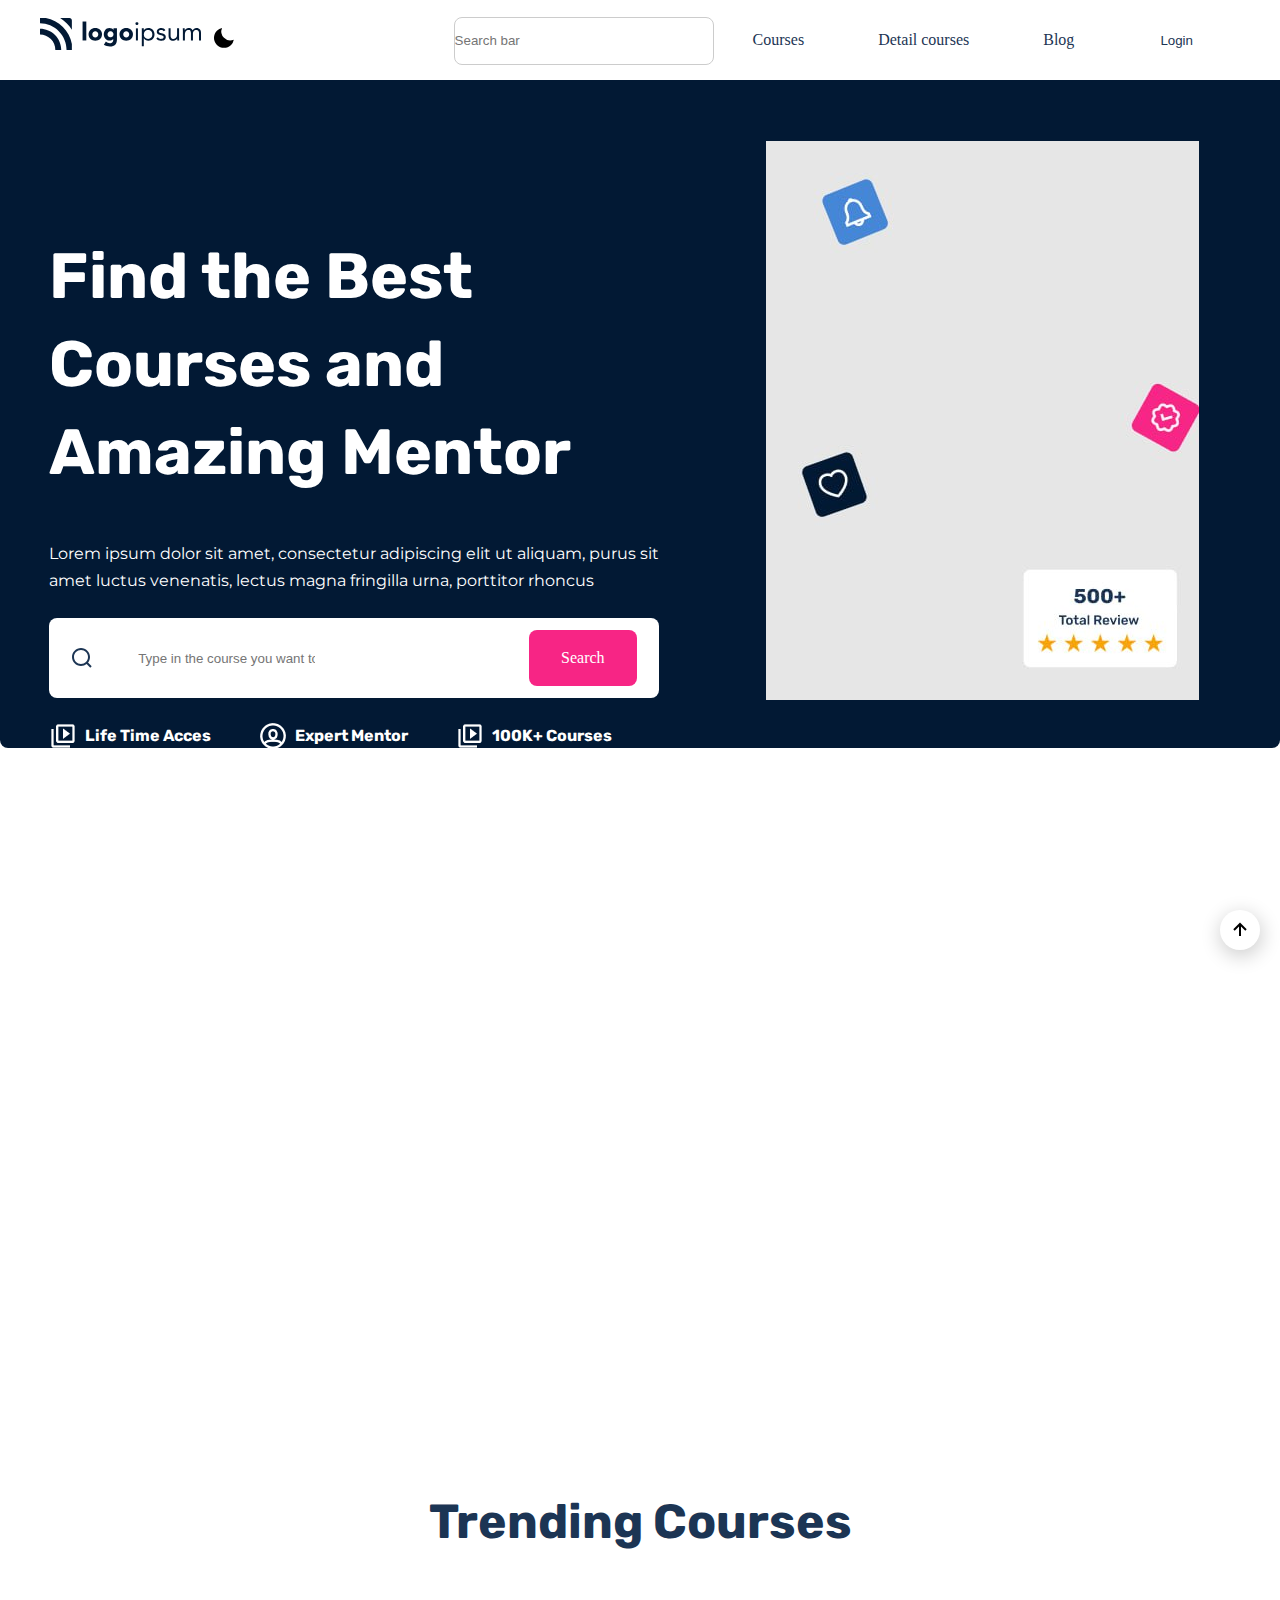
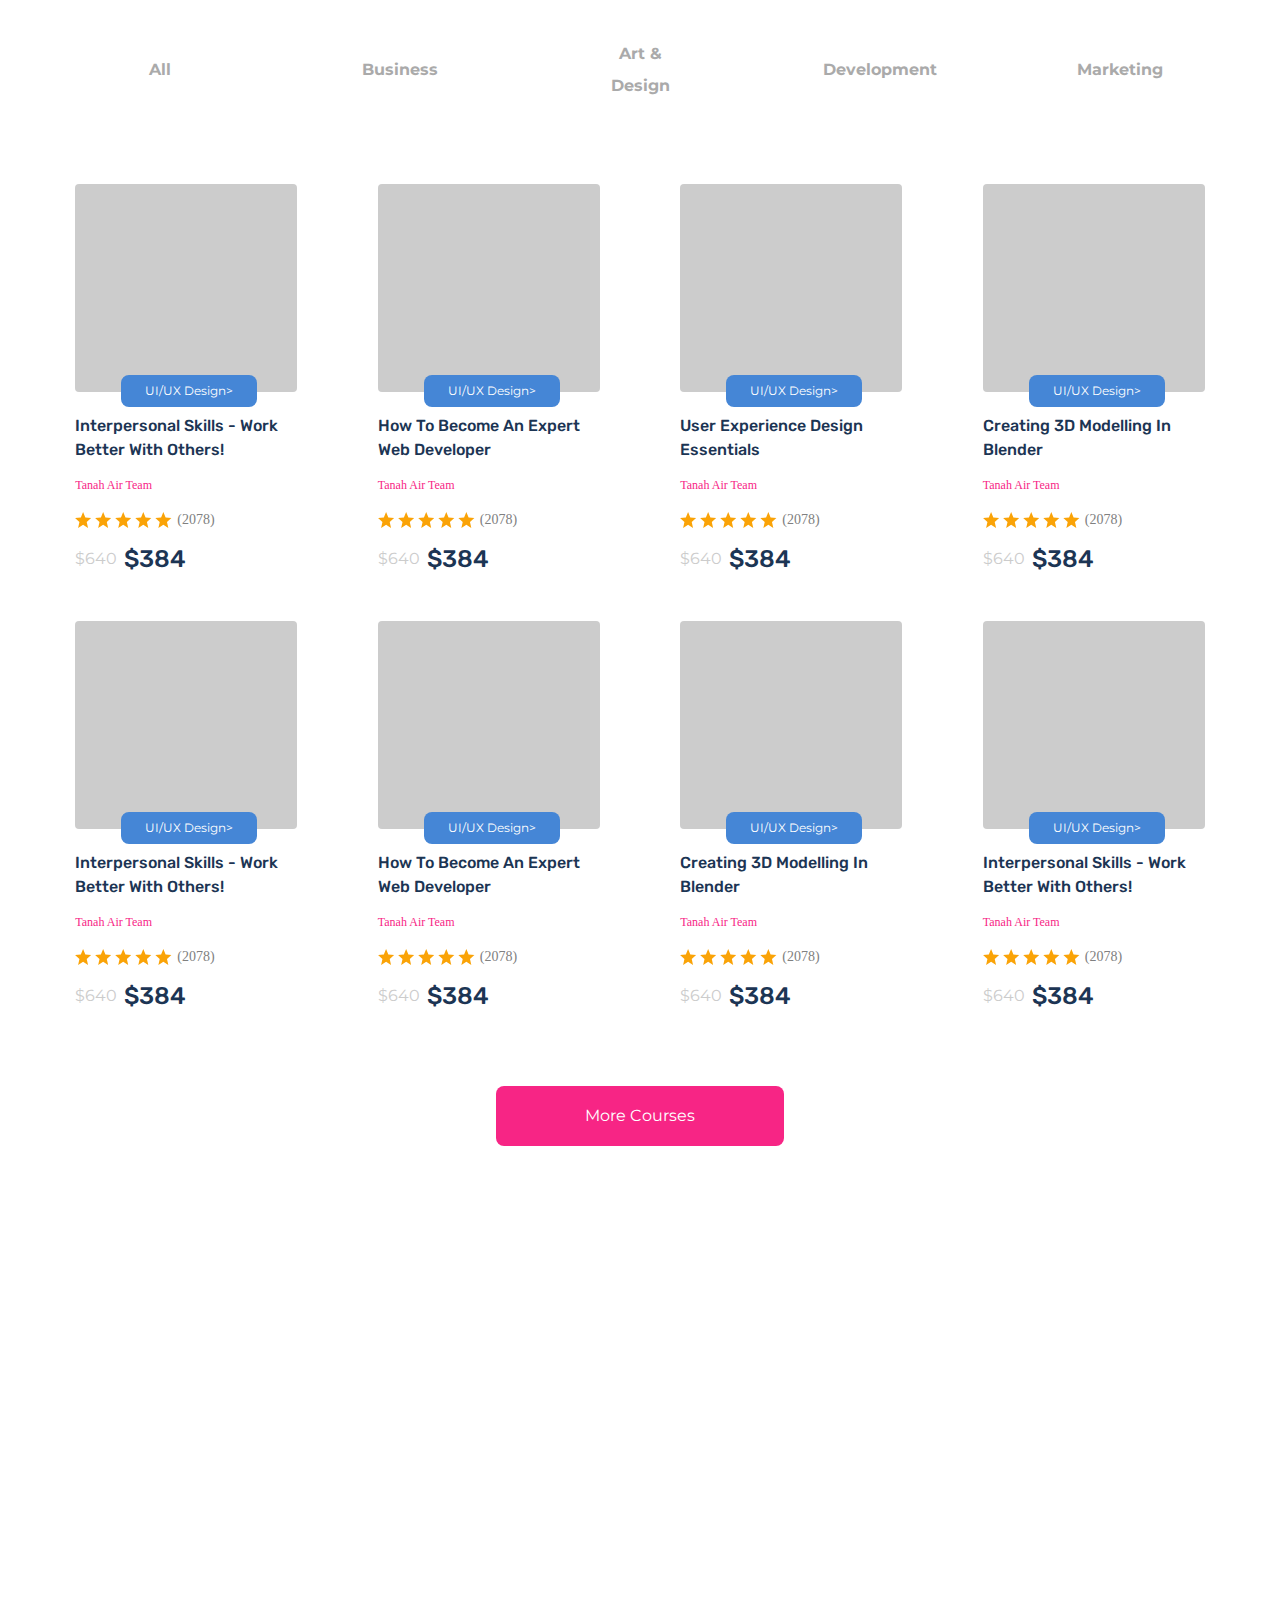
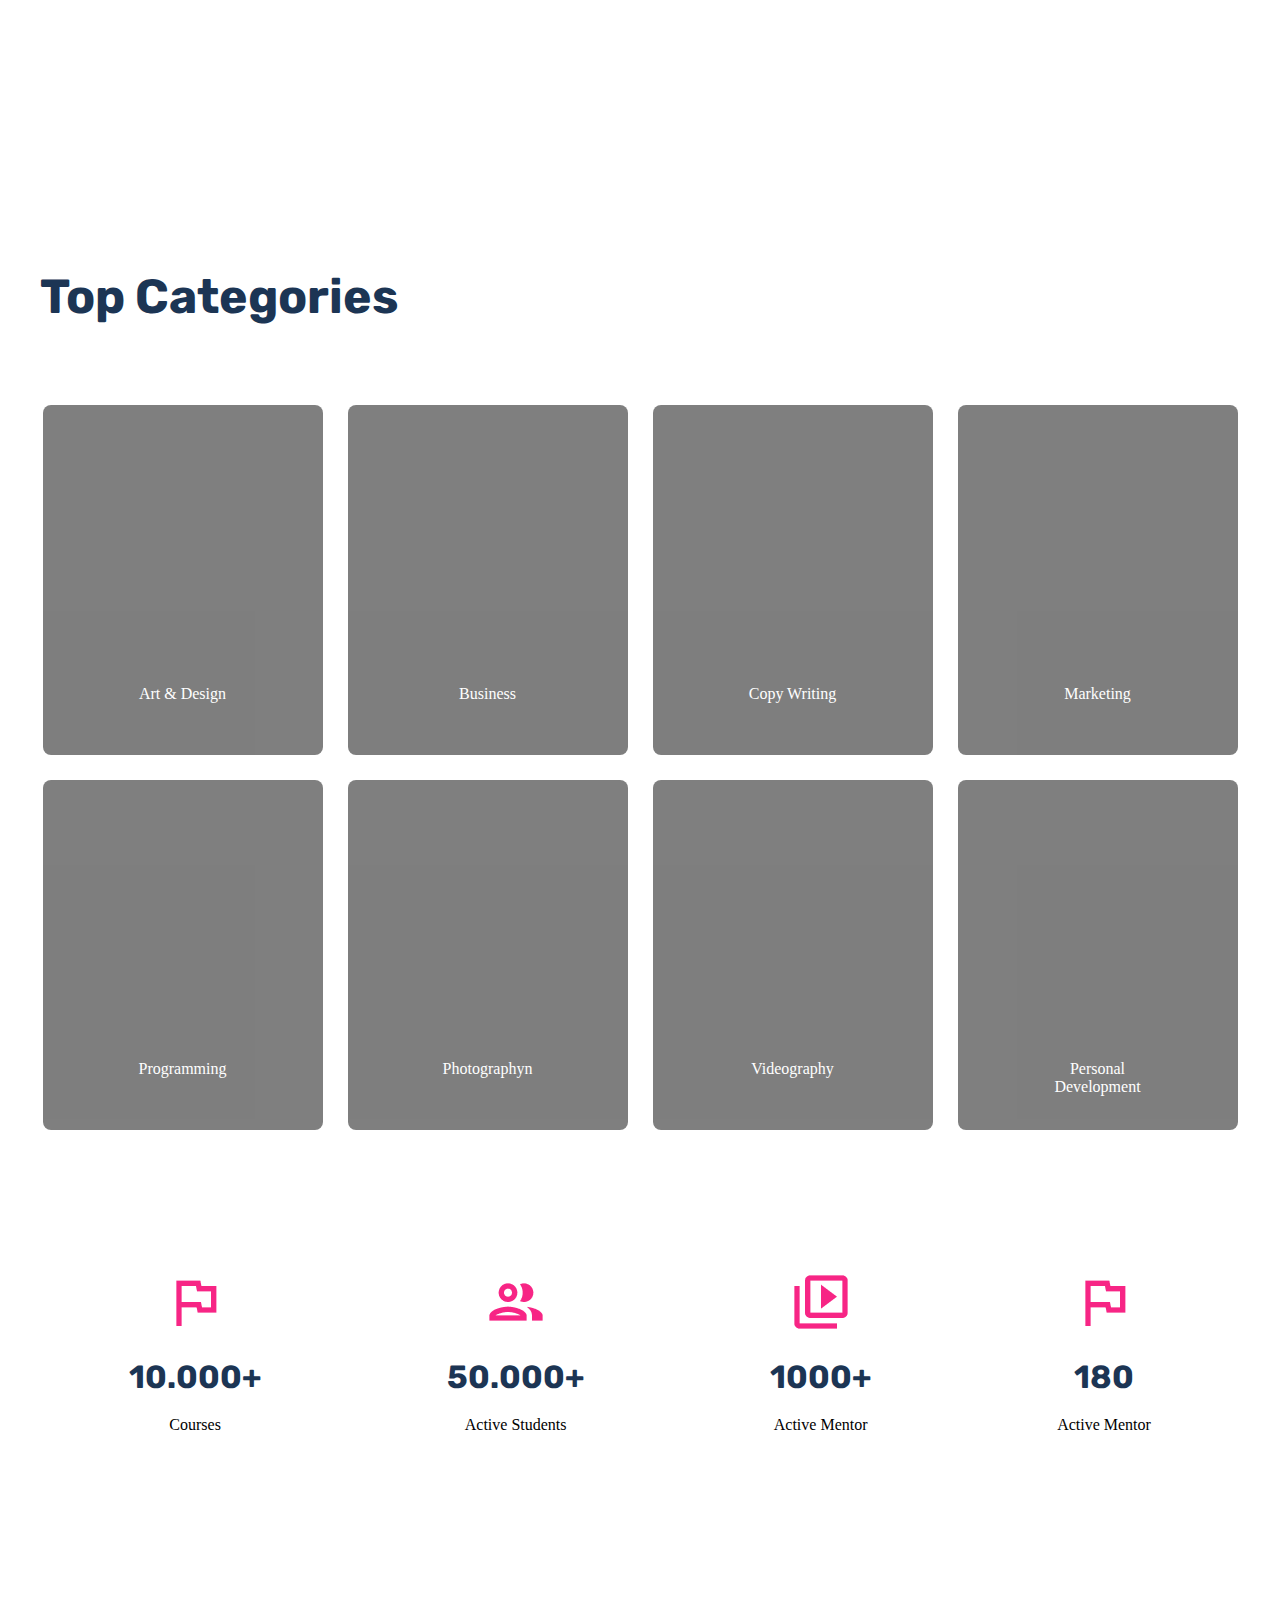
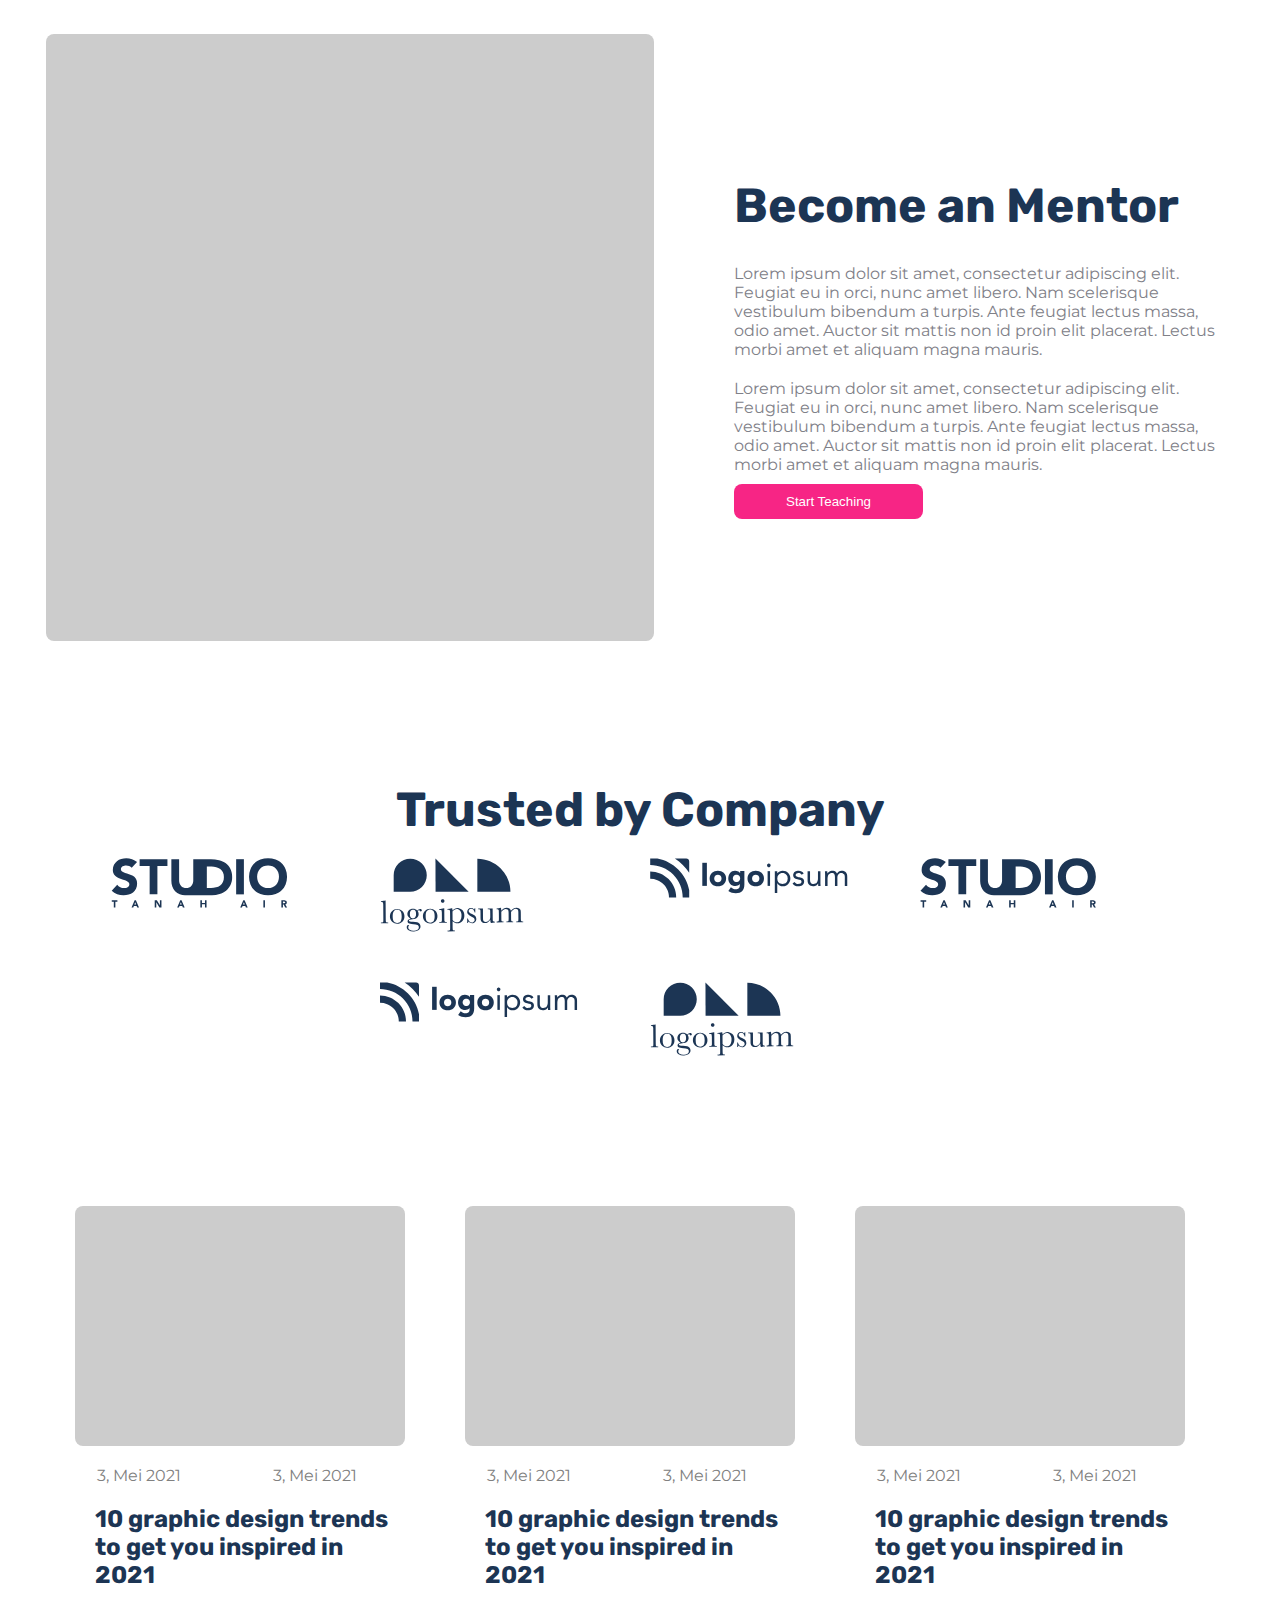
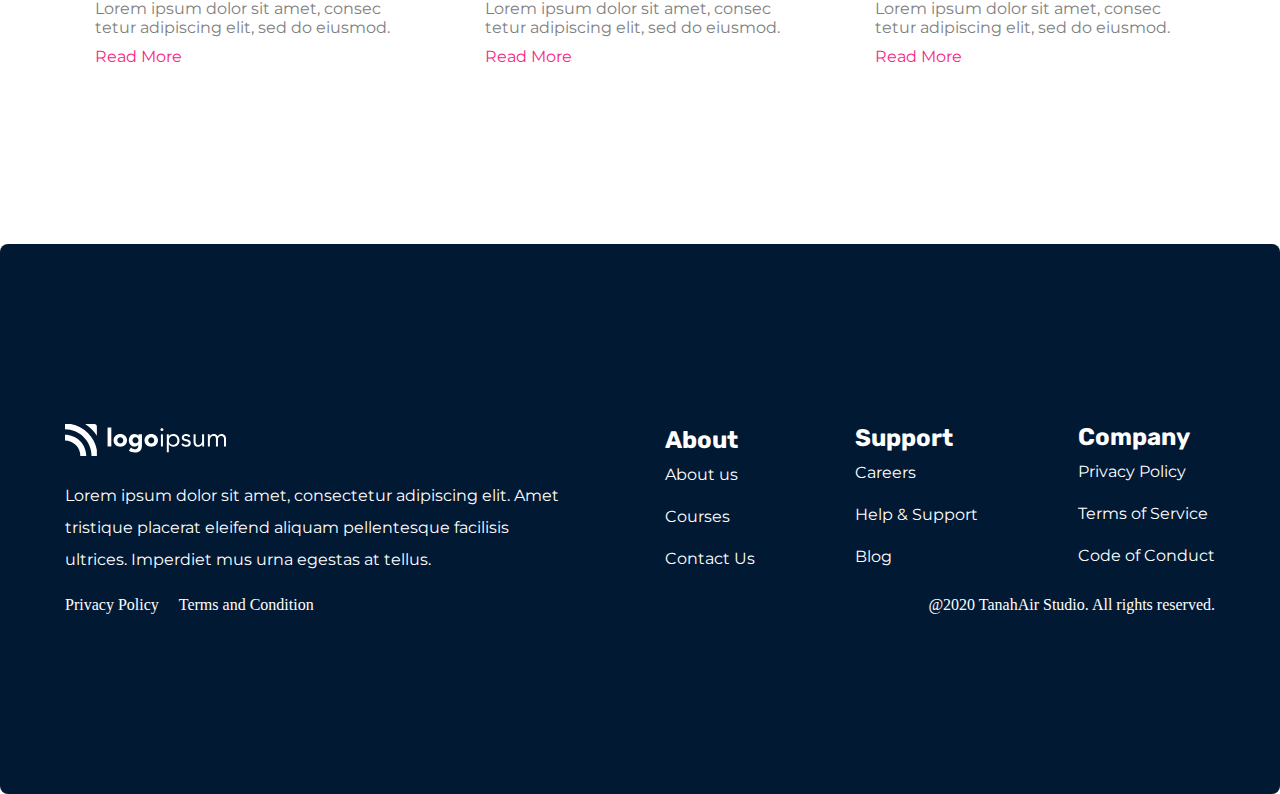
<file: index.html>
<!DOCTYPE html>
<html lang="en">

<head>
  <meta charset="UTF-8" />
  <meta name="viewport" content="width=device-width, initial-scale=1.0" />
  <link href='https://unpkg.com/boxicons@2.1.4/css/boxicons.min.css' rel='stylesheet'>
  <link rel="stylesheet" href="https://cdnjs.cloudflare.com/ajax/libs/OwlCarousel2/2.3.4/assets/owl.carousel.min.css"
    integrity="sha512-tS3S5qG0BlhnQROyJXvNjeEM4UpMXHrQfTGmbQ1gKmelCxlSEBUaxhRBj/EFTzpbP4RVSrpEikbmdJobCvhE3g=="
    crossorigin="anonymous" referrerpolicy="no-referrer" />
  <link rel="stylesheet"
    href="https://cdnjs.cloudflare.com/ajax/libs/OwlCarousel2/2.3.4/assets/owl.theme.default.min.css"
    integrity="sha512-sMXtMNL1zRzolHYKEujM2AqCLUR9F2C4/05cdbxjjLSRvMQIciEPCQZo++nk7go3BtSuK9kfa/s+a4f4i5pLkw=="
    crossorigin="anonymous" referrerpolicy="no-referrer" />
  <title>Education | Home</title>
  <link rel="stylesheet" href="./scss/style.css" />
</head>

<body class="home-page">
  <nav>
    <div class="container">
      <input type="checkbox" name="" id="check">
      <label for="check" class="checkBtn">

        <i class='bx bx-menu'></i>
      </label>
      <label class="logo"> <a href="index.html" class=""><img src="images/logo.svg" alt=""></a>
      </label>

      <ul>
        <li>
          <input type="text" placeholder="Search bar">
        
        </li>
        <li>
          <a href="./pages/courses.html">Courses</a>
        </li>
        <li>
          <a href="./pages/details.html">Detail courses</a>
        </li>
        <li>
          <a href="./pages/blog.html">Blog</a>
        </li>
        <li>
          <a hrEf="./pages/account.html"><button class="btn1">Login</button></a>
        </li>
      </ul>
      <button id="light-dark">
        <svg xmlns="http://www.w3.org/2000/svg" width="24" height="24" viewBox="0 0 24 24">
          <path d="M12 11.807A9.002 9.002 0 0 1 
               10.049 2a9.942 9.942 0 0 0-5.12 2.735c-3.905 3.905-3.905 
               10.237 0 14.142 3.906 3.906 10.237 3.905 14.143 0a9.946 
               9.946 0 0 0 2.735-5.119A9.003 9.003 0 0 1 12 11.807z">
          </path>
        </svg>
      </button>
    </div>
  </nav>

  <section class="first">
    <div class="container">
      <div class="asos1">
        <div class="left">
          <h1>Find the Best Courses and Amazing Mentor</h1>
          <p>Lorem ipsum dolor sit amet, consectetur adipiscing elit ut aliquam, purus sit amet luctus venenatis, lectus
            magna fringilla urna, porttitor rhoncus </p>

          <div class="box">
            <svg xmlns="http://www.w3.org/2000/svg" width="24" height="24" viewBox="0 0 24 24" fill="none">
              <path fill-rule="evenodd" clip-rule="evenodd"
                d="M21.707 20.293L18.025 16.611C19.258 15.071 20 13.122 20 11C20 6.038 15.962 2 11 2C6.038 2 2 6.038 2 11C2 15.962 6.038 20 11 20C13.122 20 15.071 19.258 16.611 18.025L20.293 21.707L21.707 20.293ZM4 11C4 7.14 7.14 4 11 4C14.86 4 18 7.14 18 11C18 14.86 14.86 18 11 18C7.14 18 4 14.86 4 11Z"
                fill="#1C3554" />
            </svg>
            <input type="text" placeholder="Type in the course you want to learn">
            <button class="btn">Search</button>
          </div>
          <div class="pas">
            <div class="life">
              <img src="./images/play.png" alt="acces">
              <h6>Life Time Acces</h6>
            </div>
            <div class="life">
              <img src="./images/now.png" alt="acces">
              <h6>Expert Mentor</h6>
            </div>
            <div class="life">
              <img src="./images/play.png" alt="acces">
              <h6>100K+ Courses</h6>
            </div>
          </div>
        </div>
        <div class="right">

          <img src="./images/bac.jpg" alt="">
        </div>

      </div>
    </div>
  </section>

  <section class="second">
    <div class="container">
      <div class="asos2">
    <h1>Trending Courses</h1>
    <div class="all">
      <button class="art">All</button>
      <button class="art">Business</button>
      <button class="art">Art & Design</button>
      <button class="art">Development</button>
      <button class="art">Marketing</button>
    </div>
    <div class="cards">
      <div class="card">
              <div class="rasm"></div>
              <div class="design"><button><h2>UI/UX Design</h2</button>></div>
              <h6>Interpersonal skills - work better with others!</h6>
              <p>Tanah Air Team</p>
              <div class="stars"><svg xmlns="http://www.w3.org/2000/svg" width="97" height="16" viewBox="0 0 97 16" fill="none">
                <path fill-rule="evenodd" clip-rule="evenodd" d="M8.08141 12.8589L13.0422 16L11.7258 10.08L16.1086 6.09684L10.3371 5.58316L8.08141 0L5.82576 5.58316L0.0541992 6.09684L4.43706 10.08L3.12059 16L8.08141 12.8589Z" fill="#FAA307"/>
                <path fill-rule="evenodd" clip-rule="evenodd" d="M28.1498 12.8589L33.1106 16L31.7941 10.08L36.177 6.09684L30.4054 5.58316L28.1498 0L25.8941 5.58316L20.1226 6.09684L24.5054 10.08L23.189 16L28.1498 12.8589Z" fill="#FAA307"/>
                <path fill-rule="evenodd" clip-rule="evenodd" d="M48.2176 12.8589L53.1785 16L51.862 10.08L56.2449 6.09684L50.4733 5.58316L48.2176 0L45.962 5.58316L40.1904 6.09684L44.5733 10.08L43.2568 16L48.2176 12.8589Z" fill="#FAA307"/>
                <path fill-rule="evenodd" clip-rule="evenodd" d="M68.2858 12.8589L73.2466 16L71.9301 10.08L76.313 6.09684L70.5414 5.58316L68.2858 0L66.0301 5.58316L60.2585 6.09684L64.6414 10.08L63.3249 16L68.2858 12.8589Z" fill="#FAA307"/>
                <path fill-rule="evenodd" clip-rule="evenodd" d="M88.3536 12.8589L93.3144 16L91.998 10.08L96.3808 6.09684L90.6093 5.58316L88.3536 0L86.098 5.58316L80.3264 6.09684L84.7093 10.08L83.3928 16L88.3536 12.8589Z" fill="#FAA307"/>
              </svg>  
              <h4>(2078)</h4>
            </div>
            <div class="dol">
              <p><del>$640</del></p>
              <h5>$384</h5>
            </div>
      </div>
      <div class="card">
        <div class="rasm"></div>
        <div class="design"><button><h2>UI/UX Design</h2</button>></div>
        <h6>How to become an Expert Web Developer</h6>
        <p>Tanah Air Team</p>
        <div class="stars"><svg xmlns="http://www.w3.org/2000/svg" width="97" height="16" viewBox="0 0 97 16" fill="none">
          <path fill-rule="evenodd" clip-rule="evenodd" d="M8.08141 12.8589L13.0422 16L11.7258 10.08L16.1086 6.09684L10.3371 5.58316L8.08141 0L5.82576 5.58316L0.0541992 6.09684L4.43706 10.08L3.12059 16L8.08141 12.8589Z" fill="#FAA307"/>
          <path fill-rule="evenodd" clip-rule="evenodd" d="M28.1498 12.8589L33.1106 16L31.7941 10.08L36.177 6.09684L30.4054 5.58316L28.1498 0L25.8941 5.58316L20.1226 6.09684L24.5054 10.08L23.189 16L28.1498 12.8589Z" fill="#FAA307"/>
          <path fill-rule="evenodd" clip-rule="evenodd" d="M48.2176 12.8589L53.1785 16L51.862 10.08L56.2449 6.09684L50.4733 5.58316L48.2176 0L45.962 5.58316L40.1904 6.09684L44.5733 10.08L43.2568 16L48.2176 12.8589Z" fill="#FAA307"/>
          <path fill-rule="evenodd" clip-rule="evenodd" d="M68.2858 12.8589L73.2466 16L71.9301 10.08L76.313 6.09684L70.5414 5.58316L68.2858 0L66.0301 5.58316L60.2585 6.09684L64.6414 10.08L63.3249 16L68.2858 12.8589Z" fill="#FAA307"/>
          <path fill-rule="evenodd" clip-rule="evenodd" d="M88.3536 12.8589L93.3144 16L91.998 10.08L96.3808 6.09684L90.6093 5.58316L88.3536 0L86.098 5.58316L80.3264 6.09684L84.7093 10.08L83.3928 16L88.3536 12.8589Z" fill="#FAA307"/>
        </svg>  
        <h4>(2078)</h4>
      </div>
      <div class="dol">
        <p><del>$640</del></p>
        <h5>$384</h5>
      </div>
</div>
<div class="card">
  <div class="rasm"></div>
  <div class="design"><button><h2>UI/UX Design</h2</button>></div>
  <h6>User Experience Design 
    Essentials</h6>
  <p>Tanah Air Team</p>
  <div class="stars"><svg xmlns="http://www.w3.org/2000/svg" width="97" height="16" viewBox="0 0 97 16" fill="none">
    <path fill-rule="evenodd" clip-rule="evenodd" d="M8.08141 12.8589L13.0422 16L11.7258 10.08L16.1086 6.09684L10.3371 5.58316L8.08141 0L5.82576 5.58316L0.0541992 6.09684L4.43706 10.08L3.12059 16L8.08141 12.8589Z" fill="#FAA307"/>
    <path fill-rule="evenodd" clip-rule="evenodd" d="M28.1498 12.8589L33.1106 16L31.7941 10.08L36.177 6.09684L30.4054 5.58316L28.1498 0L25.8941 5.58316L20.1226 6.09684L24.5054 10.08L23.189 16L28.1498 12.8589Z" fill="#FAA307"/>
    <path fill-rule="evenodd" clip-rule="evenodd" d="M48.2176 12.8589L53.1785 16L51.862 10.08L56.2449 6.09684L50.4733 5.58316L48.2176 0L45.962 5.58316L40.1904 6.09684L44.5733 10.08L43.2568 16L48.2176 12.8589Z" fill="#FAA307"/>
    <path fill-rule="evenodd" clip-rule="evenodd" d="M68.2858 12.8589L73.2466 16L71.9301 10.08L76.313 6.09684L70.5414 5.58316L68.2858 0L66.0301 5.58316L60.2585 6.09684L64.6414 10.08L63.3249 16L68.2858 12.8589Z" fill="#FAA307"/>
    <path fill-rule="evenodd" clip-rule="evenodd" d="M88.3536 12.8589L93.3144 16L91.998 10.08L96.3808 6.09684L90.6093 5.58316L88.3536 0L86.098 5.58316L80.3264 6.09684L84.7093 10.08L83.3928 16L88.3536 12.8589Z" fill="#FAA307"/>
  </svg>  
  <h4>(2078)</h4>
</div>
<div class="dol">
  <p><del>$640</del></p>
  <h5>$384</h5>
</div>
</div>
<div class="card">
<div class="rasm"></div>
<div class="design"><button><h2>UI/UX Design</h2</button>></div>
<h6>Creating 3D Modelling in 
Blender </h6>
<p>Tanah Air Team</p>
<div class="stars"><svg xmlns="http://www.w3.org/2000/svg" width="97" height="16" viewBox="0 0 97 16" fill="none">
<path fill-rule="evenodd" clip-rule="evenodd" d="M8.08141 12.8589L13.0422 16L11.7258 10.08L16.1086 6.09684L10.3371 5.58316L8.08141 0L5.82576 5.58316L0.0541992 6.09684L4.43706 10.08L3.12059 16L8.08141 12.8589Z" fill="#FAA307"/>
<path fill-rule="evenodd" clip-rule="evenodd" d="M28.1498 12.8589L33.1106 16L31.7941 10.08L36.177 6.09684L30.4054 5.58316L28.1498 0L25.8941 5.58316L20.1226 6.09684L24.5054 10.08L23.189 16L28.1498 12.8589Z" fill="#FAA307"/>
<path fill-rule="evenodd" clip-rule="evenodd" d="M48.2176 12.8589L53.1785 16L51.862 10.08L56.2449 6.09684L50.4733 5.58316L48.2176 0L45.962 5.58316L40.1904 6.09684L44.5733 10.08L43.2568 16L48.2176 12.8589Z" fill="#FAA307"/>
<path fill-rule="evenodd" clip-rule="evenodd" d="M68.2858 12.8589L73.2466 16L71.9301 10.08L76.313 6.09684L70.5414 5.58316L68.2858 0L66.0301 5.58316L60.2585 6.09684L64.6414 10.08L63.3249 16L68.2858 12.8589Z" fill="#FAA307"/>
<path fill-rule="evenodd" clip-rule="evenodd" d="M88.3536 12.8589L93.3144 16L91.998 10.08L96.3808 6.09684L90.6093 5.58316L88.3536 0L86.098 5.58316L80.3264 6.09684L84.7093 10.08L83.3928 16L88.3536 12.8589Z" fill="#FAA307"/>
</svg>  
<h4>(2078)</h4>
</div>
<div class="dol">
<p><del>$640</del></p>
<h5>$384</h5>
</div>
</div>
<div class="card">
<div class="rasm"></div>
<div class="design"><button><h2>UI/UX Design</h2</button>></div>
<h6>Interpersonal skills - work better with others!</h6>
<p>Tanah Air Team</p>
<div class="stars"><svg xmlns="http://www.w3.org/2000/svg" width="97" height="16" viewBox="0 0 97 16" fill="none">
<path fill-rule="evenodd" clip-rule="evenodd" d="M8.08141 12.8589L13.0422 16L11.7258 10.08L16.1086 6.09684L10.3371 5.58316L8.08141 0L5.82576 5.58316L0.0541992 6.09684L4.43706 10.08L3.12059 16L8.08141 12.8589Z" fill="#FAA307"/>
<path fill-rule="evenodd" clip-rule="evenodd" d="M28.1498 12.8589L33.1106 16L31.7941 10.08L36.177 6.09684L30.4054 5.58316L28.1498 0L25.8941 5.58316L20.1226 6.09684L24.5054 10.08L23.189 16L28.1498 12.8589Z" fill="#FAA307"/>
<path fill-rule="evenodd" clip-rule="evenodd" d="M48.2176 12.8589L53.1785 16L51.862 10.08L56.2449 6.09684L50.4733 5.58316L48.2176 0L45.962 5.58316L40.1904 6.09684L44.5733 10.08L43.2568 16L48.2176 12.8589Z" fill="#FAA307"/>
<path fill-rule="evenodd" clip-rule="evenodd" d="M68.2858 12.8589L73.2466 16L71.9301 10.08L76.313 6.09684L70.5414 5.58316L68.2858 0L66.0301 5.58316L60.2585 6.09684L64.6414 10.08L63.3249 16L68.2858 12.8589Z" fill="#FAA307"/>
<path fill-rule="evenodd" clip-rule="evenodd" d="M88.3536 12.8589L93.3144 16L91.998 10.08L96.3808 6.09684L90.6093 5.58316L88.3536 0L86.098 5.58316L80.3264 6.09684L84.7093 10.08L83.3928 16L88.3536 12.8589Z" fill="#FAA307"/>
</svg>  
<h4>(2078)</h4>
</div>
<div class="dol">
<p><del>$640</del></p>
<h5>$384</h5>
</div>
</div>
<div class="card">
<div class="rasm"></div>
<div class="design"><button><h2>UI/UX Design</h2</button>></div>
<h6>How to become an Expert Web Developer</h6>
<p>Tanah Air Team</p>
<div class="stars"><svg xmlns="http://www.w3.org/2000/svg" width="97" height="16" viewBox="0 0 97 16" fill="none">
<path fill-rule="evenodd" clip-rule="evenodd" d="M8.08141 12.8589L13.0422 16L11.7258 10.08L16.1086 6.09684L10.3371 5.58316L8.08141 0L5.82576 5.58316L0.0541992 6.09684L4.43706 10.08L3.12059 16L8.08141 12.8589Z" fill="#FAA307"/>
<path fill-rule="evenodd" clip-rule="evenodd" d="M28.1498 12.8589L33.1106 16L31.7941 10.08L36.177 6.09684L30.4054 5.58316L28.1498 0L25.8941 5.58316L20.1226 6.09684L24.5054 10.08L23.189 16L28.1498 12.8589Z" fill="#FAA307"/>
<path fill-rule="evenodd" clip-rule="evenodd" d="M48.2176 12.8589L53.1785 16L51.862 10.08L56.2449 6.09684L50.4733 5.58316L48.2176 0L45.962 5.58316L40.1904 6.09684L44.5733 10.08L43.2568 16L48.2176 12.8589Z" fill="#FAA307"/>
<path fill-rule="evenodd" clip-rule="evenodd" d="M68.2858 12.8589L73.2466 16L71.9301 10.08L76.313 6.09684L70.5414 5.58316L68.2858 0L66.0301 5.58316L60.2585 6.09684L64.6414 10.08L63.3249 16L68.2858 12.8589Z" fill="#FAA307"/>
<path fill-rule="evenodd" clip-rule="evenodd" d="M88.3536 12.8589L93.3144 16L91.998 10.08L96.3808 6.09684L90.6093 5.58316L88.3536 0L86.098 5.58316L80.3264 6.09684L84.7093 10.08L83.3928 16L88.3536 12.8589Z" fill="#FAA307"/>
</svg>  
<h4>(2078)</h4>
</div>
<div class="dol">
<p><del>$640</del></p>
<h5>$384</h5>
</div>
</div>
<div class="card">
<div class="rasm"></div>
<div class="design"><button><h2>UI/UX Design</h2</button>></div>
<h6>Creating 3D Modelling in 
Blender  </h6>
<p>Tanah Air Team</p>
<div class="stars"><svg xmlns="http://www.w3.org/2000/svg" width="97" height="16" viewBox="0 0 97 16" fill="none">
<path fill-rule="evenodd" clip-rule="evenodd" d="M8.08141 12.8589L13.0422 16L11.7258 10.08L16.1086 6.09684L10.3371 5.58316L8.08141 0L5.82576 5.58316L0.0541992 6.09684L4.43706 10.08L3.12059 16L8.08141 12.8589Z" fill="#FAA307"/>
<path fill-rule="evenodd" clip-rule="evenodd" d="M28.1498 12.8589L33.1106 16L31.7941 10.08L36.177 6.09684L30.4054 5.58316L28.1498 0L25.8941 5.58316L20.1226 6.09684L24.5054 10.08L23.189 16L28.1498 12.8589Z" fill="#FAA307"/>
<path fill-rule="evenodd" clip-rule="evenodd" d="M48.2176 12.8589L53.1785 16L51.862 10.08L56.2449 6.09684L50.4733 5.58316L48.2176 0L45.962 5.58316L40.1904 6.09684L44.5733 10.08L43.2568 16L48.2176 12.8589Z" fill="#FAA307"/>
<path fill-rule="evenodd" clip-rule="evenodd" d="M68.2858 12.8589L73.2466 16L71.9301 10.08L76.313 6.09684L70.5414 5.58316L68.2858 0L66.0301 5.58316L60.2585 6.09684L64.6414 10.08L63.3249 16L68.2858 12.8589Z" fill="#FAA307"/>
<path fill-rule="evenodd" clip-rule="evenodd" d="M88.3536 12.8589L93.3144 16L91.998 10.08L96.3808 6.09684L90.6093 5.58316L88.3536 0L86.098 5.58316L80.3264 6.09684L84.7093 10.08L83.3928 16L88.3536 12.8589Z" fill="#FAA307"/>
</svg>  
<h4>(2078)</h4>
</div>
<div class="dol">
<p><del>$640</del></p>
<h5>$384</h5>
</div>
</div>
<div class="card">
<div class="rasm"></div>
<div class="design"><button><h2>UI/UX Design</h2</button>></div>
<h6>Interpersonal skills - work better with others!</h6>
<p>Tanah Air Team</p>
<div class="stars"><svg xmlns="http://www.w3.org/2000/svg" width="97" height="16" viewBox="0 0 97 16" fill="none">
<path fill-rule="evenodd" clip-rule="evenodd" d="M8.08141 12.8589L13.0422 16L11.7258 10.08L16.1086 6.09684L10.3371 5.58316L8.08141 0L5.82576 5.58316L0.0541992 6.09684L4.43706 10.08L3.12059 16L8.08141 12.8589Z" fill="#FAA307"/>
<path fill-rule="evenodd" clip-rule="evenodd" d="M28.1498 12.8589L33.1106 16L31.7941 10.08L36.177 6.09684L30.4054 5.58316L28.1498 0L25.8941 5.58316L20.1226 6.09684L24.5054 10.08L23.189 16L28.1498 12.8589Z" fill="#FAA307"/>
<path fill-rule="evenodd" clip-rule="evenodd" d="M48.2176 12.8589L53.1785 16L51.862 10.08L56.2449 6.09684L50.4733 5.58316L48.2176 0L45.962 5.58316L40.1904 6.09684L44.5733 10.08L43.2568 16L48.2176 12.8589Z" fill="#FAA307"/>
<path fill-rule="evenodd" clip-rule="evenodd" d="M68.2858 12.8589L73.2466 16L71.9301 10.08L76.313 6.09684L70.5414 5.58316L68.2858 0L66.0301 5.58316L60.2585 6.09684L64.6414 10.08L63.3249 16L68.2858 12.8589Z" fill="#FAA307"/>
<path fill-rule="evenodd" clip-rule="evenodd" d="M88.3536 12.8589L93.3144 16L91.998 10.08L96.3808 6.09684L90.6093 5.58316L88.3536 0L86.098 5.58316L80.3264 6.09684L84.7093 10.08L83.3928 16L88.3536 12.8589Z" fill="#FAA307"/>
</svg>  
<h4>(2078)</h4>
</div>
<div class="dol">
<p><del>$640</del></p>
<h5>$384</h5>
</div>
</div>


    </div>
    <button class="more"><h2>More Courses</h2></button>
  </div>
</div>

  </section>


  <section class="card-all">
    <div class="container">

      <h1>Top Categories</h1>

      <div class="card-row">
        <div class="card-col">
          <p>Art & Design</p>

        </div>
        <div class="card-col">
          <p>Business</p>

        </div>
        <div class="card-col">
          <p>Copy Writing</p>

        </div>
        <div class="card-col">
          <p>Marketing</p>

        </div>
        <div class="card-col">
          <p>Programming</p>

        </div>
        <div class="card-col">
          <p>Photographyn</p>

        </div>
        <div class="card-col">
          <p>Videography</p>

        </div>
        <div class="card-col">
          <p>Personal <br>Development</p>

        </div>
      </div>
    </div>
  </section>


  <section class="dom">
    <div class="container">
      <div class="dom-all">
        <div class="dom-row">
          <img src="images/bay.png" alt="">
          <h1>10.000+</h1>
          <p>Courses</p>
        </div>
        <div class="dom-row">
          <img src="images/people.png" alt="">
          <h1>50.000+</h1>
          <p>Active Students</p>
        </div>
        <div class="dom-row">
          <img src="images/pl.png" alt="">
          <h1>1000+</h1>
          <p>Active Mentor</p>
        </div>
        <div class="dom-row">
          <img src="images/bay.png" alt="">
          <h1>180</h1>
          <p>Active Mentor</p>
        </div>
      </div>
    </div>
  </section>



  <section class="book">
    <div class="container">
      <div class="book-all">
        <div class="book-row">
          <div class="book-col"></div>
        </div>
        <div class="book-weve">
          <h1>Become an Mentor</h1>
          <p>Lorem ipsum dolor sit amet, consectetur adipiscing elit. Feugiat eu in orci, nunc amet libero. Nam
            scelerisque vestibulum bibendum a turpis. Ante feugiat lectus massa, odio amet. Auctor sit mattis non id
            proin elit placerat. Lectus morbi amet et aliquam magna mauris.</p>
          <p>Lorem ipsum dolor sit amet, consectetur adipiscing elit. Feugiat eu in orci, nunc amet libero. Nam
            scelerisque vestibulum bibendum a turpis. Ante feugiat lectus massa, odio amet. Auctor sit mattis non id
            proin elit placerat. Lectus morbi amet et aliquam magna mauris.</p>
          <button class="btn2">
            Start Teaching
          </button>
        </div>
      </div>
    </div>
  </section>

  <section class="class">
    <div class="container">
      <h1>Trusted by Company</h1>
      <div class="class-all">

        <div class="class-row">
          <svg xmlns="http://www.w3.org/2000/svg" width="177" height="50" viewBox="0 0 177 50" fill="none">
            <path
              d="M24.993 30.803C25.7522 29.2074 26.1274 27.4562 26.0887 25.6896C26.1751 23.9702 25.7629 22.2624 24.9016 20.7717C24.1378 19.5773 23.1101 18.5743 21.8975 17.8397C20.6777 17.1073 19.3664 16.5393 17.9977 16.1505C16.6061 15.753 15.3059 15.3573 14.0969 14.9635C13.0291 14.6344 12.0161 14.1485 11.091 13.5217C10.7035 13.2498 10.3914 12.884 10.1838 12.4585C9.97616 12.0331 9.8799 11.562 9.90399 11.0892C9.88577 10.4876 10.0598 9.89591 10.4007 9.39995C10.7374 8.93062 11.18 8.54738 11.6927 8.28141C12.225 7.9989 12.7933 7.79031 13.382 7.66141C13.9513 7.53192 14.533 7.46517 15.1169 7.46236C16.1604 7.47778 17.1936 7.67108 18.1721 8.03396C19.1752 8.36557 20.0623 8.9774 20.7288 9.79715L26.0439 3.98436C24.598 2.68608 22.8854 1.71995 21.0264 1.15376C19.1579 0.589068 17.2159 0.304437 15.2639 0.309139C13.5657 0.30611 11.876 0.548768 10.2473 1.02957C8.68966 1.4713 7.2287 2.20132 5.94023 3.18175C4.69816 4.14268 3.681 5.36334 2.95987 6.75836C2.18812 8.29863 1.80445 10.0041 1.84224 11.7265C1.76232 13.3873 2.18628 15.0335 3.05849 16.4491C3.85217 17.6234 4.89621 18.6073 6.11554 19.3299C7.36366 20.069 8.69799 20.6516 10.0884 21.0648C11.5117 21.4958 12.8363 21.9265 14.0622 22.3568C15.155 22.7191 16.1857 23.247 17.1184 23.9219C17.5106 24.2088 17.8266 24.5874 18.0386 25.0247C18.2506 25.462 18.3523 25.9445 18.3346 26.4302C18.35 27.0133 18.1858 27.587 17.8644 28.0737C17.5429 28.5428 17.1184 28.9323 16.6235 29.2124C16.0819 29.5216 15.4971 29.7481 14.8886 29.8844C12.9835 30.33 10.9829 30.1016 9.22738 29.2379C8.03659 28.6777 7.00181 27.8332 6.21416 26.779L0.699951 32.8392C2.2729 34.3248 4.13204 35.4743 6.16394 36.2177C8.20812 36.9285 10.3595 37.2819 12.5237 37.2623C14.2778 37.2704 16.0246 37.0363 17.7146 36.5665C19.2795 36.1397 20.7471 35.4142 22.0363 34.4298C23.2847 33.4613 24.2959 32.221 24.993 30.803Z"
              fill="#1C3554" />
            <path d="M28.6179 8.05037H38.6538V36.3665H46.4024V8.05037H56.4373V1.19482H28.6179V8.05037Z"
              fill="#1C3554" />
            <path
              d="M114.835 5.29546C112.801 3.80696 110.488 2.74168 108.035 2.16262C105.342 1.50636 102.579 1.18132 99.8076 1.19473H82.2688V22.5056C82.2789 23.5389 82.1022 24.5656 81.7474 25.5361C81.4215 26.4281 80.9232 27.2472 80.281 27.9467C79.6533 28.6243 78.8927 29.1652 78.0466 29.5355C77.1538 29.9231 76.1893 30.1179 75.216 30.1071C74.2343 30.1167 73.2614 29.922 72.3589 29.5355C71.5028 29.1698 70.7329 28.6285 70.099 27.9467C69.4574 27.2467 68.9592 26.4277 68.6326 25.5361C68.2778 24.5656 68.1011 23.5389 68.1112 22.5056V1.19473H60.3608V22.8041C60.3401 24.7651 60.6595 26.7149 61.305 28.5667C61.904 30.2729 62.8606 31.8313 64.1109 33.1377C65.4217 34.4756 67.0088 35.5111 68.7613 36.1719C70.4327 36.7959 72.1932 37.1486 73.976 37.2165L73.913 37.2649H100.881C103.491 37.2761 106.086 36.8806 108.573 36.0925C110.926 35.3617 113.121 34.1952 115.044 32.6537C116.919 31.1326 118.441 29.2205 119.501 27.051C120.645 24.6416 121.212 21.999 121.157 19.3325C121.24 16.4384 120.656 13.5641 119.449 10.932C118.386 8.71017 116.803 6.77688 114.835 5.29546ZM111.905 24.0916C111.295 25.4383 110.358 26.6117 109.181 27.5057C107.957 28.4036 106.56 29.0368 105.079 29.3648C103.4 29.7493 101.682 29.9371 99.9601 29.9245H95.8338V8.53057H100.521C102.13 8.5241 103.733 8.73917 105.284 9.16974C106.708 9.55361 108.047 10.2019 109.232 11.0809C110.36 11.9391 111.275 13.0462 111.905 14.316C112.596 15.7523 112.936 17.3319 112.899 18.9253C112.95 20.6994 112.611 22.4632 111.905 24.0916Z"
              fill="#1C3554" />
            <path d="M132.896 1.19482H125.145V36.3665H132.896V1.19482Z" fill="#1C3554" />


            <path
              d="M174.599 26.4301C175.571 23.9986 176.053 21.3986 176.015 18.7802C176.052 16.1617 175.571 13.5617 174.599 11.1302C173.71 8.92657 172.364 6.9366 170.65 5.29185C168.92 3.66112 166.874 2.40196 164.639 1.59197C159.718 -0.130756 154.358 -0.130756 149.437 1.59197C147.202 2.40175 145.156 3.66093 143.426 5.29185C141.712 6.93675 140.365 8.92666 139.476 11.1302C138.505 13.5619 138.024 16.1618 138.061 18.7802C138.024 21.3985 138.505 23.9984 139.476 26.4301C140.366 28.6333 141.712 30.6229 143.426 32.2675C145.156 33.8996 147.202 35.1595 149.437 35.9692C154.358 37.692 159.718 37.692 164.639 35.9692C166.874 35.1593 168.92 33.8994 170.65 32.2675C172.364 30.6231 173.71 28.6335 174.599 26.4301ZM167.203 23.3256C166.716 24.656 165.964 25.8731 164.99 26.9022C164.018 27.922 162.842 28.7261 161.539 29.2625C158.647 30.3887 155.438 30.3887 152.547 29.2625C151.243 28.7261 150.068 27.922 149.095 26.9022C148.122 25.8731 147.369 24.656 146.883 23.3256C145.857 20.3904 145.857 17.1945 146.883 14.2594C147.365 12.9196 148.118 11.6934 149.095 10.6572C150.069 9.63915 151.244 8.83579 152.547 8.29869C155.438 7.1725 158.647 7.1725 161.539 8.29869C162.841 8.83579 164.017 9.63915 164.99 10.6572C165.967 11.6934 166.72 12.9196 167.203 14.2594C168.227 17.1947 168.227 20.3902 167.203 23.3256Z"
              fill="#1C3554" />
            <path d="M0.77124 43.664H2.8038V49.3991H4.3725V43.664H6.40598V42.2751H0.77124V43.664Z" fill="#1C3554" />
            <path
              d="M23.6124 42.2751L20.5334 49.3973H22.2629L22.8573 47.888H25.624L26.2376 49.3973H28.009L24.9099 42.2751H23.6124ZM23.3504 46.5667L24.2151 44.3524L25.0907 46.5667H23.3504Z"
              fill="#1C3554" />
            <path
              d="M48.8969 47.226H48.8759L45.8481 42.2751H43.7151V49.3991H45.2847V44.3278H45.3048L48.4139 49.3991H50.4665V42.2751H48.8969V47.226Z"
              fill="#1C3554" />
            <path
              d="M69.2518 42.2751L66.1729 49.3973H67.9032L68.4967 47.888H71.2634L71.877 49.3973H73.6484L70.5493 42.2751H69.2518ZM68.9898 46.5667L69.8545 44.3524L70.7301 46.5667H68.9898Z"
              fill="#1C3554" />
            <path
              d="M93.973 44.9323H90.9241V42.2751H89.3545V49.3991H90.9241V46.3202H93.973V49.3991H95.5426V42.2751H93.973V44.9323Z"
              fill="#1C3554" />
            <path
              d="M132.299 42.2751L129.22 49.3973H130.955L131.548 47.888H134.315L134.928 49.3973H136.7L133.601 42.2751H132.299ZM132.037 46.5667L132.901 44.3524L133.777 46.5667H132.037Z"
              fill="#1C3554" />
            <path d="M153.951 42.2751H152.38V49.3991H153.951V42.2751Z" fill="#1C3554" />
            <path
              d="M174.275 46.3904C174.73 46.3254 175.142 46.0853 175.422 45.7211C175.69 45.3494 175.828 44.9004 175.815 44.4428C175.827 44.0832 175.753 43.7261 175.599 43.4009C175.463 43.1336 175.262 42.9052 175.014 42.7371C174.754 42.5663 174.464 42.4467 174.16 42.3846C173.82 42.3127 173.474 42.2772 173.128 42.2787H170.371V49.4009H171.942V46.552H172.717L174.206 49.3991H176.087L174.275 46.3904ZM174.058 44.8811C173.976 44.9875 173.867 45.0694 173.741 45.1176C173.605 45.1707 173.46 45.2015 173.314 45.2089C173.156 45.2198 173.007 45.2244 172.866 45.2244H171.942V43.6036H172.968C173.112 43.6039 173.257 43.614 173.4 43.6338C173.537 43.6502 173.67 43.6894 173.793 43.7497C173.907 43.8063 174.003 43.8909 174.075 43.9954C174.154 44.1251 174.193 44.276 174.185 44.4282C174.195 44.5891 174.15 44.7487 174.058 44.8811Z"
              fill="#1C3554" />
          </svg>


        </div>
        <div class="class-row">
          <svg xmlns="http://www.w3.org/2000/svg" width="144" height="74" viewBox="0 0 144 74" fill="none">
            <path
              d="M5.60289 42.3759L5.74123 60.5625C5.75215 62.0187 5.77855 62.9334 5.82041 63.3066C5.83184 63.4765 5.88079 63.6417 5.96372 63.7904C6.04666 63.9391 6.16153 64.0676 6.30006 64.1667C6.75558 64.4043 7.27043 64.5042 7.78178 64.4543H8.18043L8.18771 65.2188L0.906518 65.2734L0.900146 64.5089H1.36614C1.85621 64.543 2.34641 64.4443 2.78506 64.2231C2.92022 64.1383 3.03516 64.0249 3.1218 63.891C3.20844 63.757 3.26468 63.6057 3.28656 63.4476C3.35875 62.4956 3.37911 61.5404 3.34754 60.5861L3.2456 47.1159C3.32876 46.1975 3.19082 45.2725 2.84331 44.4182C2.58665 44.0481 1.96441 43.8661 0.976599 43.8721L0.971137 43.1076C1.77158 43.0899 2.56917 43.0059 3.35573 42.8564C3.99934 42.7672 4.63096 42.6063 5.23883 42.3768L5.60289 42.3759Z"
              fill="#1C3554" />
            <path
              d="M9.93065 58.3744C9.89773 57.4065 10.0628 56.442 10.4157 55.5401C10.7686 54.6382 11.3019 53.8178 11.983 53.1292C13.3529 51.7694 15.2011 51.0005 17.1313 50.9876C19.0615 50.9747 20.9198 51.7187 22.3078 53.0601C22.9982 53.7373 23.5435 54.5481 23.9102 55.4431C24.277 56.338 24.4577 57.2982 24.4412 58.2652C24.5021 59.266 24.3478 60.2682 23.9886 61.2043C23.6294 62.1403 23.0736 62.9885 22.3587 63.6915C20.9794 65.0042 19.1413 65.7252 17.2373 65.7002C16.293 65.7268 15.3528 65.567 14.4703 65.2299C13.5878 64.8929 12.7803 64.3853 12.0941 63.7361C11.375 63.0461 10.8104 62.2115 10.4374 61.2873C10.0645 60.363 9.8918 59.3703 9.93065 58.3744ZM12.6902 58.4363C12.7084 60.8525 13.1147 62.5423 13.9089 63.5059C14.3122 63.9867 14.8225 64.3666 15.3988 64.615C15.9752 64.8635 16.6017 64.9736 17.2282 64.9366C17.8595 64.9695 18.4897 64.8525 19.0671 64.5951C19.6445 64.3377 20.1527 63.9473 20.5503 63.4558C21.313 62.4807 21.6855 60.7848 21.6679 58.3681C21.6485 55.9744 21.2541 54.2706 20.4847 53.2567C20.0913 52.7503 19.5796 52.3481 18.9945 52.0855C18.4095 51.8229 17.7689 51.7078 17.129 51.7504C16.4907 51.7187 15.8543 51.843 15.2748 52.1126C14.6953 52.3822 14.1903 52.789 13.8033 53.2976C13.0443 54.3182 12.6732 56.0311 12.6902 58.4363Z"
              fill="#1C3554" />


            <path
              d="M37.318 52.5821C37.6485 52.1237 38.0739 51.7419 38.5651 51.4625C39.0564 51.1831 39.602 51.0127 40.1649 50.963C40.3898 50.9476 40.6155 50.9772 40.8288 51.05C41.0421 51.1228 41.2388 51.2374 41.4073 51.3871C41.543 51.505 41.6528 51.6498 41.7299 51.8122C41.807 51.9746 41.8496 52.1512 41.8551 52.3309C41.8605 53.0627 41.5308 53.431 40.8658 53.4359C40.6605 53.4205 40.4634 53.3495 40.2955 53.2306C40.1276 53.1116 39.9953 52.9491 39.9128 52.7605C39.6653 52.3428 39.4095 52.1325 39.1437 52.1343C38.8643 52.177 38.5966 52.2768 38.3574 52.4276C38.1183 52.5785 37.9129 52.777 37.7539 53.0108C38.3215 53.8672 38.6291 54.8696 38.6395 55.8969C38.655 57.2136 38.1511 58.4833 37.237 59.431C36.291 60.4698 34.6883 61.0365 32.4287 61.1312C30.0799 61.2258 28.9085 61.7112 28.9146 62.5874C28.9182 62.997 29.1864 63.2828 29.7192 63.4448C30.8004 63.6896 31.9053 63.815 33.0139 63.8188C34.4346 63.8455 35.8496 64.0049 37.2406 64.2949C38.0385 64.5004 38.7617 64.9278 39.3265 65.5277C39.8912 66.1275 40.2744 66.8752 40.4315 67.6839C40.5886 68.4927 40.5132 69.3294 40.2141 70.0971C39.9149 70.8647 39.4043 71.5319 38.7415 72.0211C37.217 73.027 35.409 73.5147 33.5855 73.4118C31.8538 73.5085 30.1308 73.1057 28.6215 72.2514C28.0687 71.9617 27.6028 71.5302 27.2718 71.0011C26.9407 70.4721 26.7563 69.8644 26.7375 69.2406C26.7077 68.6409 26.8915 68.0501 27.2563 67.5732C27.4396 67.354 27.6713 67.1802 27.9332 67.0657C28.195 66.9512 28.4799 66.8991 28.7653 66.9134C28.9296 66.9108 29.093 66.9379 29.2477 66.9934C28.6146 67.6346 28.2519 68.4944 28.2347 69.3953C28.2417 69.8818 28.3731 70.3584 28.6164 70.7798C28.8597 71.2012 29.2067 71.5533 29.6245 71.8027C30.8693 72.5152 32.2991 72.8379 33.7293 72.7292C35.061 72.7969 36.3806 72.4469 37.5037 71.728C37.9192 71.4572 38.2596 71.0858 38.4932 70.6482C38.7268 70.2106 38.846 69.7211 38.8398 69.2251C38.8771 68.7594 38.7813 68.2926 38.5634 67.8792C38.3455 67.4659 38.0146 67.123 37.6092 66.8906C36.2336 66.3437 34.7603 66.085 33.2806 66.1306C30.8978 66.0481 29.3505 65.766 28.6388 65.2842C28.3147 65.0985 28.0447 64.8313 27.8555 64.5091C27.6663 64.187 27.5646 63.8211 27.5603 63.4475C27.5494 61.9949 28.5569 61.0726 30.5829 60.6806C29.6333 60.1676 28.8128 59.4452 28.1837 58.5682C27.6477 57.781 27.3622 56.8502 27.3646 55.8978C27.3543 55.2247 27.4934 54.5577 27.772 53.9448C28.0505 53.3319 28.4616 52.7885 28.9756 52.3537C30.0311 51.3861 31.4146 50.8555 32.8464 50.8692C33.6701 50.8259 34.4938 50.9559 35.2641 51.251C36.0343 51.546 36.7341 51.9995 37.318 52.5821ZM29.8648 56.2619C29.7798 57.3811 30.1006 58.4935 30.7686 59.3955C31.0471 59.7062 31.3884 59.9543 31.77 60.1233C32.1515 60.2923 32.5646 60.3785 32.9819 60.3761C33.3991 60.3737 33.8112 60.2828 34.1907 60.1093C34.5703 59.9359 34.9087 59.6839 35.1837 59.37C35.8809 58.3666 36.193 57.1455 36.0629 55.9306C36.0508 54.2923 35.7213 53.1643 35.0745 52.5466C34.7894 52.2567 34.4494 52.0263 34.0744 51.8691C33.6993 51.7119 33.2968 51.631 32.8901 51.631C32.4404 51.6083 31.9927 51.704 31.5916 51.9086C31.1905 52.1132 30.8502 52.4195 30.6047 52.7969C30.0314 53.8572 29.7745 55.0599 29.8648 56.2619Z"
              fill="#1C3554" />


            <path
              d="M42.9126 58.1215C42.8798 57.1536 43.0452 56.1892 43.3986 55.2875C43.752 54.3859 44.286 53.566 44.9677 52.8781C46.3366 51.517 48.1847 50.7471 50.1151 50.7338C52.0455 50.7205 53.9041 51.465 55.2915 52.8071C55.9818 53.4845 56.527 54.2953 56.8938 55.1902C57.2606 56.0851 57.4413 57.0453 57.4249 58.0123C57.4856 59.0136 57.3306 60.0163 56.9704 60.9526C56.6102 61.889 56.0532 62.737 55.337 63.4395C53.958 64.752 52.1201 65.4726 50.2165 65.4473C49.2727 65.475 48.3326 65.3166 47.4499 64.981C46.5673 64.6454 45.7594 64.1392 45.0724 63.4914C44.3527 62.8002 43.7881 61.9641 43.4158 61.0384C43.0434 60.1127 42.8719 59.1184 42.9126 58.1215ZM45.6731 58.1843C45.6913 60.6004 46.0972 62.2906 46.8909 63.2547C47.3175 63.7105 47.8339 64.073 48.4076 64.3192C48.9813 64.5654 49.5998 64.69 50.2241 64.6852C50.8483 64.6804 51.4649 64.5463 52.0347 64.2913C52.6046 64.0364 53.1154 63.666 53.5349 63.2038C54.2983 62.2293 54.6708 60.5334 54.6526 58.116C54.6332 55.7223 54.2388 54.0188 53.4694 53.0055C53.0523 52.5292 52.5375 52.1483 51.9601 51.8886C51.3827 51.6289 50.7561 51.4964 50.123 51.5003C49.4899 51.5042 48.865 51.6443 48.2908 51.9111C47.7166 52.1779 47.2066 52.5651 46.7953 53.0465C46.0283 54.0695 45.6543 55.7833 45.6731 58.1879V58.1843Z"
              fill="#1C3554" />
            <path
              d="M64.2713 50.1904L64.3451 59.98C64.356 61.4763 64.3863 62.4189 64.4361 62.8078C64.451 62.9834 64.5039 63.1536 64.5909 63.3068C64.6779 63.46 64.7971 63.5925 64.9403 63.6952C65.4105 63.9392 65.9411 64.0422 66.4684 63.9919H66.8325L66.8389 64.781L59.2783 64.8375L59.2719 64.0483L59.8553 64.0438C60.409 64.1069 60.9676 63.9784 61.4381 63.6797C61.6746 63.4576 61.8243 63.1585 61.8604 62.836C61.8986 62.5102 61.9116 61.5643 61.8995 59.9982L61.8595 55.746C61.9144 54.734 61.8293 53.7193 61.6064 52.7306C61.5561 52.5795 61.4744 52.4407 61.3669 52.3233C61.2593 52.2058 61.1282 52.1124 60.9821 52.0489C60.5424 51.9404 60.0891 51.8977 59.6369 51.9224H59.1736L59.1672 51.1333C60.7735 51.0013 62.3592 50.6843 63.8927 50.1886L64.2713 50.1904ZM60.9038 43.0485C60.8988 42.8123 60.9418 42.5776 61.0302 42.3586C61.1186 42.1396 61.2505 41.9408 61.418 41.7743C61.5782 41.602 61.7726 41.4649 61.9887 41.3718C62.2048 41.2788 62.4379 41.2317 62.6731 41.2336C62.9073 41.228 63.1401 41.2715 63.3564 41.3613C63.5727 41.4511 63.7678 41.5853 63.9291 41.7552C64.0964 41.9202 64.2289 42.1171 64.3188 42.3343C64.4087 42.5514 64.4541 42.7844 64.4525 43.0194C64.4589 43.2574 64.4176 43.4943 64.331 43.7161C64.2444 43.9379 64.1142 44.1401 63.9482 44.3109C63.7895 44.4827 63.5965 44.6195 63.3818 44.7125C63.1671 44.8054 62.9353 44.8524 62.7013 44.8506C62.466 44.8556 62.2323 44.8118 62.0147 44.7221C61.7971 44.6323 61.6005 44.4985 61.4371 44.3291C61.2672 44.1623 61.1328 43.9629 61.0419 43.7428C60.951 43.5227 60.9056 43.2866 60.9083 43.0485H60.9038Z"
              fill="#1C3554" />


            <path
              d="M71.7289 50.133H72.1922C72.4058 50.8851 72.5097 51.664 72.5007 52.4457C73.16 51.7126 73.9561 51.1153 74.8444 50.6873C76.0931 50.1219 77.4856 49.9548 78.8326 50.2087C80.1797 50.4626 81.4158 51.1251 82.3731 52.1062C83.7179 53.5732 84.4288 55.5121 84.3509 57.5007C84.4311 59.5136 83.7515 61.483 82.4468 63.018C81.8172 63.7486 81.0326 64.3296 80.1501 64.7186C79.2676 65.1077 78.3095 65.295 77.3455 65.267C76.4869 65.276 75.6361 65.1045 74.848 64.7637C74.0063 64.3924 73.2383 63.8726 72.5808 63.2292L72.6209 68.5608C72.6027 69.5504 72.6419 70.5402 72.7383 71.5252C72.7638 71.69 72.8262 71.8469 72.9208 71.9843C73.0153 72.1217 73.1396 72.236 73.2844 72.3188C73.8113 72.5341 74.3819 72.6208 74.949 72.5719L74.9554 73.361L67.6178 73.4119L67.6114 72.6228H68.1256C68.6796 72.6853 69.2383 72.5569 69.7093 72.2588C69.9466 72.0373 70.0962 71.7378 70.1307 71.4151C70.1689 71.0904 70.182 70.1448 70.1698 68.5781L70.0743 55.8233C70.0633 54.327 70.036 53.3841 69.9924 52.9945C69.9803 52.8194 69.9296 52.6491 69.844 52.4959C69.7584 52.3426 69.64 52.2102 69.4972 52.1081C69.0271 51.8639 68.4964 51.7608 67.9691 51.8113H67.4558L67.4485 51.0222C68.896 50.8363 70.3271 50.539 71.7289 50.133ZM72.5735 62.0942C73.1183 62.7788 73.789 63.3528 74.5495 63.7853C75.2187 64.1571 75.9728 64.3493 76.7384 64.3432C77.3903 64.3324 78.0315 64.1752 78.6144 63.8831C79.1973 63.591 79.7071 63.1715 80.1059 62.6558C81.0579 61.5387 81.5246 59.7691 81.5057 57.3469C81.6232 55.6573 81.1167 53.9833 80.0823 52.6423C79.6761 52.1577 79.1679 51.7688 78.5939 51.5035C78.0199 51.2382 77.3944 51.1031 76.762 51.1078C75.9736 51.1132 75.2005 51.326 74.5203 51.7249C73.7375 52.1994 73.0541 52.8213 72.508 53.5561L72.5735 62.0942Z"
              fill="#1C3554" />
            <path
              d="M87.2187 65.0705L87.1842 60.4596L87.8531 60.4533C88.6498 63.1103 90.0487 64.4315 92.0498 64.417C92.4132 64.4413 92.7772 64.3814 93.1136 64.242C93.45 64.1026 93.7497 63.8875 93.9893 63.6133C94.3981 63.1275 94.6213 62.5125 94.6192 61.8777C94.6286 61.5467 94.5715 61.2173 94.4513 60.9088C94.3311 60.6004 94.1502 60.3192 93.9193 60.0819C93.093 59.3933 92.1707 58.8289 91.1815 58.4063C90.0469 57.9141 89.0082 57.2251 88.1134 56.3713C87.4909 55.7113 87.152 54.8336 87.1696 53.9266C87.1787 52.9554 87.523 52.0172 88.1444 51.2708C88.473 50.8511 88.8971 50.5159 89.3813 50.293C89.8655 50.0701 90.396 49.966 90.9285 49.9893C91.5162 49.9772 92.0984 50.1039 92.6279 50.3592C93.1574 50.6144 93.6191 50.991 93.9757 51.4583C94.2593 51.0762 94.4813 50.6521 94.6337 50.2014H95.2708L95.3027 54.5391L94.6656 54.5437C94.4528 53.5514 93.9883 52.6305 93.3167 51.8697C93.0347 51.5239 92.6792 51.2453 92.276 51.0542C91.8728 50.8631 91.4321 50.7642 90.9859 50.7647C90.6799 50.7538 90.375 50.8056 90.0898 50.9169C89.8046 51.0281 89.5452 51.1966 89.3276 51.4118C89.1281 51.6026 88.9699 51.8323 88.8628 52.0867C88.7557 52.3411 88.702 52.6148 88.705 52.8908C88.705 53.1911 88.7686 53.4879 88.8916 53.7618C89.0146 54.0357 89.1942 54.2805 89.4186 54.48C90.208 55.1322 91.0978 55.6522 92.0535 56.0199C94.0042 56.8864 95.1992 57.7359 95.6385 58.5684C96.0527 59.313 96.2827 60.1459 96.3093 60.9975C96.3345 61.5515 96.2421 62.1044 96.0381 62.6201C95.8342 63.1357 95.5234 63.6023 95.1261 63.9892C94.7224 64.3746 94.2465 64.6765 93.7257 64.8775C93.205 65.0786 92.6497 65.1747 92.0917 65.1606C91.437 65.1594 90.7901 65.019 90.1939 64.7488C89.5976 64.4786 89.0656 64.0847 88.6331 63.5933C88.2805 64.0266 88.0267 64.5316 87.8895 65.0732L87.2187 65.0705Z"
              fill="#1C3554" />


            <path
              d="M112.656 50.3915L112.725 59.5976C112.736 61.1291 112.766 62.0887 112.816 62.4764C112.83 62.6512 112.883 62.8204 112.972 62.9715C113.061 63.1225 113.183 63.2514 113.329 63.3484C113.818 63.5804 114.36 63.6766 114.899 63.6269L114.905 64.416C113.614 64.3769 112.326 64.5721 111.104 64.9921H110.898C110.444 63.9703 110.236 62.8561 110.291 61.7392C109.697 62.7321 108.886 63.5768 107.917 64.2094C107.027 64.7639 105.998 65.0563 104.948 65.0531C104.077 65.0775 103.216 64.8621 102.458 64.4305C101.807 64.0835 101.283 63.5376 100.963 62.8724C100.643 61.9781 100.499 61.0306 100.539 60.0818L100.503 55.299C100.519 54.306 100.483 53.3129 100.395 52.3237C100.373 52.1579 100.312 51.9997 100.217 51.862C100.122 51.7243 99.9961 51.6112 99.8488 51.5319C99.3168 51.324 98.7444 51.2403 98.1751 51.2871L98.1687 50.498L102.934 50.4616L103.008 60.2002C102.989 60.9029 103.053 61.6054 103.196 62.2935C103.343 62.7657 103.657 63.1684 104.078 63.4266C104.559 63.752 105.13 63.9185 105.711 63.9026C106.622 63.8845 107.503 63.5744 108.225 63.018C108.918 62.5547 109.477 61.9184 109.848 61.1722C110.173 60.2856 110.315 59.3421 110.265 58.399L110.241 55.228C110.23 53.6965 110.206 52.7648 110.168 52.4329C110.13 52.1012 109.972 51.7949 109.724 51.571C109.246 51.27 108.679 51.1439 108.118 51.2143H107.754L107.749 50.4252L112.656 50.3915Z"
              fill="#1C3554" />
            <path
              d="M120.605 49.7654H120.776C121.145 50.7017 121.321 51.7027 121.295 52.7088C121.956 51.8084 122.792 51.0507 123.752 50.4807C124.62 49.9855 125.602 49.7237 126.601 49.7208C127.6 49.6668 128.589 49.9361 129.422 50.4889C130.189 51.0729 130.729 51.9053 130.95 52.8435C131.685 51.8952 132.585 51.0869 133.606 50.4571C134.447 49.944 135.409 49.6644 136.393 49.647C137.368 49.6088 138.332 49.8644 139.16 50.3806C139.819 50.7545 140.314 51.3632 140.544 52.0853C140.746 53.1062 140.834 54.1461 140.807 55.1862L140.839 59.4038C140.821 60.3991 140.86 61.3947 140.956 62.3855C140.981 62.5504 141.044 62.7072 141.14 62.8435C141.237 62.9798 141.363 63.0919 141.51 63.171C142.048 63.3798 142.626 63.4629 143.201 63.414L143.207 64.2031L136.198 64.2568L136.193 63.4677C136.728 63.5008 137.263 63.4118 137.758 63.2074C137.902 63.1315 138.027 63.0236 138.123 62.892C138.218 62.7604 138.282 62.6086 138.31 62.4483C138.401 61.4426 138.428 60.4321 138.39 59.423L138.355 54.7421C138.367 54.0239 138.306 53.3063 138.173 52.6005C138.046 52.0999 137.74 51.6628 137.314 51.3709C136.79 51.013 136.163 50.8372 135.529 50.8703C134.724 50.8964 133.946 51.1655 133.297 51.6421C132.427 52.2767 131.671 53.0533 131.059 53.9393L131.102 59.4776C131.113 60.9739 131.139 61.9143 131.182 62.299C131.195 62.4734 131.245 62.6429 131.329 62.7961C131.413 62.9494 131.529 63.0828 131.67 63.1873C132.128 63.4383 132.651 63.5448 133.171 63.4931L133.179 64.2822L126.388 64.3332L126.382 63.5441C126.928 63.5779 127.474 63.4921 127.983 63.2929C128.127 63.2197 128.252 63.1149 128.349 62.9865C128.446 62.858 128.513 62.7091 128.544 62.5511C128.644 61.5369 128.675 60.5169 128.635 59.4985L128.605 55.6067C128.62 54.7097 128.564 53.8129 128.439 52.9245C128.33 52.3573 128.011 51.8519 127.547 51.5083C127.019 51.1075 126.369 50.9034 125.707 50.9313C124.934 50.9566 124.184 51.1995 123.543 51.6321C122.693 52.2027 121.938 52.9025 121.305 53.7063L121.349 59.5531C121.36 61.0955 121.391 62.0557 121.44 62.4337C121.456 62.6061 121.511 62.7726 121.601 62.9204C121.691 63.0682 121.814 63.1935 121.96 63.2865C122.459 63.5188 123.01 63.6151 123.557 63.566L123.563 64.3551L116.689 64.406L116.683 63.6169C117.224 63.6509 117.765 63.5619 118.267 63.3566C118.409 63.2819 118.533 63.1755 118.629 63.0457C118.724 62.916 118.789 62.7661 118.818 62.6076C118.909 61.5985 118.936 60.5847 118.898 59.5722L118.866 55.3719C118.855 53.7706 118.822 52.7904 118.767 52.4312C118.747 52.2636 118.688 52.1032 118.594 51.9625C118.501 51.8219 118.376 51.705 118.229 51.6212C117.713 51.4014 117.15 51.3114 116.591 51.359L116.585 50.5699C117.95 50.4488 119.298 50.179 120.605 49.7654Z"
              fill="#1C3554" />


            <path
              d="M130.423 33.7903H97.3425V0.710938C106.116 0.710937 114.53 4.19605 120.733 10.3996C126.937 16.6032 130.423 25.017 130.423 33.7903Z"
              fill="#1C3554" />
            <path
              d="M30.2235 33.7903H13.6833V17.2502C13.6836 12.8636 15.4263 8.65679 18.5282 5.55511C21.63 2.45343 25.8369 0.710938 30.2235 0.710938C32.3955 0.710818 34.5463 1.13853 36.5531 1.96965C38.5598 2.80077 40.3832 4.01902 41.9191 5.55484C43.455 7.09067 44.6734 8.91398 45.5046 10.9207C46.3358 12.9274 46.7636 15.0781 46.7636 17.2502C46.7636 21.6369 45.021 25.8439 41.9191 28.9458C38.8173 32.0477 34.6102 33.7903 30.2235 33.7903Z"
              fill="#1C3554" />
            <path d="M88.6486 33.7904H55.5683L55.4573 0.599976L78.1537 23.2955L88.6486 33.7904Z" fill="#1C3554" />
          </svg>

        </div>
        <div class="class-row">
          <svg xmlns="http://www.w3.org/2000/svg" width="198" height="40" viewBox="0 0 198 40" fill="none">
            <path
              d="M0.199951 13.4983V20.7184C2.66721 20.7167 5.1106 21.2015 7.39031 22.1451C9.67001 23.0887 11.7413 24.4725 13.4856 26.2174C15.2295 27.9617 16.6125 30.0326 17.5555 32.3117C18.4986 34.5908 18.9831 37.0335 18.9815 39.5H26.1965C26.19 32.6068 23.4492 25.9977 18.5754 21.123C13.7017 16.2483 7.09314 13.5062 0.199951 13.4983H0.199951Z"
              fill="#1C3554" />
            <path
              d="M36.2821 0.5H24.8479C30.6322 4.16563 35.5334 9.06616 39.1999 14.85V3.41576C39.1994 2.64227 38.8917 1.90064 38.3446 1.35388C37.7974 0.807129 37.0556 0.5 36.2821 0.5Z"
              fill="#1C3554" />
            <path
              d="M7.38416 0.5H0.199951V7.00068C8.81665 7.00965 17.0779 10.4365 23.1709 16.5294C29.2639 22.6222 32.6911 30.8833 32.7003 39.5H39.2V32.3158C37.7304 24.4199 33.9042 17.154 28.225 11.4749C22.5459 5.79577 15.2801 1.96955 7.38416 0.5Z"
              fill="#1C3554" />
            <path d="M56.8844 4.79309H52.3049V27.8749H56.8844V4.79309Z" fill="#1C3554" />
            <path
              d="M73.7223 14.7935C72.96 14.1005 72.0676 13.5657 71.097 13.2201C69.012 12.488 66.7398 12.488 64.6548 13.2201C63.6838 13.5654 62.7911 14.1002 62.0285 14.7935C61.2806 15.4829 60.6831 16.3194 60.2735 17.2505C59.8501 18.2662 59.6321 19.3557 59.6321 20.4562C59.6321 21.5566 59.8501 22.6461 60.2735 23.6619C60.6816 24.5956 61.2792 25.4344 62.0285 26.125C62.7897 26.8188 63.682 27.3533 64.6528 27.6973C66.7375 28.4308 69.0102 28.4308 71.095 27.6973C72.0661 27.3533 72.9586 26.8188 73.7203 26.125C74.4692 25.4341 75.0668 24.5954 75.4753 23.6619C75.8987 22.6461 76.1167 21.5566 76.1167 20.4562C76.1167 19.3557 75.8987 18.2662 75.4753 17.2505C75.066 16.3197 74.4693 15.4833 73.7223 14.7935ZM70.5777 23.1744C69.8361 23.8423 68.8735 24.212 67.8754 24.212C66.8774 24.212 65.9147 23.8423 65.1731 23.1744C64.5498 22.4049 64.2097 21.4448 64.2097 20.4546C64.2097 19.4644 64.5498 18.5043 65.1731 17.7349C65.9147 17.0669 66.8774 16.6972 67.8754 16.6972C68.8735 16.6972 69.8361 17.0669 70.5777 17.7349C71.201 18.5043 71.5411 19.4644 71.5411 20.4546C71.5411 21.4448 71.201 22.4049 70.5777 23.1744Z"
              fill="#1C3554" />


            <path
              d="M90.1628 14.9915H90.1053C89.8935 14.6941 89.6476 14.4227 89.3725 14.1827C89.0393 13.888 88.6704 13.6363 88.2744 13.4335C87.2734 12.9199 86.1623 12.6582 85.0374 12.671C84.0515 12.6537 83.0766 12.8793 82.1986 13.3278C81.3804 13.7515 80.658 14.3387 80.0762 15.053C79.4828 15.7893 79.0276 16.627 78.7327 17.5254C78.4191 18.4511 78.2592 19.4218 78.2596 20.3991C78.248 21.4482 78.4239 22.4909 78.7789 23.4781C79.1006 24.379 79.602 25.2051 80.2527 25.9063C80.901 26.5925 81.6878 27.133 82.5609 27.492C83.5101 27.8789 84.5276 28.0709 85.5526 28.0565C86.3108 28.0434 87.0604 27.8935 87.7653 27.6141C88.5559 27.3143 89.2408 26.7885 89.7348 26.1024H89.7964V27.5392C89.8136 28.0185 89.7346 28.4963 89.5641 28.9445C89.3937 29.3928 89.1352 29.8024 88.8039 30.1491C88.3836 30.521 87.8922 30.8037 87.3594 30.9801C86.8267 31.1565 86.2637 31.223 85.7045 31.1754C84.8178 31.1854 83.939 31.0084 83.1253 30.6561C82.3157 30.2944 81.5603 29.8218 80.8808 29.2521L78.3468 33.0341C79.3826 33.8683 80.5932 34.4581 81.8886 34.7593C83.1704 35.0541 84.4816 35.2025 85.7968 35.2017C88.6869 35.2017 90.8391 34.474 92.2534 33.0187C93.6676 31.5634 94.3751 29.4314 94.3758 26.6227V13.0374H90.1679L90.1628 14.9915ZM89.8877 21.7539C89.7071 22.1883 89.4423 22.5828 89.1087 22.9146C88.7692 23.253 88.371 23.527 87.9336 23.7234C87.4795 23.925 86.9881 24.0292 86.4911 24.0292C85.9942 24.0292 85.5028 23.925 85.0486 23.7234C84.6171 23.5243 84.2241 23.2505 83.8879 22.9146C83.5529 22.58 83.2871 22.1826 83.1058 21.7451C82.9244 21.3077 82.8311 20.8388 82.8311 20.3653C82.8311 19.8917 82.9244 19.4228 83.1058 18.9854C83.2871 18.548 83.5529 18.1505 83.8879 17.8159C84.2244 17.48 84.6173 17.2059 85.0486 17.0061C85.503 16.8051 85.9943 16.7013 86.4911 16.7013C86.9879 16.7013 87.4793 16.8051 87.9336 17.0061C88.3708 17.2032 88.7689 17.4775 89.1087 17.8159C89.6125 18.3223 89.9553 18.9663 90.0939 19.667C90.2325 20.3678 90.1608 21.0938 89.8877 21.7539Z"
              fill="#1C3554" />
            <path
              d="M111.58 14.7935C110.817 14.1005 109.925 13.5657 108.954 13.2201C106.869 12.488 104.597 12.488 102.512 13.2201C101.541 13.5654 100.648 14.1002 99.8859 14.7935C99.138 15.4829 98.5406 16.3194 98.1309 17.2505C97.7075 18.2662 97.4895 19.3557 97.4895 20.4562C97.4895 21.5566 97.7075 22.6461 98.1309 23.6619C98.539 24.5956 99.1366 25.4344 99.8859 26.125C100.648 26.819 101.541 27.3536 102.512 27.6973C104.597 28.4308 106.87 28.4308 108.954 27.6973C109.926 27.3533 110.818 26.8188 111.58 26.125C112.329 25.4344 112.927 24.5956 113.335 23.6619C113.758 22.6461 113.976 21.5566 113.976 20.4562C113.976 19.3557 113.758 18.2662 113.335 17.2505C112.925 16.3194 112.328 15.4829 111.58 14.7935ZM108.435 23.1744C107.694 23.8423 106.731 24.212 105.733 24.212C104.735 24.212 103.772 23.8423 103.031 23.1744C102.407 22.4049 102.067 21.4448 102.067 20.4546C102.067 19.4644 102.407 18.5043 103.031 17.7349C103.772 17.0669 104.735 16.6972 105.733 16.6972C106.731 16.6972 107.694 17.0669 108.435 17.7349C109.058 18.5043 109.398 19.4644 109.398 20.4546C109.398 21.4448 109.058 22.4049 108.435 23.1744Z"
              fill="#1C3554" />
            <path d="M120.051 13.1401H117.595V27.875H120.051V13.1401Z" fill="#1C3554" />
            <path
              d="M118.824 5.58431C118.586 5.57978 118.349 5.625 118.129 5.71708C117.91 5.80915 117.712 5.94605 117.548 6.11902C117.298 6.37078 117.129 6.69083 117.061 7.03883C116.992 7.38682 117.029 7.7472 117.165 8.07452C117.302 8.40185 117.532 8.68149 117.827 8.87819C118.122 9.07489 118.469 9.17986 118.823 9.17986C119.178 9.17986 119.524 9.07489 119.819 8.87819C120.115 8.68149 120.345 8.40185 120.481 8.07452C120.617 7.7472 120.654 7.38682 120.586 7.03883C120.518 6.69083 120.348 6.37078 120.098 6.11902C119.935 5.94597 119.737 5.80901 119.518 5.71693C119.298 5.62485 119.062 5.57967 118.824 5.58431Z"
              fill="#1C3554" />


            <path
              d="M138.218 14.9711C137.527 14.2657 136.696 13.713 135.778 13.3485C134.771 12.9515 133.697 12.7539 132.614 12.7666C131.594 12.7549 130.586 12.9815 129.67 13.4285C128.767 13.8774 127.968 14.5098 127.324 15.2851H127.258V13.1401H124.805V35.054H127.258V25.263H127.32C127.842 26.161 128.602 26.897 129.516 27.3895C130.577 27.9837 131.778 28.2828 132.994 28.2557C133.989 28.262 134.976 28.0636 135.891 27.6728C136.775 27.2978 137.573 26.7459 138.236 26.0512C138.91 25.3412 139.439 24.5075 139.795 23.5963C140.551 21.6082 140.551 19.4121 139.795 17.424C139.436 16.5106 138.9 15.6771 138.218 14.9711ZM137.352 22.6685C137.123 23.31 136.765 23.8978 136.299 24.3955C135.834 24.8931 135.272 25.29 134.647 25.5617C133.266 26.1273 131.718 26.1273 130.337 25.5617C129.711 25.29 129.148 24.8928 128.682 24.3946C128.217 23.8964 127.858 23.3078 127.629 22.6654C127.147 21.269 127.147 19.7513 127.629 18.3549C127.858 17.7124 128.217 17.1239 128.682 16.6257C129.148 16.1275 129.711 15.7302 130.337 15.4586C131.718 14.8929 133.266 14.8929 134.647 15.4586C135.273 15.7302 135.836 16.1275 136.302 16.6257C136.767 17.1239 137.126 17.7124 137.355 18.3549C137.837 19.7513 137.837 21.269 137.355 22.6654L137.352 22.6685Z"
              fill="#1C3554" />
            <path
              d="M152.733 20.5131C152.267 20.1641 151.747 19.8931 151.193 19.7105C150.586 19.5056 149.965 19.3424 149.336 19.222C148.864 19.1413 148.396 19.0365 147.935 18.9079C147.524 18.7963 147.123 18.6486 146.738 18.4666C146.43 18.3267 146.151 18.1288 145.917 17.8837C145.718 17.6644 145.611 17.3771 145.619 17.0811C145.614 16.7617 145.707 16.4485 145.886 16.1841C146.063 15.9229 146.294 15.7027 146.563 15.5385C146.851 15.3644 147.165 15.2369 147.493 15.1609C147.828 15.0778 148.173 15.0354 148.519 15.0346C149.177 15.0142 149.828 15.1838 150.392 15.5232C150.901 15.8438 151.328 16.2806 151.636 16.7978L153.682 15.4441C153.229 14.5494 152.492 13.8296 151.588 13.3966C150.676 12.9731 149.681 12.7582 148.676 12.7675C147.994 12.7659 147.316 12.8612 146.661 13.0508C146.034 13.2297 145.438 13.5069 144.897 13.8718C144.38 14.2212 143.949 14.6842 143.638 15.2255C143.316 15.802 143.153 16.4537 143.166 17.1139C143.14 17.7602 143.287 18.4017 143.591 18.9726C143.868 19.4501 144.255 19.8547 144.719 20.1529C145.233 20.4764 145.789 20.7256 146.372 20.8928C147.002 21.0817 147.663 21.2497 148.356 21.3968C148.755 21.4809 149.144 21.5753 149.521 21.68C149.874 21.7749 150.213 21.9179 150.528 22.1049C150.806 22.2696 151.047 22.4893 151.237 22.7505C151.426 23.0398 151.519 23.3811 151.504 23.7265C151.516 24.0893 151.417 24.4471 151.221 24.7528C151.026 25.0425 150.768 25.2846 150.466 25.461C150.139 25.6556 149.783 25.7943 149.411 25.8715C149.033 25.9544 148.648 25.9968 148.261 25.9977C147.496 26.0273 146.738 25.8417 146.073 25.462C145.462 25.0728 144.923 24.5787 144.483 24.0026L142.533 25.5143C143.137 26.4518 143.994 27.199 145.005 27.6696C146.041 28.0808 147.149 28.2791 148.263 28.2525C148.989 28.2532 149.712 28.1688 150.419 28.0011C151.09 27.8458 151.73 27.5742 152.308 27.1985C152.86 26.8319 153.318 26.3395 153.642 25.7617C153.995 25.1059 154.169 24.3691 154.147 23.6249C154.167 22.9851 154.038 22.3495 153.77 21.7683C153.525 21.2756 153.171 20.846 152.733 20.5131Z"
              fill="#1C3554" />


            <path
              d="M170.427 24.3803V13.1401H167.971V20.3243C167.979 21.0989 167.889 21.8713 167.703 22.6233C167.546 23.2679 167.267 23.8767 166.882 24.4173C166.516 24.9198 166.028 25.3208 165.465 25.5822C164.816 25.8701 164.112 26.0104 163.403 25.9927C162.923 26.0315 162.441 25.9545 161.997 25.7682C161.553 25.5819 161.161 25.2918 160.852 24.9222C160.262 24.0639 159.974 23.0341 160.031 21.9942V13.1401H157.575V22.2395C157.568 23.0643 157.679 23.8859 157.906 24.679C158.103 25.3821 158.454 26.0329 158.932 26.5849C159.411 27.1245 160.008 27.546 160.677 27.8165C161.474 28.1275 162.325 28.2775 163.18 28.2578C163.755 28.2624 164.328 28.1826 164.881 28.0207C165.379 27.8755 165.855 27.6639 166.297 27.3916C166.699 27.1441 167.064 26.8423 167.383 26.4946C167.67 26.1852 167.909 25.8348 168.092 25.4549H168.155C168.155 25.8757 168.165 26.2862 168.186 26.6865C168.208 27.0867 168.218 27.4856 168.217 27.8832H170.548C170.548 27.3994 170.527 26.864 170.484 26.277C170.442 25.6899 170.423 25.0577 170.427 24.3803Z"
              fill="#1C3554" />
            <path
              d="M196.969 16.3679C196.805 15.6549 196.482 14.9882 196.024 14.4179C195.562 13.866 194.966 13.4419 194.293 13.1863C193.445 12.8805 192.548 12.7364 191.648 12.7614C190.67 12.7187 189.703 12.977 188.877 13.5014C188.111 14.0507 187.468 14.7532 186.988 15.5643C186.863 15.3118 186.7 15.023 186.5 14.698C186.277 14.3471 185.995 14.038 185.666 13.7846C185.261 13.4771 184.811 13.2347 184.331 13.0662C183.687 12.8497 183.01 12.7482 182.331 12.7665C181.756 12.7618 181.183 12.8417 180.631 13.0036C180.133 13.1488 179.656 13.3604 179.214 13.6327C178.813 13.8805 178.447 14.1823 178.128 14.5297C177.842 14.8391 177.603 15.1895 177.42 15.5694H177.356C177.356 15.1486 177.346 14.7401 177.326 14.3378C177.305 13.9355 177.294 13.5404 177.294 13.1411H174.964C174.964 13.6249 174.985 14.1603 175.027 14.7473C175.068 15.3344 175.089 15.9642 175.089 16.6368V27.8759H177.547V20.6979C177.54 19.923 177.63 19.1503 177.815 18.3979C177.972 17.753 178.251 17.1441 178.636 16.6039C179.001 16.1012 179.489 15.7002 180.053 15.439C180.701 15.1509 181.406 15.0107 182.115 15.0285C182.536 14.9926 182.958 15.0687 183.34 15.2489C183.721 15.4292 184.048 15.7073 184.287 16.0548C184.814 17.1347 185.043 18.336 184.949 19.5341V27.878H187.4V19.3739C187.393 18.7679 187.494 18.1655 187.7 17.5953C187.882 17.0899 188.161 16.6248 188.521 16.2262C188.861 15.8531 189.273 15.5532 189.733 15.3446C190.198 15.1342 190.702 15.0267 191.213 15.0296C191.819 15.0075 192.423 15.1259 192.976 15.3754C193.412 15.5861 193.79 15.9 194.077 16.2899C194.354 16.6758 194.547 17.1152 194.645 17.5799C194.75 18.0662 194.802 18.5624 194.802 19.0599V27.8759H197.253V18.9337C197.262 18.0701 197.167 17.2086 196.969 16.3679Z"
              fill="#1C3554" />
          </svg>


        </div>
        <div class="class-row">
          <svg xmlns="http://www.w3.org/2000/svg" width="176" height="50" viewBox="0 0 176 50" fill="none">
            <path
              d="M24.7928 30.803C25.552 29.2074 25.9272 27.4562 25.8885 25.6896C25.9749 23.9702 25.5627 22.2624 24.7014 20.7717C23.9377 19.5773 22.9099 18.5743 21.6973 17.8397C20.4775 17.1073 19.1662 16.5393 17.7975 16.1505C16.4059 15.753 15.1057 15.3573 13.8967 14.9635C12.8289 14.6344 11.8159 14.1485 10.8908 13.5217C10.5033 13.2498 10.1912 12.884 9.98357 12.4585C9.77596 12.0331 9.6797 11.562 9.70379 11.0892C9.68558 10.4876 9.85957 9.89591 10.2005 9.39995C10.5372 8.93062 10.9799 8.54738 11.4926 8.28141C12.0248 7.9989 12.5931 7.79031 13.1818 7.66141C13.7511 7.53192 14.3328 7.46517 14.9167 7.46236C15.9602 7.47778 16.9934 7.67108 17.9719 8.03396C18.975 8.36557 19.8622 8.9774 20.5286 9.79715L25.8437 3.98436C24.3978 2.68608 22.6852 1.71995 20.8263 1.15376C18.9577 0.589068 17.0157 0.304437 15.0637 0.309139C13.3655 0.30611 11.6758 0.548768 10.0471 1.02957C8.48947 1.4713 7.0285 2.20132 5.74003 3.18175C4.49797 4.14268 3.48081 5.36334 2.75968 6.75836C1.98792 8.29863 1.60425 10.0041 1.64204 11.7265C1.56213 13.3873 1.98608 15.0335 2.85829 16.4491C3.65197 17.6234 4.69602 18.6073 5.91535 19.3299C7.16347 20.069 8.49779 20.6516 9.88824 21.0648C11.3115 21.4958 12.6361 21.9265 13.862 22.3568C14.9548 22.7191 15.9855 23.247 16.9182 23.9219C17.3104 24.2088 17.6264 24.5874 17.8384 25.0247C18.0504 25.462 18.1521 25.9445 18.1344 26.4302C18.1498 27.0133 17.9856 27.587 17.6642 28.0737C17.3427 28.5428 16.9182 28.9323 16.4233 29.2124C15.8817 29.5216 15.2969 29.7481 14.6884 29.8844C12.7833 30.33 10.7827 30.1016 9.02719 29.2379C7.83639 28.6777 6.80161 27.8332 6.01396 26.779L0.499756 32.8392C2.07271 34.3248 3.93185 35.4743 5.96374 36.2177C8.00793 36.9285 10.1593 37.2819 12.3235 37.2623C14.0776 37.2704 15.8244 37.0363 17.5144 36.5665C19.0794 36.1397 20.5469 35.4142 21.8361 34.4298C23.0845 33.4613 24.0957 32.221 24.7928 30.803Z"
              fill="#1C3554" />
            <path d="M28.4177 8.05037H38.4536V36.3665H46.2022V8.05037H56.2371V1.19482H28.4177V8.05037Z"
              fill="#1C3554" />
            <path
              d="M114.635 5.29546C112.601 3.80696 110.288 2.74168 107.834 2.16262C105.142 1.50636 102.379 1.18132 99.6074 1.19473H82.0686V22.5056C82.0787 23.5389 81.902 24.5656 81.5472 25.5361C81.2213 26.4281 80.723 27.2472 80.0808 27.9467C79.4531 28.6243 78.6925 29.1652 77.8464 29.5355C76.9536 29.9231 75.9891 30.1179 75.0158 30.1071C74.0341 30.1167 73.0612 29.922 72.1587 29.5355C71.3026 29.1698 70.5327 28.6285 69.8988 27.9467C69.2572 27.2467 68.759 26.4277 68.4324 25.5361C68.0776 24.5656 67.9009 23.5389 67.911 22.5056V1.19473H60.1606V22.8041C60.1399 24.7651 60.4593 26.7149 61.1048 28.5667C61.7038 30.2729 62.6605 31.8313 63.9107 33.1377C65.2215 34.4756 66.8086 35.5111 68.5611 36.1719C70.2325 36.7959 71.993 37.1486 73.7758 37.2165L73.7128 37.2649H100.681C103.291 37.2761 105.886 36.8806 108.373 36.0925C110.726 35.3617 112.921 34.1952 114.843 32.6537C116.719 31.1326 118.24 29.2205 119.301 27.051C120.445 24.6416 121.012 21.999 120.957 19.3325C121.04 16.4384 120.455 13.5641 119.249 10.932C118.186 8.71017 116.603 6.77688 114.635 5.29546ZM111.705 24.0916C111.095 25.4383 110.158 26.6117 108.98 27.5057C107.757 28.4036 106.36 29.0368 104.879 29.3648C103.2 29.7493 101.482 29.9371 99.7599 29.9245H95.6336V8.53057H100.321C101.93 8.5241 103.533 8.73917 105.084 9.16974C106.508 9.55361 107.847 10.2019 109.032 11.0809C110.16 11.9391 111.075 13.0462 111.705 14.316C112.396 15.7523 112.736 17.3319 112.699 18.9253C112.75 20.6994 112.411 22.4632 111.705 24.0916Z"
              fill="#1C3554" />
            <path d="M132.695 1.19482H124.945V36.3665H132.695V1.19482Z" fill="#1C3554" />


            <path
              d="M174.399 26.4301C175.371 23.9986 175.852 21.3986 175.815 18.7802C175.852 16.1617 175.371 13.5617 174.399 11.1302C173.51 8.92657 172.164 6.9366 170.449 5.29185C168.719 3.66112 166.674 2.40196 164.438 1.59197C159.518 -0.130756 154.158 -0.130756 149.237 1.59197C147.002 2.40175 144.956 3.66093 143.226 5.29185C141.512 6.93675 140.165 8.92666 139.276 11.1302C138.305 13.5619 137.824 16.1618 137.861 18.7802C137.824 21.3985 138.305 23.9984 139.276 26.4301C140.165 28.6333 141.512 30.6229 143.226 32.2675C144.956 33.8996 147.001 35.1595 149.237 35.9692C154.158 37.692 159.518 37.692 164.438 35.9692C166.674 35.1593 168.72 33.8994 170.449 32.2675C172.164 30.6231 173.51 28.6335 174.399 26.4301ZM167.002 23.3256C166.516 24.656 165.763 25.8731 164.79 26.9022C163.817 27.922 162.642 28.7261 161.339 29.2625C158.447 30.3887 155.238 30.3887 152.346 29.2625C151.043 28.7261 149.867 27.922 148.895 26.9022C147.921 25.8731 147.169 24.656 146.682 23.3256C145.657 20.3904 145.657 17.1945 146.682 14.2594C147.165 12.9196 147.918 11.6934 148.895 10.6572C149.868 9.63915 151.044 8.83579 152.346 8.29869C155.238 7.1725 158.447 7.1725 161.339 8.29869C162.641 8.83579 163.816 9.63915 164.79 10.6572C165.767 11.6934 166.52 12.9196 167.002 14.2594C168.026 17.1947 168.026 20.3902 167.002 23.3256Z"
              fill="#1C3554" />
            <path d="M0.571045 43.664H2.6036V49.3991H4.17231V43.664H6.20578V42.2751H0.571045V43.664Z" fill="#1C3554" />
            <path
              d="M23.4122 42.2751L20.3333 49.3973H22.0627L22.6571 47.888H25.4238L26.0374 49.3973H27.8088L24.7097 42.2751H23.4122ZM23.1502 46.5667L24.0149 44.3524L24.8905 46.5667H23.1502Z"
              fill="#1C3554" />
            <path
              d="M48.6967 47.226H48.6757L45.6479 42.2751H43.5149V49.3991H45.0845V44.3278H45.1046L48.2137 49.3991H50.2663V42.2751H48.6967V47.226Z"
              fill="#1C3554" />
            <path
              d="M69.0516 42.2751L65.9727 49.3973H67.703L68.2965 47.888H71.0632L71.6768 49.3973H73.4482L70.3491 42.2751H69.0516ZM68.7896 46.5667L69.6543 44.3524L70.5299 46.5667H68.7896Z"
              fill="#1C3554" />
            <path
              d="M93.7728 44.9323H90.7239V42.2751H89.1543V49.3991H90.7239V46.3202H93.7728V49.3991H95.3424V42.2751H93.7728V44.9323Z"
              fill="#1C3554" />
            <path
              d="M132.098 42.2751L129.02 49.3973H130.754L131.348 47.888H134.115L134.728 49.3973H136.5L133.401 42.2751H132.098ZM131.836 46.5667L132.701 44.3524L133.577 46.5667H131.836Z"
              fill="#1C3554" />
            <path d="M153.751 42.2751H152.18V49.3991H153.751V42.2751Z" fill="#1C3554" />
            <path
              d="M174.074 46.3904C174.53 46.3254 174.941 46.0853 175.222 45.7211C175.489 45.3494 175.627 44.9004 175.615 44.4428C175.627 44.0832 175.552 43.7261 175.398 43.4009C175.263 43.1336 175.062 42.9052 174.814 42.7371C174.554 42.5663 174.264 42.4467 173.959 42.3846C173.62 42.3127 173.274 42.2772 172.928 42.2787H170.171V49.4009H171.741V46.552H172.517L174.006 49.3991H175.887L174.074 46.3904ZM173.858 44.8811C173.776 44.9875 173.666 45.0694 173.541 45.1176C173.405 45.1707 173.26 45.2015 173.114 45.2089C172.956 45.2198 172.807 45.2244 172.665 45.2244H171.741V43.6036H172.768C172.912 43.6039 173.057 43.614 173.2 43.6338C173.336 43.6502 173.469 43.6894 173.593 43.7497C173.706 43.8063 173.803 43.8909 173.874 43.9954C173.954 44.1251 173.993 44.276 173.985 44.4282C173.995 44.5891 173.95 44.7487 173.858 44.8811Z"
              fill="#1C3554" />
          </svg>


        </div>
        <div class="class-row">
          <svg xmlns="http://www.w3.org/2000/svg" width="198" height="40" viewBox="0 0 198 40" fill="none">
            <path
              d="M0 13.4983V20.7184C2.46726 20.7167 4.91065 21.2015 7.19035 22.1451C9.47006 23.0887 11.5413 24.4725 13.2857 26.2174C15.0296 27.9617 16.4126 30.0326 17.3556 32.3117C18.2986 34.5908 18.7832 37.0335 18.7816 39.5H25.9966C25.9901 32.6068 23.2492 25.9977 18.3755 21.123C13.5017 16.2483 6.89319 13.5062 0 13.4983H0Z"
              fill="#1C3554" />
            <path
              d="M36.0821 0.5H24.6479C30.4323 4.16563 35.3335 9.06616 38.9999 14.85V3.41576C38.9994 2.64227 38.6918 1.90064 38.1446 1.35388C37.5975 0.807129 36.8556 0.5 36.0821 0.5Z"
              fill="#1C3554" />
            <path
              d="M7.18421 0.5H0V7.00068C8.6167 7.00965 16.8779 10.4365 22.9709 16.5294C29.064 22.6222 32.4911 30.8833 32.5003 39.5H39V32.3158C37.5304 24.4199 33.7042 17.154 28.0251 11.4749C22.346 5.79577 15.0801 1.96955 7.18421 0.5Z"
              fill="#1C3554" />
            <path d="M56.6844 4.79309H52.105V27.8749H56.6844V4.79309Z" fill="#1C3554" />
            <path
              d="M73.5224 14.7935C72.76 14.1005 71.8677 13.5657 70.8971 13.2201C68.8121 12.488 66.5399 12.488 64.4549 13.2201C63.4839 13.5654 62.5911 14.1002 61.8285 14.7935C61.0807 15.4829 60.4832 16.3194 60.0735 17.2505C59.6501 18.2662 59.4321 19.3557 59.4321 20.4562C59.4321 21.5566 59.6501 22.6461 60.0735 23.6619C60.4816 24.5956 61.0793 25.4344 61.8285 26.125C62.5898 26.8188 63.482 27.3533 64.4528 27.6973C66.5376 28.4308 68.8102 28.4308 70.895 27.6973C71.8661 27.3533 72.7587 26.8188 73.5203 26.125C74.2693 25.4341 74.8668 24.5954 75.2753 23.6619C75.6987 22.6461 75.9167 21.5566 75.9167 20.4562C75.9167 19.3557 75.6987 18.2662 75.2753 17.2505C74.866 16.3197 74.2693 15.4833 73.5224 14.7935ZM70.3777 23.1744C69.6362 23.8423 68.6735 24.212 67.6755 24.212C66.6774 24.212 65.7147 23.8423 64.9732 23.1744C64.3499 22.4049 64.0098 21.4448 64.0098 20.4546C64.0098 19.4644 64.3499 18.5043 64.9732 17.7349C65.7147 17.0669 66.6774 16.6972 67.6755 16.6972C68.6735 16.6972 69.6362 17.0669 70.3777 17.7349C71.001 18.5043 71.3411 19.4644 71.3411 20.4546C71.3411 21.4448 71.001 22.4049 70.3777 23.1744Z"
              fill="#1C3554" />
            <path
              d="M89.9628 14.9915H89.9053C89.6936 14.6941 89.4476 14.4227 89.1726 14.1827C88.8393 13.888 88.4704 13.6363 88.0744 13.4335C87.0735 12.9199 85.9624 12.6582 84.8374 12.671C83.8516 12.6537 82.8767 12.8793 81.9986 13.3278C81.1805 13.7515 80.4581 14.3387 79.8762 15.053C79.2829 15.7893 78.8277 16.627 78.5327 17.5254C78.2191 18.4511 78.0593 19.4218 78.0596 20.3991C78.048 21.4482 78.2239 22.4909 78.5789 23.4781C78.9006 24.379 79.402 25.2051 80.0527 25.9063C80.701 26.5925 81.4878 27.133 82.3609 27.492C83.3102 27.8789 84.3276 28.0709 85.3526 28.0565C86.1108 28.0434 86.8604 27.8935 87.5654 27.6141C88.3559 27.3143 89.0408 26.7885 89.5348 26.1024H89.5964V27.5392C89.6136 28.0185 89.5346 28.4963 89.3642 28.9445C89.1937 29.3928 88.9352 29.8024 88.604 30.1491C88.1837 30.521 87.6923 30.8037 87.1595 30.9801C86.6267 31.1565 86.0637 31.223 85.5045 31.1754C84.6179 31.1854 83.7391 31.0084 82.9254 30.6561C82.1158 30.2944 81.3604 29.8218 80.6808 29.2521L78.1469 33.0341C79.1826 33.8683 80.3933 34.4581 81.6887 34.7593C82.9705 35.0541 84.2816 35.2025 85.5969 35.2017C88.487 35.2017 90.6392 34.474 92.0534 33.0187C93.4677 31.5634 94.1752 29.4314 94.1758 26.6227V13.0374H89.968L89.9628 14.9915ZM89.6878 21.7539C89.5071 22.1883 89.2424 22.5828 88.9088 22.9146C88.5692 23.253 88.1711 23.527 87.7337 23.7234C87.2795 23.925 86.7881 24.0292 86.2912 24.0292C85.7943 24.0292 85.3028 23.925 84.8487 23.7234C84.4171 23.5243 84.0242 23.2505 83.6879 22.9146C83.3529 22.58 83.0871 22.1826 82.9058 21.7451C82.7245 21.3077 82.6311 20.8388 82.6311 20.3653C82.6311 19.8917 82.7245 19.4228 82.9058 18.9854C83.0871 18.548 83.3529 18.1505 83.6879 17.8159C84.0244 17.48 84.4173 17.2059 84.8487 17.0061C85.303 16.8051 85.7944 16.7013 86.2912 16.7013C86.788 16.7013 87.2793 16.8051 87.7337 17.0061C88.1709 17.2032 88.569 17.4775 88.9088 17.8159C89.4126 18.3223 89.7554 18.9663 89.894 19.667C90.0326 20.3678 89.9608 21.0938 89.6878 21.7539Z"
              fill="#1C3554" />


            <path
              d="M111.38 14.7935C110.617 14.1005 109.725 13.5657 108.754 13.2201C106.669 12.488 104.397 12.488 102.312 13.2201C101.341 13.5654 100.449 14.1002 99.686 14.7935C98.9381 15.4829 98.3406 16.3194 97.931 17.2505C97.5075 18.2662 97.2896 19.3557 97.2896 20.4562C97.2896 21.5566 97.5075 22.6461 97.931 23.6619C98.3391 24.5956 98.9367 25.4344 99.686 26.125C100.448 26.819 101.341 27.3536 102.312 27.6973C104.397 28.4308 106.67 28.4308 108.754 27.6973C109.726 27.3533 110.618 26.8188 111.38 26.125C112.129 25.4344 112.727 24.5956 113.135 23.6619C113.558 22.6461 113.776 21.5566 113.776 20.4562C113.776 19.3557 113.558 18.2662 113.135 17.2505C112.725 16.3194 112.128 15.4829 111.38 14.7935ZM108.235 23.1744C107.494 23.8423 106.531 24.212 105.533 24.212C104.535 24.212 103.572 23.8423 102.831 23.1744C102.207 22.4049 101.867 21.4448 101.867 20.4546C101.867 19.4644 102.207 18.5043 102.831 17.7349C103.572 17.0669 104.535 16.6972 105.533 16.6972C106.531 16.6972 107.494 17.0669 108.235 17.7349C108.858 18.5043 109.199 19.4644 109.199 20.4546C109.199 21.4448 108.858 22.4049 108.235 23.1744Z"
              fill="#1C3554" />
            <path d="M119.851 13.1401H117.395V27.875H119.851V13.1401Z" fill="#1C3554" />
            <path
              d="M118.624 5.58431C118.386 5.57978 118.149 5.625 117.929 5.71708C117.71 5.80915 117.512 5.94605 117.348 6.11902C117.098 6.37078 116.929 6.69083 116.861 7.03883C116.792 7.38682 116.829 7.7472 116.965 8.07452C117.102 8.40185 117.332 8.68149 117.627 8.87819C117.922 9.07489 118.269 9.17986 118.623 9.17986C118.978 9.17986 119.324 9.07489 119.62 8.87819C119.915 8.68149 120.145 8.40185 120.281 8.07452C120.418 7.7472 120.454 7.38682 120.386 7.03883C120.318 6.69083 120.148 6.37078 119.898 6.11902C119.735 5.94597 119.537 5.80901 119.318 5.71693C119.098 5.62485 118.862 5.57967 118.624 5.58431Z"
              fill="#1C3554" />
            <path
              d="M138.018 14.9711C137.327 14.2657 136.496 13.713 135.578 13.3485C134.571 12.9515 133.497 12.7539 132.414 12.7666C131.395 12.7549 130.386 12.9815 129.47 13.4285C128.567 13.8774 127.768 14.5098 127.124 15.2851H127.058V13.1401H124.605V35.054H127.058V25.263H127.12C127.642 26.161 128.402 26.897 129.316 27.3895C130.377 27.9837 131.578 28.2828 132.794 28.2557C133.789 28.262 134.776 28.0636 135.691 27.6728C136.575 27.2978 137.373 26.7459 138.036 26.0512C138.71 25.3412 139.239 24.5075 139.595 23.5963C140.351 21.6082 140.351 19.4121 139.595 17.424C139.236 16.5106 138.7 15.6771 138.018 14.9711ZM137.152 22.6685C136.923 23.31 136.565 23.8978 136.099 24.3955C135.634 24.8931 135.072 25.29 134.447 25.5617C133.066 26.1273 131.518 26.1273 130.137 25.5617C129.511 25.29 128.948 24.8928 128.482 24.3946C128.017 23.8964 127.658 23.3078 127.429 22.6654C126.947 21.269 126.947 19.7513 127.429 18.3549C127.658 17.7124 128.017 17.1239 128.482 16.6257C128.948 16.1275 129.511 15.7302 130.137 15.4586C131.518 14.8929 133.066 14.8929 134.447 15.4586C135.073 15.7302 135.636 16.1275 136.102 16.6257C136.567 17.1239 136.926 17.7124 137.155 18.3549C137.637 19.7513 137.637 21.269 137.155 22.6654L137.152 22.6685Z"
              fill="#1C3554" />


            <path
              d="M152.533 20.5131C152.067 20.1641 151.547 19.8931 150.994 19.7105C150.386 19.5056 149.766 19.3424 149.136 19.222C148.664 19.1413 148.196 19.0365 147.735 18.9079C147.324 18.7963 146.923 18.6486 146.538 18.4666C146.23 18.3267 145.951 18.1288 145.717 17.8837C145.518 17.6644 145.411 17.3771 145.419 17.0811C145.414 16.7617 145.507 16.4485 145.686 16.1841C145.863 15.9229 146.094 15.7027 146.363 15.5385C146.651 15.3644 146.965 15.2369 147.293 15.1609C147.628 15.0778 147.973 15.0354 148.319 15.0346C148.977 15.0142 149.628 15.1838 150.192 15.5232C150.702 15.8438 151.128 16.2806 151.436 16.7978L153.482 15.4441C153.029 14.5494 152.293 13.8296 151.388 13.3966C150.476 12.9731 149.481 12.7582 148.476 12.7675C147.794 12.7659 147.116 12.8612 146.461 13.0508C145.834 13.2297 145.238 13.5069 144.697 13.8718C144.18 14.2212 143.749 14.6842 143.438 15.2255C143.116 15.802 142.953 16.4537 142.966 17.1139C142.94 17.7602 143.087 18.4017 143.391 18.9726C143.668 19.4501 144.055 19.8547 144.52 20.1529C145.033 20.4764 145.589 20.7256 146.172 20.8928C146.802 21.0817 147.463 21.2497 148.156 21.3968C148.555 21.4809 148.944 21.5753 149.321 21.68C149.674 21.7749 150.014 21.9179 150.328 22.1049C150.606 22.2696 150.847 22.4893 151.037 22.7505C151.226 23.0398 151.32 23.3811 151.305 23.7265C151.316 24.0893 151.217 24.4471 151.021 24.7528C150.826 25.0425 150.568 25.2846 150.266 25.461C149.939 25.6556 149.583 25.7943 149.211 25.8715C148.833 25.9544 148.448 25.9968 148.061 25.9977C147.296 26.0273 146.538 25.8417 145.873 25.462C145.262 25.0728 144.723 24.5787 144.283 24.0026L142.333 25.5143C142.937 26.4518 143.794 27.199 144.805 27.6696C145.841 28.0808 146.949 28.2791 148.063 28.2525C148.789 28.2532 149.513 28.1688 150.219 28.0011C150.89 27.8458 151.53 27.5742 152.108 27.1985C152.66 26.8319 153.118 26.3395 153.442 25.7617C153.795 25.1059 153.969 24.3691 153.947 23.6249C153.967 22.9851 153.838 22.3495 153.57 21.7683C153.325 21.2756 152.971 20.846 152.533 20.5131Z"
              fill="#1C3554" />
            <path
              d="M170.227 24.3803V13.1401H167.771V20.3243C167.779 21.0989 167.689 21.8713 167.503 22.6233C167.346 23.2679 167.067 23.8767 166.682 24.4173C166.316 24.9198 165.828 25.3208 165.265 25.5822C164.616 25.8701 163.912 26.0104 163.203 25.9927C162.723 26.0315 162.241 25.9545 161.797 25.7682C161.353 25.5819 160.961 25.2918 160.652 24.9222C160.062 24.0639 159.774 23.0341 159.831 21.9942V13.1401H157.375V22.2395C157.368 23.0643 157.479 23.8859 157.706 24.679C157.903 25.3821 158.254 26.0329 158.732 26.5849C159.211 27.1245 159.808 27.546 160.477 27.8165C161.274 28.1275 162.125 28.2775 162.98 28.2578C163.555 28.2624 164.128 28.1826 164.681 28.0207C165.179 27.8755 165.655 27.6639 166.097 27.3916C166.499 27.1441 166.864 26.8423 167.183 26.4946C167.47 26.1852 167.709 25.8348 167.892 25.4549H167.955C167.955 25.8757 167.965 26.2862 167.986 26.6865C168.008 27.0867 168.018 27.4856 168.017 27.8832H170.348C170.348 27.3994 170.327 26.864 170.284 26.277C170.242 25.6899 170.223 25.0577 170.227 24.3803Z"
              fill="#1C3554" />


            <path
              d="M196.769 16.3679C196.605 15.6549 196.282 14.9882 195.824 14.4179C195.362 13.866 194.766 13.4419 194.093 13.1863C193.245 12.8805 192.348 12.7364 191.448 12.7614C190.47 12.7187 189.503 12.977 188.677 13.5014C187.911 14.0507 187.268 14.7532 186.788 15.5643C186.663 15.3118 186.5 15.023 186.3 14.698C186.077 14.3471 185.795 14.038 185.466 13.7846C185.061 13.4771 184.611 13.2347 184.131 13.0662C183.487 12.8497 182.81 12.7482 182.131 12.7665C181.556 12.7618 180.983 12.8417 180.431 13.0036C179.933 13.1488 179.456 13.3604 179.014 13.6327C178.613 13.8805 178.247 14.1823 177.928 14.5297C177.642 14.8391 177.403 15.1895 177.22 15.5694H177.156C177.156 15.1486 177.146 14.7401 177.126 14.3378C177.105 13.9355 177.094 13.5404 177.094 13.1411H174.764C174.764 13.6249 174.785 14.1603 174.827 14.7473C174.868 15.3344 174.889 15.9642 174.889 16.6368V27.8759H177.347V20.6979C177.34 19.923 177.43 19.1503 177.615 18.3979C177.772 17.753 178.051 17.1441 178.436 16.6039C178.801 16.1012 179.289 15.7002 179.853 15.439C180.501 15.1509 181.206 15.0107 181.916 15.0285C182.336 14.9926 182.758 15.0687 183.14 15.2489C183.521 15.4292 183.848 15.7073 184.087 16.0548C184.615 17.1347 184.843 18.336 184.749 19.5341V27.878H187.2V19.3739C187.193 18.7679 187.294 18.1655 187.5 17.5953C187.682 17.0899 187.961 16.6248 188.321 16.2262C188.661 15.8531 189.073 15.5532 189.533 15.3446C189.998 15.1342 190.503 15.0267 191.013 15.0296C191.619 15.0075 192.223 15.1259 192.776 15.3754C193.212 15.5861 193.59 15.9 193.877 16.2899C194.154 16.6758 194.347 17.1152 194.445 17.5799C194.55 18.0662 194.602 18.5624 194.602 19.0599V27.8759H197.053V18.9337C197.062 18.0701 196.967 17.2086 196.769 16.3679Z"
              fill="#1C3554" />
          </svg>

        </div>
        <div class="class-row">
          <svg xmlns="http://www.w3.org/2000/svg" width="144" height="74" viewBox="0 0 144 74" fill="none">
            <path
              d="M5.60289 42.3759L5.74123 60.5625C5.75215 62.0187 5.77855 62.9334 5.82041 63.3066C5.83184 63.4765 5.88079 63.6417 5.96372 63.7904C6.04666 63.9391 6.16153 64.0676 6.30006 64.1667C6.75558 64.4043 7.27043 64.5042 7.78178 64.4543H8.18043L8.18771 65.2188L0.906518 65.2734L0.900146 64.5089H1.36614C1.85621 64.543 2.34641 64.4443 2.78506 64.2231C2.92022 64.1383 3.03516 64.0249 3.1218 63.891C3.20844 63.757 3.26468 63.6057 3.28656 63.4476C3.35875 62.4956 3.37911 61.5404 3.34754 60.5861L3.2456 47.1159C3.32876 46.1975 3.19082 45.2725 2.84331 44.4182C2.58665 44.0481 1.96441 43.8661 0.976599 43.8721L0.971137 43.1076C1.77158 43.0899 2.56917 43.0059 3.35573 42.8564C3.99934 42.7672 4.63096 42.6063 5.23883 42.3768L5.60289 42.3759Z"
              fill="#1C3554" />
            <path
              d="M9.93065 58.3744C9.89773 57.4065 10.0628 56.442 10.4157 55.5401C10.7686 54.6382 11.3019 53.8178 11.983 53.1292C13.3529 51.7694 15.2011 51.0005 17.1313 50.9876C19.0615 50.9747 20.9198 51.7187 22.3078 53.0601C22.9982 53.7373 23.5435 54.5481 23.9102 55.4431C24.277 56.338 24.4577 57.2982 24.4412 58.2652C24.5021 59.266 24.3478 60.2682 23.9886 61.2043C23.6294 62.1403 23.0736 62.9885 22.3587 63.6915C20.9794 65.0042 19.1413 65.7252 17.2373 65.7002C16.293 65.7268 15.3528 65.567 14.4703 65.2299C13.5878 64.8929 12.7803 64.3853 12.0941 63.7361C11.375 63.0461 10.8104 62.2115 10.4374 61.2873C10.0645 60.363 9.8918 59.3703 9.93065 58.3744ZM12.6902 58.4363C12.7084 60.8525 13.1147 62.5423 13.9089 63.5059C14.3122 63.9867 14.8225 64.3666 15.3988 64.615C15.9752 64.8635 16.6017 64.9736 17.2282 64.9366C17.8595 64.9695 18.4897 64.8525 19.0671 64.5951C19.6445 64.3377 20.1527 63.9473 20.5503 63.4558C21.313 62.4807 21.6855 60.7848 21.6679 58.3681C21.6485 55.9744 21.2541 54.2706 20.4847 53.2567C20.0913 52.7503 19.5796 52.3481 18.9945 52.0855C18.4095 51.8229 17.7689 51.7078 17.129 51.7504C16.4907 51.7187 15.8543 51.843 15.2748 52.1126C14.6953 52.3822 14.1903 52.789 13.8033 53.2976C13.0443 54.3182 12.6732 56.0311 12.6902 58.4363Z"
              fill="#1C3554" />


            <path
              d="M37.318 52.5821C37.6485 52.1237 38.0739 51.7419 38.5651 51.4625C39.0564 51.1831 39.602 51.0127 40.1649 50.963C40.3898 50.9476 40.6155 50.9772 40.8288 51.05C41.0421 51.1228 41.2388 51.2374 41.4073 51.3871C41.543 51.505 41.6528 51.6498 41.7299 51.8122C41.807 51.9746 41.8496 52.1512 41.8551 52.3309C41.8605 53.0627 41.5308 53.431 40.8658 53.4359C40.6605 53.4205 40.4634 53.3495 40.2955 53.2306C40.1276 53.1116 39.9953 52.9491 39.9128 52.7605C39.6653 52.3428 39.4095 52.1325 39.1437 52.1343C38.8643 52.177 38.5966 52.2768 38.3574 52.4276C38.1183 52.5785 37.9129 52.777 37.7539 53.0108C38.3215 53.8672 38.6291 54.8696 38.6395 55.8969C38.655 57.2136 38.1511 58.4833 37.237 59.431C36.291 60.4698 34.6883 61.0365 32.4287 61.1312C30.0799 61.2258 28.9085 61.7112 28.9146 62.5874C28.9182 62.997 29.1864 63.2828 29.7192 63.4448C30.8004 63.6896 31.9053 63.815 33.0139 63.8188C34.4346 63.8455 35.8496 64.0049 37.2406 64.2949C38.0385 64.5004 38.7617 64.9278 39.3265 65.5277C39.8912 66.1275 40.2744 66.8752 40.4315 67.6839C40.5886 68.4927 40.5132 69.3294 40.2141 70.0971C39.9149 70.8647 39.4043 71.5319 38.7415 72.0211C37.217 73.027 35.409 73.5147 33.5855 73.4118C31.8538 73.5085 30.1308 73.1057 28.6215 72.2514C28.0687 71.9617 27.6028 71.5302 27.2718 71.0011C26.9407 70.4721 26.7563 69.8644 26.7375 69.2406C26.7077 68.6409 26.8915 68.0501 27.2563 67.5732C27.4396 67.354 27.6713 67.1802 27.9332 67.0657C28.195 66.9512 28.4799 66.8991 28.7653 66.9134C28.9296 66.9108 29.093 66.9379 29.2477 66.9934C28.6146 67.6346 28.2519 68.4944 28.2347 69.3953C28.2417 69.8818 28.3731 70.3584 28.6164 70.7798C28.8597 71.2012 29.2067 71.5533 29.6245 71.8027C30.8693 72.5152 32.2991 72.8379 33.7293 72.7292C35.061 72.7969 36.3806 72.4469 37.5037 71.728C37.9192 71.4572 38.2596 71.0858 38.4932 70.6482C38.7268 70.2106 38.846 69.7211 38.8398 69.2251C38.8771 68.7594 38.7813 68.2926 38.5634 67.8792C38.3455 67.4659 38.0146 67.123 37.6092 66.8906C36.2336 66.3437 34.7603 66.085 33.2806 66.1306C30.8978 66.0481 29.3505 65.766 28.6388 65.2842C28.3147 65.0985 28.0447 64.8313 27.8555 64.5091C27.6663 64.187 27.5646 63.8211 27.5603 63.4475C27.5494 61.9949 28.5569 61.0726 30.5829 60.6806C29.6333 60.1676 28.8128 59.4452 28.1837 58.5682C27.6477 57.781 27.3622 56.8502 27.3646 55.8978C27.3543 55.2247 27.4934 54.5577 27.772 53.9448C28.0505 53.3319 28.4616 52.7885 28.9756 52.3537C30.0311 51.3861 31.4146 50.8555 32.8464 50.8692C33.6701 50.8259 34.4938 50.9559 35.2641 51.251C36.0343 51.546 36.7341 51.9995 37.318 52.5821ZM29.8648 56.2619C29.7798 57.3811 30.1006 58.4935 30.7686 59.3955C31.0471 59.7062 31.3884 59.9543 31.77 60.1233C32.1515 60.2923 32.5646 60.3785 32.9819 60.3761C33.3991 60.3737 33.8112 60.2828 34.1907 60.1093C34.5703 59.9359 34.9087 59.6839 35.1837 59.37C35.8809 58.3666 36.193 57.1455 36.0629 55.9306C36.0508 54.2923 35.7213 53.1643 35.0745 52.5466C34.7894 52.2567 34.4494 52.0263 34.0744 51.8691C33.6993 51.7119 33.2968 51.631 32.8901 51.631C32.4404 51.6083 31.9927 51.704 31.5916 51.9086C31.1905 52.1132 30.8502 52.4195 30.6047 52.7969C30.0314 53.8572 29.7745 55.0599 29.8648 56.2619Z"
              fill="#1C3554" />


            <path
              d="M42.9126 58.1215C42.8798 57.1536 43.0452 56.1892 43.3986 55.2875C43.752 54.3859 44.286 53.566 44.9677 52.8781C46.3366 51.517 48.1847 50.7471 50.1151 50.7338C52.0455 50.7205 53.9041 51.465 55.2915 52.8071C55.9818 53.4845 56.527 54.2953 56.8938 55.1902C57.2606 56.0851 57.4413 57.0453 57.4249 58.0123C57.4856 59.0136 57.3306 60.0163 56.9704 60.9526C56.6102 61.889 56.0532 62.737 55.337 63.4395C53.958 64.752 52.1201 65.4726 50.2165 65.4473C49.2727 65.475 48.3326 65.3166 47.4499 64.981C46.5673 64.6454 45.7594 64.1392 45.0724 63.4914C44.3527 62.8002 43.7881 61.9641 43.4158 61.0384C43.0434 60.1127 42.8719 59.1184 42.9126 58.1215ZM45.6731 58.1843C45.6913 60.6004 46.0972 62.2906 46.8909 63.2547C47.3175 63.7105 47.8339 64.073 48.4076 64.3192C48.9813 64.5654 49.5998 64.69 50.2241 64.6852C50.8483 64.6804 51.4649 64.5463 52.0347 64.2913C52.6046 64.0364 53.1154 63.666 53.5349 63.2038C54.2983 62.2293 54.6708 60.5334 54.6526 58.116C54.6332 55.7223 54.2388 54.0188 53.4694 53.0055C53.0523 52.5292 52.5375 52.1483 51.9601 51.8886C51.3827 51.6289 50.7561 51.4964 50.123 51.5003C49.4899 51.5042 48.865 51.6443 48.2908 51.9111C47.7166 52.1779 47.2066 52.5651 46.7953 53.0465C46.0283 54.0695 45.6543 55.7833 45.6731 58.1879V58.1843Z"
              fill="#1C3554" />
            <path
              d="M64.2713 50.1904L64.3451 59.98C64.356 61.4763 64.3863 62.4189 64.4361 62.8078C64.451 62.9834 64.5039 63.1536 64.5909 63.3068C64.6779 63.46 64.7971 63.5925 64.9403 63.6952C65.4105 63.9392 65.9411 64.0422 66.4684 63.9919H66.8325L66.8389 64.781L59.2783 64.8375L59.2719 64.0483L59.8553 64.0438C60.409 64.1069 60.9676 63.9784 61.4381 63.6797C61.6746 63.4576 61.8243 63.1585 61.8604 62.836C61.8986 62.5102 61.9116 61.5643 61.8995 59.9982L61.8595 55.746C61.9144 54.734 61.8293 53.7193 61.6064 52.7306C61.5561 52.5795 61.4744 52.4407 61.3669 52.3233C61.2593 52.2058 61.1282 52.1124 60.9821 52.0489C60.5424 51.9404 60.0891 51.8977 59.6369 51.9224H59.1736L59.1672 51.1333C60.7735 51.0013 62.3592 50.6843 63.8927 50.1886L64.2713 50.1904ZM60.9038 43.0485C60.8988 42.8123 60.9418 42.5776 61.0302 42.3586C61.1186 42.1396 61.2505 41.9408 61.418 41.7743C61.5782 41.602 61.7726 41.4649 61.9887 41.3718C62.2048 41.2788 62.4379 41.2317 62.6731 41.2336C62.9073 41.228 63.1401 41.2715 63.3564 41.3613C63.5727 41.4511 63.7678 41.5853 63.9291 41.7552C64.0964 41.9202 64.2289 42.1171 64.3188 42.3343C64.4087 42.5514 64.4541 42.7844 64.4525 43.0194C64.4589 43.2574 64.4176 43.4943 64.331 43.7161C64.2444 43.9379 64.1142 44.1401 63.9482 44.3109C63.7895 44.4827 63.5965 44.6195 63.3818 44.7125C63.1671 44.8054 62.9353 44.8524 62.7013 44.8506C62.466 44.8556 62.2323 44.8118 62.0147 44.7221C61.7971 44.6323 61.6005 44.4985 61.4371 44.3291C61.2672 44.1623 61.1328 43.9629 61.0419 43.7428C60.951 43.5227 60.9056 43.2866 60.9083 43.0485H60.9038Z"
              fill="#1C3554" />


            <path
              d="M71.7289 50.133H72.1922C72.4058 50.8851 72.5097 51.664 72.5007 52.4457C73.16 51.7126 73.9561 51.1153 74.8444 50.6873C76.0931 50.1219 77.4856 49.9548 78.8326 50.2087C80.1797 50.4626 81.4158 51.1251 82.3731 52.1062C83.7179 53.5732 84.4288 55.5121 84.3509 57.5007C84.4311 59.5136 83.7515 61.483 82.4468 63.018C81.8172 63.7486 81.0326 64.3296 80.1501 64.7186C79.2676 65.1077 78.3095 65.295 77.3455 65.267C76.4869 65.276 75.6361 65.1045 74.848 64.7637C74.0063 64.3924 73.2383 63.8726 72.5808 63.2292L72.6209 68.5608C72.6027 69.5504 72.6419 70.5402 72.7383 71.5252C72.7638 71.69 72.8262 71.8469 72.9208 71.9843C73.0153 72.1217 73.1396 72.236 73.2844 72.3188C73.8113 72.5341 74.3819 72.6208 74.949 72.5719L74.9554 73.361L67.6178 73.4119L67.6114 72.6228H68.1256C68.6796 72.6853 69.2383 72.5569 69.7093 72.2588C69.9466 72.0373 70.0962 71.7378 70.1307 71.4151C70.1689 71.0904 70.182 70.1448 70.1698 68.5781L70.0743 55.8233C70.0633 54.327 70.036 53.3841 69.9924 52.9945C69.9803 52.8194 69.9296 52.6491 69.844 52.4959C69.7584 52.3426 69.64 52.2102 69.4972 52.1081C69.0271 51.8639 68.4964 51.7608 67.9691 51.8113H67.4558L67.4485 51.0222C68.896 50.8363 70.3271 50.539 71.7289 50.133ZM72.5735 62.0942C73.1183 62.7788 73.789 63.3528 74.5495 63.7853C75.2187 64.1571 75.9728 64.3493 76.7384 64.3432C77.3903 64.3324 78.0315 64.1752 78.6144 63.8831C79.1973 63.591 79.7071 63.1715 80.1059 62.6558C81.0579 61.5387 81.5246 59.7691 81.5057 57.3469C81.6232 55.6573 81.1167 53.9833 80.0823 52.6423C79.6761 52.1577 79.1679 51.7688 78.5939 51.5035C78.0199 51.2382 77.3944 51.1031 76.762 51.1078C75.9736 51.1132 75.2005 51.326 74.5203 51.7249C73.7375 52.1994 73.0541 52.8213 72.508 53.5561L72.5735 62.0942Z"
              fill="#1C3554" />
            <path
              d="M87.2187 65.0705L87.1842 60.4596L87.8531 60.4533C88.6498 63.1103 90.0487 64.4315 92.0498 64.417C92.4132 64.4413 92.7772 64.3814 93.1136 64.242C93.45 64.1026 93.7497 63.8875 93.9893 63.6133C94.3981 63.1275 94.6213 62.5125 94.6192 61.8777C94.6286 61.5467 94.5715 61.2173 94.4513 60.9088C94.3311 60.6004 94.1502 60.3192 93.9193 60.0819C93.093 59.3933 92.1707 58.8289 91.1815 58.4063C90.0469 57.9141 89.0082 57.2251 88.1134 56.3713C87.4909 55.7113 87.152 54.8336 87.1696 53.9266C87.1787 52.9554 87.523 52.0172 88.1444 51.2708C88.473 50.8511 88.8971 50.5159 89.3813 50.293C89.8655 50.0701 90.396 49.966 90.9285 49.9893C91.5162 49.9772 92.0984 50.1039 92.6279 50.3592C93.1574 50.6144 93.6191 50.991 93.9757 51.4583C94.2593 51.0762 94.4813 50.6521 94.6337 50.2014H95.2708L95.3027 54.5391L94.6656 54.5437C94.4528 53.5514 93.9883 52.6305 93.3167 51.8697C93.0347 51.5239 92.6792 51.2453 92.276 51.0542C91.8728 50.8631 91.4321 50.7642 90.9859 50.7647C90.6799 50.7538 90.375 50.8056 90.0898 50.9169C89.8046 51.0281 89.5452 51.1966 89.3276 51.4118C89.1281 51.6026 88.9699 51.8323 88.8628 52.0867C88.7557 52.3411 88.702 52.6148 88.705 52.8908C88.705 53.1911 88.7686 53.4879 88.8916 53.7618C89.0146 54.0357 89.1942 54.2805 89.4186 54.48C90.208 55.1322 91.0978 55.6522 92.0535 56.0199C94.0042 56.8864 95.1992 57.7359 95.6385 58.5684C96.0527 59.313 96.2827 60.1459 96.3093 60.9975C96.3345 61.5515 96.2421 62.1044 96.0381 62.6201C95.8342 63.1357 95.5234 63.6023 95.1261 63.9892C94.7224 64.3746 94.2465 64.6765 93.7257 64.8775C93.205 65.0786 92.6497 65.1747 92.0917 65.1606C91.437 65.1594 90.7901 65.019 90.1939 64.7488C89.5976 64.4786 89.0656 64.0847 88.6331 63.5933C88.2805 64.0266 88.0267 64.5316 87.8895 65.0732L87.2187 65.0705Z"
              fill="#1C3554" />
            Ilyos Suyunov, [20.01.2024 21:03]
            <path
              d="M112.656 50.3915L112.725 59.5976C112.736 61.1291 112.766 62.0887 112.816 62.4764C112.83 62.6512 112.883 62.8204 112.972 62.9715C113.061 63.1225 113.183 63.2514 113.329 63.3484C113.818 63.5804 114.36 63.6766 114.899 63.6269L114.905 64.416C113.614 64.3769 112.326 64.5721 111.104 64.9921H110.898C110.444 63.9703 110.236 62.8561 110.291 61.7392C109.697 62.7321 108.886 63.5768 107.917 64.2094C107.027 64.7639 105.998 65.0563 104.948 65.0531C104.077 65.0775 103.216 64.8621 102.458 64.4305C101.807 64.0835 101.283 63.5376 100.963 62.8724C100.643 61.9781 100.499 61.0306 100.539 60.0818L100.503 55.299C100.519 54.306 100.483 53.3129 100.395 52.3237C100.373 52.1579 100.312 51.9997 100.217 51.862C100.122 51.7243 99.9961 51.6112 99.8488 51.5319C99.3168 51.324 98.7444 51.2403 98.1751 51.2871L98.1687 50.498L102.934 50.4616L103.008 60.2002C102.989 60.9029 103.053 61.6054 103.196 62.2935C103.343 62.7657 103.657 63.1684 104.078 63.4266C104.559 63.752 105.13 63.9185 105.711 63.9026C106.622 63.8845 107.503 63.5744 108.225 63.018C108.918 62.5547 109.477 61.9184 109.848 61.1722C110.173 60.2856 110.315 59.3421 110.265 58.399L110.241 55.228C110.23 53.6965 110.206 52.7648 110.168 52.4329C110.13 52.1012 109.972 51.7949 109.724 51.571C109.246 51.27 108.679 51.1439 108.118 51.2143H107.754L107.749 50.4252L112.656 50.3915Z"
              fill="#1C3554" />
            <path
              d="M120.605 49.7654H120.776C121.145 50.7017 121.321 51.7027 121.295 52.7088C121.956 51.8084 122.792 51.0507 123.752 50.4807C124.62 49.9855 125.602 49.7237 126.601 49.7208C127.6 49.6668 128.589 49.9361 129.422 50.4889C130.189 51.0729 130.729 51.9053 130.95 52.8435C131.685 51.8952 132.585 51.0869 133.606 50.4571C134.447 49.944 135.409 49.6644 136.393 49.647C137.368 49.6088 138.332 49.8644 139.16 50.3806C139.819 50.7545 140.314 51.3632 140.544 52.0853C140.746 53.1062 140.834 54.1461 140.807 55.1862L140.839 59.4038C140.821 60.3991 140.86 61.3947 140.956 62.3855C140.981 62.5504 141.044 62.7072 141.14 62.8435C141.237 62.9798 141.363 63.0919 141.51 63.171C142.048 63.3798 142.626 63.4629 143.201 63.414L143.207 64.2031L136.198 64.2568L136.193 63.4677C136.728 63.5008 137.263 63.4118 137.758 63.2074C137.902 63.1315 138.027 63.0236 138.123 62.892C138.218 62.7604 138.282 62.6086 138.31 62.4483C138.401 61.4426 138.428 60.4321 138.39 59.423L138.355 54.7421C138.367 54.0239 138.306 53.3063 138.173 52.6005C138.046 52.0999 137.74 51.6628 137.314 51.3709C136.79 51.013 136.163 50.8372 135.529 50.8703C134.724 50.8964 133.946 51.1655 133.297 51.6421C132.427 52.2767 131.671 53.0533 131.059 53.9393L131.102 59.4776C131.113 60.9739 131.139 61.9143 131.182 62.299C131.195 62.4734 131.245 62.6429 131.329 62.7961C131.413 62.9494 131.529 63.0828 131.67 63.1873C132.128 63.4383 132.651 63.5448 133.171 63.4931L133.179 64.2822L126.388 64.3332L126.382 63.5441C126.928 63.5779 127.474 63.4921 127.983 63.2929C128.127 63.2197 128.252 63.1149 128.349 62.9865C128.446 62.858 128.513 62.7091 128.544 62.5511C128.644 61.5369 128.675 60.5169 128.635 59.4985L128.605 55.6067C128.62 54.7097 128.564 53.8129 128.439 52.9245C128.33 52.3573 128.011 51.8519 127.547 51.5083C127.019 51.1075 126.369 50.9034 125.707 50.9313C124.934 50.9566 124.184 51.1995 123.543 51.6321C122.693 52.2027 121.938 52.9025 121.305 53.7063L121.349 59.5531C121.36 61.0955 121.391 62.0557 121.44 62.4337C121.456 62.6061 121.511 62.7726 121.601 62.9204C121.691 63.0682 121.814 63.1935 121.96 63.2865C122.459 63.5188 123.01 63.6151 123.557 63.566L123.563 64.3551L116.689 64.406L116.683 63.6169C117.224 63.6509 117.765 63.5619 118.267 63.3566C118.409 63.2819 118.533 63.1755 118.629 63.0457C118.724 62.916 118.789 62.7661 118.818 62.6076C118.909 61.5985 118.936 60.5847 118.898 59.5722L118.866 55.3719C118.855 53.7706 118.822 52.7904 118.767 52.4312C118.747 52.2636 118.688 52.1032 118.594 51.9625C118.501 51.8219 118.376 51.705 118.229 51.6212C117.713 51.4014 117.15 51.3114 116.591 51.359L116.585 50.5699C117.95 50.4488 119.298 50.179 120.605 49.7654Z"
              fill="#1C3554" />

            Ilyos Suyunov, [20.01.2024 21:03]
            <path
              d="M130.423 33.7903H97.3425V0.710938C106.116 0.710937 114.53 4.19605 120.733 10.3996C126.937 16.6032 130.423 25.017 130.423 33.7903Z"
              fill="#1C3554" />
            <path
              d="M30.2235 33.7903H13.6833V17.2502C13.6836 12.8636 15.4263 8.65679 18.5282 5.55511C21.63 2.45343 25.8369 0.710938 30.2235 0.710938C32.3955 0.710818 34.5463 1.13853 36.5531 1.96965C38.5598 2.80077 40.3832 4.01902 41.9191 5.55484C43.455 7.09067 44.6734 8.91398 45.5046 10.9207C46.3358 12.9274 46.7636 15.0781 46.7636 17.2502C46.7636 21.6369 45.021 25.8439 41.9191 28.9458C38.8173 32.0477 34.6102 33.7903 30.2235 33.7903Z"
              fill="#1C3554" />
            <path d="M88.6486 33.7904H55.5683L55.4573 0.599976L78.1537 23.2955L88.6486 33.7904Z" fill="#1C3554" />
          </svg>

        </div>
      </div>
    </div>
  </section>


  <section class="list">
    <div class="container">
      <div class="list-book">
        <div class="list-all">
          <div class="list-row">
          </div>
          <div class="list-weve">
            <p>3, Mei 2021</p>
            <p>3, Mei 2021</p>
          </div>
          <h3>10 graphic design trends to get you inspired in 2021</h3>
          <p>Lorem ipsum dolor sit amet, consec tetur adipiscing elit, sed do eiusmod.</p>
          <span>Read More</span>
        </div>

        <div class="list-all">
          <div class="list-row">
          </div>
          <div class="list-weve">
            <p>3, Mei 2021</p>
            <p>3, Mei 2021</p>
          </div>
          <h3>10 graphic design trends to get you inspired in 2021</h3>
          <p>Lorem ipsum dolor sit amet, consec tetur adipiscing elit, sed do eiusmod.</p>
          <span>Read More</span>
        </div>

        <div class="list-all">
          <div class="list-row">
          </div>
          <div class="list-weve">
            <p>3, Mei 2021</p>
            <p>3, Mei 2021</p>
          </div>
          <h3>10 graphic design trends to get you inspired in 2021</h3>
          <p>Lorem ipsum dolor sit amet, consec tetur adipiscing elit, sed do eiusmod.</p>
          <span>Read More</span>
        </div>
      </div>

    </div>
  </section>



  <section class="footer">
    <div class="container">
      <div class="footer-col">
        <div class="footer-row">
          <svg xmlns="http://www.w3.org/2000/svg" width="161" height="32" viewBox="0 0 161 32">
            <path
              d="M0 10.665V16.5892C2.01585 16.5878 4.01219 16.9856 5.87479 17.7598C7.73739 18.534 9.4297 19.6695 10.8549 21.1012C12.2797 22.5324 13.4097 24.2316 14.1802 26.1017C14.9507 27.9717 15.3466 29.9759 15.3453 31.9997H21.2402C21.2349 26.3438 18.9955 20.921 15.0135 16.9212C11.0314 12.9215 5.632 10.6715 0 10.665H0Z" />
            <path
              d="M29.4803 0H20.1382C24.8642 3.00768 28.8687 7.02862 31.8643 11.7743V2.39241C31.8639 1.75775 31.6125 1.14924 31.1655 0.700619C30.7184 0.252003 30.1123 -1.57043e-07 29.4803 0Z" />
            <path
              d="M5.86977 0H0V5.33388C7.04017 5.34123 13.7899 8.15302 18.7681 13.1523C23.7464 18.1515 26.5465 24.9298 26.554 31.9999H31.8645V26.1052C30.6638 19.6265 27.5376 13.6648 22.8976 9.00502C18.2575 4.34523 12.321 1.20578 5.86977 0Z" />
            <path d="M46.3136 3.52246H42.572V22.4613H46.3136V3.52246Z" />
            <path
              d="M60.0706 11.7278C59.4477 11.1592 58.7186 10.7204 57.9256 10.4369C56.2221 9.83615 54.3656 9.83615 52.6621 10.4369C51.8688 10.7202 51.1394 11.159 50.5163 11.7278C49.9053 12.2935 49.4171 12.9799 49.0824 13.7438C48.7365 14.5772 48.5583 15.4712 48.5583 16.3741C48.5583 17.277 48.7365 18.171 49.0824 19.0044C49.4158 19.7706 49.9041 20.4588 50.5163 21.0255C51.1383 21.5947 51.8673 22.0333 52.6604 22.3156C54.3638 22.9174 56.2206 22.9174 57.924 22.3156C58.7174 22.0333 59.4466 21.5947 60.0689 21.0255C60.6809 20.4585 61.1691 19.7704 61.5028 19.0044C61.8488 18.171 62.0269 17.277 62.0269 16.3741C62.0269 15.4712 61.8488 14.5772 61.5028 13.7438C61.1684 12.9801 60.6809 12.2938 60.0706 11.7278ZM57.5013 18.6044C56.8954 19.1525 56.1089 19.4558 55.2935 19.4558C54.478 19.4558 53.6915 19.1525 53.0856 18.6044C52.5763 17.9731 52.2985 17.1853 52.2985 16.3728C52.2985 15.5604 52.5763 14.7726 53.0856 14.1413C53.6915 13.5932 54.478 13.2899 55.2935 13.2899C56.1089 13.2899 56.8954 13.5932 57.5013 14.1413C58.0106 14.7726 58.2884 15.5604 58.2884 16.3728C58.2884 17.1853 58.0106 17.9731 57.5013 18.6044Z" />
            <path
              d="M73.5031 11.8901H73.4562C73.2831 11.6462 73.0822 11.4234 72.8575 11.2265C72.5852 10.9847 72.2838 10.7781 71.9602 10.6118C71.1424 10.1904 70.2346 9.97562 69.3155 9.98611C68.51 9.97194 67.7135 10.157 66.9961 10.5251C66.3276 10.8727 65.7374 11.3545 65.262 11.9406C64.7772 12.5448 64.4053 13.2321 64.1643 13.9693C63.9081 14.7287 63.7775 15.5252 63.7778 16.3271C63.7683 17.1879 63.912 18.0434 64.2021 18.8534C64.4649 19.5927 64.8746 20.2705 65.4062 20.8459C65.9359 21.4089 66.5787 21.8524 67.2921 22.1469C68.0677 22.4644 68.899 22.6219 69.7364 22.6101C70.3559 22.5993 70.9684 22.4764 71.5443 22.2471C72.1902 22.0011 72.7498 21.5697 73.1535 21.0067H73.2038V22.1856C73.2178 22.5789 73.1533 22.971 73.014 23.3387C72.8748 23.7065 72.6636 24.0426 72.3929 24.3271C72.0495 24.6322 71.648 24.8642 71.2127 25.009C70.7774 25.1537 70.3174 25.2082 69.8605 25.1692C69.1361 25.1774 68.4181 25.0322 67.7533 24.7431C67.0918 24.4463 66.4746 24.0586 65.9194 23.5911L63.8491 26.6943C64.6953 27.3788 65.6845 27.8627 66.7429 28.1098C67.7902 28.3517 68.8614 28.4734 69.936 28.4728C72.2973 28.4728 74.0557 27.8757 75.2112 26.6816C76.3668 25.4875 76.9448 23.7382 76.9453 21.4337V10.2867H73.5073L73.5031 11.8901ZM73.2784 17.4387C73.1308 17.7952 72.9145 18.1189 72.642 18.3911C72.3645 18.6688 72.0392 18.8936 71.6818 19.0547C71.3108 19.2202 70.9093 19.3057 70.5033 19.3057C70.0973 19.3057 69.6958 19.2202 69.3247 19.0547C68.9721 18.8914 68.6511 18.6667 68.3763 18.3911C68.1026 18.1165 67.8855 17.7905 67.7373 17.4315C67.5891 17.0726 67.5129 16.6879 67.5129 16.2994C67.5129 15.9108 67.5891 15.5261 67.7373 15.1672C67.8855 14.8082 68.1026 14.4822 68.3763 14.2076C68.6512 13.932 68.9722 13.7071 69.3247 13.5431C69.6959 13.3782 70.0974 13.293 70.5033 13.293C70.9092 13.293 71.3106 13.3782 71.6818 13.5431C72.0391 13.7048 72.3643 13.9299 72.642 14.2076C73.0536 14.623 73.3336 15.1515 73.4469 15.7265C73.5601 16.3014 73.5015 16.8971 73.2784 17.4387Z" />
            <path
              d="M91.0015 11.7278C90.3786 11.1592 89.6496 10.7204 88.8565 10.4369C87.153 9.83615 85.2965 9.83615 83.593 10.4369C82.7997 10.7202 82.0703 11.159 81.4472 11.7278C80.8362 12.2935 80.348 12.9799 80.0133 13.7438C79.6674 14.5772 79.4893 15.4712 79.4893 16.3741C79.4893 17.277 79.6674 18.171 80.0133 19.0044C80.3468 19.7706 80.835 20.4588 81.4472 21.0255C82.0697 21.5949 82.7993 22.0335 83.593 22.3156C85.2964 22.9174 87.1532 22.9174 88.8565 22.3156C89.65 22.0333 90.3792 21.5947 91.0015 21.0255C91.6137 20.4588 92.102 19.7706 92.4354 19.0044C92.7814 18.171 92.9595 17.277 92.9595 16.3741C92.9595 15.4712 92.7814 14.5772 92.4354 13.7438C92.1007 12.9799 91.6126 12.2935 91.0015 11.7278ZM88.4322 18.6044C87.8264 19.1525 87.0398 19.4558 86.2244 19.4558C85.4089 19.4558 84.6224 19.1525 84.0165 18.6044C83.5073 17.9731 83.2294 17.1853 83.2294 16.3728C83.2294 15.5604 83.5073 14.7726 84.0165 14.1413C84.6224 13.5932 85.4089 13.2899 86.2244 13.2899C87.0398 13.2899 87.8264 13.5932 88.4322 14.1413C88.9415 14.7726 89.2193 15.5604 89.2193 16.3728C89.2193 17.1853 88.9415 17.9731 88.4322 18.6044Z" />
            <path d="M97.9226 10.3711H95.916V22.4612H97.9226V10.3711Z" />
            <path
              d="M96.92 4.17214C96.7254 4.16843 96.5322 4.20553 96.3528 4.28108C96.1733 4.35662 96.0115 4.46895 95.8777 4.61088C95.6737 4.81745 95.5351 5.08005 95.4795 5.36559C95.4238 5.65112 95.4536 5.94681 95.565 6.21539C95.6764 6.48396 95.8645 6.71341 96.1056 6.8748C96.3466 7.0362 96.6299 7.12233 96.9196 7.12233C97.2093 7.12233 97.4926 7.0362 97.7336 6.8748C97.9747 6.71341 98.1628 6.48396 98.2742 6.21539C98.3856 5.94681 98.4154 5.65112 98.3597 5.36559C98.3041 5.08005 98.1655 4.81745 97.9615 4.61088C97.8279 4.46889 97.6663 4.35651 97.4869 4.28096C97.3076 4.2054 97.1145 4.16834 96.92 4.17214Z" />
            <path
              d="M112.766 11.8738C112.202 11.295 111.523 10.8415 110.773 10.5424C109.95 10.2167 109.072 10.0545 108.188 10.0649C107.354 10.0553 106.531 10.2413 105.782 10.6081C105.044 10.9764 104.391 11.4953 103.865 12.1314H103.811V10.3715H101.807V28.352H103.811V20.3184H103.862C104.288 21.0552 104.909 21.6591 105.656 22.0632C106.523 22.5507 107.504 22.7961 108.498 22.7739C109.311 22.7791 110.117 22.6163 110.865 22.2956C111.587 21.9879 112.239 21.5351 112.781 20.9651C113.331 20.3825 113.764 19.6985 114.055 18.9508C114.672 17.3195 114.672 15.5176 114.055 13.8864C113.761 13.1369 113.323 12.453 112.766 11.8738ZM112.058 18.1895C111.871 18.7159 111.579 19.1982 111.199 19.6065C110.819 20.0149 110.359 20.3405 109.849 20.5634C108.72 21.0275 107.455 21.0275 106.327 20.5634C105.816 20.3405 105.356 20.0146 104.975 19.6058C104.595 19.197 104.302 18.7141 104.115 18.187C103.721 17.0412 103.721 15.7959 104.115 14.6502C104.302 14.1231 104.595 13.6401 104.975 13.2314C105.356 12.8226 105.816 12.4966 106.327 12.2738C107.455 11.8096 108.72 11.8096 109.849 12.2738C110.36 12.4966 110.82 12.8226 111.2 13.2314C111.581 13.6401 111.874 14.1231 112.061 14.6502C112.455 15.7959 112.455 17.0412 112.061 18.187L112.058 18.1895Z" />
            <path
              d="M124.625 16.421C124.244 16.1347 123.82 15.9123 123.368 15.7625C122.871 15.5944 122.364 15.4604 121.85 15.3616C121.464 15.2954 121.082 15.2094 120.705 15.104C120.369 15.0123 120.042 14.8912 119.727 14.7419C119.475 14.627 119.248 14.4647 119.057 14.2635C118.894 14.0837 118.807 13.8479 118.813 13.605C118.809 13.343 118.885 13.086 119.031 12.869C119.176 12.6547 119.364 12.474 119.584 12.3393C119.819 12.1965 120.076 12.0919 120.344 12.0294C120.618 11.9613 120.9 11.9265 121.182 11.9259C121.72 11.9091 122.252 12.0482 122.713 12.3267C123.129 12.5898 123.477 12.9482 123.729 13.3726L125.401 12.2619C125.031 11.5277 124.429 10.9371 123.69 10.5819C122.945 10.2344 122.132 10.058 121.311 10.0657C120.754 10.0643 120.2 10.1426 119.665 10.2981C119.152 10.4449 118.665 10.6723 118.223 10.9718C117.8 11.2584 117.448 11.6383 117.194 12.0825C116.931 12.5555 116.798 13.0903 116.809 13.632C116.788 14.1622 116.907 14.6886 117.156 15.157C117.382 15.5488 117.698 15.8808 118.078 16.1254C118.497 16.3909 118.952 16.5953 119.428 16.7326C119.943 16.8875 120.483 17.0254 121.049 17.1461C121.375 17.2151 121.693 17.2926 122.001 17.3785C122.29 17.4564 122.567 17.5737 122.824 17.7271C123.051 17.8622 123.248 18.0425 123.403 18.2568C123.557 18.4942 123.634 18.7743 123.622 19.0576C123.631 19.3554 123.55 19.6489 123.39 19.8997C123.231 20.1375 123.02 20.3361 122.773 20.4808C122.506 20.6405 122.215 20.7543 121.911 20.8176C121.603 20.8857 121.288 20.9204 120.972 20.9212C120.347 20.9455 119.727 20.7932 119.184 20.4816C118.684 20.1623 118.245 19.7569 117.885 19.2842L116.292 20.5246C116.785 21.2938 117.485 21.9069 118.311 22.293C119.158 22.6304 120.063 22.7931 120.974 22.7713C121.567 22.7718 122.158 22.7026 122.734 22.565C123.283 22.4376 123.806 22.2147 124.278 21.9065C124.729 21.6057 125.103 21.2016 125.368 20.7275C125.656 20.1895 125.799 19.5849 125.781 18.9743C125.797 18.4493 125.692 17.9278 125.472 17.4509C125.273 17.0466 124.983 16.6942 124.625 16.421Z" />
            <path
              d="M139.082 19.5938V10.3711H137.075V16.2658C137.082 16.9013 137.008 17.5351 136.857 18.1521C136.728 18.6811 136.5 19.1806 136.186 19.6241C135.887 20.0365 135.488 20.3654 135.028 20.5799C134.498 20.8162 133.923 20.9312 133.343 20.9167C132.951 20.9486 132.557 20.8854 132.195 20.7326C131.832 20.5797 131.511 20.3417 131.259 20.0384C130.777 19.3341 130.541 18.4892 130.588 17.6359V10.3711H128.582V17.8372C128.576 18.514 128.667 19.1881 128.852 19.8389C129.013 20.4158 129.3 20.9498 129.69 21.4026C130.082 21.8454 130.569 22.1912 131.116 22.4132C131.767 22.6684 132.462 22.7915 133.161 22.7753C133.631 22.7791 134.099 22.7135 134.551 22.5807C134.958 22.4616 135.347 22.288 135.708 22.0645C136.036 21.8615 136.334 21.6138 136.595 21.3285C136.829 21.0747 137.024 20.7872 137.174 20.4755H137.226C137.226 20.8207 137.234 21.1576 137.252 21.486C137.269 21.8144 137.277 22.1417 137.277 22.4679H139.181C139.181 22.071 139.164 21.6317 139.129 21.15C139.094 20.6683 139.079 20.1496 139.082 19.5938Z" />
            <path
              d="M160.768 13.0195C160.634 12.4345 160.37 11.8875 159.996 11.4195C159.618 10.9667 159.131 10.6188 158.581 10.409C157.889 10.1581 157.156 10.0399 156.42 10.0604C155.622 10.0253 154.831 10.2373 154.156 10.6675C153.531 11.1183 153.005 11.6947 152.613 12.3602C152.511 12.153 152.377 11.9161 152.214 11.6494C152.032 11.3615 151.802 11.1078 151.533 10.9C151.202 10.6476 150.834 10.4487 150.442 10.3105C149.916 10.1328 149.363 10.0496 148.808 10.0646C148.338 10.0607 147.87 10.1262 147.419 10.2591C147.012 10.3782 146.623 10.5518 146.261 10.7753C145.933 10.9786 145.635 11.2263 145.374 11.5113C145.14 11.7651 144.945 12.0527 144.796 12.3644H144.744C144.744 12.0191 144.735 11.684 144.719 11.3538C144.702 11.0237 144.693 10.6995 144.693 10.372H142.789C142.789 10.7689 142.806 11.2082 142.84 11.6898C142.874 12.1715 142.891 12.6883 142.891 13.2402V22.462H144.9V16.5724C144.893 15.9366 144.967 15.3025 145.119 14.6852C145.247 14.1561 145.474 13.6564 145.789 13.2132C146.088 12.8007 146.486 12.4717 146.947 12.2574C147.477 12.021 148.052 11.9059 148.632 11.9206C148.975 11.8911 149.321 11.9535 149.632 12.1014C149.944 12.2493 150.211 12.4775 150.406 12.7627C150.837 13.6487 151.024 14.6344 150.947 15.6174V22.4637H152.95V15.486C152.944 14.9888 153.027 14.4945 153.194 14.0267C153.343 13.6119 153.571 13.2303 153.865 12.9033C154.143 12.5972 154.48 12.351 154.856 12.18C155.235 12.0073 155.648 11.9191 156.065 11.9214C156.56 11.9034 157.053 12.0005 157.505 12.2052C157.862 12.3781 158.17 12.6356 158.405 12.9555C158.631 13.2722 158.789 13.6327 158.869 14.0141C158.955 14.4131 158.998 14.8202 158.997 15.2284V22.462H161V15.1248C161.007 14.4162 160.929 13.7094 160.768 13.0195Z" />
          </svg>
          <p>Lorem ipsum dolor sit amet, consectetur adipiscing elit. Amet tristique placerat eleifend aliquam
            pellentesque facilisis ultrices. Imperdiet mus urna egestas at tellus. </p>

        </div>
        <div class="footer-row">
          <h2>About</h2>
          <ul>
            <li><a href="" class="h">About us</a></li>
            <li><a href="" class="h">Courses</a></li>
            <li><a href="" class="h">Contact Us</a></li>
          </ul>

        </div>
        <div class="footer-row">
          <h2>Support</h2>
          <ul>
            <li><a href="" class="h">Careers</a></li>
            <li><a href="" class="h">Help & Support</a></li>
            <li><a href="" class="h">Blog</a></li>

          </ul>

        </div>
        <div class="footer-row">
          <h2>Company</h2>
          <ul>
            <li><a href="" class="h">Privacy Policy</a></li>
            <li><a href="" class="h">Terms of Service</a></li>
            <li><a href="" class="h">Code of Conduct</a></li>

          </ul>
        </div>
      </div>
      <div class="coll">
        <div class="coll-all">
          <p>Privacy Policy</p>
          <p>Terms and Condition</p>
        </div>
        <div class="coll-row">
          <P>@2020 TanahAir Studio. All rights reserved.</P>
        </div>
      </div>
    </div>

  </section>


  <div class="container">
    <a href="" id="backtop">
      <svg xmlns="http://www.w3.org/2000/svg" width="24" height="24" viewBox="0 0 24 24" ;transform: ;msFilter:;>
        <path d="M11 8.414V18h2V8.414l4.293 4.293 1.414-1.414L12 4.586l-6.707 6.707 1.414 1.414z"></path>
      </svg>
    </a>
  </div>








  <script src="https://cdnjs.cloudflare.com/ajax/libs/jquery/3.6.4/jquery.min.js"
    integrity="sha512-pumBsjNRGGqkPzKHndZMaAG+bir374sORyzM3uulLV14lN5LyykqNk8eEeUlUkB3U0M4FApyaHraT65ihJhDpQ=="
    crossorigin="anonymous" referrerpolicy="no-referrer"></script>
  <script src="https://cdnjs.cloudflare.com/ajax/libs/OwlCarousel2/2.3.4/owl.carousel.min.js"
    integrity="sha512-bPs7Ae6pVvhOSiIcyUClR7/q2OAsRiovw4vAkX+zJbw3ShAeeqezq50RIIcIURq7Oa20rW2n2q+fyXBNcU9lrw=="
    crossorigin="anonymous" referrerpolicy="no-referrer"></script>
  <script src="./js/main.js"></script>
</body>

</html>
</file>
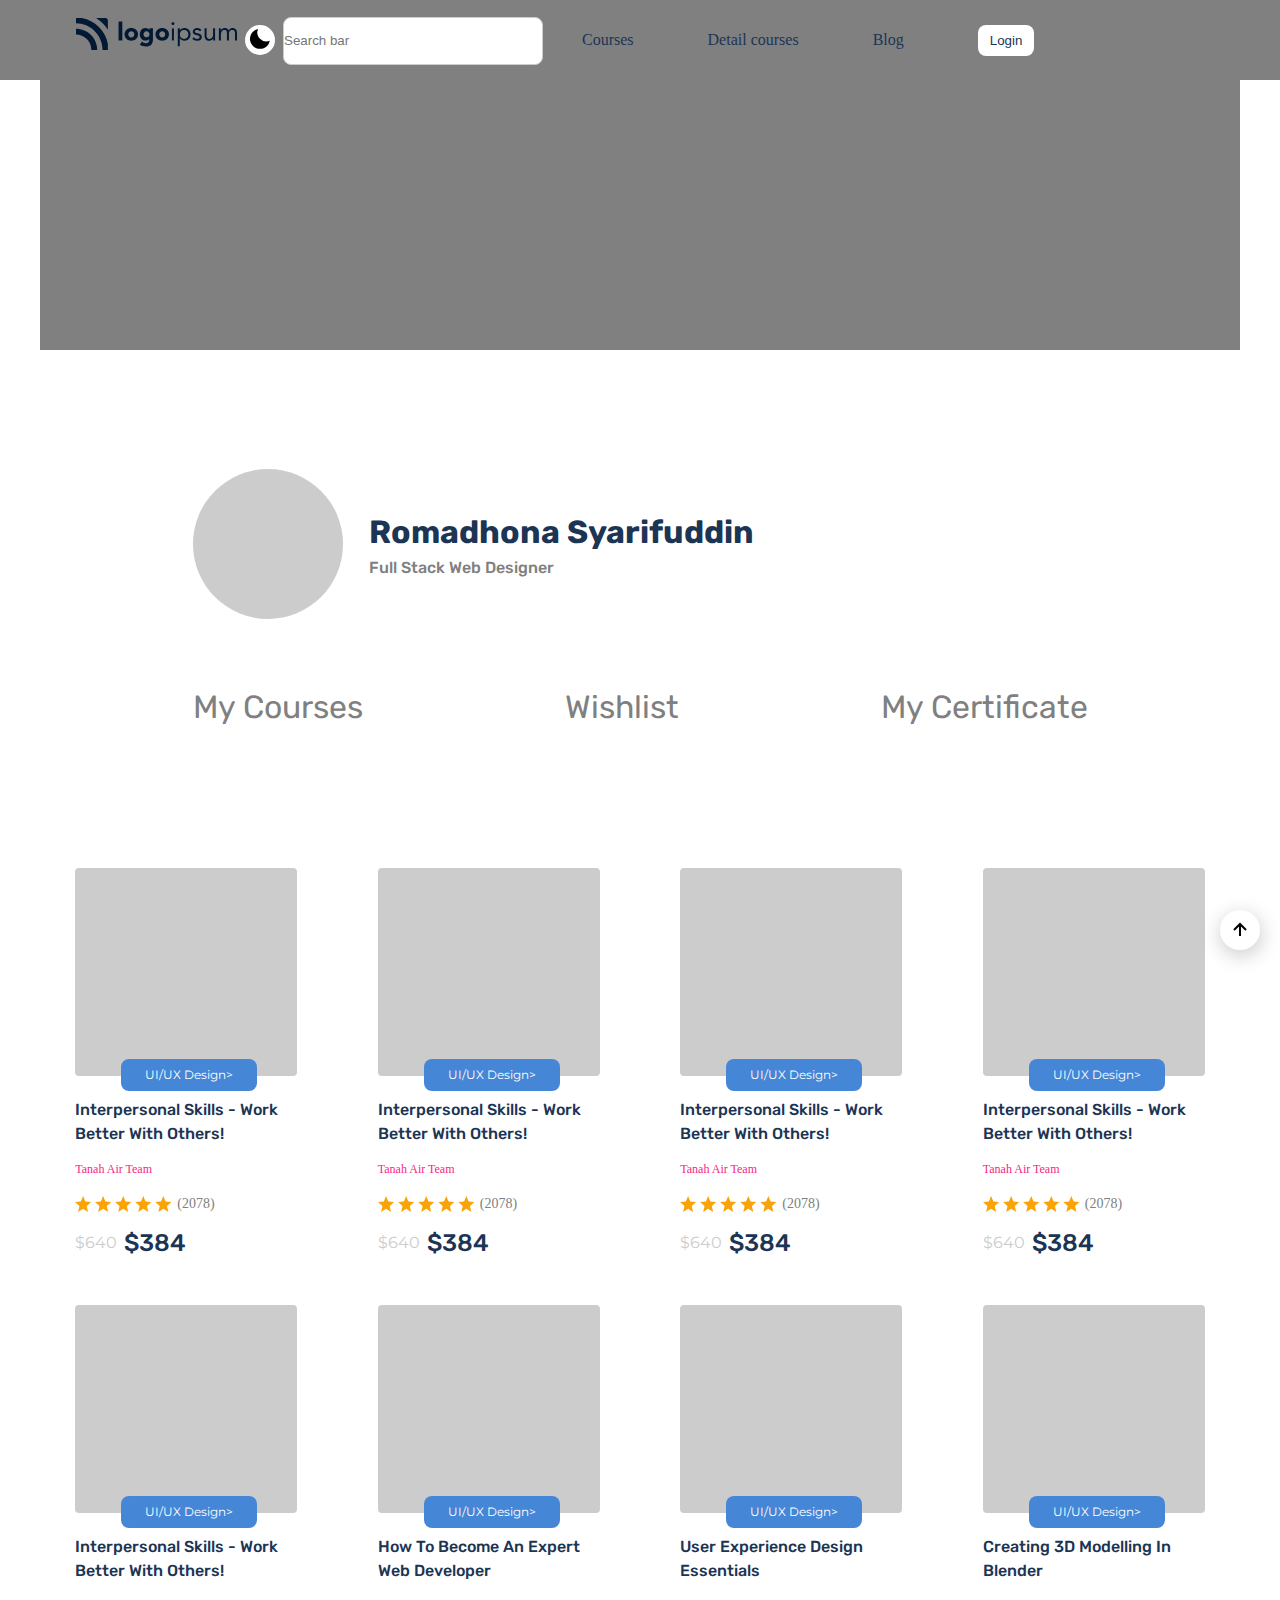
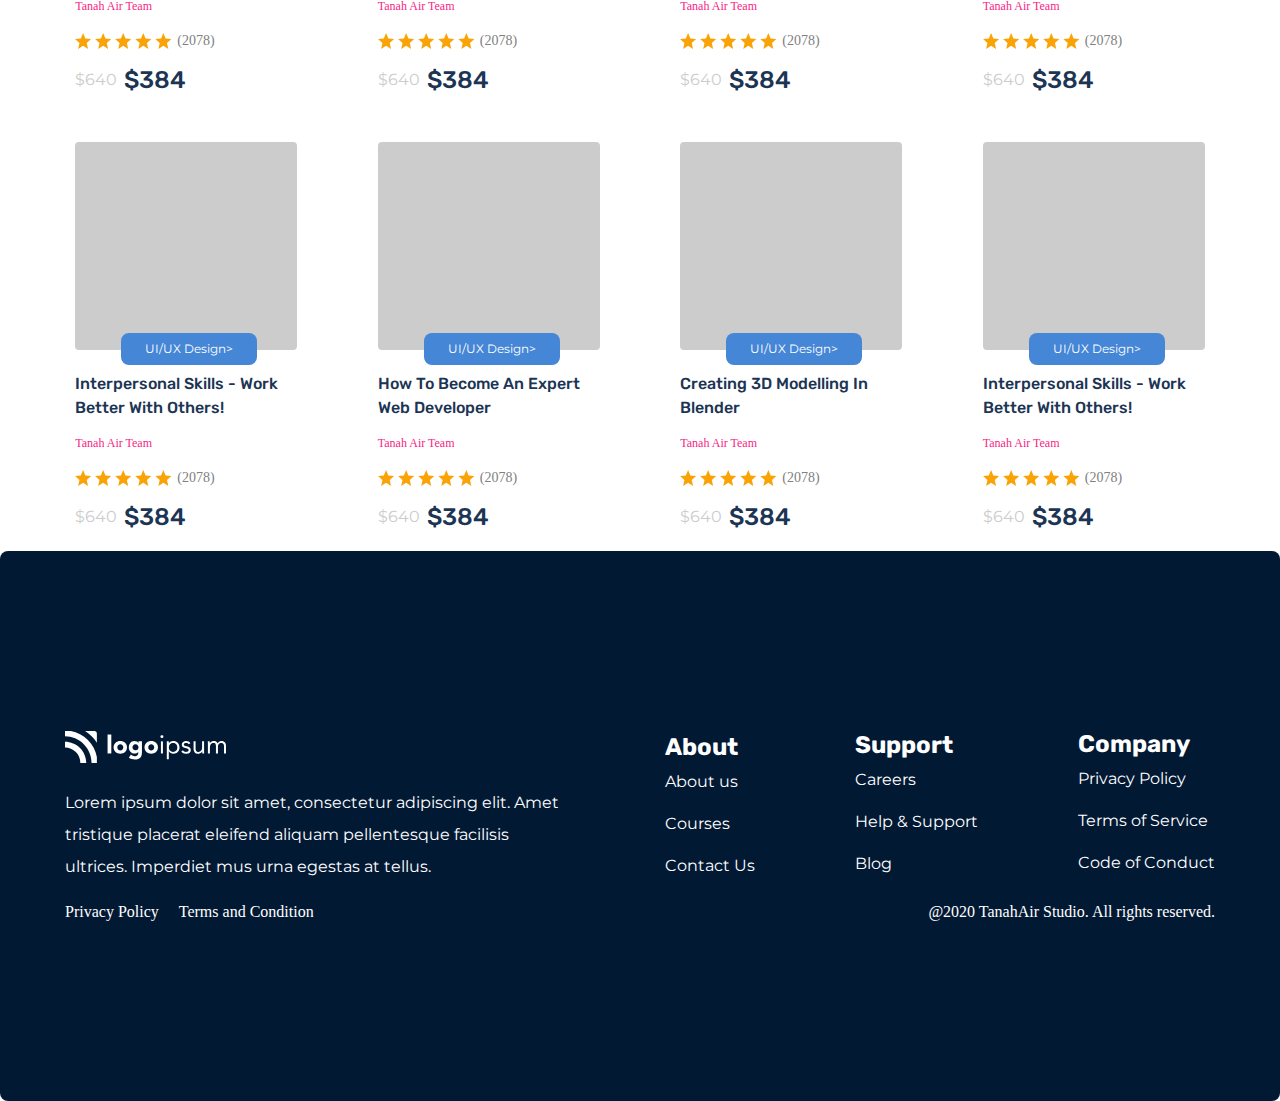
<file: pages/account.html>
<!DOCTYPE html>
<html lang="en">

<head>
  <meta charset="UTF-8" />
  <meta name="viewport" content="width=device-width, initial-scale=1.0" />
  <link href='https://unpkg.com/boxicons@2.1.4/css/boxicons.min.css' rel='stylesheet'>
  <title>Education | Account</title>
  <link rel="stylesheet" href="../scss/style.css" />
</head>

<body class="account-page">
  <nav>
    <div class="container">
      <div class="blu">
      <input type="checkbox" name="" id="check">
      <label for="check" class="checkBtn">

        <i class='bx bx-menu'></i>
      </label>
      <label class="logo"> <a href="../index.html" class=""><img src="../images/logo.svg" alt=""></a></label>
      <button id="light-dark">
        <svg xmlns="http://www.w3.org/2000/svg" width="24" height="24" viewBox="0 0 24 24">
          <path d="M12 11.807A9.002 9.002 0 0 1 
               10.049 2a9.942 9.942 0 0 0-5.12 2.735c-3.905 3.905-3.905 
               10.237 0 14.142 3.906 3.906 10.237 3.905 14.143 0a9.946 
               9.946 0 0 0 2.735-5.119A9.003 9.003 0 0 1 12 11.807z">
          </path>
        </svg>
      </button>
      <ul>
        
         <li> <input type="text" placeholder="Search bar">
          
        </li>
        <li>
          <a href="./courses.html">Courses</a>
        </li>
        <li>
          <a href="./details.html">Detail courses</a>
        </li>
        <li>
          <a href="./blog.html">Blog</a>
        </li>
        <li>
          <a href="./account.html"><button class="btn1">Login</button></a>
        </li>
      </ul>
    </div>
  </div>
  </nav>

  <main>
    <div class="grey">
      <div class="container">
        <div class="black"></div>
      </div>
    </div>

    <section class="will">
      <div class="container">
        <div class="will_box">

          <div class="will-1">
            <svg xmlns="http://www.w3.org/2000/svg" width="150" height="150" viewBox="0 0 150 150" fill="none">
              <circle cx="75" cy="75" r="75" fill="#CCCCCC"/>
            </svg>
            <div class="will-h1">
              <h1>Romadhona Syarifuddin</h1>
              <p>Full Stack Web Designer</p>
            </div>
          </div>

          <div class="will-2">
            <h1>My Courses</h1>
            <h1>Wishlist</h1>
            <h1>My Certificate</h1>
          </div>

        </div>
      </div>
    </section>

    <section class="courses-inter">
      <div class="container ">
        <div class="cards">
          <div class="card">
                  <div class="rasm"></div>
                  <div class="design"><button><h2>UI/UX Design</h2</button>></div>
                  <h6>Interpersonal skills - work better with others!</h6>
                  <p>Tanah Air Team</p>
                  <div class="stars"><svg xmlns="http://www.w3.org/2000/svg" width="97" height="16" viewBox="0 0 97 16" fill="none">
                    <path fill-rule="evenodd" clip-rule="evenodd" d="M8.08141 12.8589L13.0422 16L11.7258 10.08L16.1086 6.09684L10.3371 5.58316L8.08141 0L5.82576 5.58316L0.0541992 6.09684L4.43706 10.08L3.12059 16L8.08141 12.8589Z" fill="#FAA307"/>
                    <path fill-rule="evenodd" clip-rule="evenodd" d="M28.1498 12.8589L33.1106 16L31.7941 10.08L36.177 6.09684L30.4054 5.58316L28.1498 0L25.8941 5.58316L20.1226 6.09684L24.5054 10.08L23.189 16L28.1498 12.8589Z" fill="#FAA307"/>
                    <path fill-rule="evenodd" clip-rule="evenodd" d="M48.2176 12.8589L53.1785 16L51.862 10.08L56.2449 6.09684L50.4733 5.58316L48.2176 0L45.962 5.58316L40.1904 6.09684L44.5733 10.08L43.2568 16L48.2176 12.8589Z" fill="#FAA307"/>
                    <path fill-rule="evenodd" clip-rule="evenodd" d="M68.2858 12.8589L73.2466 16L71.9301 10.08L76.313 6.09684L70.5414 5.58316L68.2858 0L66.0301 5.58316L60.2585 6.09684L64.6414 10.08L63.3249 16L68.2858 12.8589Z" fill="#FAA307"/>
                    <path fill-rule="evenodd" clip-rule="evenodd" d="M88.3536 12.8589L93.3144 16L91.998 10.08L96.3808 6.09684L90.6093 5.58316L88.3536 0L86.098 5.58316L80.3264 6.09684L84.7093 10.08L83.3928 16L88.3536 12.8589Z" fill="#FAA307"/>
                  </svg>  
                  <h4>(2078)</h4>
                </div>
                <div class="dol">
                  <p><del>$640</del></p>
                  <h5>$384</h5>
                </div>
          </div>
          <div class="card">
            <div class="rasm"></div>
            <div class="design"><button><h2>UI/UX Design</h2</button>></div>
            <h6>Interpersonal skills - work better with others!</h6>
            <p>Tanah Air Team</p>
            <div class="stars"><svg xmlns="http://www.w3.org/2000/svg" width="97" height="16" viewBox="0 0 97 16" fill="none">
              <path fill-rule="evenodd" clip-rule="evenodd" d="M8.08141 12.8589L13.0422 16L11.7258 10.08L16.1086 6.09684L10.3371 5.58316L8.08141 0L5.82576 5.58316L0.0541992 6.09684L4.43706 10.08L3.12059 16L8.08141 12.8589Z" fill="#FAA307"/>
              <path fill-rule="evenodd" clip-rule="evenodd" d="M28.1498 12.8589L33.1106 16L31.7941 10.08L36.177 6.09684L30.4054 5.58316L28.1498 0L25.8941 5.58316L20.1226 6.09684L24.5054 10.08L23.189 16L28.1498 12.8589Z" fill="#FAA307"/>
              <path fill-rule="evenodd" clip-rule="evenodd" d="M48.2176 12.8589L53.1785 16L51.862 10.08L56.2449 6.09684L50.4733 5.58316L48.2176 0L45.962 5.58316L40.1904 6.09684L44.5733 10.08L43.2568 16L48.2176 12.8589Z" fill="#FAA307"/>
              <path fill-rule="evenodd" clip-rule="evenodd" d="M68.2858 12.8589L73.2466 16L71.9301 10.08L76.313 6.09684L70.5414 5.58316L68.2858 0L66.0301 5.58316L60.2585 6.09684L64.6414 10.08L63.3249 16L68.2858 12.8589Z" fill="#FAA307"/>
              <path fill-rule="evenodd" clip-rule="evenodd" d="M88.3536 12.8589L93.3144 16L91.998 10.08L96.3808 6.09684L90.6093 5.58316L88.3536 0L86.098 5.58316L80.3264 6.09684L84.7093 10.08L83.3928 16L88.3536 12.8589Z" fill="#FAA307"/>
            </svg>  
            <h4>(2078)</h4>
          </div>
          <div class="dol">
            <p><del>$640</del></p>
            <h5>$384</h5>
          </div>
    </div>
    <div class="card">
      <div class="rasm"></div>
      <div class="design"><button><h2>UI/UX Design</h2</button>></div>
      <h6>Interpersonal skills - work better with others!</h6>
      <p>Tanah Air Team</p>
      <div class="stars"><svg xmlns="http://www.w3.org/2000/svg" width="97" height="16" viewBox="0 0 97 16" fill="none">
        <path fill-rule="evenodd" clip-rule="evenodd" d="M8.08141 12.8589L13.0422 16L11.7258 10.08L16.1086 6.09684L10.3371 5.58316L8.08141 0L5.82576 5.58316L0.0541992 6.09684L4.43706 10.08L3.12059 16L8.08141 12.8589Z" fill="#FAA307"/>
        <path fill-rule="evenodd" clip-rule="evenodd" d="M28.1498 12.8589L33.1106 16L31.7941 10.08L36.177 6.09684L30.4054 5.58316L28.1498 0L25.8941 5.58316L20.1226 6.09684L24.5054 10.08L23.189 16L28.1498 12.8589Z" fill="#FAA307"/>
        <path fill-rule="evenodd" clip-rule="evenodd" d="M48.2176 12.8589L53.1785 16L51.862 10.08L56.2449 6.09684L50.4733 5.58316L48.2176 0L45.962 5.58316L40.1904 6.09684L44.5733 10.08L43.2568 16L48.2176 12.8589Z" fill="#FAA307"/>
        <path fill-rule="evenodd" clip-rule="evenodd" d="M68.2858 12.8589L73.2466 16L71.9301 10.08L76.313 6.09684L70.5414 5.58316L68.2858 0L66.0301 5.58316L60.2585 6.09684L64.6414 10.08L63.3249 16L68.2858 12.8589Z" fill="#FAA307"/>
        <path fill-rule="evenodd" clip-rule="evenodd" d="M88.3536 12.8589L93.3144 16L91.998 10.08L96.3808 6.09684L90.6093 5.58316L88.3536 0L86.098 5.58316L80.3264 6.09684L84.7093 10.08L83.3928 16L88.3536 12.8589Z" fill="#FAA307"/>
      </svg>  
      <h4>(2078)</h4>
    </div>
    <div class="dol">
      <p><del>$640</del></p>
      <h5>$384</h5>
    </div>
</div>
<div class="card">
  <div class="rasm"></div>
  <div class="design"><button><h2>UI/UX Design</h2</button>></div>
  <h6>Interpersonal skills - work better with others!</h6>
  <p>Tanah Air Team</p>
  <div class="stars"><svg xmlns="http://www.w3.org/2000/svg" width="97" height="16" viewBox="0 0 97 16" fill="none">
    <path fill-rule="evenodd" clip-rule="evenodd" d="M8.08141 12.8589L13.0422 16L11.7258 10.08L16.1086 6.09684L10.3371 5.58316L8.08141 0L5.82576 5.58316L0.0541992 6.09684L4.43706 10.08L3.12059 16L8.08141 12.8589Z" fill="#FAA307"/>
    <path fill-rule="evenodd" clip-rule="evenodd" d="M28.1498 12.8589L33.1106 16L31.7941 10.08L36.177 6.09684L30.4054 5.58316L28.1498 0L25.8941 5.58316L20.1226 6.09684L24.5054 10.08L23.189 16L28.1498 12.8589Z" fill="#FAA307"/>
    <path fill-rule="evenodd" clip-rule="evenodd" d="M48.2176 12.8589L53.1785 16L51.862 10.08L56.2449 6.09684L50.4733 5.58316L48.2176 0L45.962 5.58316L40.1904 6.09684L44.5733 10.08L43.2568 16L48.2176 12.8589Z" fill="#FAA307"/>
    <path fill-rule="evenodd" clip-rule="evenodd" d="M68.2858 12.8589L73.2466 16L71.9301 10.08L76.313 6.09684L70.5414 5.58316L68.2858 0L66.0301 5.58316L60.2585 6.09684L64.6414 10.08L63.3249 16L68.2858 12.8589Z" fill="#FAA307"/>
    <path fill-rule="evenodd" clip-rule="evenodd" d="M88.3536 12.8589L93.3144 16L91.998 10.08L96.3808 6.09684L90.6093 5.58316L88.3536 0L86.098 5.58316L80.3264 6.09684L84.7093 10.08L83.3928 16L88.3536 12.8589Z" fill="#FAA307"/>
  </svg>  
  <h4>(2078)</h4>
</div>
<div class="dol">
  <p><del>$640</del></p>
  <h5>$384</h5>
</div>
</div>
<div class="card">
  <div class="rasm"></div>
  <div class="design"><button><h2>UI/UX Design</h2</button>></div>
  <h6>Interpersonal skills - work better with others!</h6>
  <p>Tanah Air Team</p>
  <div class="stars"><svg xmlns="http://www.w3.org/2000/svg" width="97" height="16" viewBox="0 0 97 16" fill="none">
    <path fill-rule="evenodd" clip-rule="evenodd" d="M8.08141 12.8589L13.0422 16L11.7258 10.08L16.1086 6.09684L10.3371 5.58316L8.08141 0L5.82576 5.58316L0.0541992 6.09684L4.43706 10.08L3.12059 16L8.08141 12.8589Z" fill="#FAA307"/>
    <path fill-rule="evenodd" clip-rule="evenodd" d="M28.1498 12.8589L33.1106 16L31.7941 10.08L36.177 6.09684L30.4054 5.58316L28.1498 0L25.8941 5.58316L20.1226 6.09684L24.5054 10.08L23.189 16L28.1498 12.8589Z" fill="#FAA307"/>
    <path fill-rule="evenodd" clip-rule="evenodd" d="M48.2176 12.8589L53.1785 16L51.862 10.08L56.2449 6.09684L50.4733 5.58316L48.2176 0L45.962 5.58316L40.1904 6.09684L44.5733 10.08L43.2568 16L48.2176 12.8589Z" fill="#FAA307"/>
    <path fill-rule="evenodd" clip-rule="evenodd" d="M68.2858 12.8589L73.2466 16L71.9301 10.08L76.313 6.09684L70.5414 5.58316L68.2858 0L66.0301 5.58316L60.2585 6.09684L64.6414 10.08L63.3249 16L68.2858 12.8589Z" fill="#FAA307"/>
    <path fill-rule="evenodd" clip-rule="evenodd" d="M88.3536 12.8589L93.3144 16L91.998 10.08L96.3808 6.09684L90.6093 5.58316L88.3536 0L86.098 5.58316L80.3264 6.09684L84.7093 10.08L83.3928 16L88.3536 12.8589Z" fill="#FAA307"/>
  </svg>  
  <h4>(2078)</h4>
</div>
<div class="dol">
  <p><del>$640</del></p>
  <h5>$384</h5>
</div>
</div>
          <div class="card">
            <div class="rasm"></div>
            <div class="design"><button><h2>UI/UX Design</h2</button>></div>
            <h6>How to become an Expert Web Developer</h6>
            <p>Tanah Air Team</p>
            <div class="stars"><svg xmlns="http://www.w3.org/2000/svg" width="97" height="16" viewBox="0 0 97 16" fill="none">
              <path fill-rule="evenodd" clip-rule="evenodd" d="M8.08141 12.8589L13.0422 16L11.7258 10.08L16.1086 6.09684L10.3371 5.58316L8.08141 0L5.82576 5.58316L0.0541992 6.09684L4.43706 10.08L3.12059 16L8.08141 12.8589Z" fill="#FAA307"/>
              <path fill-rule="evenodd" clip-rule="evenodd" d="M28.1498 12.8589L33.1106 16L31.7941 10.08L36.177 6.09684L30.4054 5.58316L28.1498 0L25.8941 5.58316L20.1226 6.09684L24.5054 10.08L23.189 16L28.1498 12.8589Z" fill="#FAA307"/>
              <path fill-rule="evenodd" clip-rule="evenodd" d="M48.2176 12.8589L53.1785 16L51.862 10.08L56.2449 6.09684L50.4733 5.58316L48.2176 0L45.962 5.58316L40.1904 6.09684L44.5733 10.08L43.2568 16L48.2176 12.8589Z" fill="#FAA307"/>
              <path fill-rule="evenodd" clip-rule="evenodd" d="M68.2858 12.8589L73.2466 16L71.9301 10.08L76.313 6.09684L70.5414 5.58316L68.2858 0L66.0301 5.58316L60.2585 6.09684L64.6414 10.08L63.3249 16L68.2858 12.8589Z" fill="#FAA307"/>
              <path fill-rule="evenodd" clip-rule="evenodd" d="M88.3536 12.8589L93.3144 16L91.998 10.08L96.3808 6.09684L90.6093 5.58316L88.3536 0L86.098 5.58316L80.3264 6.09684L84.7093 10.08L83.3928 16L88.3536 12.8589Z" fill="#FAA307"/>
            </svg>  
            <h4>(2078)</h4>
          </div>
          <div class="dol">
            <p><del>$640</del></p>
            <h5>$384</h5>
          </div>
    </div>
    <div class="card">
      <div class="rasm"></div>
      <div class="design"><button><h2>UI/UX Design</h2</button>></div>
      <h6>User Experience Design 
        Essentials</h6>
      <p>Tanah Air Team</p>
      <div class="stars"><svg xmlns="http://www.w3.org/2000/svg" width="97" height="16" viewBox="0 0 97 16" fill="none">
        <path fill-rule="evenodd" clip-rule="evenodd" d="M8.08141 12.8589L13.0422 16L11.7258 10.08L16.1086 6.09684L10.3371 5.58316L8.08141 0L5.82576 5.58316L0.0541992 6.09684L4.43706 10.08L3.12059 16L8.08141 12.8589Z" fill="#FAA307"/>
        <path fill-rule="evenodd" clip-rule="evenodd" d="M28.1498 12.8589L33.1106 16L31.7941 10.08L36.177 6.09684L30.4054 5.58316L28.1498 0L25.8941 5.58316L20.1226 6.09684L24.5054 10.08L23.189 16L28.1498 12.8589Z" fill="#FAA307"/>
        <path fill-rule="evenodd" clip-rule="evenodd" d="M48.2176 12.8589L53.1785 16L51.862 10.08L56.2449 6.09684L50.4733 5.58316L48.2176 0L45.962 5.58316L40.1904 6.09684L44.5733 10.08L43.2568 16L48.2176 12.8589Z" fill="#FAA307"/>
        <path fill-rule="evenodd" clip-rule="evenodd" d="M68.2858 12.8589L73.2466 16L71.9301 10.08L76.313 6.09684L70.5414 5.58316L68.2858 0L66.0301 5.58316L60.2585 6.09684L64.6414 10.08L63.3249 16L68.2858 12.8589Z" fill="#FAA307"/>
        <path fill-rule="evenodd" clip-rule="evenodd" d="M88.3536 12.8589L93.3144 16L91.998 10.08L96.3808 6.09684L90.6093 5.58316L88.3536 0L86.098 5.58316L80.3264 6.09684L84.7093 10.08L83.3928 16L88.3536 12.8589Z" fill="#FAA307"/>
      </svg>  
      <h4>(2078)</h4>
    </div>
    <div class="dol">
      <p><del>$640</del></p>
      <h5>$384</h5>
    </div>
</div>
<div class="card">
  <div class="rasm"></div>
  <div class="design"><button><h2>UI/UX Design</h2</button>></div>
  <h6>Creating 3D Modelling in 
    Blender </h6>
  <p>Tanah Air Team</p>
  <div class="stars"><svg xmlns="http://www.w3.org/2000/svg" width="97" height="16" viewBox="0 0 97 16" fill="none">
    <path fill-rule="evenodd" clip-rule="evenodd" d="M8.08141 12.8589L13.0422 16L11.7258 10.08L16.1086 6.09684L10.3371 5.58316L8.08141 0L5.82576 5.58316L0.0541992 6.09684L4.43706 10.08L3.12059 16L8.08141 12.8589Z" fill="#FAA307"/>
    <path fill-rule="evenodd" clip-rule="evenodd" d="M28.1498 12.8589L33.1106 16L31.7941 10.08L36.177 6.09684L30.4054 5.58316L28.1498 0L25.8941 5.58316L20.1226 6.09684L24.5054 10.08L23.189 16L28.1498 12.8589Z" fill="#FAA307"/>
    <path fill-rule="evenodd" clip-rule="evenodd" d="M48.2176 12.8589L53.1785 16L51.862 10.08L56.2449 6.09684L50.4733 5.58316L48.2176 0L45.962 5.58316L40.1904 6.09684L44.5733 10.08L43.2568 16L48.2176 12.8589Z" fill="#FAA307"/>
    <path fill-rule="evenodd" clip-rule="evenodd" d="M68.2858 12.8589L73.2466 16L71.9301 10.08L76.313 6.09684L70.5414 5.58316L68.2858 0L66.0301 5.58316L60.2585 6.09684L64.6414 10.08L63.3249 16L68.2858 12.8589Z" fill="#FAA307"/>
    <path fill-rule="evenodd" clip-rule="evenodd" d="M88.3536 12.8589L93.3144 16L91.998 10.08L96.3808 6.09684L90.6093 5.58316L88.3536 0L86.098 5.58316L80.3264 6.09684L84.7093 10.08L83.3928 16L88.3536 12.8589Z" fill="#FAA307"/>
  </svg>  
  <h4>(2078)</h4>
</div>
<div class="dol">
  <p><del>$640</del></p>
  <h5>$384</h5>
</div>
</div>
<div class="card">
  <div class="rasm"></div>
  <div class="design"><button><h2>UI/UX Design</h2</button>></div>
  <h6>Interpersonal skills - work better with others!</h6>
  <p>Tanah Air Team</p>
  <div class="stars"><svg xmlns="http://www.w3.org/2000/svg" width="97" height="16" viewBox="0 0 97 16" fill="none">
    <path fill-rule="evenodd" clip-rule="evenodd" d="M8.08141 12.8589L13.0422 16L11.7258 10.08L16.1086 6.09684L10.3371 5.58316L8.08141 0L5.82576 5.58316L0.0541992 6.09684L4.43706 10.08L3.12059 16L8.08141 12.8589Z" fill="#FAA307"/>
    <path fill-rule="evenodd" clip-rule="evenodd" d="M28.1498 12.8589L33.1106 16L31.7941 10.08L36.177 6.09684L30.4054 5.58316L28.1498 0L25.8941 5.58316L20.1226 6.09684L24.5054 10.08L23.189 16L28.1498 12.8589Z" fill="#FAA307"/>
    <path fill-rule="evenodd" clip-rule="evenodd" d="M48.2176 12.8589L53.1785 16L51.862 10.08L56.2449 6.09684L50.4733 5.58316L48.2176 0L45.962 5.58316L40.1904 6.09684L44.5733 10.08L43.2568 16L48.2176 12.8589Z" fill="#FAA307"/>
    <path fill-rule="evenodd" clip-rule="evenodd" d="M68.2858 12.8589L73.2466 16L71.9301 10.08L76.313 6.09684L70.5414 5.58316L68.2858 0L66.0301 5.58316L60.2585 6.09684L64.6414 10.08L63.3249 16L68.2858 12.8589Z" fill="#FAA307"/>
    <path fill-rule="evenodd" clip-rule="evenodd" d="M88.3536 12.8589L93.3144 16L91.998 10.08L96.3808 6.09684L90.6093 5.58316L88.3536 0L86.098 5.58316L80.3264 6.09684L84.7093 10.08L83.3928 16L88.3536 12.8589Z" fill="#FAA307"/>
  </svg>  
  <h4>(2078)</h4>
</div>
<div class="dol">
  <p><del>$640</del></p>
  <h5>$384</h5>
</div>
</div>
<div class="card">
  <div class="rasm"></div>
  <div class="design"><button><h2>UI/UX Design</h2</button>></div>
  <h6>How to become an Expert Web Developer</h6>
  <p>Tanah Air Team</p>
  <div class="stars"><svg xmlns="http://www.w3.org/2000/svg" width="97" height="16" viewBox="0 0 97 16" fill="none">
    <path fill-rule="evenodd" clip-rule="evenodd" d="M8.08141 12.8589L13.0422 16L11.7258 10.08L16.1086 6.09684L10.3371 5.58316L8.08141 0L5.82576 5.58316L0.0541992 6.09684L4.43706 10.08L3.12059 16L8.08141 12.8589Z" fill="#FAA307"/>
    <path fill-rule="evenodd" clip-rule="evenodd" d="M28.1498 12.8589L33.1106 16L31.7941 10.08L36.177 6.09684L30.4054 5.58316L28.1498 0L25.8941 5.58316L20.1226 6.09684L24.5054 10.08L23.189 16L28.1498 12.8589Z" fill="#FAA307"/>
    <path fill-rule="evenodd" clip-rule="evenodd" d="M48.2176 12.8589L53.1785 16L51.862 10.08L56.2449 6.09684L50.4733 5.58316L48.2176 0L45.962 5.58316L40.1904 6.09684L44.5733 10.08L43.2568 16L48.2176 12.8589Z" fill="#FAA307"/>
    <path fill-rule="evenodd" clip-rule="evenodd" d="M68.2858 12.8589L73.2466 16L71.9301 10.08L76.313 6.09684L70.5414 5.58316L68.2858 0L66.0301 5.58316L60.2585 6.09684L64.6414 10.08L63.3249 16L68.2858 12.8589Z" fill="#FAA307"/>
    <path fill-rule="evenodd" clip-rule="evenodd" d="M88.3536 12.8589L93.3144 16L91.998 10.08L96.3808 6.09684L90.6093 5.58316L88.3536 0L86.098 5.58316L80.3264 6.09684L84.7093 10.08L83.3928 16L88.3536 12.8589Z" fill="#FAA307"/>
  </svg>  
  <h4>(2078)</h4>
</div>
<div class="dol">
  <p><del>$640</del></p>
  <h5>$384</h5>
</div>
</div>
<div class="card">
  <div class="rasm"></div>
  <div class="design"><button><h2>UI/UX Design</h2</button>></div>
  <h6>Creating 3D Modelling in 
    Blender  </h6>
  <p>Tanah Air Team</p>
  <div class="stars"><svg xmlns="http://www.w3.org/2000/svg" width="97" height="16" viewBox="0 0 97 16" fill="none">
    <path fill-rule="evenodd" clip-rule="evenodd" d="M8.08141 12.8589L13.0422 16L11.7258 10.08L16.1086 6.09684L10.3371 5.58316L8.08141 0L5.82576 5.58316L0.0541992 6.09684L4.43706 10.08L3.12059 16L8.08141 12.8589Z" fill="#FAA307"/>
    <path fill-rule="evenodd" clip-rule="evenodd" d="M28.1498 12.8589L33.1106 16L31.7941 10.08L36.177 6.09684L30.4054 5.58316L28.1498 0L25.8941 5.58316L20.1226 6.09684L24.5054 10.08L23.189 16L28.1498 12.8589Z" fill="#FAA307"/>
    <path fill-rule="evenodd" clip-rule="evenodd" d="M48.2176 12.8589L53.1785 16L51.862 10.08L56.2449 6.09684L50.4733 5.58316L48.2176 0L45.962 5.58316L40.1904 6.09684L44.5733 10.08L43.2568 16L48.2176 12.8589Z" fill="#FAA307"/>
    <path fill-rule="evenodd" clip-rule="evenodd" d="M68.2858 12.8589L73.2466 16L71.9301 10.08L76.313 6.09684L70.5414 5.58316L68.2858 0L66.0301 5.58316L60.2585 6.09684L64.6414 10.08L63.3249 16L68.2858 12.8589Z" fill="#FAA307"/>
    <path fill-rule="evenodd" clip-rule="evenodd" d="M88.3536 12.8589L93.3144 16L91.998 10.08L96.3808 6.09684L90.6093 5.58316L88.3536 0L86.098 5.58316L80.3264 6.09684L84.7093 10.08L83.3928 16L88.3536 12.8589Z" fill="#FAA307"/>
  </svg>  
  <h4>(2078)</h4>
</div>
<div class="dol">
  <p><del>$640</del></p>
  <h5>$384</h5>
</div>
</div>
<div class="card">
  <div class="rasm"></div>
  <div class="design"><button><h2>UI/UX Design</h2</button>></div>
  <h6>Interpersonal skills - work better with others!</h6>
  <p>Tanah Air Team</p>
  <div class="stars"><svg xmlns="http://www.w3.org/2000/svg" width="97" height="16" viewBox="0 0 97 16" fill="none">
    <path fill-rule="evenodd" clip-rule="evenodd" d="M8.08141 12.8589L13.0422 16L11.7258 10.08L16.1086 6.09684L10.3371 5.58316L8.08141 0L5.82576 5.58316L0.0541992 6.09684L4.43706 10.08L3.12059 16L8.08141 12.8589Z" fill="#FAA307"/>
    <path fill-rule="evenodd" clip-rule="evenodd" d="M28.1498 12.8589L33.1106 16L31.7941 10.08L36.177 6.09684L30.4054 5.58316L28.1498 0L25.8941 5.58316L20.1226 6.09684L24.5054 10.08L23.189 16L28.1498 12.8589Z" fill="#FAA307"/>
    <path fill-rule="evenodd" clip-rule="evenodd" d="M48.2176 12.8589L53.1785 16L51.862 10.08L56.2449 6.09684L50.4733 5.58316L48.2176 0L45.962 5.58316L40.1904 6.09684L44.5733 10.08L43.2568 16L48.2176 12.8589Z" fill="#FAA307"/>
    <path fill-rule="evenodd" clip-rule="evenodd" d="M68.2858 12.8589L73.2466 16L71.9301 10.08L76.313 6.09684L70.5414 5.58316L68.2858 0L66.0301 5.58316L60.2585 6.09684L64.6414 10.08L63.3249 16L68.2858 12.8589Z" fill="#FAA307"/>
    <path fill-rule="evenodd" clip-rule="evenodd" d="M88.3536 12.8589L93.3144 16L91.998 10.08L96.3808 6.09684L90.6093 5.58316L88.3536 0L86.098 5.58316L80.3264 6.09684L84.7093 10.08L83.3928 16L88.3536 12.8589Z" fill="#FAA307"/>
  </svg>  
  <h4>(2078)</h4>
</div>
<div class="dol">
  <p><del>$640</del></p>
  <h5>$384</h5>
</div>
</div>


        </div>
      </div>
    </section>

  </main>




  <section class="footer">
    <div class="container">
      <div class="footer-col">
        <div class="footer-row">
          <svg xmlns="http://www.w3.org/2000/svg" width="161" height="32" viewBox="0 0 161 32">
            <path
              d="M0 10.665V16.5892C2.01585 16.5878 4.01219 16.9856 5.87479 17.7598C7.73739 18.534 9.4297 19.6695 10.8549 21.1012C12.2797 22.5324 13.4097 24.2316 14.1802 26.1017C14.9507 27.9717 15.3466 29.9759 15.3453 31.9997H21.2402C21.2349 26.3438 18.9955 20.921 15.0135 16.9212C11.0314 12.9215 5.632 10.6715 0 10.665H0Z" />
            <path
              d="M29.4803 0H20.1382C24.8642 3.00768 28.8687 7.02862 31.8643 11.7743V2.39241C31.8639 1.75775 31.6125 1.14924 31.1655 0.700619C30.7184 0.252003 30.1123 -1.57043e-07 29.4803 0Z" />
            <path
              d="M5.86977 0H0V5.33388C7.04017 5.34123 13.7899 8.15302 18.7681 13.1523C23.7464 18.1515 26.5465 24.9298 26.554 31.9999H31.8645V26.1052C30.6638 19.6265 27.5376 13.6648 22.8976 9.00502C18.2575 4.34523 12.321 1.20578 5.86977 0Z" />
            <path d="M46.3136 3.52246H42.572V22.4613H46.3136V3.52246Z" />
            <path
              d="M60.0706 11.7278C59.4477 11.1592 58.7186 10.7204 57.9256 10.4369C56.2221 9.83615 54.3656 9.83615 52.6621 10.4369C51.8688 10.7202 51.1394 11.159 50.5163 11.7278C49.9053 12.2935 49.4171 12.9799 49.0824 13.7438C48.7365 14.5772 48.5583 15.4712 48.5583 16.3741C48.5583 17.277 48.7365 18.171 49.0824 19.0044C49.4158 19.7706 49.9041 20.4588 50.5163 21.0255C51.1383 21.5947 51.8673 22.0333 52.6604 22.3156C54.3638 22.9174 56.2206 22.9174 57.924 22.3156C58.7174 22.0333 59.4466 21.5947 60.0689 21.0255C60.6809 20.4585 61.1691 19.7704 61.5028 19.0044C61.8488 18.171 62.0269 17.277 62.0269 16.3741C62.0269 15.4712 61.8488 14.5772 61.5028 13.7438C61.1684 12.9801 60.6809 12.2938 60.0706 11.7278ZM57.5013 18.6044C56.8954 19.1525 56.1089 19.4558 55.2935 19.4558C54.478 19.4558 53.6915 19.1525 53.0856 18.6044C52.5763 17.9731 52.2985 17.1853 52.2985 16.3728C52.2985 15.5604 52.5763 14.7726 53.0856 14.1413C53.6915 13.5932 54.478 13.2899 55.2935 13.2899C56.1089 13.2899 56.8954 13.5932 57.5013 14.1413C58.0106 14.7726 58.2884 15.5604 58.2884 16.3728C58.2884 17.1853 58.0106 17.9731 57.5013 18.6044Z" />
            <path
              d="M73.5031 11.8901H73.4562C73.2831 11.6462 73.0822 11.4234 72.8575 11.2265C72.5852 10.9847 72.2838 10.7781 71.9602 10.6118C71.1424 10.1904 70.2346 9.97562 69.3155 9.98611C68.51 9.97194 67.7135 10.157 66.9961 10.5251C66.3276 10.8727 65.7374 11.3545 65.262 11.9406C64.7772 12.5448 64.4053 13.2321 64.1643 13.9693C63.9081 14.7287 63.7775 15.5252 63.7778 16.3271C63.7683 17.1879 63.912 18.0434 64.2021 18.8534C64.4649 19.5927 64.8746 20.2705 65.4062 20.8459C65.9359 21.4089 66.5787 21.8524 67.2921 22.1469C68.0677 22.4644 68.899 22.6219 69.7364 22.6101C70.3559 22.5993 70.9684 22.4764 71.5443 22.2471C72.1902 22.0011 72.7498 21.5697 73.1535 21.0067H73.2038V22.1856C73.2178 22.5789 73.1533 22.971 73.014 23.3387C72.8748 23.7065 72.6636 24.0426 72.3929 24.3271C72.0495 24.6322 71.648 24.8642 71.2127 25.009C70.7774 25.1537 70.3174 25.2082 69.8605 25.1692C69.1361 25.1774 68.4181 25.0322 67.7533 24.7431C67.0918 24.4463 66.4746 24.0586 65.9194 23.5911L63.8491 26.6943C64.6953 27.3788 65.6845 27.8627 66.7429 28.1098C67.7902 28.3517 68.8614 28.4734 69.936 28.4728C72.2973 28.4728 74.0557 27.8757 75.2112 26.6816C76.3668 25.4875 76.9448 23.7382 76.9453 21.4337V10.2867H73.5073L73.5031 11.8901ZM73.2784 17.4387C73.1308 17.7952 72.9145 18.1189 72.642 18.3911C72.3645 18.6688 72.0392 18.8936 71.6818 19.0547C71.3108 19.2202 70.9093 19.3057 70.5033 19.3057C70.0973 19.3057 69.6958 19.2202 69.3247 19.0547C68.9721 18.8914 68.6511 18.6667 68.3763 18.3911C68.1026 18.1165 67.8855 17.7905 67.7373 17.4315C67.5891 17.0726 67.5129 16.6879 67.5129 16.2994C67.5129 15.9108 67.5891 15.5261 67.7373 15.1672C67.8855 14.8082 68.1026 14.4822 68.3763 14.2076C68.6512 13.932 68.9722 13.7071 69.3247 13.5431C69.6959 13.3782 70.0974 13.293 70.5033 13.293C70.9092 13.293 71.3106 13.3782 71.6818 13.5431C72.0391 13.7048 72.3643 13.9299 72.642 14.2076C73.0536 14.623 73.3336 15.1515 73.4469 15.7265C73.5601 16.3014 73.5015 16.8971 73.2784 17.4387Z" />
            <path
              d="M91.0015 11.7278C90.3786 11.1592 89.6496 10.7204 88.8565 10.4369C87.153 9.83615 85.2965 9.83615 83.593 10.4369C82.7997 10.7202 82.0703 11.159 81.4472 11.7278C80.8362 12.2935 80.348 12.9799 80.0133 13.7438C79.6674 14.5772 79.4893 15.4712 79.4893 16.3741C79.4893 17.277 79.6674 18.171 80.0133 19.0044C80.3468 19.7706 80.835 20.4588 81.4472 21.0255C82.0697 21.5949 82.7993 22.0335 83.593 22.3156C85.2964 22.9174 87.1532 22.9174 88.8565 22.3156C89.65 22.0333 90.3792 21.5947 91.0015 21.0255C91.6137 20.4588 92.102 19.7706 92.4354 19.0044C92.7814 18.171 92.9595 17.277 92.9595 16.3741C92.9595 15.4712 92.7814 14.5772 92.4354 13.7438C92.1007 12.9799 91.6126 12.2935 91.0015 11.7278ZM88.4322 18.6044C87.8264 19.1525 87.0398 19.4558 86.2244 19.4558C85.4089 19.4558 84.6224 19.1525 84.0165 18.6044C83.5073 17.9731 83.2294 17.1853 83.2294 16.3728C83.2294 15.5604 83.5073 14.7726 84.0165 14.1413C84.6224 13.5932 85.4089 13.2899 86.2244 13.2899C87.0398 13.2899 87.8264 13.5932 88.4322 14.1413C88.9415 14.7726 89.2193 15.5604 89.2193 16.3728C89.2193 17.1853 88.9415 17.9731 88.4322 18.6044Z" />
            <path d="M97.9226 10.3711H95.916V22.4612H97.9226V10.3711Z" />
            <path
              d="M96.92 4.17214C96.7254 4.16843 96.5322 4.20553 96.3528 4.28108C96.1733 4.35662 96.0115 4.46895 95.8777 4.61088C95.6737 4.81745 95.5351 5.08005 95.4795 5.36559C95.4238 5.65112 95.4536 5.94681 95.565 6.21539C95.6764 6.48396 95.8645 6.71341 96.1056 6.8748C96.3466 7.0362 96.6299 7.12233 96.9196 7.12233C97.2093 7.12233 97.4926 7.0362 97.7336 6.8748C97.9747 6.71341 98.1628 6.48396 98.2742 6.21539C98.3856 5.94681 98.4154 5.65112 98.3597 5.36559C98.3041 5.08005 98.1655 4.81745 97.9615 4.61088C97.8279 4.46889 97.6663 4.35651 97.4869 4.28096C97.3076 4.2054 97.1145 4.16834 96.92 4.17214Z" />
            <path
              d="M112.766 11.8738C112.202 11.295 111.523 10.8415 110.773 10.5424C109.95 10.2167 109.072 10.0545 108.188 10.0649C107.354 10.0553 106.531 10.2413 105.782 10.6081C105.044 10.9764 104.391 11.4953 103.865 12.1314H103.811V10.3715H101.807V28.352H103.811V20.3184H103.862C104.288 21.0552 104.909 21.6591 105.656 22.0632C106.523 22.5507 107.504 22.7961 108.498 22.7739C109.311 22.7791 110.117 22.6163 110.865 22.2956C111.587 21.9879 112.239 21.5351 112.781 20.9651C113.331 20.3825 113.764 19.6985 114.055 18.9508C114.672 17.3195 114.672 15.5176 114.055 13.8864C113.761 13.1369 113.323 12.453 112.766 11.8738ZM112.058 18.1895C111.871 18.7159 111.579 19.1982 111.199 19.6065C110.819 20.0149 110.359 20.3405 109.849 20.5634C108.72 21.0275 107.455 21.0275 106.327 20.5634C105.816 20.3405 105.356 20.0146 104.975 19.6058C104.595 19.197 104.302 18.7141 104.115 18.187C103.721 17.0412 103.721 15.7959 104.115 14.6502C104.302 14.1231 104.595 13.6401 104.975 13.2314C105.356 12.8226 105.816 12.4966 106.327 12.2738C107.455 11.8096 108.72 11.8096 109.849 12.2738C110.36 12.4966 110.82 12.8226 111.2 13.2314C111.581 13.6401 111.874 14.1231 112.061 14.6502C112.455 15.7959 112.455 17.0412 112.061 18.187L112.058 18.1895Z" />
            <path
              d="M124.625 16.421C124.244 16.1347 123.82 15.9123 123.368 15.7625C122.871 15.5944 122.364 15.4604 121.85 15.3616C121.464 15.2954 121.082 15.2094 120.705 15.104C120.369 15.0123 120.042 14.8912 119.727 14.7419C119.475 14.627 119.248 14.4647 119.057 14.2635C118.894 14.0837 118.807 13.8479 118.813 13.605C118.809 13.343 118.885 13.086 119.031 12.869C119.176 12.6547 119.364 12.474 119.584 12.3393C119.819 12.1965 120.076 12.0919 120.344 12.0294C120.618 11.9613 120.9 11.9265 121.182 11.9259C121.72 11.9091 122.252 12.0482 122.713 12.3267C123.129 12.5898 123.477 12.9482 123.729 13.3726L125.401 12.2619C125.031 11.5277 124.429 10.9371 123.69 10.5819C122.945 10.2344 122.132 10.058 121.311 10.0657C120.754 10.0643 120.2 10.1426 119.665 10.2981C119.152 10.4449 118.665 10.6723 118.223 10.9718C117.8 11.2584 117.448 11.6383 117.194 12.0825C116.931 12.5555 116.798 13.0903 116.809 13.632C116.788 14.1622 116.907 14.6886 117.156 15.157C117.382 15.5488 117.698 15.8808 118.078 16.1254C118.497 16.3909 118.952 16.5953 119.428 16.7326C119.943 16.8875 120.483 17.0254 121.049 17.1461C121.375 17.2151 121.693 17.2926 122.001 17.3785C122.29 17.4564 122.567 17.5737 122.824 17.7271C123.051 17.8622 123.248 18.0425 123.403 18.2568C123.557 18.4942 123.634 18.7743 123.622 19.0576C123.631 19.3554 123.55 19.6489 123.39 19.8997C123.231 20.1375 123.02 20.3361 122.773 20.4808C122.506 20.6405 122.215 20.7543 121.911 20.8176C121.603 20.8857 121.288 20.9204 120.972 20.9212C120.347 20.9455 119.727 20.7932 119.184 20.4816C118.684 20.1623 118.245 19.7569 117.885 19.2842L116.292 20.5246C116.785 21.2938 117.485 21.9069 118.311 22.293C119.158 22.6304 120.063 22.7931 120.974 22.7713C121.567 22.7718 122.158 22.7026 122.734 22.565C123.283 22.4376 123.806 22.2147 124.278 21.9065C124.729 21.6057 125.103 21.2016 125.368 20.7275C125.656 20.1895 125.799 19.5849 125.781 18.9743C125.797 18.4493 125.692 17.9278 125.472 17.4509C125.273 17.0466 124.983 16.6942 124.625 16.421Z" />
            <path
              d="M139.082 19.5938V10.3711H137.075V16.2658C137.082 16.9013 137.008 17.5351 136.857 18.1521C136.728 18.6811 136.5 19.1806 136.186 19.6241C135.887 20.0365 135.488 20.3654 135.028 20.5799C134.498 20.8162 133.923 20.9312 133.343 20.9167C132.951 20.9486 132.557 20.8854 132.195 20.7326C131.832 20.5797 131.511 20.3417 131.259 20.0384C130.777 19.3341 130.541 18.4892 130.588 17.6359V10.3711H128.582V17.8372C128.576 18.514 128.667 19.1881 128.852 19.8389C129.013 20.4158 129.3 20.9498 129.69 21.4026C130.082 21.8454 130.569 22.1912 131.116 22.4132C131.767 22.6684 132.462 22.7915 133.161 22.7753C133.631 22.7791 134.099 22.7135 134.551 22.5807C134.958 22.4616 135.347 22.288 135.708 22.0645C136.036 21.8615 136.334 21.6138 136.595 21.3285C136.829 21.0747 137.024 20.7872 137.174 20.4755H137.226C137.226 20.8207 137.234 21.1576 137.252 21.486C137.269 21.8144 137.277 22.1417 137.277 22.4679H139.181C139.181 22.071 139.164 21.6317 139.129 21.15C139.094 20.6683 139.079 20.1496 139.082 19.5938Z" />
            <path
              d="M160.768 13.0195C160.634 12.4345 160.37 11.8875 159.996 11.4195C159.618 10.9667 159.131 10.6188 158.581 10.409C157.889 10.1581 157.156 10.0399 156.42 10.0604C155.622 10.0253 154.831 10.2373 154.156 10.6675C153.531 11.1183 153.005 11.6947 152.613 12.3602C152.511 12.153 152.377 11.9161 152.214 11.6494C152.032 11.3615 151.802 11.1078 151.533 10.9C151.202 10.6476 150.834 10.4487 150.442 10.3105C149.916 10.1328 149.363 10.0496 148.808 10.0646C148.338 10.0607 147.87 10.1262 147.419 10.2591C147.012 10.3782 146.623 10.5518 146.261 10.7753C145.933 10.9786 145.635 11.2263 145.374 11.5113C145.14 11.7651 144.945 12.0527 144.796 12.3644H144.744C144.744 12.0191 144.735 11.684 144.719 11.3538C144.702 11.0237 144.693 10.6995 144.693 10.372H142.789C142.789 10.7689 142.806 11.2082 142.84 11.6898C142.874 12.1715 142.891 12.6883 142.891 13.2402V22.462H144.9V16.5724C144.893 15.9366 144.967 15.3025 145.119 14.6852C145.247 14.1561 145.474 13.6564 145.789 13.2132C146.088 12.8007 146.486 12.4717 146.947 12.2574C147.477 12.021 148.052 11.9059 148.632 11.9206C148.975 11.8911 149.321 11.9535 149.632 12.1014C149.944 12.2493 150.211 12.4775 150.406 12.7627C150.837 13.6487 151.024 14.6344 150.947 15.6174V22.4637H152.95V15.486C152.944 14.9888 153.027 14.4945 153.194 14.0267C153.343 13.6119 153.571 13.2303 153.865 12.9033C154.143 12.5972 154.48 12.351 154.856 12.18C155.235 12.0073 155.648 11.9191 156.065 11.9214C156.56 11.9034 157.053 12.0005 157.505 12.2052C157.862 12.3781 158.17 12.6356 158.405 12.9555C158.631 13.2722 158.789 13.6327 158.869 14.0141C158.955 14.4131 158.998 14.8202 158.997 15.2284V22.462H161V15.1248C161.007 14.4162 160.929 13.7094 160.768 13.0195Z" />
          </svg>
          <p>Lorem ipsum dolor sit amet, consectetur adipiscing elit. Amet tristique placerat eleifend aliquam
            pellentesque facilisis ultrices. Imperdiet mus urna egestas at tellus. </p>

        </div>
        <div class="footer-row">
          <h2>About</h2>
          <ul>
            <li><a href="" class="h">About us</a></li>
            <li><a href="" class="h">Courses</a></li>
            <li><a href="" class="h">Contact Us</a></li>
          </ul>

        </div>
        <div class="footer-row">
          <h2>Support</h2>
          <ul>
            <li><a href="" class="h">Careers</a></li>
            <li><a href="" class="h">Help & Support</a></li>
            <li><a href="" class="h">Blog</a></li>

          </ul>

        </div>
        <div class="footer-row">
          <h2>Company</h2>
          <ul>
            <li><a href="" class="h">Privacy Policy</a></li>
            <li><a href="" class="h">Terms of Service</a></li>
            <li><a href="" class="h">Code of Conduct</a></li>

          </ul>
        </div>
      </div>
      <div class="coll">
        <div class="coll-all">
          <p>Privacy Policy</p>
          <p>Terms and Condition</p>
        </div>
        <div class="coll-row">
          <P>@2020 TanahAir Studio. All rights reserved.</P>
        </div>
      </div>
    </div>

  </section>


  <div class="container">
    <a href="" id="backtop">
      <svg xmlns="http://www.w3.org/2000/svg" width="24" height="24" viewBox="0 0 24 24" ;transform: ;msFilter:;>
        <path d="M11 8.414V18h2V8.414l4.293 4.293 1.414-1.414L12 4.586l-6.707 6.707 1.414 1.414z"></path>
      </svg>
    </a>
  </div>


  <script src="../js/account.js"></script>
</body>

</html>
</file>
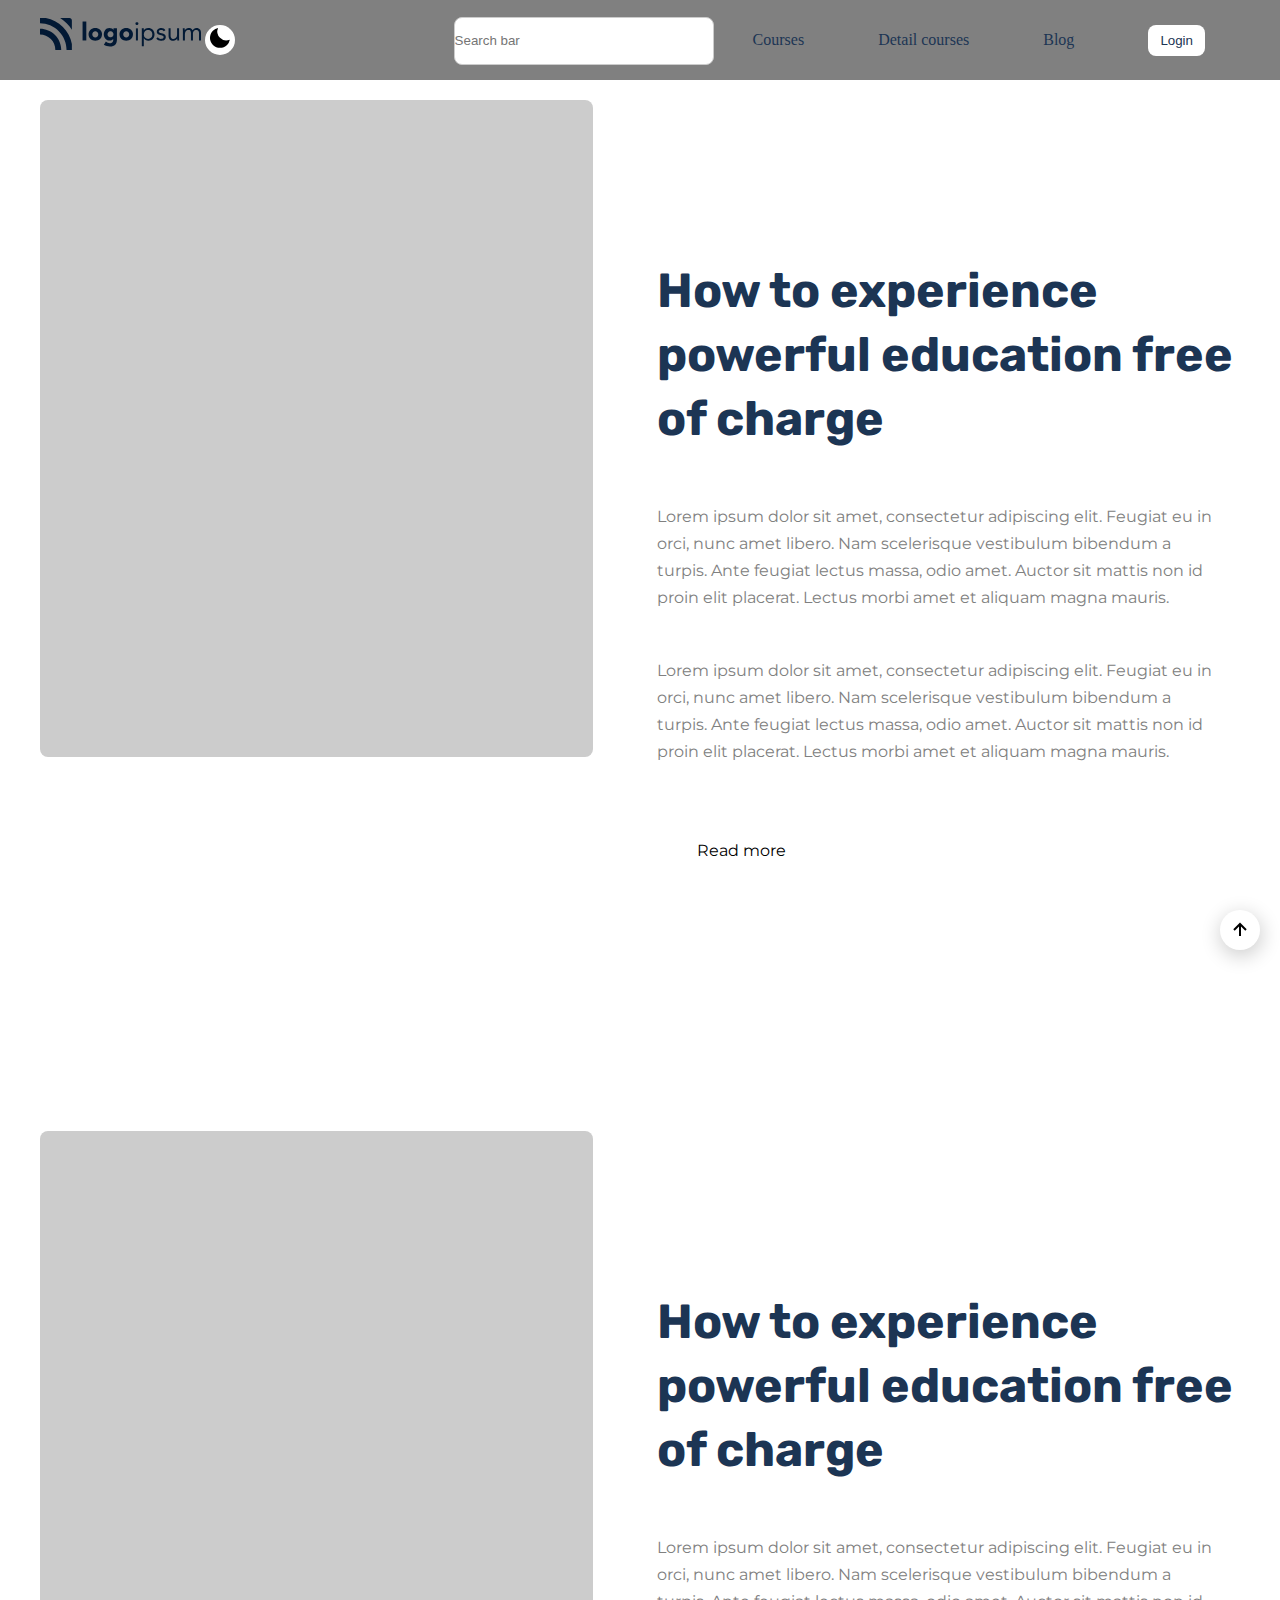
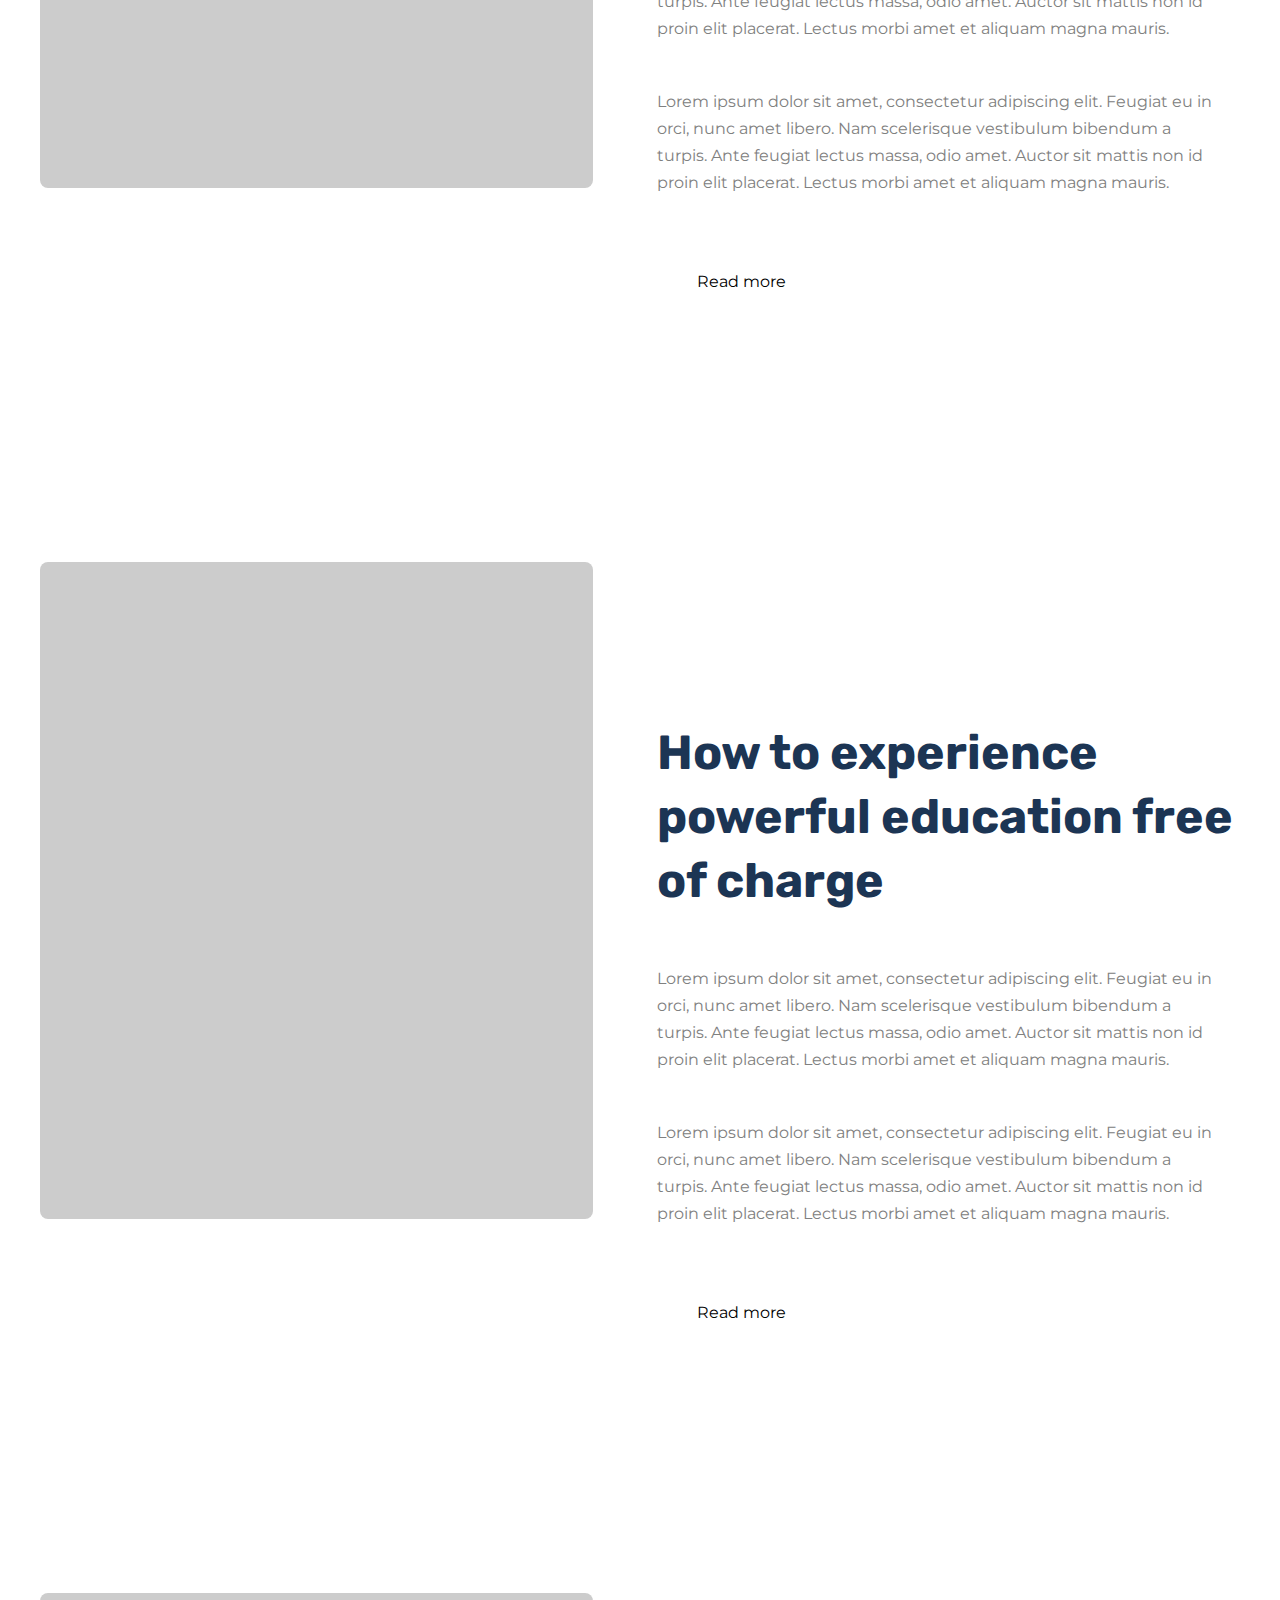
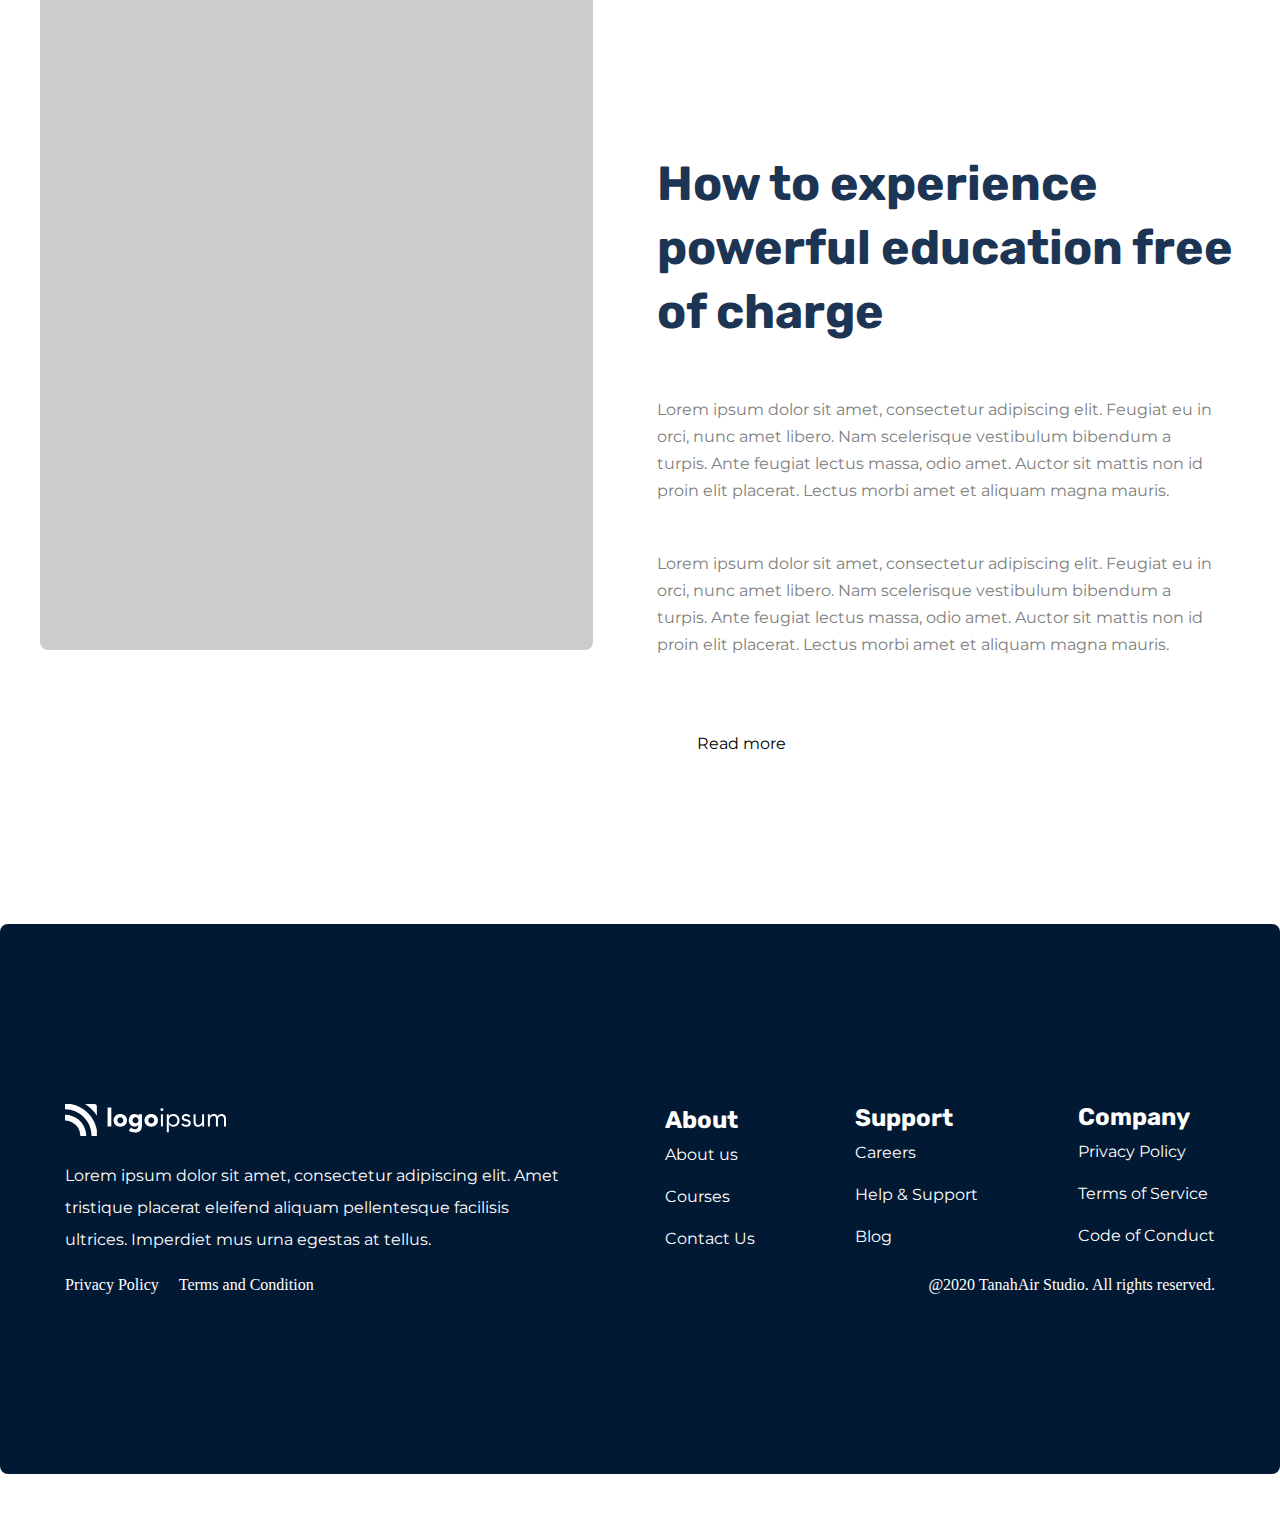
<file: pages/blog.html>
<!DOCTYPE html>
<html lang="en">

<head>
  <meta charset="UTF-8" />
  <meta name="viewport" content="width=device-width, initial-scale=1.0" />
  <link href='https://unpkg.com/boxicons@2.1.4/css/boxicons.min.css' rel='stylesheet'>
  <title>Education | Blog</title>
  <link rel="stylesheet" href="../scss/style.css" />
</head>

<body class="blog-page">

  <nav>
    <div class="container">
      <input type="checkbox" name="" id="check">
      <label for="check" class="checkBtn">

        <i class='bx bx-menu'></i>
      </label>
      <label class="logo"> <a href="../index.html" class=""><img src="../images/logo.svg" alt=""></a></label>
      <button id="light-dark">
        <svg xmlns="http://www.w3.org/2000/svg" width="24" height="24" viewBox="0 0 24 24">
          <path d="M12 11.807A9.002 9.002 0 0 1 
               10.049 2a9.942 9.942 0 0 0-5.12 2.735c-3.905 3.905-3.905 
               10.237 0 14.142 3.906 3.906 10.237 3.905 14.143 0a9.946 
               9.946 0 0 0 2.735-5.119A9.003 9.003 0 0 1 12 11.807z">
          </path>
        </svg>
      </button>
      <ul>
        <li>
          <input type="text" placeholder="Search bar">
          
        </li>
        <li>
          <a href="../pages/courses.html">Courses</a>
        </li>
        <li>
          <a href="./details.html">Detail courses</a>
        </li>
        <li>
          <a href="./blog.html">Blog</a>
        </li>
        <li>
          <a hrEf="./account.html"><button class="btn1">Login</button></a>
        </li>
      </ul>

    </div>
  </nav>

  <main>

    <section class="solo">
      <div class="container">
        <div class="con">
          <div class="image"></div>
          <div class="text">
            <h1>How to experience powerful education free of charge</h1>
            <p>
              Lorem ipsum dolor sit amet, consectetur adipiscing elit. Feugiat
              eu in orci, nunc amet libero. Nam scelerisque vestibulum
              bibendum a turpis. Ante feugiat lectus massa, odio amet. Auctor
              sit mattis non id proin elit placerat. Lectus morbi amet et
              aliquam magna mauris.
            </p>
            <p>
              Lorem ipsum dolor sit amet, consectetur adipiscing elit. Feugiat
              eu in orci, nunc amet libero. Nam scelerisque vestibulum
              bibendum a turpis. Ante feugiat lectus massa, odio amet. Auctor
              sit mattis non id proin elit placerat. Lectus morbi amet et
              aliquam magna mauris.
            </p>
            <button class="mentor-btn">Read more</button>
          </div>
        </div>
      </div>
    </section>
    <section class="solo">
      <div class="container">
        <div class="con">
          <div class="image"></div>
          <div class="text">
            <h1>How to experience powerful education free of charge</h1>
            <p>
              Lorem ipsum dolor sit amet, consectetur adipiscing elit. Feugiat
              eu in orci, nunc amet libero. Nam scelerisque vestibulum
              bibendum a turpis. Ante feugiat lectus massa, odio amet. Auctor
              sit mattis non id proin elit placerat. Lectus morbi amet et
              aliquam magna mauris.
            </p>
            <p>
              Lorem ipsum dolor sit amet, consectetur adipiscing elit. Feugiat
              eu in orci, nunc amet libero. Nam scelerisque vestibulum
              bibendum a turpis. Ante feugiat lectus massa, odio amet. Auctor
              sit mattis non id proin elit placerat. Lectus morbi amet et
              aliquam magna mauris.
            </p>
            <button class="mentor-btn">Read more</button>
          </div>
        </div>
      </div>
    </section>
    <section class="solo">
      <div class="container">
        <div class="con">
          <div class="image"></div>
          <div class="text">
            <h1>How to experience powerful education free of charge</h1>
            <p>
              Lorem ipsum dolor sit amet, consectetur adipiscing elit. Feugiat
              eu in orci, nunc amet libero. Nam scelerisque vestibulum
              bibendum a turpis. Ante feugiat lectus massa, odio amet. Auctor
              sit mattis non id proin elit placerat. Lectus morbi amet et
              aliquam magna mauris.
            </p>
            <p>
              Lorem ipsum dolor sit amet, consectetur adipiscing elit. Feugiat
              eu in orci, nunc amet libero. Nam scelerisque vestibulum
              bibendum a turpis. Ante feugiat lectus massa, odio amet. Auctor
              sit mattis non id proin elit placerat. Lectus morbi amet et
              aliquam magna mauris.
            </p>
            <button class="mentor-btn">Read more</button>
          </div>
        </div>
      </div>
    </section>
    <section class="solo">
      <div class="container">
        <div class="con">
          <div class="image"></div>
          <div class="text">
            <h1>How to experience powerful education free of charge</h1>
            <p>
              Lorem ipsum dolor sit amet, consectetur adipiscing elit. Feugiat
              eu in orci, nunc amet libero. Nam scelerisque vestibulum
              bibendum a turpis. Ante feugiat lectus massa, odio amet. Auctor
              sit mattis non id proin elit placerat. Lectus morbi amet et
              aliquam magna mauris.
            </p>
            <p>
              Lorem ipsum dolor sit amet, consectetur adipiscing elit. Feugiat
              eu in orci, nunc amet libero. Nam scelerisque vestibulum
              bibendum a turpis. Ante feugiat lectus massa, odio amet. Auctor
              sit mattis non id proin elit placerat. Lectus morbi amet et
              aliquam magna mauris.
            </p>
            <button class="mentor-btn">Read more</button>
          </div>
        </div>
      </div>
    </section>

  </main>




  <section class="footer">
    <div class="container">
      <div class="footer-col">
        <div class="footer-row">
          <svg xmlns="http://www.w3.org/2000/svg" width="161" height="32" viewBox="0 0 161 32">
            <path
              d="M0 10.665V16.5892C2.01585 16.5878 4.01219 16.9856 5.87479 17.7598C7.73739 18.534 9.4297 19.6695 10.8549 21.1012C12.2797 22.5324 13.4097 24.2316 14.1802 26.1017C14.9507 27.9717 15.3466 29.9759 15.3453 31.9997H21.2402C21.2349 26.3438 18.9955 20.921 15.0135 16.9212C11.0314 12.9215 5.632 10.6715 0 10.665H0Z" />
            <path
              d="M29.4803 0H20.1382C24.8642 3.00768 28.8687 7.02862 31.8643 11.7743V2.39241C31.8639 1.75775 31.6125 1.14924 31.1655 0.700619C30.7184 0.252003 30.1123 -1.57043e-07 29.4803 0Z" />
            <path
              d="M5.86977 0H0V5.33388C7.04017 5.34123 13.7899 8.15302 18.7681 13.1523C23.7464 18.1515 26.5465 24.9298 26.554 31.9999H31.8645V26.1052C30.6638 19.6265 27.5376 13.6648 22.8976 9.00502C18.2575 4.34523 12.321 1.20578 5.86977 0Z" />
            <path d="M46.3136 3.52246H42.572V22.4613H46.3136V3.52246Z" />
            <path
              d="M60.0706 11.7278C59.4477 11.1592 58.7186 10.7204 57.9256 10.4369C56.2221 9.83615 54.3656 9.83615 52.6621 10.4369C51.8688 10.7202 51.1394 11.159 50.5163 11.7278C49.9053 12.2935 49.4171 12.9799 49.0824 13.7438C48.7365 14.5772 48.5583 15.4712 48.5583 16.3741C48.5583 17.277 48.7365 18.171 49.0824 19.0044C49.4158 19.7706 49.9041 20.4588 50.5163 21.0255C51.1383 21.5947 51.8673 22.0333 52.6604 22.3156C54.3638 22.9174 56.2206 22.9174 57.924 22.3156C58.7174 22.0333 59.4466 21.5947 60.0689 21.0255C60.6809 20.4585 61.1691 19.7704 61.5028 19.0044C61.8488 18.171 62.0269 17.277 62.0269 16.3741C62.0269 15.4712 61.8488 14.5772 61.5028 13.7438C61.1684 12.9801 60.6809 12.2938 60.0706 11.7278ZM57.5013 18.6044C56.8954 19.1525 56.1089 19.4558 55.2935 19.4558C54.478 19.4558 53.6915 19.1525 53.0856 18.6044C52.5763 17.9731 52.2985 17.1853 52.2985 16.3728C52.2985 15.5604 52.5763 14.7726 53.0856 14.1413C53.6915 13.5932 54.478 13.2899 55.2935 13.2899C56.1089 13.2899 56.8954 13.5932 57.5013 14.1413C58.0106 14.7726 58.2884 15.5604 58.2884 16.3728C58.2884 17.1853 58.0106 17.9731 57.5013 18.6044Z" />
            <path
              d="M73.5031 11.8901H73.4562C73.2831 11.6462 73.0822 11.4234 72.8575 11.2265C72.5852 10.9847 72.2838 10.7781 71.9602 10.6118C71.1424 10.1904 70.2346 9.97562 69.3155 9.98611C68.51 9.97194 67.7135 10.157 66.9961 10.5251C66.3276 10.8727 65.7374 11.3545 65.262 11.9406C64.7772 12.5448 64.4053 13.2321 64.1643 13.9693C63.9081 14.7287 63.7775 15.5252 63.7778 16.3271C63.7683 17.1879 63.912 18.0434 64.2021 18.8534C64.4649 19.5927 64.8746 20.2705 65.4062 20.8459C65.9359 21.4089 66.5787 21.8524 67.2921 22.1469C68.0677 22.4644 68.899 22.6219 69.7364 22.6101C70.3559 22.5993 70.9684 22.4764 71.5443 22.2471C72.1902 22.0011 72.7498 21.5697 73.1535 21.0067H73.2038V22.1856C73.2178 22.5789 73.1533 22.971 73.014 23.3387C72.8748 23.7065 72.6636 24.0426 72.3929 24.3271C72.0495 24.6322 71.648 24.8642 71.2127 25.009C70.7774 25.1537 70.3174 25.2082 69.8605 25.1692C69.1361 25.1774 68.4181 25.0322 67.7533 24.7431C67.0918 24.4463 66.4746 24.0586 65.9194 23.5911L63.8491 26.6943C64.6953 27.3788 65.6845 27.8627 66.7429 28.1098C67.7902 28.3517 68.8614 28.4734 69.936 28.4728C72.2973 28.4728 74.0557 27.8757 75.2112 26.6816C76.3668 25.4875 76.9448 23.7382 76.9453 21.4337V10.2867H73.5073L73.5031 11.8901ZM73.2784 17.4387C73.1308 17.7952 72.9145 18.1189 72.642 18.3911C72.3645 18.6688 72.0392 18.8936 71.6818 19.0547C71.3108 19.2202 70.9093 19.3057 70.5033 19.3057C70.0973 19.3057 69.6958 19.2202 69.3247 19.0547C68.9721 18.8914 68.6511 18.6667 68.3763 18.3911C68.1026 18.1165 67.8855 17.7905 67.7373 17.4315C67.5891 17.0726 67.5129 16.6879 67.5129 16.2994C67.5129 15.9108 67.5891 15.5261 67.7373 15.1672C67.8855 14.8082 68.1026 14.4822 68.3763 14.2076C68.6512 13.932 68.9722 13.7071 69.3247 13.5431C69.6959 13.3782 70.0974 13.293 70.5033 13.293C70.9092 13.293 71.3106 13.3782 71.6818 13.5431C72.0391 13.7048 72.3643 13.9299 72.642 14.2076C73.0536 14.623 73.3336 15.1515 73.4469 15.7265C73.5601 16.3014 73.5015 16.8971 73.2784 17.4387Z" />
            <path
              d="M91.0015 11.7278C90.3786 11.1592 89.6496 10.7204 88.8565 10.4369C87.153 9.83615 85.2965 9.83615 83.593 10.4369C82.7997 10.7202 82.0703 11.159 81.4472 11.7278C80.8362 12.2935 80.348 12.9799 80.0133 13.7438C79.6674 14.5772 79.4893 15.4712 79.4893 16.3741C79.4893 17.277 79.6674 18.171 80.0133 19.0044C80.3468 19.7706 80.835 20.4588 81.4472 21.0255C82.0697 21.5949 82.7993 22.0335 83.593 22.3156C85.2964 22.9174 87.1532 22.9174 88.8565 22.3156C89.65 22.0333 90.3792 21.5947 91.0015 21.0255C91.6137 20.4588 92.102 19.7706 92.4354 19.0044C92.7814 18.171 92.9595 17.277 92.9595 16.3741C92.9595 15.4712 92.7814 14.5772 92.4354 13.7438C92.1007 12.9799 91.6126 12.2935 91.0015 11.7278ZM88.4322 18.6044C87.8264 19.1525 87.0398 19.4558 86.2244 19.4558C85.4089 19.4558 84.6224 19.1525 84.0165 18.6044C83.5073 17.9731 83.2294 17.1853 83.2294 16.3728C83.2294 15.5604 83.5073 14.7726 84.0165 14.1413C84.6224 13.5932 85.4089 13.2899 86.2244 13.2899C87.0398 13.2899 87.8264 13.5932 88.4322 14.1413C88.9415 14.7726 89.2193 15.5604 89.2193 16.3728C89.2193 17.1853 88.9415 17.9731 88.4322 18.6044Z" />
            <path d="M97.9226 10.3711H95.916V22.4612H97.9226V10.3711Z" />
            <path
              d="M96.92 4.17214C96.7254 4.16843 96.5322 4.20553 96.3528 4.28108C96.1733 4.35662 96.0115 4.46895 95.8777 4.61088C95.6737 4.81745 95.5351 5.08005 95.4795 5.36559C95.4238 5.65112 95.4536 5.94681 95.565 6.21539C95.6764 6.48396 95.8645 6.71341 96.1056 6.8748C96.3466 7.0362 96.6299 7.12233 96.9196 7.12233C97.2093 7.12233 97.4926 7.0362 97.7336 6.8748C97.9747 6.71341 98.1628 6.48396 98.2742 6.21539C98.3856 5.94681 98.4154 5.65112 98.3597 5.36559C98.3041 5.08005 98.1655 4.81745 97.9615 4.61088C97.8279 4.46889 97.6663 4.35651 97.4869 4.28096C97.3076 4.2054 97.1145 4.16834 96.92 4.17214Z" />
            <path
              d="M112.766 11.8738C112.202 11.295 111.523 10.8415 110.773 10.5424C109.95 10.2167 109.072 10.0545 108.188 10.0649C107.354 10.0553 106.531 10.2413 105.782 10.6081C105.044 10.9764 104.391 11.4953 103.865 12.1314H103.811V10.3715H101.807V28.352H103.811V20.3184H103.862C104.288 21.0552 104.909 21.6591 105.656 22.0632C106.523 22.5507 107.504 22.7961 108.498 22.7739C109.311 22.7791 110.117 22.6163 110.865 22.2956C111.587 21.9879 112.239 21.5351 112.781 20.9651C113.331 20.3825 113.764 19.6985 114.055 18.9508C114.672 17.3195 114.672 15.5176 114.055 13.8864C113.761 13.1369 113.323 12.453 112.766 11.8738ZM112.058 18.1895C111.871 18.7159 111.579 19.1982 111.199 19.6065C110.819 20.0149 110.359 20.3405 109.849 20.5634C108.72 21.0275 107.455 21.0275 106.327 20.5634C105.816 20.3405 105.356 20.0146 104.975 19.6058C104.595 19.197 104.302 18.7141 104.115 18.187C103.721 17.0412 103.721 15.7959 104.115 14.6502C104.302 14.1231 104.595 13.6401 104.975 13.2314C105.356 12.8226 105.816 12.4966 106.327 12.2738C107.455 11.8096 108.72 11.8096 109.849 12.2738C110.36 12.4966 110.82 12.8226 111.2 13.2314C111.581 13.6401 111.874 14.1231 112.061 14.6502C112.455 15.7959 112.455 17.0412 112.061 18.187L112.058 18.1895Z" />
            <path
              d="M124.625 16.421C124.244 16.1347 123.82 15.9123 123.368 15.7625C122.871 15.5944 122.364 15.4604 121.85 15.3616C121.464 15.2954 121.082 15.2094 120.705 15.104C120.369 15.0123 120.042 14.8912 119.727 14.7419C119.475 14.627 119.248 14.4647 119.057 14.2635C118.894 14.0837 118.807 13.8479 118.813 13.605C118.809 13.343 118.885 13.086 119.031 12.869C119.176 12.6547 119.364 12.474 119.584 12.3393C119.819 12.1965 120.076 12.0919 120.344 12.0294C120.618 11.9613 120.9 11.9265 121.182 11.9259C121.72 11.9091 122.252 12.0482 122.713 12.3267C123.129 12.5898 123.477 12.9482 123.729 13.3726L125.401 12.2619C125.031 11.5277 124.429 10.9371 123.69 10.5819C122.945 10.2344 122.132 10.058 121.311 10.0657C120.754 10.0643 120.2 10.1426 119.665 10.2981C119.152 10.4449 118.665 10.6723 118.223 10.9718C117.8 11.2584 117.448 11.6383 117.194 12.0825C116.931 12.5555 116.798 13.0903 116.809 13.632C116.788 14.1622 116.907 14.6886 117.156 15.157C117.382 15.5488 117.698 15.8808 118.078 16.1254C118.497 16.3909 118.952 16.5953 119.428 16.7326C119.943 16.8875 120.483 17.0254 121.049 17.1461C121.375 17.2151 121.693 17.2926 122.001 17.3785C122.29 17.4564 122.567 17.5737 122.824 17.7271C123.051 17.8622 123.248 18.0425 123.403 18.2568C123.557 18.4942 123.634 18.7743 123.622 19.0576C123.631 19.3554 123.55 19.6489 123.39 19.8997C123.231 20.1375 123.02 20.3361 122.773 20.4808C122.506 20.6405 122.215 20.7543 121.911 20.8176C121.603 20.8857 121.288 20.9204 120.972 20.9212C120.347 20.9455 119.727 20.7932 119.184 20.4816C118.684 20.1623 118.245 19.7569 117.885 19.2842L116.292 20.5246C116.785 21.2938 117.485 21.9069 118.311 22.293C119.158 22.6304 120.063 22.7931 120.974 22.7713C121.567 22.7718 122.158 22.7026 122.734 22.565C123.283 22.4376 123.806 22.2147 124.278 21.9065C124.729 21.6057 125.103 21.2016 125.368 20.7275C125.656 20.1895 125.799 19.5849 125.781 18.9743C125.797 18.4493 125.692 17.9278 125.472 17.4509C125.273 17.0466 124.983 16.6942 124.625 16.421Z" />
            <path
              d="M139.082 19.5938V10.3711H137.075V16.2658C137.082 16.9013 137.008 17.5351 136.857 18.1521C136.728 18.6811 136.5 19.1806 136.186 19.6241C135.887 20.0365 135.488 20.3654 135.028 20.5799C134.498 20.8162 133.923 20.9312 133.343 20.9167C132.951 20.9486 132.557 20.8854 132.195 20.7326C131.832 20.5797 131.511 20.3417 131.259 20.0384C130.777 19.3341 130.541 18.4892 130.588 17.6359V10.3711H128.582V17.8372C128.576 18.514 128.667 19.1881 128.852 19.8389C129.013 20.4158 129.3 20.9498 129.69 21.4026C130.082 21.8454 130.569 22.1912 131.116 22.4132C131.767 22.6684 132.462 22.7915 133.161 22.7753C133.631 22.7791 134.099 22.7135 134.551 22.5807C134.958 22.4616 135.347 22.288 135.708 22.0645C136.036 21.8615 136.334 21.6138 136.595 21.3285C136.829 21.0747 137.024 20.7872 137.174 20.4755H137.226C137.226 20.8207 137.234 21.1576 137.252 21.486C137.269 21.8144 137.277 22.1417 137.277 22.4679H139.181C139.181 22.071 139.164 21.6317 139.129 21.15C139.094 20.6683 139.079 20.1496 139.082 19.5938Z" />
            <path
              d="M160.768 13.0195C160.634 12.4345 160.37 11.8875 159.996 11.4195C159.618 10.9667 159.131 10.6188 158.581 10.409C157.889 10.1581 157.156 10.0399 156.42 10.0604C155.622 10.0253 154.831 10.2373 154.156 10.6675C153.531 11.1183 153.005 11.6947 152.613 12.3602C152.511 12.153 152.377 11.9161 152.214 11.6494C152.032 11.3615 151.802 11.1078 151.533 10.9C151.202 10.6476 150.834 10.4487 150.442 10.3105C149.916 10.1328 149.363 10.0496 148.808 10.0646C148.338 10.0607 147.87 10.1262 147.419 10.2591C147.012 10.3782 146.623 10.5518 146.261 10.7753C145.933 10.9786 145.635 11.2263 145.374 11.5113C145.14 11.7651 144.945 12.0527 144.796 12.3644H144.744C144.744 12.0191 144.735 11.684 144.719 11.3538C144.702 11.0237 144.693 10.6995 144.693 10.372H142.789C142.789 10.7689 142.806 11.2082 142.84 11.6898C142.874 12.1715 142.891 12.6883 142.891 13.2402V22.462H144.9V16.5724C144.893 15.9366 144.967 15.3025 145.119 14.6852C145.247 14.1561 145.474 13.6564 145.789 13.2132C146.088 12.8007 146.486 12.4717 146.947 12.2574C147.477 12.021 148.052 11.9059 148.632 11.9206C148.975 11.8911 149.321 11.9535 149.632 12.1014C149.944 12.2493 150.211 12.4775 150.406 12.7627C150.837 13.6487 151.024 14.6344 150.947 15.6174V22.4637H152.95V15.486C152.944 14.9888 153.027 14.4945 153.194 14.0267C153.343 13.6119 153.571 13.2303 153.865 12.9033C154.143 12.5972 154.48 12.351 154.856 12.18C155.235 12.0073 155.648 11.9191 156.065 11.9214C156.56 11.9034 157.053 12.0005 157.505 12.2052C157.862 12.3781 158.17 12.6356 158.405 12.9555C158.631 13.2722 158.789 13.6327 158.869 14.0141C158.955 14.4131 158.998 14.8202 158.997 15.2284V22.462H161V15.1248C161.007 14.4162 160.929 13.7094 160.768 13.0195Z" />
          </svg>
          <p>Lorem ipsum dolor sit amet, consectetur adipiscing elit. Amet tristique placerat eleifend aliquam
            pellentesque facilisis ultrices. Imperdiet mus urna egestas at tellus. </p>

        </div>
        <div class="footer-row">
          <h2>About</h2>
          <ul>
            <li><a href="" class="h">About us</a></li>
            <li><a href="" class="h">Courses</a></li>
            <li><a href="" class="h">Contact Us</a></li>
          </ul>

        </div>
        <div class="footer-row">
          <h2>Support</h2>
          <ul>
            <li><a href="" class="h">Careers</a></li>
            <li><a href="" class="h">Help & Support</a></li>
            <li><a href="" class="h">Blog</a></li>

          </ul>

        </div>
        <div class="footer-row">
          <h2>Company</h2>
          <ul>
            <li><a href="" class="h">Privacy Policy</a></li>
            <li><a href="" class="h">Terms of Service</a></li>
            <li><a href="" class="h">Code of Conduct</a></li>

          </ul>
        </div>
      </div>
      <div class="coll">
        <div class="coll-all">
          <p>Privacy Policy</p>
          <p>Terms and Condition</p>
        </div>
        <div class="coll-row">
          <P>@2020 TanahAir Studio. All rights reserved.</P>
        </div>
      </div>
    </div>

  </section>


  <div class="container">
    <a href="" id="backtop">
      <svg xmlns="http://www.w3.org/2000/svg" width="24" height="24" viewBox="0 0 24 24" ;transform: ;msFilter:;>
        <path d="M11 8.414V18h2V8.414l4.293 4.293 1.414-1.414L12 4.586l-6.707 6.707 1.414 1.414z"></path>
      </svg>
    </a>
  </div>
  <script src="../js/blog.js"></script>
</body>

</html>
</file>
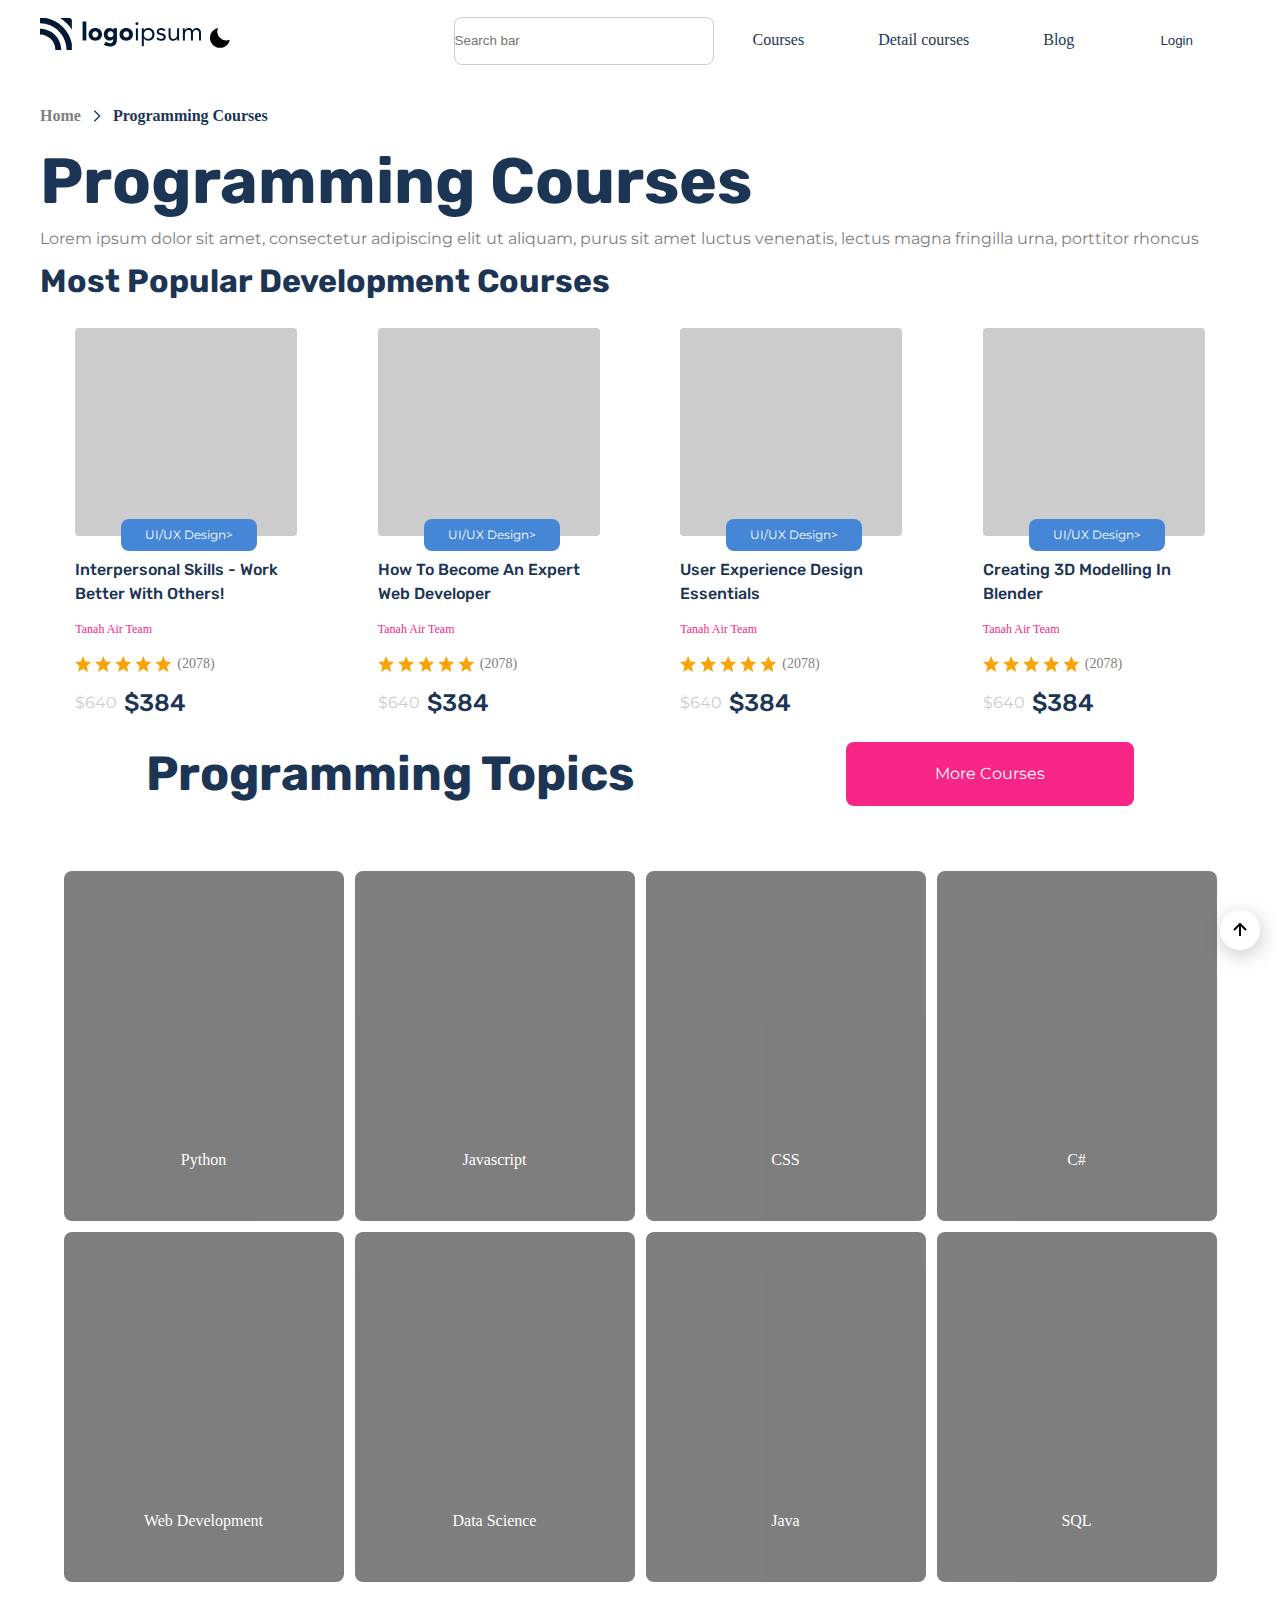
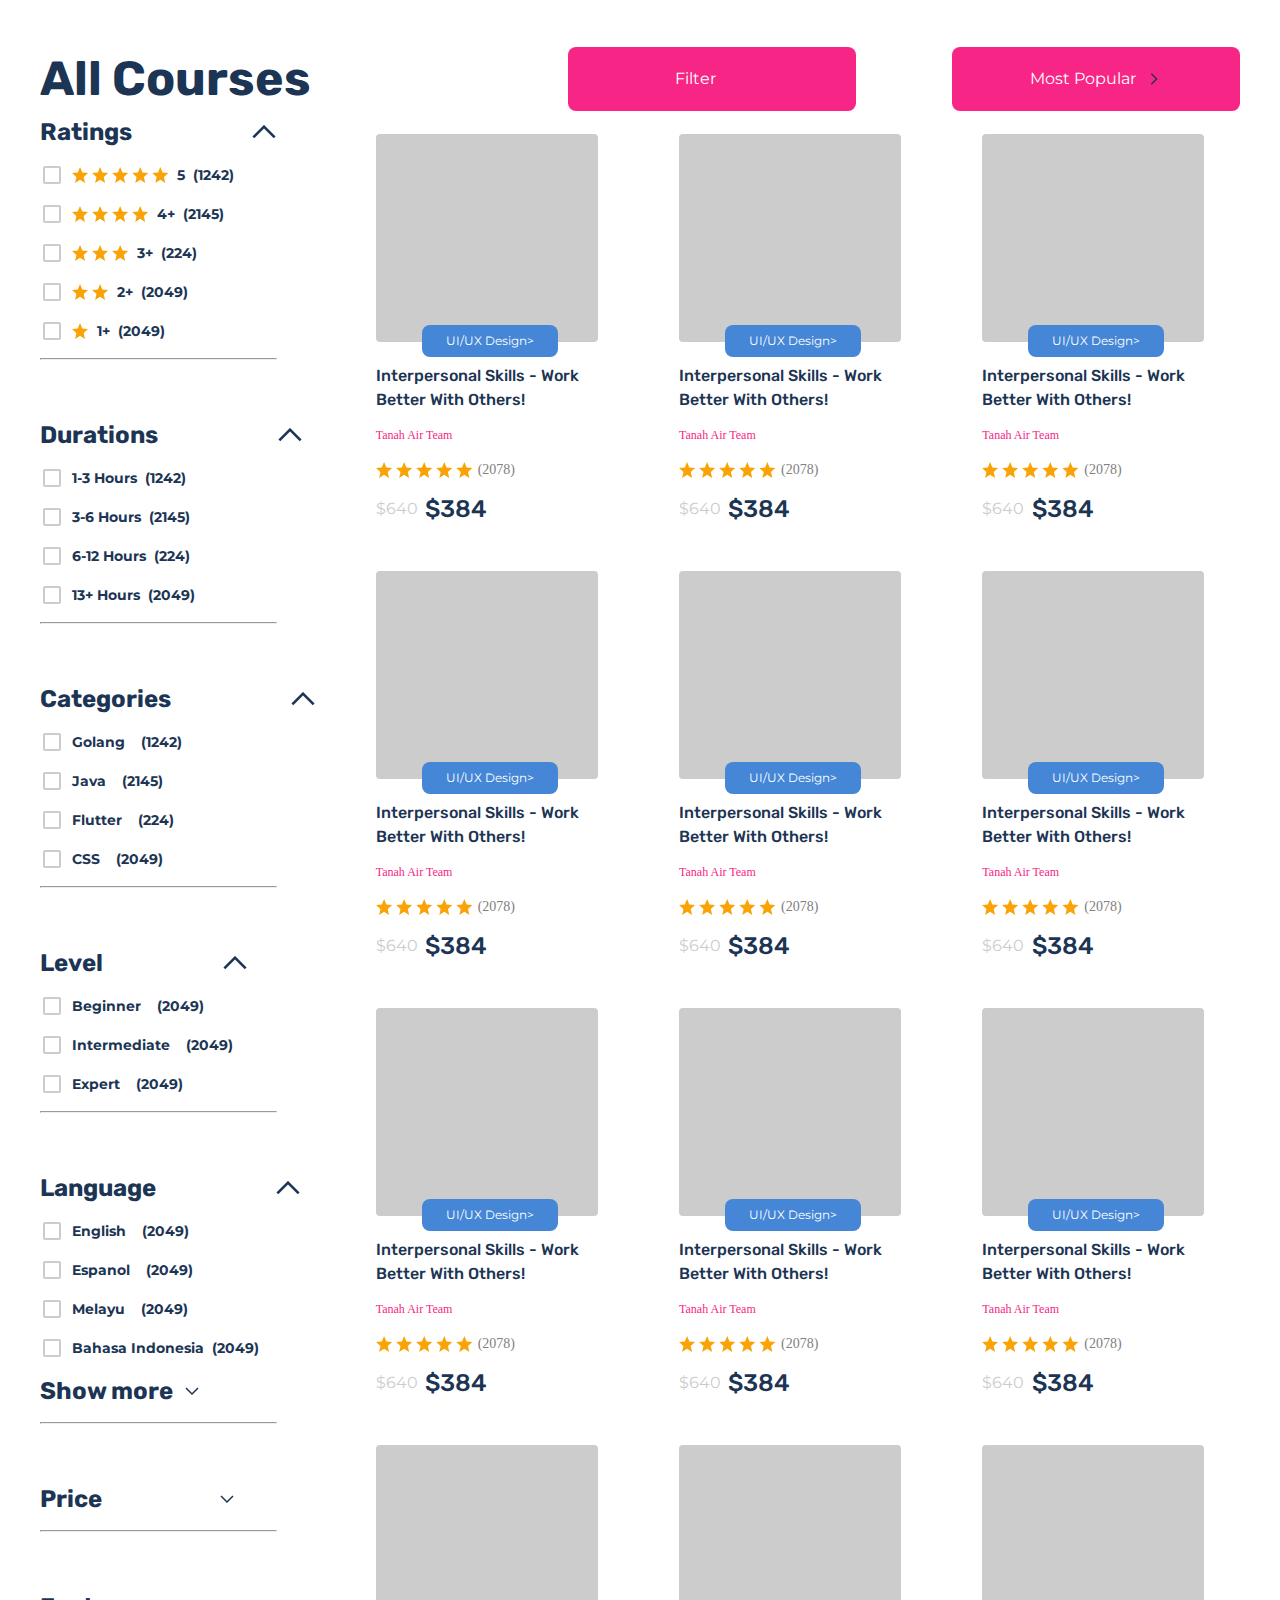
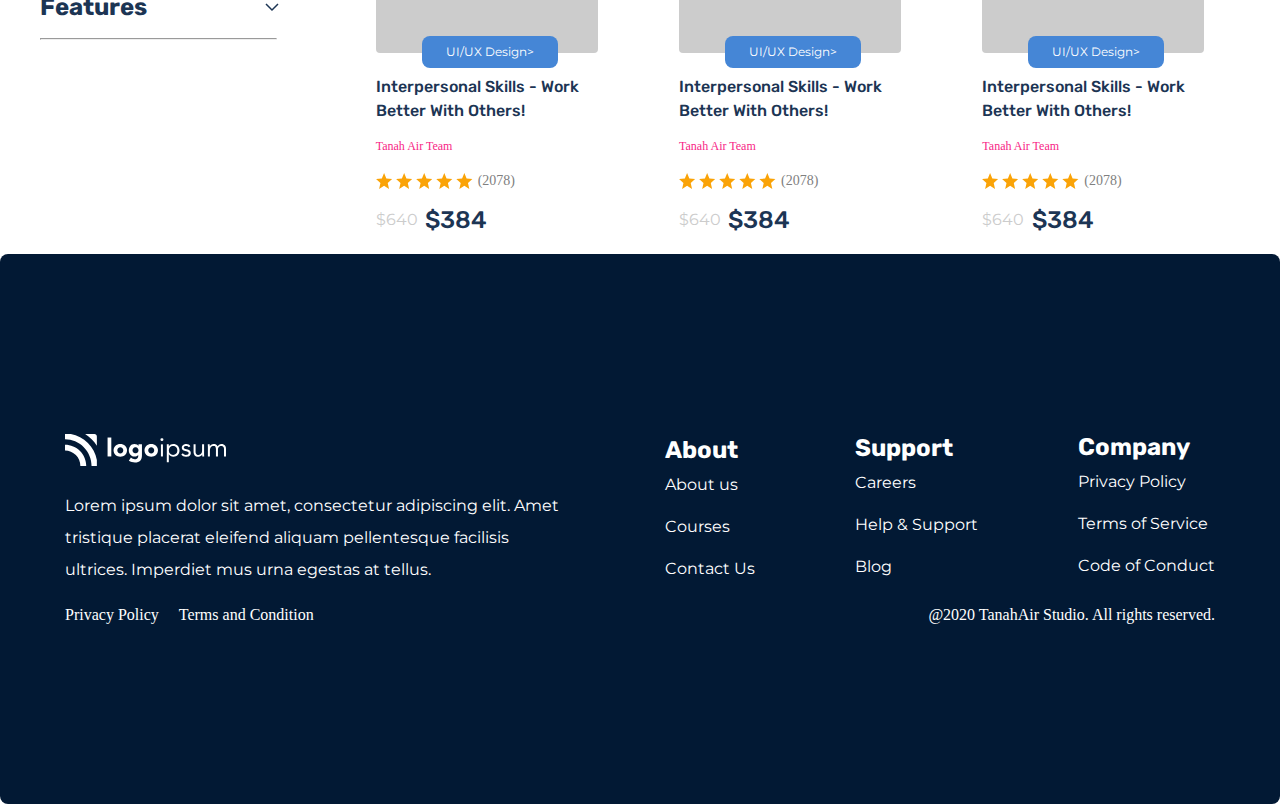
<file: pages/courses.html>
<!DOCTYPE html>
<html lang="en">

<head>
  <meta charset="UTF-8" />
  <meta name="viewport" content="width=device-width, initial-scale=1.0" />
  <link href='https://unpkg.com/boxicons@2.1.4/css/boxicons.min.css' rel='stylesheet'>
  <title>Education | Courses</title>
  <link rel="stylesheet" href="../scss/style.css" />

</head>

<body class="courses-page">

  <nav>
    <div class="container">
      <input type="checkbox" name="" id="check">
      <label for="check" class="checkBtn">

        <i class='bx bx-menu'></i>
      </label>
      <label class="logo"> <a href="../index.html" class=""><img src="../images/logo.svg" alt=""></a></label>
      <button id="light-dark">
        <svg xmlns="http://www.w3.org/2000/svg" width="24" height="24" viewBox="0 0 24 24">
          <path d="M12 11.807A9.002 9.002 0 0 1 
               10.049 2a9.942 9.942 0 0 0-5.12 2.735c-3.905 3.905-3.905 
               10.237 0 14.142 3.906 3.906 10.237 3.905 14.143 0a9.946 
               9.946 0 0 0 2.735-5.119A9.003 9.003 0 0 1 12 11.807z">
          </path>
        </svg>
      </button>
      <ul>
        <li>
          <input type="text" placeholder="Search bar">
          
        </li>
        <li>
          <a href="../pages/account.html">Courses</a>
        </li>
        <li>
          <a href="./details.html">Detail courses</a>
        </li>
        <li>
          <a href="../pages/blog.html">Blog</a>
        </li>
        <li>
          <a hrEf="./account.html"><button class="btn1">Login</button></a>
        </li>
      </ul>
    </div>
  </nav>
  <main>
    <section class="birinchi">
      <div class="container">
        <div class="asos">
          <div class="nav">
            <p>Home</p>
            <img src="../images/2/Arrow Chevron Right.svg" alt="1">
            <h1>Programming Courses</h1>
          </div>
          <div class="cours">
            <h2>Programming Courses</h2>
            <p>Lorem ipsum dolor sit amet, consectetur adipiscing elit ut aliquam, purus sit amet luctus venenatis,
              lectus magna fringilla urna, porttitor rhoncus </p>
          </div>
          <div class="ikki">
            <p>Most Popular Development Courses</p>
          </div>
          <div class="ull">
            <div class="ul">
              <div class="rasm"></div>
              <div class="design"><button>
                  <h2>UI/UX Design</h2< /button>></div>
              <h6>Interpersonal skills - work better with others!</h6>
              <p>Tanah Air Team</p>
              <div class="stars"><svg xmlns="http://www.w3.org/2000/svg" width="97" height="16" viewBox="0 0 97 16"
                  fill="none">
                  <path fill-rule="evenodd" clip-rule="evenodd"
                    d="M8.08141 12.8589L13.0422 16L11.7258 10.08L16.1086 6.09684L10.3371 5.58316L8.08141 0L5.82576 5.58316L0.0541992 6.09684L4.43706 10.08L3.12059 16L8.08141 12.8589Z"
                    fill="#FAA307" />
                  <path fill-rule="evenodd" clip-rule="evenodd"
                    d="M28.1498 12.8589L33.1106 16L31.7941 10.08L36.177 6.09684L30.4054 5.58316L28.1498 0L25.8941 5.58316L20.1226 6.09684L24.5054 10.08L23.189 16L28.1498 12.8589Z"
                    fill="#FAA307" />
                  <path fill-rule="evenodd" clip-rule="evenodd"
                    d="M48.2176 12.8589L53.1785 16L51.862 10.08L56.2449 6.09684L50.4733 5.58316L48.2176 0L45.962 5.58316L40.1904 6.09684L44.5733 10.08L43.2568 16L48.2176 12.8589Z"
                    fill="#FAA307" />
                  <path fill-rule="evenodd" clip-rule="evenodd"
                    d="M68.2858 12.8589L73.2466 16L71.9301 10.08L76.313 6.09684L70.5414 5.58316L68.2858 0L66.0301 5.58316L60.2585 6.09684L64.6414 10.08L63.3249 16L68.2858 12.8589Z"
                    fill="#FAA307" />
                  <path fill-rule="evenodd" clip-rule="evenodd"
                    d="M88.3536 12.8589L93.3144 16L91.998 10.08L96.3808 6.09684L90.6093 5.58316L88.3536 0L86.098 5.58316L80.3264 6.09684L84.7093 10.08L83.3928 16L88.3536 12.8589Z"
                    fill="#FAA307" />
                </svg>
                <h4>(2078)</h4>
              </div>
              <div class="dol">
                <p><del>$640</del></p>
                <h5>$384</h5>
              </div>
            </div>
            <div class="ul">
              <div class="rasm"></div>
              <div class="design"><button>
                  <h2>UI/UX Design</h2< /button>></div>
              <h6>How to become an Expert Web Developer</h6>
              <p>Tanah Air Team</p>
              <div class="stars"><svg xmlns="http://www.w3.org/2000/svg" width="97" height="16" viewBox="0 0 97 16"
                  fill="none">
                  <path fill-rule="evenodd" clip-rule="evenodd"
                    d="M8.08141 12.8589L13.0422 16L11.7258 10.08L16.1086 6.09684L10.3371 5.58316L8.08141 0L5.82576 5.58316L0.0541992 6.09684L4.43706 10.08L3.12059 16L8.08141 12.8589Z"
                    fill="#FAA307" />
                  <path fill-rule="evenodd" clip-rule="evenodd"
                    d="M28.1498 12.8589L33.1106 16L31.7941 10.08L36.177 6.09684L30.4054 5.58316L28.1498 0L25.8941 5.58316L20.1226 6.09684L24.5054 10.08L23.189 16L28.1498 12.8589Z"
                    fill="#FAA307" />
                  <path fill-rule="evenodd" clip-rule="evenodd"
                    d="M48.2176 12.8589L53.1785 16L51.862 10.08L56.2449 6.09684L50.4733 5.58316L48.2176 0L45.962 5.58316L40.1904 6.09684L44.5733 10.08L43.2568 16L48.2176 12.8589Z"
                    fill="#FAA307" />
                  <path fill-rule="evenodd" clip-rule="evenodd"
                    d="M68.2858 12.8589L73.2466 16L71.9301 10.08L76.313 6.09684L70.5414 5.58316L68.2858 0L66.0301 5.58316L60.2585 6.09684L64.6414 10.08L63.3249 16L68.2858 12.8589Z"
                    fill="#FAA307" />
                  <path fill-rule="evenodd" clip-rule="evenodd"
                    d="M88.3536 12.8589L93.3144 16L91.998 10.08L96.3808 6.09684L90.6093 5.58316L88.3536 0L86.098 5.58316L80.3264 6.09684L84.7093 10.08L83.3928 16L88.3536 12.8589Z"
                    fill="#FAA307" />
                </svg>
                <h4>(2078)</h4>
              </div>
              <div class="dol">
                <p><del>$640</del></p>
                <h5>$384</h5>
              </div>
            </div>
            <div class="ul">
              <div class="rasm"></div>
              <div class="design"><button>
                  <h2>UI/UX Design</h2< /button>></div>
              <h6>User Experience Design
                Essentials</h6>
              <p>Tanah Air Team</p>
              <div class="stars"><svg xmlns="http://www.w3.org/2000/svg" width="97" height="16" viewBox="0 0 97 16"
                  fill="none">


                  <path fill-rule="evenodd" clip-rule="evenodd"
                    d="M8.08141 12.8589L13.0422 16L11.7258 10.08L16.1086 6.09684L10.3371 5.58316L8.08141 0L5.82576 5.58316L0.0541992 6.09684L4.43706 10.08L3.12059 16L8.08141 12.8589Z"
                    fill="#FAA307" />
                  <path fill-rule="evenodd" clip-rule="evenodd"
                    d="M28.1498 12.8589L33.1106 16L31.7941 10.08L36.177 6.09684L30.4054 5.58316L28.1498 0L25.8941 5.58316L20.1226 6.09684L24.5054 10.08L23.189 16L28.1498 12.8589Z"
                    fill="#FAA307" />
                  <path fill-rule="evenodd" clip-rule="evenodd"
                    d="M48.2176 12.8589L53.1785 16L51.862 10.08L56.2449 6.09684L50.4733 5.58316L48.2176 0L45.962 5.58316L40.1904 6.09684L44.5733 10.08L43.2568 16L48.2176 12.8589Z"
                    fill="#FAA307" />
                  <path fill-rule="evenodd" clip-rule="evenodd"
                    d="M68.2858 12.8589L73.2466 16L71.9301 10.08L76.313 6.09684L70.5414 5.58316L68.2858 0L66.0301 5.58316L60.2585 6.09684L64.6414 10.08L63.3249 16L68.2858 12.8589Z"
                    fill="#FAA307" />
                  <path fill-rule="evenodd" clip-rule="evenodd"
                    d="M88.3536 12.8589L93.3144 16L91.998 10.08L96.3808 6.09684L90.6093 5.58316L88.3536 0L86.098 5.58316L80.3264 6.09684L84.7093 10.08L83.3928 16L88.3536 12.8589Z"
                    fill="#FAA307" />
                </svg>
                <h4>(2078)</h4>
              </div>
              <div class="dol">
                <p><del>$640</del></p>
                <h5>$384</h5>
              </div>
            </div>
            <div class="ul">
              <div class="rasm"></div>
              <div class="design"><button>
                  <h2>UI/UX Design</h2< /button>></div>
              <h6>Creating 3D Modelling in
                Blender </h6>
              <p>Tanah Air Team</p>
              <div class="stars"><svg xmlns="http://www.w3.org/2000/svg" width="97" height="16" viewBox="0 0 97 16"
                  fill="none">
                  <path fill-rule="evenodd" clip-rule="evenodd"
                    d="M8.08141 12.8589L13.0422 16L11.7258 10.08L16.1086 6.09684L10.3371 5.58316L8.08141 0L5.82576 5.58316L0.0541992 6.09684L4.43706 10.08L3.12059 16L8.08141 12.8589Z"
                    fill="#FAA307" />
                  <path fill-rule="evenodd" clip-rule="evenodd"
                    d="M28.1498 12.8589L33.1106 16L31.7941 10.08L36.177 6.09684L30.4054 5.58316L28.1498 0L25.8941 5.58316L20.1226 6.09684L24.5054 10.08L23.189 16L28.1498 12.8589Z"
                    fill="#FAA307" />
                  <path fill-rule="evenodd" clip-rule="evenodd"
                    d="M48.2176 12.8589L53.1785 16L51.862 10.08L56.2449 6.09684L50.4733 5.58316L48.2176 0L45.962 5.58316L40.1904 6.09684L44.5733 10.08L43.2568 16L48.2176 12.8589Z"
                    fill="#FAA307" />
                  <path fill-rule="evenodd" clip-rule="evenodd"
                    d="M68.2858 12.8589L73.2466 16L71.9301 10.08L76.313 6.09684L70.5414 5.58316L68.2858 0L66.0301 5.58316L60.2585 6.09684L64.6414 10.08L63.3249 16L68.2858 12.8589Z"
                    fill="#FAA307" />
                  <path fill-rule="evenodd" clip-rule="evenodd"
                    d="M88.3536 12.8589L93.3144 16L91.998 10.08L96.3808 6.09684L90.6093 5.58316L88.3536 0L86.098 5.58316L80.3264 6.09684L84.7093 10.08L83.3928 16L88.3536 12.8589Z"
                    fill="#FAA307" />
                </svg>
                <h4>(2078)</h4>
              </div>
              <div class="dol">
                <p><del>$640</del></p>
                <h5>$384</h5>
              </div>
            </div>
          </div>
          <div class="uchinchi">
            <p>Programming Topics</p>
            <button class="more">
              <h2>More Courses</h2>
            </button>
          </div>
          <div class="tort">
            <section class="card-all">
              <div class="container">
                <div class="card-row">
                  <div class="card-col">
                    <p>Python</p>

                  </div>
                  <div class="card-col">
                    <p>Javascript</p>

                  </div>
                  <div class="card-col">
                    <p>CSS</p>

                  </div>
                  <div class="card-col">
                    <p>C#</p>

                  </div>
                  <div class="card-col">
                    <p>Web Development</p>

                  </div>
                  <div class="card-col">
                    <p>Data Science</p>

                  </div>
                  <div class="card-col">
                    <p>Java</p>

                  </div>
                  <div class="card-col">
                    <p>SQL </p>

                  </div>
                </div>
              </div>
            </section>
          </div>
          <div class="besh">
            <p>All Courses</p>
            <button class="more">
              <h2>Filter</h2>
              <img src="../images/2/dashboard.svg" alt="#F72585">
            </button>
            <button class="more">
              <h2>Most Popular</h2>
              <img src="../images/2/Arrow Chevron Right.svg" alt="">
            </button>
          </div>
          <section class="acer">
            <div class="bigger">
              <div class="chap">
                <div class="array">
                  <p>Ratings</p>
                  <img src="../images/2/Chevron Down.jpg" alt="">
                </div>
                <div class="ol">
                  <img src="../images/2/check_box_outline_blank.svg" alt="">
                  <img src="../images/2/Rating.svg" alt="">
                  <p>5</p>
                  <p>(1242)</p>
                </div>
                <div class="ol">
                  <img src="../images/2/check_box_outline_blank.svg" alt="">
                  <img src="../images/2/Rating (1).svg" alt="">
                  <p>4+</p>
                  <p>(2145)</p>
                </div>
                <div class="ol">
                  <img src="../images/2/check_box_outline_blank.svg" alt="">
                  <img src="../images/2/Rating (2).svg" alt="">
                  <p>3+</p>
                  <p>(224)</p>
                </div>
                <div class="ol">
                  <img src="../images/2/check_box_outline_blank.svg" alt="">
                  <img src="../images/2/Rating (3).svg" alt="">
                  <p>2+</p>
                  <p>(2049)</p>
                </div>
                <div class="ol">
                  <img src="../images/2/check_box_outline_blank.svg" alt="">
                  <img src="../images/2/Rating (4).svg" alt="">
                  <p>1+</p>
                  <p>(2049)</p>
                </div>
                <div class="lang">
                  <hr>
                </div>


              </div>
              <div class="chap2">
                <div class="array">
                  <p>Durations</p>
                  <img src="../images/2/Chevron Down.jpg" alt="">
                </div>
                <div class="ol">
                  <img src="../images/2/check_box_outline_blank.svg" alt="">
                  <p>1-3 Hours</p>
                  <p>(1242)</p>
                </div>
                <div class="ol">
                  <img src="../images/2/check_box_outline_blank.svg" alt="">
                  <p>3-6 Hours</p>
                  <p>(2145)</p>
                </div>
                <div class="ol">
                  <img src="../images/2/check_box_outline_blank.svg" alt="">
                  <p>6-12 Hours</p>
                  <p>(224)</p>
                </div>
                <div class="ol">
                  <img src="../images/2/check_box_outline_blank.svg" alt="">
                  <p>13+ Hours</p>
                  <p>(2049)</p>
                </div>
                <div class="lang">
                  <hr>
                </div>

              </div>
              <div class="chap3">
                <div class="array">
                  <p>Categories</p>
                  <img src="../images/2/Chevron Down.jpg" alt="">
                </div>
                <div class="ol">
                  <img src="../images/2/check_box_outline_blank.svg" alt="">
                  <p>Golang
                  <p>
                  <p>(1242)</p>
                </div>
                <div class="ol">
                  <img src="../images/2/check_box_outline_blank.svg" alt="">
                  <p>Java
                  <p>
                  <p>(2145)</p>
                </div>
                <div class="ol">
                  <img src="../images/2/check_box_outline_blank.svg" alt="">
                  <p>Flutter
                  <p>
                  <p>(224)</p>
                </div>
                <div class="ol">
                  <img src="../images/2/check_box_outline_blank.svg" alt="">
                  <p>CSS
                  <p>
                  <p>(2049)</p>
                </div>
                <div class="lang">
                  <hr>
                </div>

              </div>
              <div class="chap4">
                <div class="array">
                  <p>Level</p>
                  <img src="../images/2/Chevron Down.jpg" alt="">
                </div>
                <div class="ol">
                  <img src="../images/2/check_box_outline_blank.svg" alt="">
                  <p>Beginner
                  <p>
                  <p>(2049)</p>
                </div>
                <div class="ol">
                  <img src="../images/2/check_box_outline_blank.svg" alt="">
                  <p>Intermediate
                  <p>
                  <p>(2049)</p>
                </div>
                <div class="ol">
                  <img src="../images/2/check_box_outline_blank.svg" alt="">
                  <p>Expert
                  <p>
                  <p>(2049)</p>
                </div>
                <div class="lang">
                  <hr>
                </div>


              </div>
              <div class="chap5">
                <div class="array">
                  <p>Language</p>
                  <img src="../images/2/Chevron Down.jpg" alt="">
                </div>
                <div class="ol">
                  <img src="../images/2/check_box_outline_blank.svg" alt="">
                  <p>English
                  <p>
                  <p>(2049)</p>
                </div>
                <div class="ol">
                  <img src="../images/2/check_box_outline_blank.svg" alt="">
                  <p>Espanol
                  <p>
                  <p>(2049)</p>
                </div>
                <div class="ol">
                  <img src="../images/2/check_box_outline_blank.svg" alt="">
                  <p>Melayu
                  <p>
                  <p>(2049)</p>
                </div>
                <div class="ol">
                  <img src="../images/2/check_box_outline_blank.svg" alt="">
                  <p>Bahasa Indonesia
                  <p>(2049)</p>
                </div>
                <div class="arrays">
                  <p>Show more</p>
                  <img src="../images/2/Chevron Down.svg" alt="">
                </div>
                <div class="lang">
                  <hr>
                </div>

              </div>
              <div class="chap6">
                <div class="array">
                  <p>Price</p>
                  <img src="../images/2/Chevron Down.svg" alt="">
                </div>
                <div class="lang">
                  <hr>
                </div>
              </div>
              <div class="chap7">
                <div class="array">
                  <p>Features</p>
                  <img src="../images/2/Chevron Down.svg" alt="">
                </div>
                <div class="lang">
                  <hr>
                </div>
              </div>
            </div>
            <div class="ung">

              <div class="ul">
                <div class="rasm"></div>
                <div class="design"><button>
                    <h2>UI/UX Design</h2< /button>></div>
                <h6>Interpersonal skills - work better with others!</h6>
                <p>Tanah Air Team</p>
                <div class="stars"><svg xmlns="http://www.w3.org/2000/svg" width="97" height="16" viewBox="0 0 97 16"
                    fill="none">
                    <path fill-rule="evenodd" clip-rule="evenodd"
                      d="M8.08141 12.8589L13.0422 16L11.7258 10.08L16.1086 6.09684L10.3371 5.58316L8.08141 0L5.82576 5.58316L0.0541992 6.09684L4.43706 10.08L3.12059 16L8.08141 12.8589Z"
                      fill="#FAA307" />
                    <path fill-rule="evenodd" clip-rule="evenodd"
                      d="M28.1498 12.8589L33.1106 16L31.7941 10.08L36.177 6.09684L30.4054 5.58316L28.1498 0L25.8941 5.58316L20.1226 6.09684L24.5054 10.08L23.189 16L28.1498 12.8589Z"
                      fill="#FAA307" />
                    <path fill-rule="evenodd" clip-rule="evenodd"
                      d="M48.2176 12.8589L53.1785 16L51.862 10.08L56.2449 6.09684L50.4733 5.58316L48.2176 0L45.962 5.58316L40.1904 6.09684L44.5733 10.08L43.2568 16L48.2176 12.8589Z"
                      fill="#FAA307" />
                    <path fill-rule="evenodd" clip-rule="evenodd"
                      d="M68.2858 12.8589L73.2466 16L71.9301 10.08L76.313 6.09684L70.5414 5.58316L68.2858 0L66.0301 5.58316L60.2585 6.09684L64.6414 10.08L63.3249 16L68.2858 12.8589Z"
                      fill="#FAA307" />
                    <path fill-rule="evenodd" clip-rule="evenodd"
                      d="M88.3536 12.8589L93.3144 16L91.998 10.08L96.3808 6.09684L90.6093 5.58316L88.3536 0L86.098 5.58316L80.3264 6.09684L84.7093 10.08L83.3928 16L88.3536 12.8589Z"
                      fill="#FAA307" />
                  </svg>
                  <h4>(2078)</h4>
                </div>
                <div class="dol">
                  <p><del>$640</del></p>
                  <h5>$384</h5>
                </div>
              </div>
              <div class="ul">
                <div class="rasm"></div>
                <div class="design"><button>
                    <h2>UI/UX Design</h2< /button>></div>
                <h6>Interpersonal skills - work better with others!</h6>
                <p>Tanah Air Team</p>
                <div class="stars"><svg xmlns="http://www.w3.org/2000/svg" width="97" height="16" viewBox="0 0 97 16"
                    fill="none">
                    <path fill-rule="evenodd" clip-rule="evenodd"
                      d="M8.08141 12.8589L13.0422 16L11.7258 10.08L16.1086 6.09684L10.3371 5.58316L8.08141 0L5.82576 5.58316L0.0541992 6.09684L4.43706 10.08L3.12059 16L8.08141 12.8589Z"
                      fill="#FAA307" />
                    <path fill-rule="evenodd" clip-rule="evenodd"
                      d="M28.1498 12.8589L33.1106 16L31.7941 10.08L36.177 6.09684L30.4054 5.58316L28.1498 0L25.8941 5.58316L20.1226 6.09684L24.5054 10.08L23.189 16L28.1498 12.8589Z"
                      fill="#FAA307" />
                    <path fill-rule="evenodd" clip-rule="evenodd"
                      d="M48.2176 12.8589L53.1785 16L51.862 10.08L56.2449 6.09684L50.4733 5.58316L48.2176 0L45.962 5.58316L40.1904 6.09684L44.5733 10.08L43.2568 16L48.2176 12.8589Z"
                      fill="#FAA307" />
                    <path fill-rule="evenodd" clip-rule="evenodd"
                      d="M68.2858 12.8589L73.2466 16L71.9301 10.08L76.313 6.09684L70.5414 5.58316L68.2858 0L66.0301 5.58316L60.2585 6.09684L64.6414 10.08L63.3249 16L68.2858 12.8589Z"
                      fill="#FAA307" />
                    <path fill-rule="evenodd" clip-rule="evenodd"
                      d="M88.3536 12.8589L93.3144 16L91.998 10.08L96.3808 6.09684L90.6093 5.58316L88.3536 0L86.098 5.58316L80.3264 6.09684L84.7093 10.08L83.3928 16L88.3536 12.8589Z"
                      fill="#FAA307" />
                  </svg>
                  <h4>(2078)</h4>
                </div>
                <div class="dol">
                  <p><del>$640</del></p>
                  <h5>$384</h5>
                </div>
              </div>

              <div class="ul">
                <div class="rasm"></div>
                <div class="design"><button>
                    <h2>UI/UX Design</h2< /button>></div>
                <h6>Interpersonal skills - work better with others!</h6>
                <p>Tanah Air Team</p>
                <div class="stars"><svg xmlns="http://www.w3.org/2000/svg" width="97" height="16" viewBox="0 0 97 16"
                    fill="none">
                    <path fill-rule="evenodd" clip-rule="evenodd"
                      d="M8.08141 12.8589L13.0422 16L11.7258 10.08L16.1086 6.09684L10.3371 5.58316L8.08141 0L5.82576 5.58316L0.0541992 6.09684L4.43706 10.08L3.12059 16L8.08141 12.8589Z"
                      fill="#FAA307" />
                    <path fill-rule="evenodd" clip-rule="evenodd"
                      d="M28.1498 12.8589L33.1106 16L31.7941 10.08L36.177 6.09684L30.4054 5.58316L28.1498 0L25.8941 5.58316L20.1226 6.09684L24.5054 10.08L23.189 16L28.1498 12.8589Z"
                      fill="#FAA307" />
                    <path fill-rule="evenodd" clip-rule="evenodd"
                      d="M48.2176 12.8589L53.1785 16L51.862 10.08L56.2449 6.09684L50.4733 5.58316L48.2176 0L45.962 5.58316L40.1904 6.09684L44.5733 10.08L43.2568 16L48.2176 12.8589Z"
                      fill="#FAA307" />
                    <path fill-rule="evenodd" clip-rule="evenodd"
                      d="M68.2858 12.8589L73.2466 16L71.9301 10.08L76.313 6.09684L70.5414 5.58316L68.2858 0L66.0301 5.58316L60.2585 6.09684L64.6414 10.08L63.3249 16L68.2858 12.8589Z"
                      fill="#FAA307" />
                    <path fill-rule="evenodd" clip-rule="evenodd"
                      d="M88.3536 12.8589L93.3144 16L91.998 10.08L96.3808 6.09684L90.6093 5.58316L88.3536 0L86.098 5.58316L80.3264 6.09684L84.7093 10.08L83.3928 16L88.3536 12.8589Z"
                      fill="#FAA307" />
                  </svg>
                  <h4>(2078)</h4>
                </div>
                <div class="dol">
                  <p><del>$640</del></p>
                  <h5>$384</h5>
                </div>
              </div>

              <div class="ul">
                <div class="rasm"></div>
                <div class="design"><button>
                    <h2>UI/UX Design</h2< /button>></div>
                <h6>Interpersonal skills - work better with others!</h6>
                <p>Tanah Air Team</p>
                <div class="stars"><svg xmlns="http://www.w3.org/2000/svg" width="97" height="16" viewBox="0 0 97 16"
                    fill="none">
                    <path fill-rule="evenodd" clip-rule="evenodd"
                      d="M8.08141 12.8589L13.0422 16L11.7258 10.08L16.1086 6.09684L10.3371 5.58316L8.08141 0L5.82576 5.58316L0.0541992 6.09684L4.43706 10.08L3.12059 16L8.08141 12.8589Z"
                      fill="#FAA307" />
                    <path fill-rule="evenodd" clip-rule="evenodd"
                      d="M28.1498 12.8589L33.1106 16L31.7941 10.08L36.177 6.09684L30.4054 5.58316L28.1498 0L25.8941 5.58316L20.1226 6.09684L24.5054 10.08L23.189 16L28.1498 12.8589Z"
                      fill="#FAA307" />
                    <path fill-rule="evenodd" clip-rule="evenodd"
                      d="M48.2176 12.8589L53.1785 16L51.862 10.08L56.2449 6.09684L50.4733 5.58316L48.2176 0L45.962 5.58316L40.1904 6.09684L44.5733 10.08L43.2568 16L48.2176 12.8589Z"
                      fill="#FAA307" />
                    <path fill-rule="evenodd" clip-rule="evenodd"
                      d="M68.2858 12.8589L73.2466 16L71.9301 10.08L76.313 6.09684L70.5414 5.58316L68.2858 0L66.0301 5.58316L60.2585 6.09684L64.6414 10.08L63.3249 16L68.2858 12.8589Z"
                      fill="#FAA307" />
                    <path fill-rule="evenodd" clip-rule="evenodd"
                      d="M88.3536 12.8589L93.3144 16L91.998 10.08L96.3808 6.09684L90.6093 5.58316L88.3536 0L86.098 5.58316L80.3264 6.09684L84.7093 10.08L83.3928 16L88.3536 12.8589Z"
                      fill="#FAA307" />
                  </svg>
                  <h4>(2078)</h4>
                </div>
                <div class="dol">
                  <p><del>$640</del></p>
                  <h5>$384</h5>
                </div>
              </div>

              <div class="ul">
                <div class="rasm"></div>
                <div class="design"><button>
                    <h2>UI/UX Design</h2< /button>></div>
                <h6>Interpersonal skills - work better with others!</h6>
                <p>Tanah Air Team</p>
                <div class="stars"><svg xmlns="http://www.w3.org/2000/svg" width="97" height="16" viewBox="0 0 97 16"
                    fill="none">
                    <path fill-rule="evenodd" clip-rule="evenodd"
                      d="M8.08141 12.8589L13.0422 16L11.7258 10.08L16.1086 6.09684L10.3371 5.58316L8.08141 0L5.82576 5.58316L0.0541992 6.09684L4.43706 10.08L3.12059 16L8.08141 12.8589Z"
                      fill="#FAA307" />
                    <path fill-rule="evenodd" clip-rule="evenodd"
                      d="M28.1498 12.8589L33.1106 16L31.7941 10.08L36.177 6.09684L30.4054 5.58316L28.1498 0L25.8941 5.58316L20.1226 6.09684L24.5054 10.08L23.189 16L28.1498 12.8589Z"
                      fill="#FAA307" />
                    <path fill-rule="evenodd" clip-rule="evenodd"
                      d="M48.2176 12.8589L53.1785 16L51.862 10.08L56.2449 6.09684L50.4733 5.58316L48.2176 0L45.962 5.58316L40.1904 6.09684L44.5733 10.08L43.2568 16L48.2176 12.8589Z"
                      fill="#FAA307" />
                    <path fill-rule="evenodd" clip-rule="evenodd"
                      d="M68.2858 12.8589L73.2466 16L71.9301 10.08L76.313 6.09684L70.5414 5.58316L68.2858 0L66.0301 5.58316L60.2585 6.09684L64.6414 10.08L63.3249 16L68.2858 12.8589Z"
                      fill="#FAA307" />
                    <path fill-rule="evenodd" clip-rule="evenodd"
                      d="M88.3536 12.8589L93.3144 16L91.998 10.08L96.3808 6.09684L90.6093 5.58316L88.3536 0L86.098 5.58316L80.3264 6.09684L84.7093 10.08L83.3928 16L88.3536 12.8589Z"
                      fill="#FAA307" />
                  </svg>
                  <h4>(2078)</h4>
                </div>
                <div class="dol">
                  <p><del>$640</del></p>
                  <h5>$384</h5>
                </div>
              </div>

              <div class="ul">
                <div class="rasm"></div>
                <div class="design"><button>
                    <h2>UI/UX Design</h2< /button>></div>
                <h6>Interpersonal skills - work better with others!</h6>
                <p>Tanah Air Team</p>
                <div class="stars"><svg xmlns="http://www.w3.org/2000/svg" width="97" height="16" viewBox="0 0 97 16"
                    fill="none">
                    <path fill-rule="evenodd" clip-rule="evenodd"
                      d="M8.08141 12.8589L13.0422 16L11.7258 10.08L16.1086 6.09684L10.3371 5.58316L8.08141 0L5.82576 5.58316L0.0541992 6.09684L4.43706 10.08L3.12059 16L8.08141 12.8589Z"
                      fill="#FAA307" />
                    <path fill-rule="evenodd" clip-rule="evenodd"
                      d="M28.1498 12.8589L33.1106 16L31.7941 10.08L36.177 6.09684L30.4054 5.58316L28.1498 0L25.8941 5.58316L20.1226 6.09684L24.5054 10.08L23.189 16L28.1498 12.8589Z"
                      fill="#FAA307" />
                    <path fill-rule="evenodd" clip-rule="evenodd"
                      d="M48.2176 12.8589L53.1785 16L51.862 10.08L56.2449 6.09684L50.4733 5.58316L48.2176 0L45.962 5.58316L40.1904 6.09684L44.5733 10.08L43.2568 16L48.2176 12.8589Z"
                      fill="#FAA307" />
                    <path fill-rule="evenodd" clip-rule="evenodd"
                      d="M68.2858 12.8589L73.2466 16L71.9301 10.08L76.313 6.09684L70.5414 5.58316L68.2858 0L66.0301 5.58316L60.2585 6.09684L64.6414 10.08L63.3249 16L68.2858 12.8589Z"
                      fill="#FAA307" />
                    <path fill-rule="evenodd" clip-rule="evenodd"
                      d="M88.3536 12.8589L93.3144 16L91.998 10.08L96.3808 6.09684L90.6093 5.58316L88.3536 0L86.098 5.58316L80.3264 6.09684L84.7093 10.08L83.3928 16L88.3536 12.8589Z"
                      fill="#FAA307" />
                  </svg>
                  <h4>(2078)</h4>
                </div>
                <div class="dol">
                  <p><del>$640</del></p>
                  <h5>$384</h5>
                </div>
              </div>

              <div class="ul">
                <div class="rasm"></div>
                <div class="design"><button>
                    <h2>UI/UX Design</h2< /button>></div>
                <h6>Interpersonal skills - work better with others!</h6>
                <p>Tanah Air Team</p>
                <div class="stars"><svg xmlns="http://www.w3.org/2000/svg" width="97" height="16" viewBox="0 0 97 16"
                    fill="none">
                    <path fill-rule="evenodd" clip-rule="evenodd"
                      d="M8.08141 12.8589L13.0422 16L11.7258 10.08L16.1086 6.09684L10.3371 5.58316L8.08141 0L5.82576 5.58316L0.0541992 6.09684L4.43706 10.08L3.12059 16L8.08141 12.8589Z"
                      fill="#FAA307" />
                    <path fill-rule="evenodd" clip-rule="evenodd"
                      d="M28.1498 12.8589L33.1106 16L31.7941 10.08L36.177 6.09684L30.4054 5.58316L28.1498 0L25.8941 5.58316L20.1226 6.09684L24.5054 10.08L23.189 16L28.1498 12.8589Z"
                      fill="#FAA307" />
                    <path fill-rule="evenodd" clip-rule="evenodd"
                      d="M48.2176 12.8589L53.1785 16L51.862 10.08L56.2449 6.09684L50.4733 5.58316L48.2176 0L45.962 5.58316L40.1904 6.09684L44.5733 10.08L43.2568 16L48.2176 12.8589Z"
                      fill="#FAA307" />
                    <path fill-rule="evenodd" clip-rule="evenodd"
                      d="M68.2858 12.8589L73.2466 16L71.9301 10.08L76.313 6.09684L70.5414 5.58316L68.2858 0L66.0301 5.58316L60.2585 6.09684L64.6414 10.08L63.3249 16L68.2858 12.8589Z"
                      fill="#FAA307" />
                    <path fill-rule="evenodd" clip-rule="evenodd"
                      d="M88.3536 12.8589L93.3144 16L91.998 10.08L96.3808 6.09684L90.6093 5.58316L88.3536 0L86.098 5.58316L80.3264 6.09684L84.7093 10.08L83.3928 16L88.3536 12.8589Z"
                      fill="#FAA307" />
                  </svg>
                  <h4>(2078)</h4>
                </div>
                <div class="dol">
                  <p><del>$640</del></p>
                  <h5>$384</h5>
                </div>
              </div>

              <div class="ul">
                <div class="rasm"></div>
                <div class="design"><button>
                    <h2>UI/UX Design</h2< /button>></div>
                <h6>Interpersonal skills - work better with others!</h6>
                <p>Tanah Air Team</p>
                <div class="stars"><svg xmlns="http://www.w3.org/2000/svg" width="97" height="16" viewBox="0 0 97 16"
                    fill="none">
                    <path fill-rule="evenodd" clip-rule="evenodd"
                      d="M8.08141 12.8589L13.0422 16L11.7258 10.08L16.1086 6.09684L10.3371 5.58316L8.08141 0L5.82576 5.58316L0.0541992 6.09684L4.43706 10.08L3.12059 16L8.08141 12.8589Z"
                      fill="#FAA307" />
                    <path fill-rule="evenodd" clip-rule="evenodd"
                      d="M28.1498 12.8589L33.1106 16L31.7941 10.08L36.177 6.09684L30.4054 5.58316L28.1498 0L25.8941 5.58316L20.1226 6.09684L24.5054 10.08L23.189 16L28.1498 12.8589Z"
                      fill="#FAA307" />
                    <path fill-rule="evenodd" clip-rule="evenodd"
                      d="M48.2176 12.8589L53.1785 16L51.862 10.08L56.2449 6.09684L50.4733 5.58316L48.2176 0L45.962 5.58316L40.1904 6.09684L44.5733 10.08L43.2568 16L48.2176 12.8589Z"
                      fill="#FAA307" />
                    <path fill-rule="evenodd" clip-rule="evenodd"
                      d="M68.2858 12.8589L73.2466 16L71.9301 10.08L76.313 6.09684L70.5414 5.58316L68.2858 0L66.0301 5.58316L60.2585 6.09684L64.6414 10.08L63.3249 16L68.2858 12.8589Z"
                      fill="#FAA307" />
                    <path fill-rule="evenodd" clip-rule="evenodd"
                      d="M88.3536 12.8589L93.3144 16L91.998 10.08L96.3808 6.09684L90.6093 5.58316L88.3536 0L86.098 5.58316L80.3264 6.09684L84.7093 10.08L83.3928 16L88.3536 12.8589Z"
                      fill="#FAA307" />
                  </svg>
                  <h4>(2078)</h4>
                </div>
                <div class="dol">
                  <p><del>$640</del></p>
                  <h5>$384</h5>
                </div>
              </div>

              <div class="ul">
                <div class="rasm"></div>
                <div class="design"><button>
                    <h2>UI/UX Design</h2< /button>></div>
                <h6>Interpersonal skills - work better with others!</h6>
                <p>Tanah Air Team</p>
                <div class="stars"><svg xmlns="http://www.w3.org/2000/svg" width="97" height="16" viewBox="0 0 97 16"
                    fill="none">
                    <path fill-rule="evenodd" clip-rule="evenodd"
                      d="M8.08141 12.8589L13.0422 16L11.7258 10.08L16.1086 6.09684L10.3371 5.58316L8.08141 0L5.82576 5.58316L0.0541992 6.09684L4.43706 10.08L3.12059 16L8.08141 12.8589Z"
                      fill="#FAA307" />
                    <path fill-rule="evenodd" clip-rule="evenodd"
                      d="M28.1498 12.8589L33.1106 16L31.7941 10.08L36.177 6.09684L30.4054 5.58316L28.1498 0L25.8941 5.58316L20.1226 6.09684L24.5054 10.08L23.189 16L28.1498 12.8589Z"
                      fill="#FAA307" />
                    <path fill-rule="evenodd" clip-rule="evenodd"
                      d="M48.2176 12.8589L53.1785 16L51.862 10.08L56.2449 6.09684L50.4733 5.58316L48.2176 0L45.962 5.58316L40.1904 6.09684L44.5733 10.08L43.2568 16L48.2176 12.8589Z"
                      fill="#FAA307" />
                    <path fill-rule="evenodd" clip-rule="evenodd"
                      d="M68.2858 12.8589L73.2466 16L71.9301 10.08L76.313 6.09684L70.5414 5.58316L68.2858 0L66.0301 5.58316L60.2585 6.09684L64.6414 10.08L63.3249 16L68.2858 12.8589Z"
                      fill="#FAA307" />
                    <path fill-rule="evenodd" clip-rule="evenodd"
                      d="M88.3536 12.8589L93.3144 16L91.998 10.08L96.3808 6.09684L90.6093 5.58316L88.3536 0L86.098 5.58316L80.3264 6.09684L84.7093 10.08L83.3928 16L88.3536 12.8589Z"
                      fill="#FAA307" />
                  </svg>
                  <h4>(2078)</h4>
                </div>
                <div class="dol">
                  <p><del>$640</del></p>
                  <h5>$384</h5>
                </div>
              </div>

              <div class="ul">
                <div class="rasm"></div>
                <div class="design"><button>
                    <h2>UI/UX Design</h2< /button>></div>
                <h6>Interpersonal skills - work better with others!</h6>
                <p>Tanah Air Team</p>
                <div class="stars"><svg xmlns="http://www.w3.org/2000/svg" width="97" height="16" viewBox="0 0 97 16"
                    fill="none">
                    <path fill-rule="evenodd" clip-rule="evenodd"
                      d="M8.08141 12.8589L13.0422 16L11.7258 10.08L16.1086 6.09684L10.3371 5.58316L8.08141 0L5.82576 5.58316L0.0541992 6.09684L4.43706 10.08L3.12059 16L8.08141 12.8589Z"
                      fill="#FAA307" />
                    <path fill-rule="evenodd" clip-rule="evenodd"
                      d="M28.1498 12.8589L33.1106 16L31.7941 10.08L36.177 6.09684L30.4054 5.58316L28.1498 0L25.8941 5.58316L20.1226 6.09684L24.5054 10.08L23.189 16L28.1498 12.8589Z"
                      fill="#FAA307" />
                    <path fill-rule="evenodd" clip-rule="evenodd"
                      d="M48.2176 12.8589L53.1785 16L51.862 10.08L56.2449 6.09684L50.4733 5.58316L48.2176 0L45.962 5.58316L40.1904 6.09684L44.5733 10.08L43.2568 16L48.2176 12.8589Z"
                      fill="#FAA307" />
                    <path fill-rule="evenodd" clip-rule="evenodd"
                      d="M68.2858 12.8589L73.2466 16L71.9301 10.08L76.313 6.09684L70.5414 5.58316L68.2858 0L66.0301 5.58316L60.2585 6.09684L64.6414 10.08L63.3249 16L68.2858 12.8589Z"
                      fill="#FAA307" />
                    <path fill-rule="evenodd" clip-rule="evenodd"
                      d="M88.3536 12.8589L93.3144 16L91.998 10.08L96.3808 6.09684L90.6093 5.58316L88.3536 0L86.098 5.58316L80.3264 6.09684L84.7093 10.08L83.3928 16L88.3536 12.8589Z"
                      fill="#FAA307" />
                  </svg>
                  <h4>(2078)</h4>
                </div>
                <div class="dol">
                  <p><del>$640</del></p>
                  <h5>$384</h5>
                </div>
              </div>

              <div class="ul">
                <div class="rasm"></div>
                <div class="design"><button>
                    <h2>UI/UX Design</h2< /button>></div>
                <h6>Interpersonal skills - work better with others!</h6>
                <p>Tanah Air Team</p>
                <div class="stars"><svg xmlns="http://www.w3.org/2000/svg" width="97" height="16" viewBox="0 0 97 16"
                    fill="none">
                    <path fill-rule="evenodd" clip-rule="evenodd"
                      d="M8.08141 12.8589L13.0422 16L11.7258 10.08L16.1086 6.09684L10.3371 5.58316L8.08141 0L5.82576 5.58316L0.0541992 6.09684L4.43706 10.08L3.12059 16L8.08141 12.8589Z"
                      fill="#FAA307" />
                    <path fill-rule="evenodd" clip-rule="evenodd"
                      d="M28.1498 12.8589L33.1106 16L31.7941 10.08L36.177 6.09684L30.4054 5.58316L28.1498 0L25.8941 5.58316L20.1226 6.09684L24.5054 10.08L23.189 16L28.1498 12.8589Z"
                      fill="#FAA307" />
                    <path fill-rule="evenodd" clip-rule="evenodd"
                      d="M48.2176 12.8589L53.1785 16L51.862 10.08L56.2449 6.09684L50.4733 5.58316L48.2176 0L45.962 5.58316L40.1904 6.09684L44.5733 10.08L43.2568 16L48.2176 12.8589Z"
                      fill="#FAA307" />
                    <path fill-rule="evenodd" clip-rule="evenodd"
                      d="M68.2858 12.8589L73.2466 16L71.9301 10.08L76.313 6.09684L70.5414 5.58316L68.2858 0L66.0301 5.58316L60.2585 6.09684L64.6414 10.08L63.3249 16L68.2858 12.8589Z"
                      fill="#FAA307" />
                    <path fill-rule="evenodd" clip-rule="evenodd"
                      d="M88.3536 12.8589L93.3144 16L91.998 10.08L96.3808 6.09684L90.6093 5.58316L88.3536 0L86.098 5.58316L80.3264 6.09684L84.7093 10.08L83.3928 16L88.3536 12.8589Z"
                      fill="#FAA307" />
                  </svg>
                  <h4>(2078)</h4>
                </div>
                <div class="dol">
                  <p><del>$640</del></p>
                  <h5>$384</h5>
                </div>
              </div>
              <div class="ul">
                <div class="rasm"></div>
                <div class="design"><button>
                    <h2>UI/UX Design</h2< /button>></div>
                <h6>Interpersonal skills - work better with others!</h6>
                <p>Tanah Air Team</p>
                <div class="stars"><svg xmlns="http://www.w3.org/2000/svg" width="97" height="16" viewBox="0 0 97 16"
                    fill="none">
                    <path fill-rule="evenodd" clip-rule="evenodd"
                      d="M8.08141 12.8589L13.0422 16L11.7258 10.08L16.1086 6.09684L10.3371 5.58316L8.08141 0L5.82576 5.58316L0.0541992 6.09684L4.43706 10.08L3.12059 16L8.08141 12.8589Z"
                      fill="#FAA307" />
                    <path fill-rule="evenodd" clip-rule="evenodd"
                      d="M28.1498 12.8589L33.1106 16L31.7941 10.08L36.177 6.09684L30.4054 5.58316L28.1498 0L25.8941 5.58316L20.1226 6.09684L24.5054 10.08L23.189 16L28.1498 12.8589Z"
                      fill="#FAA307" />
                    <path fill-rule="evenodd" clip-rule="evenodd"
                      d="M48.2176 12.8589L53.1785 16L51.862 10.08L56.2449 6.09684L50.4733 5.58316L48.2176 0L45.962 5.58316L40.1904 6.09684L44.5733 10.08L43.2568 16L48.2176 12.8589Z"
                      fill="#FAA307" />
                    <path fill-rule="evenodd" clip-rule="evenodd"
                      d="M68.2858 12.8589L73.2466 16L71.9301 10.08L76.313 6.09684L70.5414 5.58316L68.2858 0L66.0301 5.58316L60.2585 6.09684L64.6414 10.08L63.3249 16L68.2858 12.8589Z"
                      fill="#FAA307" />
                    <path fill-rule="evenodd" clip-rule="evenodd"
                      d="M88.3536 12.8589L93.3144 16L91.998 10.08L96.3808 6.09684L90.6093 5.58316L88.3536 0L86.098 5.58316L80.3264 6.09684L84.7093 10.08L83.3928 16L88.3536 12.8589Z"
                      fill="#FAA307" />
                  </svg>
                  <h4>(2078)</h4>
                </div>
                <div class="dol">
                  <p><del>$640</del></p>
                  <h5>$384</h5>
                </div>
              </div>





          </section>
        </div>

    </section>
  </main>



  <section class="footer">
    <div class="container">
      <div class="footer-col">
        <div class="footer-row">
          <svg xmlns="http://www.w3.org/2000/svg" width="161" height="32" viewBox="0 0 161 32">
            <path
              d="M0 10.665V16.5892C2.01585 16.5878 4.01219 16.9856 5.87479 17.7598C7.73739 18.534 9.4297 19.6695 10.8549 21.1012C12.2797 22.5324 13.4097 24.2316 14.1802 26.1017C14.9507 27.9717 15.3466 29.9759 15.3453 31.9997H21.2402C21.2349 26.3438 18.9955 20.921 15.0135 16.9212C11.0314 12.9215 5.632 10.6715 0 10.665H0Z" />
            <path
              d="M29.4803 0H20.1382C24.8642 3.00768 28.8687 7.02862 31.8643 11.7743V2.39241C31.8639 1.75775 31.6125 1.14924 31.1655 0.700619C30.7184 0.252003 30.1123 -1.57043e-07 29.4803 0Z" />
            <path
              d="M5.86977 0H0V5.33388C7.04017 5.34123 13.7899 8.15302 18.7681 13.1523C23.7464 18.1515 26.5465 24.9298 26.554 31.9999H31.8645V26.1052C30.6638 19.6265 27.5376 13.6648 22.8976 9.00502C18.2575 4.34523 12.321 1.20578 5.86977 0Z" />
            <path d="M46.3136 3.52246H42.572V22.4613H46.3136V3.52246Z" />
            <path
              d="M60.0706 11.7278C59.4477 11.1592 58.7186 10.7204 57.9256 10.4369C56.2221 9.83615 54.3656 9.83615 52.6621 10.4369C51.8688 10.7202 51.1394 11.159 50.5163 11.7278C49.9053 12.2935 49.4171 12.9799 49.0824 13.7438C48.7365 14.5772 48.5583 15.4712 48.5583 16.3741C48.5583 17.277 48.7365 18.171 49.0824 19.0044C49.4158 19.7706 49.9041 20.4588 50.5163 21.0255C51.1383 21.5947 51.8673 22.0333 52.6604 22.3156C54.3638 22.9174 56.2206 22.9174 57.924 22.3156C58.7174 22.0333 59.4466 21.5947 60.0689 21.0255C60.6809 20.4585 61.1691 19.7704 61.5028 19.0044C61.8488 18.171 62.0269 17.277 62.0269 16.3741C62.0269 15.4712 61.8488 14.5772 61.5028 13.7438C61.1684 12.9801 60.6809 12.2938 60.0706 11.7278ZM57.5013 18.6044C56.8954 19.1525 56.1089 19.4558 55.2935 19.4558C54.478 19.4558 53.6915 19.1525 53.0856 18.6044C52.5763 17.9731 52.2985 17.1853 52.2985 16.3728C52.2985 15.5604 52.5763 14.7726 53.0856 14.1413C53.6915 13.5932 54.478 13.2899 55.2935 13.2899C56.1089 13.2899 56.8954 13.5932 57.5013 14.1413C58.0106 14.7726 58.2884 15.5604 58.2884 16.3728C58.2884 17.1853 58.0106 17.9731 57.5013 18.6044Z" />
            <path
              d="M73.5031 11.8901H73.4562C73.2831 11.6462 73.0822 11.4234 72.8575 11.2265C72.5852 10.9847 72.2838 10.7781 71.9602 10.6118C71.1424 10.1904 70.2346 9.97562 69.3155 9.98611C68.51 9.97194 67.7135 10.157 66.9961 10.5251C66.3276 10.8727 65.7374 11.3545 65.262 11.9406C64.7772 12.5448 64.4053 13.2321 64.1643 13.9693C63.9081 14.7287 63.7775 15.5252 63.7778 16.3271C63.7683 17.1879 63.912 18.0434 64.2021 18.8534C64.4649 19.5927 64.8746 20.2705 65.4062 20.8459C65.9359 21.4089 66.5787 21.8524 67.2921 22.1469C68.0677 22.4644 68.899 22.6219 69.7364 22.6101C70.3559 22.5993 70.9684 22.4764 71.5443 22.2471C72.1902 22.0011 72.7498 21.5697 73.1535 21.0067H73.2038V22.1856C73.2178 22.5789 73.1533 22.971 73.014 23.3387C72.8748 23.7065 72.6636 24.0426 72.3929 24.3271C72.0495 24.6322 71.648 24.8642 71.2127 25.009C70.7774 25.1537 70.3174 25.2082 69.8605 25.1692C69.1361 25.1774 68.4181 25.0322 67.7533 24.7431C67.0918 24.4463 66.4746 24.0586 65.9194 23.5911L63.8491 26.6943C64.6953 27.3788 65.6845 27.8627 66.7429 28.1098C67.7902 28.3517 68.8614 28.4734 69.936 28.4728C72.2973 28.4728 74.0557 27.8757 75.2112 26.6816C76.3668 25.4875 76.9448 23.7382 76.9453 21.4337V10.2867H73.5073L73.5031 11.8901ZM73.2784 17.4387C73.1308 17.7952 72.9145 18.1189 72.642 18.3911C72.3645 18.6688 72.0392 18.8936 71.6818 19.0547C71.3108 19.2202 70.9093 19.3057 70.5033 19.3057C70.0973 19.3057 69.6958 19.2202 69.3247 19.0547C68.9721 18.8914 68.6511 18.6667 68.3763 18.3911C68.1026 18.1165 67.8855 17.7905 67.7373 17.4315C67.5891 17.0726 67.5129 16.6879 67.5129 16.2994C67.5129 15.9108 67.5891 15.5261 67.7373 15.1672C67.8855 14.8082 68.1026 14.4822 68.3763 14.2076C68.6512 13.932 68.9722 13.7071 69.3247 13.5431C69.6959 13.3782 70.0974 13.293 70.5033 13.293C70.9092 13.293 71.3106 13.3782 71.6818 13.5431C72.0391 13.7048 72.3643 13.9299 72.642 14.2076C73.0536 14.623 73.3336 15.1515 73.4469 15.7265C73.5601 16.3014 73.5015 16.8971 73.2784 17.4387Z" />
            <path
              d="M91.0015 11.7278C90.3786 11.1592 89.6496 10.7204 88.8565 10.4369C87.153 9.83615 85.2965 9.83615 83.593 10.4369C82.7997 10.7202 82.0703 11.159 81.4472 11.7278C80.8362 12.2935 80.348 12.9799 80.0133 13.7438C79.6674 14.5772 79.4893 15.4712 79.4893 16.3741C79.4893 17.277 79.6674 18.171 80.0133 19.0044C80.3468 19.7706 80.835 20.4588 81.4472 21.0255C82.0697 21.5949 82.7993 22.0335 83.593 22.3156C85.2964 22.9174 87.1532 22.9174 88.8565 22.3156C89.65 22.0333 90.3792 21.5947 91.0015 21.0255C91.6137 20.4588 92.102 19.7706 92.4354 19.0044C92.7814 18.171 92.9595 17.277 92.9595 16.3741C92.9595 15.4712 92.7814 14.5772 92.4354 13.7438C92.1007 12.9799 91.6126 12.2935 91.0015 11.7278ZM88.4322 18.6044C87.8264 19.1525 87.0398 19.4558 86.2244 19.4558C85.4089 19.4558 84.6224 19.1525 84.0165 18.6044C83.5073 17.9731 83.2294 17.1853 83.2294 16.3728C83.2294 15.5604 83.5073 14.7726 84.0165 14.1413C84.6224 13.5932 85.4089 13.2899 86.2244 13.2899C87.0398 13.2899 87.8264 13.5932 88.4322 14.1413C88.9415 14.7726 89.2193 15.5604 89.2193 16.3728C89.2193 17.1853 88.9415 17.9731 88.4322 18.6044Z" />
            <path d="M97.9226 10.3711H95.916V22.4612H97.9226V10.3711Z" />
            <path
              d="M96.92 4.17214C96.7254 4.16843 96.5322 4.20553 96.3528 4.28108C96.1733 4.35662 96.0115 4.46895 95.8777 4.61088C95.6737 4.81745 95.5351 5.08005 95.4795 5.36559C95.4238 5.65112 95.4536 5.94681 95.565 6.21539C95.6764 6.48396 95.8645 6.71341 96.1056 6.8748C96.3466 7.0362 96.6299 7.12233 96.9196 7.12233C97.2093 7.12233 97.4926 7.0362 97.7336 6.8748C97.9747 6.71341 98.1628 6.48396 98.2742 6.21539C98.3856 5.94681 98.4154 5.65112 98.3597 5.36559C98.3041 5.08005 98.1655 4.81745 97.9615 4.61088C97.8279 4.46889 97.6663 4.35651 97.4869 4.28096C97.3076 4.2054 97.1145 4.16834 96.92 4.17214Z" />
            <path
              d="M112.766 11.8738C112.202 11.295 111.523 10.8415 110.773 10.5424C109.95 10.2167 109.072 10.0545 108.188 10.0649C107.354 10.0553 106.531 10.2413 105.782 10.6081C105.044 10.9764 104.391 11.4953 103.865 12.1314H103.811V10.3715H101.807V28.352H103.811V20.3184H103.862C104.288 21.0552 104.909 21.6591 105.656 22.0632C106.523 22.5507 107.504 22.7961 108.498 22.7739C109.311 22.7791 110.117 22.6163 110.865 22.2956C111.587 21.9879 112.239 21.5351 112.781 20.9651C113.331 20.3825 113.764 19.6985 114.055 18.9508C114.672 17.3195 114.672 15.5176 114.055 13.8864C113.761 13.1369 113.323 12.453 112.766 11.8738ZM112.058 18.1895C111.871 18.7159 111.579 19.1982 111.199 19.6065C110.819 20.0149 110.359 20.3405 109.849 20.5634C108.72 21.0275 107.455 21.0275 106.327 20.5634C105.816 20.3405 105.356 20.0146 104.975 19.6058C104.595 19.197 104.302 18.7141 104.115 18.187C103.721 17.0412 103.721 15.7959 104.115 14.6502C104.302 14.1231 104.595 13.6401 104.975 13.2314C105.356 12.8226 105.816 12.4966 106.327 12.2738C107.455 11.8096 108.72 11.8096 109.849 12.2738C110.36 12.4966 110.82 12.8226 111.2 13.2314C111.581 13.6401 111.874 14.1231 112.061 14.6502C112.455 15.7959 112.455 17.0412 112.061 18.187L112.058 18.1895Z" />
            <path
              d="M124.625 16.421C124.244 16.1347 123.82 15.9123 123.368 15.7625C122.871 15.5944 122.364 15.4604 121.85 15.3616C121.464 15.2954 121.082 15.2094 120.705 15.104C120.369 15.0123 120.042 14.8912 119.727 14.7419C119.475 14.627 119.248 14.4647 119.057 14.2635C118.894 14.0837 118.807 13.8479 118.813 13.605C118.809 13.343 118.885 13.086 119.031 12.869C119.176 12.6547 119.364 12.474 119.584 12.3393C119.819 12.1965 120.076 12.0919 120.344 12.0294C120.618 11.9613 120.9 11.9265 121.182 11.9259C121.72 11.9091 122.252 12.0482 122.713 12.3267C123.129 12.5898 123.477 12.9482 123.729 13.3726L125.401 12.2619C125.031 11.5277 124.429 10.9371 123.69 10.5819C122.945 10.2344 122.132 10.058 121.311 10.0657C120.754 10.0643 120.2 10.1426 119.665 10.2981C119.152 10.4449 118.665 10.6723 118.223 10.9718C117.8 11.2584 117.448 11.6383 117.194 12.0825C116.931 12.5555 116.798 13.0903 116.809 13.632C116.788 14.1622 116.907 14.6886 117.156 15.157C117.382 15.5488 117.698 15.8808 118.078 16.1254C118.497 16.3909 118.952 16.5953 119.428 16.7326C119.943 16.8875 120.483 17.0254 121.049 17.1461C121.375 17.2151 121.693 17.2926 122.001 17.3785C122.29 17.4564 122.567 17.5737 122.824 17.7271C123.051 17.8622 123.248 18.0425 123.403 18.2568C123.557 18.4942 123.634 18.7743 123.622 19.0576C123.631 19.3554 123.55 19.6489 123.39 19.8997C123.231 20.1375 123.02 20.3361 122.773 20.4808C122.506 20.6405 122.215 20.7543 121.911 20.8176C121.603 20.8857 121.288 20.9204 120.972 20.9212C120.347 20.9455 119.727 20.7932 119.184 20.4816C118.684 20.1623 118.245 19.7569 117.885 19.2842L116.292 20.5246C116.785 21.2938 117.485 21.9069 118.311 22.293C119.158 22.6304 120.063 22.7931 120.974 22.7713C121.567 22.7718 122.158 22.7026 122.734 22.565C123.283 22.4376 123.806 22.2147 124.278 21.9065C124.729 21.6057 125.103 21.2016 125.368 20.7275C125.656 20.1895 125.799 19.5849 125.781 18.9743C125.797 18.4493 125.692 17.9278 125.472 17.4509C125.273 17.0466 124.983 16.6942 124.625 16.421Z" />
            <path
              d="M139.082 19.5938V10.3711H137.075V16.2658C137.082 16.9013 137.008 17.5351 136.857 18.1521C136.728 18.6811 136.5 19.1806 136.186 19.6241C135.887 20.0365 135.488 20.3654 135.028 20.5799C134.498 20.8162 133.923 20.9312 133.343 20.9167C132.951 20.9486 132.557 20.8854 132.195 20.7326C131.832 20.5797 131.511 20.3417 131.259 20.0384C130.777 19.3341 130.541 18.4892 130.588 17.6359V10.3711H128.582V17.8372C128.576 18.514 128.667 19.1881 128.852 19.8389C129.013 20.4158 129.3 20.9498 129.69 21.4026C130.082 21.8454 130.569 22.1912 131.116 22.4132C131.767 22.6684 132.462 22.7915 133.161 22.7753C133.631 22.7791 134.099 22.7135 134.551 22.5807C134.958 22.4616 135.347 22.288 135.708 22.0645C136.036 21.8615 136.334 21.6138 136.595 21.3285C136.829 21.0747 137.024 20.7872 137.174 20.4755H137.226C137.226 20.8207 137.234 21.1576 137.252 21.486C137.269 21.8144 137.277 22.1417 137.277 22.4679H139.181C139.181 22.071 139.164 21.6317 139.129 21.15C139.094 20.6683 139.079 20.1496 139.082 19.5938Z" />
            <path
              d="M160.768 13.0195C160.634 12.4345 160.37 11.8875 159.996 11.4195C159.618 10.9667 159.131 10.6188 158.581 10.409C157.889 10.1581 157.156 10.0399 156.42 10.0604C155.622 10.0253 154.831 10.2373 154.156 10.6675C153.531 11.1183 153.005 11.6947 152.613 12.3602C152.511 12.153 152.377 11.9161 152.214 11.6494C152.032 11.3615 151.802 11.1078 151.533 10.9C151.202 10.6476 150.834 10.4487 150.442 10.3105C149.916 10.1328 149.363 10.0496 148.808 10.0646C148.338 10.0607 147.87 10.1262 147.419 10.2591C147.012 10.3782 146.623 10.5518 146.261 10.7753C145.933 10.9786 145.635 11.2263 145.374 11.5113C145.14 11.7651 144.945 12.0527 144.796 12.3644H144.744C144.744 12.0191 144.735 11.684 144.719 11.3538C144.702 11.0237 144.693 10.6995 144.693 10.372H142.789C142.789 10.7689 142.806 11.2082 142.84 11.6898C142.874 12.1715 142.891 12.6883 142.891 13.2402V22.462H144.9V16.5724C144.893 15.9366 144.967 15.3025 145.119 14.6852C145.247 14.1561 145.474 13.6564 145.789 13.2132C146.088 12.8007 146.486 12.4717 146.947 12.2574C147.477 12.021 148.052 11.9059 148.632 11.9206C148.975 11.8911 149.321 11.9535 149.632 12.1014C149.944 12.2493 150.211 12.4775 150.406 12.7627C150.837 13.6487 151.024 14.6344 150.947 15.6174V22.4637H152.95V15.486C152.944 14.9888 153.027 14.4945 153.194 14.0267C153.343 13.6119 153.571 13.2303 153.865 12.9033C154.143 12.5972 154.48 12.351 154.856 12.18C155.235 12.0073 155.648 11.9191 156.065 11.9214C156.56 11.9034 157.053 12.0005 157.505 12.2052C157.862 12.3781 158.17 12.6356 158.405 12.9555C158.631 13.2722 158.789 13.6327 158.869 14.0141C158.955 14.4131 158.998 14.8202 158.997 15.2284V22.462H161V15.1248C161.007 14.4162 160.929 13.7094 160.768 13.0195Z" />
          </svg>
          <p>Lorem ipsum dolor sit amet, consectetur adipiscing elit. Amet tristique placerat eleifend aliquam
            pellentesque facilisis ultrices. Imperdiet mus urna egestas at tellus. </p>

        </div>
        <div class="footer-row">
          <h2>About</h2>
          <ul>
            <li><a href="./account.html" class="h">About us</a></li>
            <li><a href="" class="h">Courses</a></li>
            <li><a href="" class="h">Contact Us</a></li>
          </ul>

        </div>
        <div class="footer-row">
          <h2>Support</h2>
          <ul>
            <li><a href="" class="h">Careers</a></li>
            <li><a href="" class="h">Help & Support</a></li>
            <li><a href="" class="h">Blog</a></li>

          </ul>

        </div>
        <div class="footer-row">
          <h2>Company</h2>
          <ul>
            <li><a href="" class="h">Privacy Policy</a></li>
            <li><a href="" class="h">Terms of Service</a></li>
            <li><a href="" class="h">Code of Conduct</a></li>

          </ul>
        </div>
      </div>
      <div class="coll">
        <div class="coll-all">
          <p>Privacy Policy</p>
          <p>Terms and Condition</p>
        </div>
        <div class="coll-row">
          <P>@2020 TanahAir Studio. All rights reserved.</P>
        </div>
      </div>
    </div>

  </section>


  <div class="container">
    <a href="" id="backtop">
      <svg xmlns="http://www.w3.org/2000/svg" width="24" height="24" viewBox="0 0 24 24" ;transform: ;msFilter:;>
        <path d="M11 8.414V18h2V8.414l4.293 4.293 1.414-1.414L12 4.586l-6.707 6.707 1.414 1.414z"></path>
      </svg>
    </a>
  </div>

  <script src="../js/courses.js"></script>
</body>

</html>
</file>
<file: scss/style.css>
@import url("https://fonts.googleapis.com/css2?family=Montserrat:wght@500&family=Rubik&display=swap");
@import url("https://fonts.googleapis.com/css2?family=Montserrat:wght@500&display=swap");
@import url("https://fonts.googleapis.com/css2?family=Montserrat&display=swap");
.container {
  max-width: 1232px;
  margin: 0 auto;
  padding: 0 16px;
}

* {
  margin: 0;
  padding: 0;
  box-sizing: border-box;
  text-decoration: none;
  list-style: none;
  scroll-behavior: smooth;
}

#backtop {
  text-decoration: none;
  font-size: 24px;
  font-weight: 900;
  background-color: rgb(255, 255, 255);
  box-shadow: 1px 5px 20px 1px rgba(0, 0, 0, 0.2);
  color: #333;
  width: 40px;
  height: 40px;
  display: flex;
  justify-content: center;
  align-items: center;
  border-radius: 50%;
  position: fixed;
  right: 20px;
  bottom: -50px;
  cursor: pointer;
  z-index: 99;
  transition: 1s;
  scroll-behavior: smooth;
}

nav {
  position: fixed;
  background-color: white;
  width: 100%;
  height: 80px;
  z-index: 100;
}
nav .logo {
  font-size: 30px;
  line-height: 80px;
}
nav ul li > input {
  width: 260px;
  height: 48px;
  flex-shrink: 0;
  outline: none;
  border-radius: 8px;
  border: 1px solid var(--Text-In-Field, #CCC);
}
nav ul li > img {
  position: absolute;
  left: 411px;
  top: 110px;
  width: 24px;
  height: 24px;
  flex-shrink: 0;
}
nav ul {
  float: right;
}
nav ul li {
  display: inline-block;
  line-height: 80px;
}
nav ul li a {
  color: #1C3554;
  font-size: 16px;
  margin: 20px;
  padding: 12px 15px;
  border-radius: 9px;
}
nav ul li a .btn1 {
  padding: 8px 12px;
  border-radius: 8px;
  border: 1px solid #1C3554;
  background-color: white;
  color: #1C3554;
  transition: all 0.4s linear;
  outline: none;
  border: none;
}
nav ul li a .btn1:hover {
  background: #F72585;
  border: 1px solid #F72585;
  color: white;
}
nav #check {
  display: none;
}
nav .checkBtn {
  color: green;
  font-size: 30px;
  line-height: 80px;
  cursor: pointer;
  float: right;
  margin-right: 50px;
  display: none;
}

@media (max-width: 976px) {
  nav .checkBtn {
    display: block;
    color: black;
    margin-right: 10%;
  }
  nav .logo {
    font-size: 30px;
    line-height: 80px;
  }
  nav ul {
    position: fixed;
    width: 100%;
    height: 100%;
    top: 80px;
    left: -100%;
    background-color: white;
    text-align: center;
    transition: all 0.5s;
  }
  nav ul li {
    display: block;
  }
  nav ul li img {
    margin: -9px;
    margin-left: -3%;
    width: 24px;
    height: 24px;
    flex-shrink: 0;
  }
  nav ul li input {
    width: 350px;
    height: 40px;
    flex-shrink: 0;
    outline: none;
    border-radius: 8px;
    border: 1px solid var(--Text-In-Field, #CCC);
  }
  nav #check:checked ~ ul {
    left: 0;
  }
}
@media (max-width: 768px) {
  nav .checkBtn {
    display: block;
    color: black;
  }
  nav .logo {
    font-size: 30px;
    line-height: 80px;
    margin: 0 50px;
  }
  nav ul {
    position: fixed;
    width: 100%;
    height: 100%;
    top: 80px;
    left: -100%;
    background-color: white;
    text-align: center;
    transition: all 0.5s;
  }
  nav ul li {
    display: block;
  }
  nav ul li input {
    width: 350px;
    height: 40px;
    flex-shrink: 0;
    outline: none;
    border-radius: 8px;
    border: 1px solid var(--Text-In-Field, #CCC);
  }
  nav ul li > img {
    margin: -9px;
    margin-left: -5%;
    width: 24px;
    height: 24px;
    flex-shrink: 0;
  }
  nav #check:checked ~ ul {
    left: 0;
  }
}
@media (max-width: 500px) {
  nav .checkBtn {
    display: block;
    color: black;
  }
  nav .logo {
    font-size: 30px;
    line-height: 80px;
    margin: 0 50px;
  }
  nav ul {
    position: fixed;
    width: 100%;
    height: 100%;
    top: 80px;
    left: -100%;
    background-color: white;
    text-align: center;
    transition: all 0.5s;
  }
  nav ul li {
    display: block;
  }
  nav ul li input {
    width: 350px;
    height: 40px;
    flex-shrink: 0;
    outline: none;
    border-radius: 8px;
    border: 1px solid var(--Text-In-Field, #CCC);
  }
  nav #check:checked ~ ul {
    left: 0;
  }
}
@media (max-width: 400px) {
  #backtop {
    text-decoration: none;
    font-size: 24px;
    font-weight: 900;
    background-color: rgb(255, 255, 255);
    box-shadow: 4px 4px 12px 2px rgba(0, 0, 0, 0.2);
    color: #333;
    width: 40px;
    height: 40px;
    display: flex;
    justify-content: center;
    align-items: center;
    border-radius: 50%;
    position: fixed;
    right: 20px;
    bottom: -50px;
    cursor: pointer;
    z-index: 99;
    transition: 0.6s;
  }
  nav ul li > img {
    margin: -9px;
    margin-left: -8%;
    width: 24px;
    height: 24px;
    flex-shrink: 0;
  }
}
.footer {
  height: 550px;
  display: flex;
  align-items: center;
  justify-content: center;
  flex-shrink: 0;
  border-radius: 8px;
  background: #021934;
}
.footer .footer-col {
  display: flex;
  justify-content: space-around;
  align-items: center;
  flex-wrap: wrap;
  gap: 100px;
}
.footer .footer-col .footer-row svg {
  fill: white;
}
.footer .footer-col .footer-row p {
  width: 500px;
  color: white;
  font-size: 16px;
  font-family: "Montserrat";
  line-height: 32px;
  padding: 20px 0;
}
.footer .footer-col .footer-row h2 {
  color: white;
  font-family: "Rubik";
  font-size: 24px;
  margin-top: -15%;
}
.footer .footer-col .footer-row ul li a {
  color: white;
  font-size: 16px;
  font-family: "Montserrat";
  line-height: 42px;
}
.footer .coll {
  display: flex;
  justify-content: space-between;
  align-items: center;
  gap: 120px;
}
.footer .coll p {
  color: white;
  font-family: "Montserra" t;
  font-size: 16px;
}
.footer .coll .coll-all {
  display: flex;
  gap: 20px;
}
.footer .coll .coll-all p {
  color: white;
  font-family: "Montserra" t;
  font-size: 16px;
}

@media (max-width: 976px) {
  .footer {
    height: 705px;
    display: flex;
    align-items: center;
    justify-content: center;
    flex-shrink: 0;
    border-radius: 8px;
    background: #021934;
  }
}
@media (max-width: 500px) {
  .footer {
    height: 705px;
    display: flex;
    align-items: center;
    justify-content: center;
    flex-shrink: 0;
    border-radius: 8px;
    background: #021934;
  }
  .footer .footer-col {
    display: flex;
    justify-content: space-around;
    align-items: center;
    flex-wrap: wrap;
    gap: 40px;
    padding: 120px 0;
  }
  .footer .footer-col .footer-row p {
    width: 350px;
    color: white;
    font-size: 14px;
    font-family: "Montserrat";
    line-height: 32px;
    padding: 20px 0;
  }
  .footer .footer-col .coll {
    display: flex;
    justify-content: space-between;
    align-items: center;
    flex-wrap: wrap;
    gap: 20px;
  }
  .footer .footer-col .coll p {
    color: white;
    font-family: "Montserra" t;
    font-size: 16px;
  }
  .footer .footer-col .coll .coll-all {
    display: flex;
    flex-wrap: wrap;
    gap: 5px;
  }
  .footer .footer-col .coll .coll-all p {
    color: white;
    font-family: "Montserra" t;
    font-size: 16px;
  }
}
@media (max-width: 400px) {
  .footer {
    height: 1005px;
    display: flex;
    align-items: center;
    justify-content: center;
    flex-shrink: 0;
    border-radius: 8px;
    background: #021934;
  }
  .footer .footer-col {
    display: flex;
    justify-content: space-around;
    align-items: center;
    flex-wrap: wrap;
    gap: 40px;
    padding: 120px 0;
  }
  .footer .footer-col .footer-row p {
    width: 350px;
    color: white;
    font-size: 16px;
    font-family: "Montserrat";
    line-height: 32px;
    padding: 20px 0;
  }
  .footer .footer-col .coll {
    display: flex;
    justify-content: space-between;
    align-items: center;
    flex-wrap: wrap;
    gap: 20px;
  }
  .footer .footer-col .coll p {
    color: white;
    font-family: "Montserra" t;
    font-size: 16px;
  }
  .footer .footer-col .coll .coll-all {
    display: flex;
    flex-wrap: wrap;
    gap: 5px;
  }
  .footer .footer-col .coll .coll-all p {
    color: white;
    font-family: "Montserra" t;
    font-size: 16px;
  }
}
.home-page .first {
  display: flex;
  justify-content: space-around;
  align-items: center;
  width: 100%;
  height: 748px;
  flex-shrink: 0;
  border-radius: 8px;
  background: #021934;
  padding: 300px 0;
}
.home-page .first .asos1 {
  display: flex;
  justify-content: space-around;
  align-items: center;
  flex-wrap: wrap;
  width: 100%;
  gap: 70px;
}
.home-page .first .asos1 .right {
  position: relative;
  width: 466px;
  height: 466px;
  flex-shrink: 0;
}
.home-page .first .asos1 .right .img {
  position: absolute;
  z-index: 100;
  overflow: hidden;
}
.home-page .first .asos1 .left {
  display: flex;
  justify-content: space-around;
  flex-direction: column;
  height: 500px;
  padding-top: 88px;
  padding-bottom: 88px;
  gap: 24px;
}
.home-page .first .asos1 .left h1 {
  width: 550px;
  color: var(--Text-white, #fff);
  font-family: Rubik;
  font-size: 64px;
  font-style: normal;
  font-weight: 700;
  line-height: 88px;
}
.home-page .first .asos1 .left p {
  width: 647px;
  color: var(--Text-white, #fff);
  font-family: Montserrat;
  font-size: 16px;
  font-style: normal;
  font-weight: 400;
  line-height: 27px;
}
.home-page .first .asos1 .left .box {
  display: flex;
  align-items: center;
  width: 610px;
  justify-content: space-around;
  height: 80px;
  flex-shrink: 0;
  border-radius: 8px;
  background: var(--Text-white, #fff);
}
.home-page .first .asos1 .left .box input {
  border: none;
  outline: none;
  padding-right: 170px;
}
.home-page .first .asos1 .left .box button {
  padding: 12px 32px;
  display: inline-flex;
  padding: 12px 32px;
  align-items: flex-start;
  gap: 10px;
  border: none;
  border-radius: 8px;
  background: #f72585;
  color: #fff;
  font-family: "Montserrat SemiBold";
  font-size: 16px;
  font-style: normal;
  font-weight: 400;
  line-height: 32px;
  cursor: pointer;
}
.home-page .first .asos1 .left .pas {
  display: flex;
  gap: 48px;
}
.home-page .first .asos1 .left .pas .life {
  display: flex;
  align-items: center;
  gap: 8px;
}
.home-page .first .asos1 .left .pas .life h6 {
  color: #fff;
  font-variant-numeric: lining-nums proportional-nums;
  font-family: "rubik";
  font-size: 16px;
  font-style: normal;
  font-weight: 700;
  line-height: 24px;
}
.home-page .h1 > h1 {
  text-align: center;
  color: #1c3554;
  font-size: 48px;
  font-family: "Rubik", sans-serif;
  padding: 86px 0;
}
.home-page .rown {
  display: flex;
  justify-content: space-evenly;
  align-items: center;
  flex-wrap: wrap;
  padding: 20px 0;
}
.home-page .rown .rown-all {
  display: flex;
  width: 167px;
  padding: 8px 32px;
  justify-content: center;
  align-items: flex-start;
  gap: 10px;
  border-radius: 8px;
  transition: all 0.2s linear;
}
.home-page .rown .rown-all p {
  color: #aaaaaa;
}
.home-page .rown .rown-all p:hover {
  color: white;
}
.home-page .rown .rown-all:hover {
  background: #f72585;
}
.home-page .second {
  display: flex;
  justify-content: space-around;
  align-items: center;
  padding-top: 20px;
  width: 100%;
  height: 300vh;
}
.home-page .second .asos2 {
  display: flex;
  justify-content: space-around;
  align-items: center;
  gap: 56px;
  flex-direction: column;
}
.home-page .second .asos2 h1 {
  color: var(--Text-Tittle, #1C3554);
  font-variant-numeric: lining-nums proportional-nums;
  /* Heading/Bold/H3 - 48px */
  font-family: Rubik;
  font-size: 48px;
  font-style: normal;
  font-weight: 700;
  line-height: 63.984px; /* 133.3% */
}
.home-page .second .asos2 .all {
  width: 100%;
  display: flex;
  align-items: center;
  justify-content: space-around;
}
.home-page .second .asos2 .all button {
  display: flex;
  width: 167px;
  padding: 8px 32px;
  justify-content: center;
  align-items: flex-start;
  gap: 10px;
  border: none;
  background: inherit;
  border-radius: 8px;
  color: var(--Other-grey, #AAA);
  /* Paragraph/Semibold/Body - 16px */
  font-family: "Montserrat";
  font-size: 16px;
  font-style: normal;
  font-weight: bold;
  line-height: 32px; /* 200% */
  transition: 0.4s;
}
.home-page .second .asos2 .all button:hover {
  display: flex;
  width: 167px;
  padding: 8px 32px;
  justify-content: center;
  align-items: flex-start;
  gap: 10px;
  color: #fff;
  border-radius: 8px;
  background: var(--Primary-Pink, #F72585);
}
.home-page .second .more {
  display: flex;
  width: 288px;
  padding: 14px 24px;
  justify-content: center;
  align-items: center;
  gap: 10px;
  border: none;
  border-radius: 8px;
  background: var(--Primary-Pink, #F72585);
  transition: 0.4s;
}
.home-page .second .more h2 {
  color: var(--Text-white, #FFF);
  text-align: center;
  /* Paragraph/Semibold/Body - 16px */
  font-family: "Montserrat";
  font-size: 16px;
  font-style: normal;
  font-weight: 400;
  line-height: 32px; /* 200% */
}
.home-page .second .more:hover {
  background: #fa1556;
}
.home-page .second .cards {
  display: flex;
  justify-content: space-around;
  align-items: center;
  flex-wrap: wrap;
  width: 100%;
  gap: 10px;
}
.home-page .second .cards .card {
  display: flex;
  justify-content: space-around;
  flex-flow: column;
  width: 254px;
  height: 427px;
  flex-shrink: 0;
  border-radius: 8px;
  background: var(--Other-white, #FFF);
  gap: 8px;
  padding: 16px;
  overflow: hidden;
  transition: 0.3s;
}
.home-page .second .cards .card:hover {
  box-shadow: 15px 10px 40px rgba(95, 95, 95, 0.428);
}
.home-page .second .cards .card h6 {
  color: var(--Text-Tittle, #1C3554);
  font-variant-numeric: lining-nums proportional-nums;
  /* Heading/Medium/H6 - 16px */
  font-family: Rubik;
  font-size: 16px;
  font-style: normal;
  font-weight: 500;
  line-height: 24px; /* 150% */
  text-transform: capitalize;
}
.home-page .second .cards .card p {
  color: var(--Primary-Pink, #F72585);
  /* Paragraph/Semibold/Label - 12px */
  font-family: "Montserrat SemiBold";
  font-size: 12px;
  font-style: normal;
  font-weight: 400;
  line-height: 24px; /* 200% */
}
.home-page .second .cards .card h4 {
  width: 45.153px;
  color: var(--Text-Body, #808080);
  /* Paragraph/Semibold/Caption - 14px */
  font-family: "Montserrat SemiBold";
  font-size: 14px;
  font-style: normal;
  font-weight: 400;
  line-height: 24px; /* 171.429% */
}
.home-page .second .cards .card .dol {
  display: flex;
  align-items: center;
  gap: 8.09px;
}
.home-page .second .cards .card .dol h5 {
  width: 64.218px;
  color: var(--Text-Tittle, #1C3554);
  /* Heading/Medium/H5 - 24px */
  font-family: Rubik;
  font-size: 24px;
  font-style: normal;
  font-weight: 500;
  line-height: 32px; /* 133.333% */
}
.home-page .second .cards .card .dol p {
  width: 41.139px;
  color: var(--Text-In-Field, #CCC);
  /* Paragraph/Reguler/Body - 16px */
  font-family: Montserrat;
  font-size: 16px;
  font-style: normal;
  font-weight: 400;
}
.home-page .second .cards .card .stars {
  display: flex;
  align-items: center;
  gap: 5px;
}
.home-page .second .cards .card .rasm {
  width: 100%;
  height: 208px;
  flex-shrink: 0;
  border-radius: 4px;
  background: var(--Text-In-Field, #CCC);
}
.home-page .second .cards .card .design button {
  width: auto 131px;
  height: auto 32px;
  display: flex;
  padding: 4px 24px;
  align-items: flex-start;
  gap: 10px;
  border-radius: 8px;
  border: none;
  outline: none;
  position: absolute;
  margin-left: 46px;
  margin-top: -28px;
  background: var(--Other-Blue, #4586D6);
}
.home-page .second .cards .card .design button h2 {
  color: var(--Text-white, #FFF);
  /* Paragraph/Semibold/Label - 12px */
  font-family: "Montserrat";
  font-size: 12px;
  font-style: normal;
  font-weight: 400;
  line-height: 24px; /* 200% */
}
.home-page .hammasi {
  display: flex;
  justify-content: center;
  align-items: center;
  flex-wrap: wrap;
  gap: 40px;
  margin: 0 auto;
}
.home-page .hammasi .column {
  width: 263px;
  height: 457px;
  flex-shrink: 0;
  border-radius: 8px;
  background: white;
  padding: 80px 0;
  transition: all 0.4s;
}
.home-page .hammasi .column:hover {
  box-shadow: 15px 15px 10px 0 rgba(0, 0, 0, 0.2);
}
.home-page .hammasi .column .column-all {
  max-width: 262px;
  width: 100%;
  height: 208px;
  flex-shrink: 0;
  border-radius: 4px;
  background: #ccc;
  margin-top: -30%;
}
.home-page .hammasi .column .own {
  display: inline-flex;
  padding: 8px 24px;
  align-items: flex-start;
  gap: 10px;
  border-radius: 8px;
  background: #4586d6;
  margin: -20% 65px;
}
.home-page .hammasi .column .own p {
  font-size: 12px;
  font-family: "Montserrat", sans-serif;
  color: white;
}
.home-page .hammasi .column .column-weve .p-1 {
  width: 262.891px;
  color: black;
  font-size: 16px;
  padding: 10px 0;
}
.home-page .hammasi .column .column-weve h5 {
  color: #f72585;
}
.home-page .hammasi .column .column-weve .word {
  display: flex;
  gap: 12px;
  padding: 10px 0;
}
.home-page .hammasi .column .column-weve .del {
  display: flex;
  align-items: center;
  gap: 10px;
}
.home-page .hammasi .column .column-weve .del del {
  font-size: 16px;
  color: #ccc;
}
.home-page .hammasi .btn2 {
  padding: 10px 52px;
  border-radius: 8px;
  background: #f72585;
  border: none;
  color: white;
  text-align: center;
}
.home-page h1 {
  font-size: 48px;
  color: #1c3554;
  font-family: "rubik";
  padding: 20px 0;
}
.home-page .card-row {
  display: flex;
  justify-content: center;
  align-items: center;
  flex-wrap: wrap;
  gap: 25px;
  padding: 60px 0;
}
.home-page .card-row .card-col {
  width: 280px;
  height: 350px;
  flex-shrink: 0;
  border-radius: 8px;
  opacity: 0.5;
  background: #000;
}
.home-page .card-row .card-col p {
  color: white;
  margin-top: 100%;
  text-align: center;
}
.home-page .dom-all {
  display: flex;
  justify-content: center;
  align-items: center;
  flex-wrap: wrap;
  gap: 186px;
  padding: 80px 0;
}
.home-page .dom-all .dom-row {
  text-align: center;
}
.home-page .dom-all .dom-row img {
  width: 64px;
  height: 64px;
  flex-shrink: 0;
}
.home-page .dom-all .dom-row h1 {
  font-size: 32px;
  color: #1c3554;
  font-family: "rubik";
}
.home-page .book-all {
  display: flex;
  justify-content: center;
  align-items: center;
  padding: 120px 0;
  flex-wrap: wrap;
  gap: 80px;
}
.home-page .book-all .book-row .book-col {
  width: 608px;
  height: 607px;
  flex-shrink: 0;
  border-radius: 8px;
  background: #ccc;
}
.home-page .book-all .book-weve p {
  max-width: 500px;
  color: #808088;
  font-size: 16px;
  font-family: "Montserrat", sans-serif;
  padding: 10px 0;
}
.home-page .book-all .book-weve .btn2 {
  padding: 10px 52px;
  border-radius: 8px;
  background: #f72585;
  border: none;
  color: white;
  text-align: center;
}
.home-page .class h1 {
  text-align: center;
  font-size: 48px;
}
.home-page .class .class-all {
  display: flex;
  justify-content: center;
  align-items: center;
  gap: 20px;
  flex-wrap: wrap;
}
.home-page .class .class-all .class-row {
  width: 249.6px;
  height: 104px;
  flex-shrink: 0;
}
.home-page .class .class-all .class-row img {
  height: 100px;
}
.home-page .list-book {
  display: flex;
  justify-content: center;
  align-items: center;
  padding: 120px 0;
  gap: 40px;
  flex-wrap: wrap;
}
.home-page .list-book .list-all {
  width: 350px;
  height: 518px;
  flex-shrink: 0;
  border-radius: 8px;
  background: var(--Text-white, #fff);
  transition: all 0.5s;
}
.home-page .list-book .list-all:hover {
  box-shadow: 15px 15px 10px 0 rgba(0, 0, 0, 0.2);
}
.home-page .list-book .list-all .list-row {
  width: 330px;
  height: 240px;
  flex-shrink: 0;
  border-radius: 8px;
  background: #ccc;
}
.home-page .list-book .list-all .list-weve {
  display: flex;
  color: #808080;
  gap: 5px;
  padding: 10px 2px;
  font-size: 14px;
  font-family: "Montserrat";
}
.home-page .list-book .list-all h3 {
  width: 348px;
  padding: 0px 20px;
  color: #1c3554;
  font-size: 24px;
  font-family: "rubik";
}
.home-page .list-book .list-all p {
  width: 368px;
  color: #808080;
  font-size: 16px;
  font-family: "Montserrat";
  padding: 10px 20px;
}
.home-page .list-book .list-all span {
  color: #f72585;
  padding: 0px 20px;
  font-size: 16px;
  font-family: "Montserrat";
}

@media (max-width: 1024px) {
  .home-page .first {
    display: flex;
    justify-content: space-around;
    align-items: center;
    width: 100%;
    height: 1300px;
    flex-shrink: 0;
    border-radius: 8px;
    background: #021934;
  }
}
@media (max-width: 976px) {
  .home-page .second {
    display: flex;
    justify-content: space-around;
    align-items: center;
    padding-top: 20px;
    width: 100%;
    height: 200vh;
  }
  .home-page .second .cards {
    display: flex;
    justify-content: space-around;
    align-items: center;
    flex-wrap: wrap;
  }
  .home-page .first {
    display: flex;
    justify-content: space-around;
    align-items: center;
    width: 100%;
    height: 1608px;
    flex-shrink: 0;
    border-radius: 8px;
    background: #021934;
  }
  .home-page .first .asos1 {
    display: flex;
    justify-content: space-around;
    align-items: center;
    flex-wrap: wrap;
    width: 100%;
    gap: 70px;
    margin-top: 30%;
  }
  .home-page .first .asos1 .right {
    position: relative;
    width: 466px;
    height: 466px;
    flex-shrink: 0;
  }
  .home-page .first .asos1 .right .img {
    position: absolute;
    z-index: 100;
    overflow: hidden;
  }
  .home-page .first .asos1 .left {
    display: flex;
    justify-content: space-around;
    flex-direction: column;
    height: 500px;
    padding-top: 88px;
    padding-bottom: 88px;
    gap: 24px;
  }
  .home-page .first .asos1 .left h1 {
    width: 550px;
    color: var(--Text-white, #fff);
    font-family: Rubik;
    font-size: 64px;
    font-style: normal;
    font-weight: 700;
    line-height: 88px;
  }
  .home-page .first .asos1 .left p {
    width: 647px;
    color: var(--Text-white, #fff);
    font-family: Montserrat;
    font-size: 16px;
    font-style: normal;
    font-weight: 400;
    line-height: 27px;
  }
  .home-page .first .asos1 .left .box {
    display: flex;
    align-items: center;
    width: 610px;
    justify-content: space-around;
    height: 80px;
    flex-shrink: 0;
    border-radius: 8px;
    background: var(--Text-white, #fff);
  }
  .home-page .first .asos1 .left .box input {
    border: none;
    outline: none;
    padding-right: 170px;
  }
  .home-page .first .asos1 .left .box button {
    padding: 12px 32px;
    display: inline-flex;
    padding: 12px 32px;
    align-items: flex-start;
    gap: 10px;
    border: none;
    border-radius: 8px;
    background: #f72585;
    color: #fff;
    font-family: "Montserrat SemiBold";
    font-size: 16px;
    font-style: normal;
    font-weight: 400;
    line-height: 32px;
    cursor: pointer;
  }
  .home-page .first .asos1 .left .pas {
    display: flex;
    gap: 48px;
  }
  .home-page .first .asos1 .left .pas .life {
    display: flex;
    align-items: center;
    gap: 8px;
  }
  .home-page .first .asos1 .left .pas .life h6 {
    color: #fff;
    font-variant-numeric: lining-nums proportional-nums;
    font-family: "rubik";
    font-size: 16px;
    font-style: normal;
    font-weight: 700;
    line-height: 24px;
  }
  .home-page .hammasi {
    display: flex;
    justify-content: center;
    align-items: center;
    flex-wrap: wrap;
    gap: 40px;
    margin: 0 auto;
  }
  .home-page .fon > img {
    width: 800px;
    height: 200px;
    flex-shrink: 0;
    border-radius: 8px;
  }
  .home-page .dom-all {
    display: flex;
    justify-content: center;
    align-items: center;
    flex-wrap: wrap;
    gap: 150px;
    padding: 80px 0;
  }
  .home-page .dom-all .dom-row {
    text-align: center;
  }
}
@media (max-width: 768px) {
  .home-page .second {
    display: flex;
    justify-content: space-around;
    align-items: center;
    padding-top: 20px;
    width: 100%;
    height: 453vh;
  }
  .home-page .second .asos2 {
    padding: 20px;
  }
  .home-page .second .asos2 .all {
    display: flex;
    align-items: center;
    flex-wrap: wrap;
  }
  .home-page .second .cards {
    width: 100%;
    flex-wrap: wrap;
    display: flex;
    justify-content: space-around;
    align-items: center;
  }
  .home-page .card-all {
    margin-top: 50px;
    align-items: center;
  }
  .home-page .week {
    width: 1360px;
    height: 748px;
    flex-shrink: 0;
    border-radius: 8px;
    background: #021934;
    padding: 0px 40px;
  }
  .home-page .week .week-all {
    display: flex;
    justify-content: center;
    flex-wrap: wrap;
    align-items: center;
    gap: 40px;
    padding: 80px 0;
  }
  .home-page .week .week-all .week-row > h1 {
    width: 500px;
    font-size: 32px;
    color: white;
    font-family: "Rubik", sans-serif;
    padding: 10px 0;
  }
  .home-page .week .week-all .week-row > p {
    width: 500px;
    color: "Montserrat", sans-serif;
    color: white;
    padding: 15px 0;
    line-height: 24px;
  }
  .home-page .hammasi {
    display: flex;
    justify-content: center;
    align-items: center;
    flex-wrap: wrap;
    gap: 40px;
    margin: 0 auto;
  }
  .home-page .fon > img {
    width: 800px;
    height: 200px;
    flex-shrink: 0;
    border-radius: 8px;
  }
  .home-page .dom-all {
    display: flex;
    justify-content: center;
    align-items: center;
    flex-wrap: wrap;
    gap: 150px;
    padding: 80px 0;
  }
  .home-page .dom-all .dom-row {
    text-align: center;
  }
}
@media (max-width: 500px) {
  .home-page .first {
    display: flex;
    justify-content: space-around;
    align-items: center;
    width: 100%;
    height: 1048px;
    flex-shrink: 0;
    border-radius: 8px;
    background: #021934;
  }
  .home-page .first .asos1 {
    display: flex;
    justify-content: space-around;
    align-items: center;
    flex-wrap: wrap;
    width: 100%;
    gap: 70px;
  }
  .home-page .first .asos1 .right > img {
    position: relative;
    width: 300px;
    height: 300px;
    flex-shrink: 0;
  }
  .home-page .first .asos1 .right > img img {
    position: absolute;
    z-index: 100;
    overflow: hidden;
  }
  .home-page .first .asos1 .left {
    display: flex;
    justify-content: space-around;
    flex-direction: column;
    height: 500px;
    padding-top: 88px;
    padding-bottom: 88px;
    gap: 24px;
  }
  .home-page .first .asos1 .left h1 {
    width: 300px;
    color: #fff;
    font-family: "Rubik";
    font-size: 26px;
    font-style: normal;
    font-weight: 300;
    text-align: center;
    margin-left: 20%;
  }
  .home-page .first .asos1 .left p {
    width: 300px;
    color: var(--Text-white, #fff);
    font-family: "Montserrat";
    font-size: 14px;
    font-style: normal;
    font-weight: 400;
    line-height: 27px;
    margin-left: 15%;
    text-align: center;
  }
  .home-page .first .asos1 .left .box {
    display: flex;
    align-items: center;
    width: 380px;
    justify-content: space-around;
    height: 40px;
    flex-shrink: 0;
    margin-left: 10%;
    border-radius: 8px;
    background: var(--Text-white, #fff);
  }
  .home-page .first .asos1 .left .box input {
    border: none;
    outline: none;
  }
  .home-page .first .asos1 .left .box button {
    padding: 12px 32px;
    display: inline-flex;
    padding: 4px 12px;
    align-items: flex-start;
    gap: 10px;
    border: none;
    border-radius: 8px;
    background: #f72585;
    color: #fff;
    text-align: center;
    margin-left: -22%;
    font-family: "Montserrat SemiBold";
    font-size: 16px;
    font-style: normal;
    font-weight: 400;
    line-height: 32px;
    cursor: pointer;
  }
  .home-page .first .asos1 .left .pas {
    display: flex;
    gap: 48px;
  }
  .home-page .first .asos1 .left .pas .life {
    display: flex;
    align-items: center;
    gap: 8px;
  }
  .home-page .first .asos1 .left .pas .life h6 {
    color: #fff;
    font-variant-numeric: lining-nums proportional-nums;
    font-family: "rubik";
    font-size: 16px;
    font-style: normal;
    font-weight: 700;
    line-height: 24px;
  }
  .home-page .book-all {
    display: flex;
    justify-content: center;
    align-items: center;
    padding: 120px 0;
    flex-wrap: wrap;
    gap: 40px;
  }
  .home-page .book-all .book-row .book-col {
    width: 400px;
    height: 400px;
    flex-shrink: 0;
    border-radius: 8px;
    background: #ccc;
  }
  .home-page .book-all .book-weve h1 {
    font-size: 32px;
    text-align: center;
  }
  .home-page .book-all .book-weve p {
    max-width: 350px;
    color: #808088;
    font-size: 14px;
    font-family: "Montserrat", sans-serif;
    padding: 10px 0;
  }
  .home-page .book-all .book-weve .btn2 {
    padding: 10px 32px;
    border-radius: 8px;
    background: #f72585;
    border: none;
    color: white;
    margin-left: 20%;
  }
  .home-page .class h1 {
    text-align: center;
    font-size: 32px;
  }
  .home-page #backtop {
    text-decoration: none;
    font-size: 24px;
    font-weight: 900;
    background-color: rgb(255, 255, 255);
    box-shadow: 4px 4px 12px 2px rgba(0, 0, 0, 0.2);
    color: #333;
    width: 40px;
    height: 40px;
    display: flex;
    justify-content: center;
    align-items: center;
    border-radius: 50%;
    position: fixed;
    right: 20px;
    bottom: -50px;
    cursor: pointer;
    z-index: 99;
    transition: 0.6s;
  }
  .home-page .card-all h1 {
    font-size: 32px;
    text-align: center;
  }
}
@media (max-width: 400px) {
  .home-page .second {
    height: 600vh;
  }
  .home-page .second .asos2 {
    height: 600vh;
  }
  .home-page .second .cards {
    height: 600vh;
  }
  .home-page .first {
    display: flex;
    justify-content: space-around;
    align-items: center;
    width: 100%;
    height: 1048px;
    flex-shrink: 0;
    border-radius: 8px;
    background: #021934;
  }
  .home-page .first .asos1 {
    display: flex;
    justify-content: space-around;
    align-items: center;
    flex-wrap: wrap;
    width: 100%;
    gap: 70px;
  }
  .home-page .first .asos1 .right > img {
    position: relative;
    width: 300px;
    height: 300px;
    flex-shrink: 0;
    margin-left: 20%;
  }
  .home-page .first .asos1 .right > img img {
    position: absolute;
    z-index: 100;
    overflow: hidden;
  }
  .home-page .first .asos1 .left {
    display: flex;
    justify-content: space-around;
    flex-direction: column;
    height: 500px;
    padding-top: 88px;
    padding-bottom: 88px;
    gap: 24px;
  }
  .home-page .first .asos1 .left h1 {
    width: 300px;
    color: #fff;
    font-family: "Rubik";
    font-size: 26px;
    font-style: normal;
    font-weight: 300;
    text-align: center;
    margin-left: 20%;
  }
  .home-page .first .asos1 .left p {
    width: 300px;
    color: var(--Text-white, #fff);
    font-family: "Montserrat";
    font-size: 14px;
    font-style: normal;
    font-weight: 400;
    line-height: 27px;
    margin-left: 15%;
    text-align: center;
  }
  .home-page .first .asos1 .left .box {
    display: flex;
    align-items: center;
    width: 350px;
    justify-content: space-around;
    height: 40px;
    flex-shrink: 0;
    margin-left: 2%;
    border-radius: 8px;
    overflow: hidden;
    background: var(--Text-white, #fff);
  }
  .home-page .first .asos1 .left .box input {
    border: none;
    outline: none;
    overflow: hidden;
  }
  .home-page .first .asos1 .left .box button {
    padding: 12px 32px;
    display: inline-flex;
    padding: 4px 12px;
    align-items: flex-start;
    gap: 10px;
    border: none;
    border-radius: 8px;
    background: #f72585;
    color: #fff;
    text-align: center;
    margin-left: -24%;
    font-family: "Montserrat SemiBold";
    font-size: 16px;
    font-style: normal;
    font-weight: 400;
    line-height: 32px;
    cursor: pointer;
  }
  .home-page .first .asos1 .left .pas {
    display: flex;
    gap: 20px;
    justify-content: center;
    align-items: center;
    flex-direction: column;
  }
  .home-page .first .asos1 .left .pas .life {
    display: flex;
    flex-wrap: wrap;
    align-items: center;
    gap: 10px;
  }
  .home-page .first .asos1 .left .pas .life h6 {
    color: #fff;
    font-variant-numeric: lining-nums proportional-nums;
    font-family: "rubik";
    font-size: 14px;
    font-style: normal;
    font-weight: 700;
    line-height: 24px;
  }
  .home-page .first .asos1 .left .class h1 {
    height: 60px;
  }
}
.birinchi .asos {
  display: flex;
  justify-content: space-around;
  padding-top: 100px;
  flex-direction: column;
  gap: 5px;
}
.birinchi .asos .ull {
  display: flex;
  justify-content: space-around;
  align-items: center;
  flex-wrap: wrap;
  width: 100%;
  gap: 10px;
}
.birinchi .asos .ull .ul {
  display: flex;
  justify-content: space-around;
  flex-flow: column;
  width: 254px;
  height: 427px;
  flex-shrink: 0;
  border-radius: 8px;
  background: var(--Other-white, #fff);
  gap: 8px;
  padding: 16px;
  overflow: hidden;
  transition: 0.3s;
}
.birinchi .asos .ull .ul:hover {
  box-shadow: 15px 10px 40px rgba(95, 95, 95, 0.428);
}
.birinchi .asos .ull .ul h6 {
  color: var(--Text-Tittle, #1c3554);
  font-variant-numeric: lining-nums proportional-nums;
  /* Heading/Medium/H6 - 16px */
  font-family: Rubik;
  font-size: 16px;
  font-style: normal;
  font-weight: 500;
  line-height: 24px; /* 150% */
  text-transform: capitalize;
}
.birinchi .asos .ull .ul p {
  color: var(--Primary-Pink, #f72585);
  /* Paragraph/Semibold/Label - 12px */
  font-family: "Montserrat SemiBold";
  font-size: 12px;
  font-style: normal;
  font-weight: 400;
  line-height: 24px; /* 200% */
}
.birinchi .asos .ull .ul h4 {
  width: 45.153px;
  color: var(--Text-Body, #808080);
  /* Paragraph/Semibold/Caption - 14px */
  font-family: "Montserrat SemiBold";
  font-size: 14px;
  font-style: normal;
  font-weight: 400;
  line-height: 24px; /* 171.429% */
}
.birinchi .asos .ull .ul .dol {
  display: flex;
  align-items: center;
  gap: 8.09px;
}
.birinchi .asos .ull .ul .dol h5 {
  width: 64.218px;
  color: var(--Text-Tittle, #1c3554);
  /* Heading/Medium/H5 - 24px */
  font-family: Rubik;
  font-size: 24px;
  font-style: normal;
  font-weight: 500;
  line-height: 32px; /* 133.333% */
}
.birinchi .asos .ull .ul .dol p {
  width: 41.139px;
  color: var(--Text-In-Field, #ccc);
  /* Paragraph/Reguler/Body - 16px */
  font-family: Montserrat;
  font-size: 16px;
  font-style: normal;
  font-weight: 400;
}
.birinchi .asos .ull .ul .stars {
  display: flex;
  align-items: center;
  gap: 5px;
}
.birinchi .asos .ull .ul .rasm {
  width: 100%;
  height: 208px;
  flex-shrink: 0;
  border-radius: 4px;
  background: var(--Text-In-Field, #ccc);
}
.birinchi .asos .ull .ul .design button {
  width: auto 131px;
  height: auto 32px;
  display: flex;
  padding: 4px 24px;
  align-items: flex-start;
  gap: 10px;
  border-radius: 8px;
  border: none;
  outline: none;
  position: absolute;
  margin-left: 46px;
  margin-top: -28px;
  background: var(--Other-Blue, #4586d6);
}
.birinchi .asos .ull .ul .design button h2 {
  color: var(--Text-white, #fff);
  /* Paragraph/Semibold/Label - 12px */
  font-family: "Montserrat";
  font-size: 12px;
  font-style: normal;
  font-weight: 400;
  line-height: 24px; /* 200% */
}
.birinchi .asos .nav {
  display: flex;
  align-items: center;
  gap: 8px;
}
.birinchi .asos .nav p {
  color: var(--Text-Body, #808080);
  /* Paragraph/Semibold/Body - 16px */
  font-family: "Montserrat SemiBold";
  font-size: 16px;
  font-style: normal;
  font-weight: bold;
  line-height: 32px; /* 200% */
}
.birinchi .asos .nav h1 {
  color: var(--Text-Tittle, #1c3554);
  /* Paragraph/Semibold/Body - 16px */
  font-family: "Montserrat ";
  font-size: 16px;
  font-style: normal;
  font-weight: bold;
  line-height: 32px; /* 200% */
}
.birinchi .asos .cours h2 {
  width: 738px;
  color: var(--Text-Tittle, #1c3554);
  /* Heading/Bold/H2 - 64px */
  font-family: Rubik;
  font-size: 64px;
  font-style: normal;
  font-weight: 700;
  line-height: 88px; /* 137.5% */
}
.birinchi .asos .cours p {
  color: var(--Text-Body, #808080);
  /* Paragraph/Reguler/Body - 16px */
  font-family: Montserrat;
  font-size: 16px;
  font-style: normal;
  font-weight: 400;
  line-height: 27px; /* 168.75% */
}
.birinchi .asos .ikki p {
  color: var(--Text-Tittle, #1c3554);
  font-variant-numeric: lining-nums proportional-nums;
  /* Heading/Bold/H4 - 32px */
  font-family: Rubik;
  font-size: 32px;
  font-style: normal;
  font-weight: 700;
  line-height: 48px; /* 150% */
  text-transform: capitalize;
}
.birinchi .asos .uchinchi {
  display: flex;
  justify-content: space-around;
}
.birinchi .asos .uchinchi p {
  color: var(--Text-Tittle, #1c3554);
  font-variant-numeric: lining-nums proportional-nums;
  /* Heading/Bold/H3 - 48px */
  font-family: Rubik;
  font-size: 48px;
  font-style: normal;
  font-weight: 700;
  line-height: 63.984px; /* 133.3% */
}
.birinchi .asos .uchinchi .more {
  display: flex;
  width: 288px;
  padding: 14px 24px;
  justify-content: center;
  align-items: center;
  gap: 10px;
  border: none;
  border-radius: 8px;
  background: var(--Primary-Pink, #f72585);
  transition: 0.4s;
}
.birinchi .asos .uchinchi .more h2 {
  color: var(--Text-white, #fff);
  text-align: center;
  /* Paragraph/Semibold/Body - 16px */
  font-family: "Montserrat";
  font-size: 16px;
  font-style: normal;
  font-weight: 400;
  line-height: 32px; /* 200% */
}
.birinchi .asos .uchinchi .more:hover {
  background: #fa1556;
}
.birinchi .asos .tort {
  display: flex;
}
.birinchi .asos .tort .card-row {
  display: flex;
  justify-content: center;
  align-items: center;
  flex-wrap: wrap;
  gap: 11px;
  padding: 60px 0;
}
.birinchi .asos .tort .card-row .card-col {
  width: 280px;
  height: 350px;
  flex-shrink: 0;
  border-radius: 8px;
  opacity: 0.5;
  background: #000;
}
.birinchi .asos .tort .card-row .card-col p {
  color: white;
  margin-top: 100%;
  text-align: center;
}
.birinchi .asos .besh {
  display: flex;
  justify-content: space-between;
}
.birinchi .asos .besh p {
  width: 432px;
  color: var(--Text-Tittle, #1c3554);
  font-variant-numeric: lining-nums proportional-nums;
  /* Heading/Bold/H3 - 48px */
  font-family: Rubik;
  font-size: 48px;
  font-style: normal;
  font-weight: 700;
  line-height: 63.984px; /* 133.3% */
}
.birinchi .asos .besh .more {
  display: flex;
  gap: 10px;
  width: 288px;
  padding: 14px 24px;
  justify-content: center;
  align-items: center;
  gap: 10px;
  border: none;
  border-radius: 8px;
  background: var(--Primary-Pink, #f72585);
  transition: 0.4s;
}
.birinchi .asos .besh .more h2 {
  color: var(--Text-white, #fff);
  text-align: center;
  /* Paragraph/Semibold/Body - 16px */
  font-family: "Montserrat";
  font-size: 16px;
  font-style: normal;
  font-weight: 400;
  line-height: 32px; /* 200% */
}
.birinchi .asos .besh .more:hover {
  background: #fa1556;
}
.birinchi .asos .acer {
  display: flex;
}
.birinchi .asos .acer .bigger {
  display: flex;
  gap: 60px;
  flex-direction: column;
  width: 300px;
}
.birinchi .asos .acer .bigger .chap {
  display: flex;
  justify-content: space-around;
  flex-direction: column;
  gap: 15px;
}
.birinchi .asos .acer .bigger .chap .lang {
  width: 237px;
  height: 1px;
  background: #ccc;
}
.birinchi .asos .acer .bigger .chap .array {
  display: flex;
  gap: 116px;
  color: var(--Text-Tittle, #1c3554);
  font-variant-numeric: lining-nums proportional-nums;
  /* Heading/Bold/H5 - 24px */
  font-family: Rubik;
  font-size: 24px;
  font-style: normal;
  font-weight: 700;
  line-height: 32px; /* 133.333% */
}
.birinchi .asos .acer .bigger .chap .ol {
  display: flex;
  align-items: center;
  gap: 8px;
}
.birinchi .asos .acer .bigger .chap .ol p {
  color: var(--Text-Tittle, #1c3554);
  /* Paragraph/Semibold/Caption - 14px */
  font-family: "Montserrat";
  font-size: 14px;
  font-style: normal;
  font-weight: bold;
  line-height: 24px; /* 171.429% */
}
.birinchi .asos .acer .bigger .chap .ol h3 {
  color: var(--Text-Body, #808080);
  /* Paragraph/Semibold/Caption - 14px */
  font-family: "Montserrat";
  font-size: 14px;
  font-style: normal;
  font-weight: bold;
  line-height: 24px; /* 171.429% */
}
.birinchi .asos .acer .bigger .chap2 {
  display: flex;
  justify-content: space-around;
  flex-direction: column;
  gap: 15px;
}
.birinchi .asos .acer .bigger .chap2 .lang {
  width: 237px;
  height: 1px;
  background: #ccc;
}
.birinchi .asos .acer .bigger .chap2 .array {
  display: flex;
  gap: 116px;
  color: var(--Text-Tittle, #1c3554);
  font-variant-numeric: lining-nums proportional-nums;
  /* Heading/Bold/H5 - 24px */
  font-family: Rubik;
  font-size: 24px;
  font-style: normal;
  font-weight: 700;
  line-height: 32px; /* 133.333% */
}
.birinchi .asos .acer .bigger .chap2 .ol {
  display: flex;
  align-items: center;
  gap: 8px;
}
.birinchi .asos .acer .bigger .chap2 .ol p {
  color: var(--Text-Tittle, #1c3554);
  /* Paragraph/Semibold/Caption - 14px */
  font-family: "Montserrat";
  font-size: 14px;
  font-style: normal;
  font-weight: bold;
  line-height: 24px; /* 171.429% */
}
.birinchi .asos .acer .bigger .chap3 {
  display: flex;
  justify-content: space-around;
  flex-direction: column;
  gap: 15px;
}
.birinchi .asos .acer .bigger .chap3 .lang {
  width: 237px;
  height: 1px;
  background: #ccc;
}
.birinchi .asos .acer .bigger .chap3 .array {
  display: flex;
  gap: 116px;
  color: var(--Text-Tittle, #1c3554);
  font-variant-numeric: lining-nums proportional-nums;
  /* Heading/Bold/H5 - 24px */
  font-family: Rubik;
  font-size: 24px;
  font-style: normal;
  font-weight: 700;
  line-height: 32px; /* 133.333% */
}
.birinchi .asos .acer .bigger .chap3 .ol {
  display: flex;
  align-items: center;
  gap: 8px;
}
.birinchi .asos .acer .bigger .chap3 .ol p {
  color: var(--Text-Tittle, #1c3554);
  /* Paragraph/Semibold/Caption - 14px */
  font-family: "Montserrat";
  font-size: 14px;
  font-style: normal;
  font-weight: bold;
  line-height: 24px; /* 171.429% */
}
.birinchi .asos .acer .bigger .chap3 .ol h3 {
  color: var(--Text-Body, #808080);
  /* Paragraph/Semibold/Caption - 14px */
  font-family: "Montserrat";
  font-size: 14px;
  font-style: normal;
  font-weight: bold;
  line-height: 24px; /* 171.429% */
}
.birinchi .asos .acer .bigger .chap4 {
  display: flex;
  justify-content: space-around;
  flex-direction: column;
  gap: 15px;
}
.birinchi .asos .acer .bigger .chap4 .lang {
  width: 237px;
  height: 1px;
  background: #ccc;
}
.birinchi .asos .acer .bigger .chap4 .array {
  display: flex;
  gap: 116px;
  color: var(--Text-Tittle, #1c3554);
  font-variant-numeric: lining-nums proportional-nums;
  /* Heading/Bold/H5 - 24px */
  font-family: Rubik;
  font-size: 24px;
  font-style: normal;
  font-weight: 700;
  line-height: 32px; /* 133.333% */
}
.birinchi .asos .acer .bigger .chap4 .ol {
  display: flex;
  align-items: center;
  gap: 8px;
}
.birinchi .asos .acer .bigger .chap4 .ol p {
  color: var(--Text-Tittle, #1c3554);
  /* Paragraph/Semibold/Caption - 14px */
  font-family: "Montserrat";
  font-size: 14px;
  font-style: normal;
  font-weight: bold;
  line-height: 24px; /* 171.429% */
}
.birinchi .asos .acer .bigger .chap4 .ol h3 {
  color: var(--Text-Body, #808080);
  /* Paragraph/Semibold/Caption - 14px */
  font-family: "Montserrat";
  font-size: 14px;
  font-style: normal;
  font-weight: bold;
  line-height: 24px; /* 171.429% */
}
.birinchi .asos .acer .bigger .chap5 {
  display: flex;
  justify-content: space-around;
  flex-direction: column;
  gap: 15px;
}
.birinchi .asos .acer .bigger .chap5 .lang {
  width: 237px;
  height: 1px;
  background: #ccc;
}
.birinchi .asos .acer .bigger .chap5 .array {
  display: flex;
  gap: 116px;
  color: var(--Text-Tittle, #1c3554);
  font-variant-numeric: lining-nums proportional-nums;
  /* Heading/Bold/H5 - 24px */
  font-family: Rubik;
  font-size: 24px;
  font-style: normal;
  font-weight: 700;
  line-height: 32px; /* 133.333% */
}
.birinchi .asos .acer .bigger .chap5 .arrays {
  gap: 10px;
  display: flex;
  color: var(--Text-Tittle, #1c3554);
  font-variant-numeric: lining-nums proportional-nums;
  /* Heading/Bold/H5 - 24px */
  font-family: Rubik;
  font-size: 24px;
  font-style: normal;
  font-weight: 700;
  line-height: 32px;
}
.birinchi .asos .acer .bigger .chap5 .ol {
  display: flex;
  align-items: center;
  gap: 8px;
}
.birinchi .asos .acer .bigger .chap5 .ol p {
  color: var(--Text-Tittle, #1c3554);
  /* Paragraph/Semibold/Caption - 14px */
  font-family: "Montserrat";
  font-size: 14px;
  font-style: normal;
  font-weight: bold;
  line-height: 24px; /* 171.429% */
}
.birinchi .asos .acer .bigger .chap5 .ol h3 {
  color: var(--Text-Body, #808080);
  /* Paragraph/Semibold/Caption - 14px */
  font-family: "Montserrat";
  font-size: 14px;
  font-style: normal;
  font-weight: bold;
  line-height: 24px; /* 171.429% */
}
.birinchi .asos .acer .bigger .chap6 {
  display: flex;
  justify-content: space-around;
  flex-direction: column;
  gap: 15px;
}
.birinchi .asos .acer .bigger .chap6 .lang {
  width: 237px;
  height: 1px;
  background: #ccc;
}
.birinchi .asos .acer .bigger .chap6 .array {
  display: flex;
  gap: 116px;
  color: var(--Text-Tittle, #1c3554);
  font-variant-numeric: lining-nums proportional-nums;
  /* Heading/Bold/H5 - 24px */
  font-family: Rubik;
  font-size: 24px;
  font-style: normal;
  font-weight: 700;
  line-height: 32px; /* 133.333% */
}
.birinchi .asos .acer .bigger .chap7 {
  display: flex;
  justify-content: space-around;
  flex-direction: column;
  gap: 15px;
}
.birinchi .asos .acer .bigger .chap7 .lang {
  width: 237px;
  height: 1px;
  background: #ccc;
}
.birinchi .asos .acer .bigger .chap7 .array {
  display: flex;
  gap: 116px;
  color: var(--Text-Tittle, #1c3554);
  font-variant-numeric: lining-nums proportional-nums;
  /* Heading/Bold/H5 - 24px */
  font-family: Rubik;
  font-size: 24px;
  font-style: normal;
  font-weight: 700;
  line-height: 32px; /* 133.333% */
}
.birinchi .asos .acer .ung {
  display: flex;
  align-items: center;
  flex-wrap: wrap;
  justify-content: space-around;
  width: 100vh;
  gap: 10px;
}
.birinchi .asos .acer .ung .ul {
  display: flex;
  justify-content: space-around;
  flex-flow: column;
  width: 254px;
  height: 427px;
  flex-shrink: 0;
  border-radius: 8px;
  background: var(--Other-white, #fff);
  gap: 8px;
  padding: 16px;
  overflow: hidden;
  transition: 0.3s;
}
.birinchi .asos .acer .ung .ul:hover {
  box-shadow: 15px 10px 40px rgba(95, 95, 95, 0.428);
}
.birinchi .asos .acer .ung .ul h6 {
  color: var(--Text-Tittle, #1c3554);
  font-variant-numeric: lining-nums proportional-nums;
  /* Heading/Medium/H6 - 16px */
  font-family: Rubik;
  font-size: 16px;
  font-style: normal;
  font-weight: 500;
  line-height: 24px; /* 150% */
  text-transform: capitalize;
}
.birinchi .asos .acer .ung .ul p {
  color: var(--Primary-Pink, #f72585);
  /* Paragraph/Semibold/Label - 12px */
  font-family: "Montserrat SemiBold";
  font-size: 12px;
  font-style: normal;
  font-weight: 400;
  line-height: 24px; /* 200% */
}
.birinchi .asos .acer .ung .ul h4 {
  width: 45.153px;
  color: var(--Text-Body, #808080);
  /* Paragraph/Semibold/Caption - 14px */
  font-family: "Montserrat SemiBold";
  font-size: 14px;
  font-style: normal;
  font-weight: 400;
  line-height: 24px; /* 171.429% */
}
.birinchi .asos .acer .ung .ul .dol {
  display: flex;
  align-items: center;
  gap: 8.09px;
}
.birinchi .asos .acer .ung .ul .dol h5 {
  width: 64.218px;
  color: var(--Text-Tittle, #1c3554);
  /* Heading/Medium/H5 - 24px */
  font-family: Rubik;
  font-size: 24px;
  font-style: normal;
  font-weight: 500;
  line-height: 32px; /* 133.333% */
}
.birinchi .asos .acer .ung .ul .dol p {
  width: 41.139px;
  color: var(--Text-In-Field, #ccc);
  /* Paragraph/Reguler/Body - 16px */
  font-family: Montserrat;
  font-size: 16px;
  font-style: normal;
  font-weight: 400;
}
.birinchi .asos .acer .ung .ul .stars {
  display: flex;
  align-items: center;
  gap: 5px;
}
.birinchi .asos .acer .ung .ul .rasm {
  width: 100%;
  height: 208px;
  flex-shrink: 0;
  border-radius: 4px;
  background: var(--Text-In-Field, #ccc);
}
.birinchi .asos .acer .ung .ul .design button {
  gap: 10px;
  width: auto 131px;
  height: auto 32px;
  display: flex;
  padding: 4px 24px;
  align-items: flex-start;
  gap: 10px;
  border-radius: 8px;
  border: none;
  outline: none;
  position: absolute;
  margin-left: 46px;
  margin-top: -28px;
  background: var(--Other-Blue, #4586d6);
}
.birinchi .asos .acer .ung .ul .design button h2 {
  color: var(--Text-white, #fff);
  /* Paragraph/Semibold/Label - 12px */
  font-family: "Montserrat";
  font-size: 12px;
  font-style: normal;
  font-weight: 400;
  line-height: 24px; /* 200% */
}

.home-page .first {
  display: flex;
  justify-content: space-around;
  align-items: center;
  width: 100%;
  height: 748px;
  flex-shrink: 0;
  border-radius: 8px;
  background: #021934;
  padding: 300px 0;
}
.home-page .first .asos1 {
  display: flex;
  justify-content: space-around;
  align-items: center;
  flex-wrap: wrap;
  width: 100%;
  gap: 70px;
}
.home-page .first .asos1 .right {
  position: relative;
  width: 466px;
  height: 466px;
  flex-shrink: 0;
}
.home-page .first .asos1 .right .img {
  position: absolute;
  z-index: 100;
  overflow: hidden;
}
.home-page .first .asos1 .left {
  display: flex;
  justify-content: space-around;
  flex-direction: column;
  height: 500px;
  padding-top: 88px;
  padding-bottom: 88px;
  gap: 24px;
}
.home-page .first .asos1 .left h1 {
  width: 550px;
  color: var(--Text-white, #fff);
  font-family: Rubik;
  font-size: 64px;
  font-style: normal;
  font-weight: 700;
  line-height: 88px;
}
.home-page .first .asos1 .left p {
  width: 647px;
  color: var(--Text-white, #fff);
  font-family: Montserrat;
  font-size: 16px;
  font-style: normal;
  font-weight: 400;
  line-height: 27px;
}
.home-page .first .asos1 .left .box {
  display: flex;
  align-items: center;
  width: 610px;
  justify-content: space-around;
  height: 80px;
  flex-shrink: 0;
  border-radius: 8px;
  background: var(--Text-white, #fff);
}
.home-page .first .asos1 .left .box input {
  border: none;
  outline: none;
  padding-right: 170px;
}
.home-page .first .asos1 .left .box button {
  padding: 12px 32px;
  display: inline-flex;
  padding: 12px 32px;
  align-items: flex-start;
  gap: 10px;
  border: none;
  border-radius: 8px;
  background: #f72585;
  color: #fff;
  font-family: "Montserrat SemiBold";
  font-size: 16px;
  font-style: normal;
  font-weight: 400;
  line-height: 32px;
  cursor: pointer;
}
.home-page .first .asos1 .left .pas {
  display: flex;
  gap: 48px;
}
.home-page .first .asos1 .left .pas .life {
  display: flex;
  align-items: center;
  gap: 8px;
}
.home-page .first .asos1 .left .pas .life h6 {
  color: #fff;
  font-variant-numeric: lining-nums proportional-nums;
  font-family: "rubik";
  font-size: 16px;
  font-style: normal;
  font-weight: 700;
  line-height: 24px;
}
.home-page .h1 > h1 {
  text-align: center;
  color: #1c3554;
  font-size: 48px;
  font-family: "Rubik", sans-serif;
  padding: 86px 0;
}
.home-page .rown {
  display: flex;
  justify-content: space-evenly;
  align-items: center;
  flex-wrap: wrap;
  padding: 20px 0;
}
.home-page .rown .rown-all {
  display: flex;
  width: 167px;
  padding: 8px 32px;
  justify-content: center;
  align-items: flex-start;
  gap: 10px;
  border-radius: 8px;
  transition: all 0.2s linear;
}
.home-page .rown .rown-all p {
  color: #aaaaaa;
}
.home-page .rown .rown-all p:hover {
  color: white;
}
.home-page .rown .rown-all:hover {
  background: #f72585;
}
.home-page .hammasi {
  display: flex;
  justify-content: center;
  align-items: center;
  flex-wrap: wrap;
  gap: 40px;
  margin: 0 auto;
}
.home-page .hammasi .column {
  width: 263px;
  height: 457px;
  flex-shrink: 0;
  border-radius: 8px;
  background: white;
  padding: 80px 0;
  transition: all 0.4s;
}
.home-page .hammasi .column:hover {
  box-shadow: 15px 15px 10px 0 rgba(0, 0, 0, 0.2);
}
.home-page .hammasi .column .column-all {
  max-width: 262px;
  width: 100%;
  height: 208px;
  flex-shrink: 0;
  border-radius: 4px;
  background: #ccc;
  margin-top: -30%;
}
.home-page .hammasi .column .own {
  display: inline-flex;
  padding: 8px 24px;
  align-items: flex-start;
  gap: 10px;
  border-radius: 8px;
  background: #4586d6;
  margin: -20% 65px;
}
.home-page .hammasi .column .own p {
  font-size: 12px;
  font-family: "Montserrat", sans-serif;
  color: white;
}
.home-page .hammasi .column .column-weve .p-1 {
  width: 262.891px;
  color: black;
  font-size: 16px;
  padding: 10px 0;
}
.home-page .hammasi .column .column-weve h5 {
  color: #f72585;
}
.home-page .hammasi .column .column-weve .word {
  display: flex;
  gap: 12px;
  padding: 10px 0;
}
.home-page .hammasi .column .column-weve .del {
  display: flex;
  align-items: center;
  gap: 10px;
}
.home-page .hammasi .column .column-weve .del del {
  font-size: 16px;
  color: #ccc;
}
.home-page .hammasi .btn2 {
  padding: 10px 52px;
  border-radius: 8px;
  background: #f72585;
  border: none;
  color: white;
  text-align: center;
}
.home-page h1 {
  font-size: 48px;
  color: #1c3554;
  font-family: "rubik";
  padding: 20px 0;
}
.home-page .card-row {
  display: flex;
  justify-content: center;
  align-items: center;
  flex-wrap: wrap;
  gap: 25px;
  padding: 60px 0;
}
.home-page .card-row .card-col {
  width: 280px;
  height: 350px;
  flex-shrink: 0;
  border-radius: 8px;
  opacity: 0.5;
  background: #000;
}
.home-page .card-row .card-col p {
  color: white;
  margin-top: 100%;
  text-align: center;
}
.home-page .book-all {
  display: flex;
  justify-content: center;
  align-items: center;
  padding: 120px 0;
  flex-wrap: wrap;
  gap: 80px;
}
.home-page .book-all .book-row .book-col {
  width: 608px;
  height: 607px;
  flex-shrink: 0;
  border-radius: 8px;
  background: #ccc;
}
.home-page .book-all .book-weve p {
  max-width: 500px;
  color: #808088;
  font-size: 16px;
  font-family: "Montserrat", sans-serif;
  padding: 10px 0;
}
.home-page .book-all .book-weve .btn2 {
  padding: 10px 52px;
  border-radius: 8px;
  background: #f72585;
  border: none;
  color: white;
  text-align: center;
}
.home-page .class h1 {
  text-align: center;
  font-size: 48px;
}
.home-page .class .class-all {
  display: flex;
  justify-content: center;
  align-items: center;
  gap: 20px;
  flex-wrap: wrap;
}
.home-page .class .class-all .class-row {
  width: 249.6px;
  height: 104px;
  flex-shrink: 0;
}
.home-page .class .class-all .class-row img {
  height: 100px;
}
.home-page .list-book {
  display: flex;
  justify-content: center;
  align-items: center;
  padding: 120px 0;
  gap: 40px;
  flex-wrap: wrap;
}
.home-page .list-book .list-all {
  width: 350px;
  height: 518px;
  flex-shrink: 0;
  border-radius: 8px;
  background: var(--Text-white, #fff);
  transition: all 0.5s;
}
.home-page .list-book .list-all:hover {
  box-shadow: 15px 15px 10px 0 rgba(0, 0, 0, 0.2);
}
.home-page .list-book .list-all .list-row {
  width: 330px;
  height: 240px;
  flex-shrink: 0;
  border-radius: 8px;
  background: #ccc;
}
.home-page .list-book .list-all .list-weve {
  display: flex;
  color: #808080;
  gap: 5px;
  padding: 10px 2px;
  font-size: 14px;
  font-family: "Montserrat";
}
.home-page .list-book .list-all h3 {
  width: 348px;
  padding: 0px 20px;
  color: #1c3554;
  font-size: 24px;
  font-family: "rubik";
}
.home-page .list-book .list-all p {
  width: 368px;
  color: #808080;
  font-size: 16px;
  font-family: "Montserrat";
  padding: 10px 20px;
}
.home-page .list-book .list-all span {
  color: #f72585;
  padding: 0px 20px;
  font-size: 16px;
  font-family: "Montserrat";
}

@media (max-width: 976px) {
  .home-page .first {
    display: flex;
    justify-content: space-around;
    align-items: center;
    width: 100%;
    height: 1608px;
    flex-shrink: 0;
    border-radius: 8px;
    background: #021934;
  }
  .home-page .first .asos1 {
    display: flex;
    justify-content: space-around;
    align-items: center;
    flex-wrap: wrap;
    width: 100%;
    gap: 70px;
    margin-top: 30%;
  }
  .home-page .first .asos1 .right {
    position: relative;
    width: 466px;
    height: 466px;
    flex-shrink: 0;
  }
  .home-page .first .asos1 .right .img {
    position: absolute;
    z-index: 100;
    overflow: hidden;
  }
  .home-page .first .asos1 .left {
    display: flex;
    justify-content: space-around;
    flex-direction: column;
    height: 500px;
    padding-top: 88px;
    padding-bottom: 88px;
    gap: 24px;
  }
  .home-page .first .asos1 .left h1 {
    width: 550px;
    color: var(--Text-white, #fff);
    font-family: Rubik;
    font-size: 64px;
    font-style: normal;
    font-weight: 700;
    line-height: 88px;
  }
  .home-page .first .asos1 .left p {
    width: 647px;
    color: var(--Text-white, #fff);
    font-family: Montserrat;
    font-size: 16px;
    font-style: normal;
    font-weight: 400;
    line-height: 27px;
  }
  .home-page .first .asos1 .left .box {
    display: flex;
    align-items: center;
    width: 610px;
    justify-content: space-around;
    height: 80px;
    flex-shrink: 0;
    border-radius: 8px;
    background: var(--Text-white, #fff);
  }
  .home-page .first .asos1 .left .box input {
    border: none;
    outline: none;
    padding-right: 170px;
  }
  .home-page .first .asos1 .left .box button {
    padding: 12px 32px;
    display: inline-flex;
    padding: 12px 32px;
    align-items: flex-start;
    gap: 10px;
    border: none;
    border-radius: 8px;
    background: #f72585;
    color: #fff;
    font-family: "Montserrat SemiBold";
    font-size: 16px;
    font-style: normal;
    font-weight: 400;
    line-height: 32px;
    cursor: pointer;
  }
  .home-page .first .asos1 .left .pas {
    display: flex;
    gap: 48px;
  }
  .home-page .first .asos1 .left .pas .life {
    display: flex;
    align-items: center;
    gap: 8px;
  }
  .home-page .first .asos1 .left .pas .life h6 {
    color: #fff;
    font-variant-numeric: lining-nums proportional-nums;
    font-family: "rubik";
    font-size: 16px;
    font-style: normal;
    font-weight: 700;
    line-height: 24px;
  }
  .home-page .hammasi {
    display: flex;
    justify-content: center;
    align-items: center;
    flex-wrap: wrap;
    gap: 40px;
    margin: 0 auto;
  }
  .home-page .fon > img {
    width: 800px;
    height: 200px;
    flex-shrink: 0;
    border-radius: 8px;
  }
  .home-page .dom-all {
    display: flex;
    justify-content: center;
    align-items: center;
    flex-wrap: wrap;
    gap: 150px;
    padding: 80px 0;
  }
  .home-page .dom-all .dom-row {
    text-align: center;
  }
}
@media (max-width: 768px) {
  .home-page .week {
    width: 1360px;
    height: 748px;
    flex-shrink: 0;
    border-radius: 8px;
    background: #021934;
    padding: 0px 40px;
  }
  .home-page .week .week-all {
    display: flex;
    justify-content: center;
    flex-wrap: wrap;
    align-items: center;
    gap: 40px;
    padding: 80px 0;
  }
  .home-page .week .week-all .week-row > h1 {
    width: 500px;
    font-size: 32px;
    color: white;
    font-family: "Rubik", sans-serif;
    padding: 10px 0;
  }
  .home-page .week .week-all .week-row > p {
    width: 500px;
    color: "Montserrat", sans-serif;
    color: white;
    padding: 15px 0;
    line-height: 24px;
  }
  .home-page .hammasi {
    display: flex;
    justify-content: center;
    align-items: center;
    flex-wrap: wrap;
    gap: 40px;
    margin: 0 auto;
  }
  .home-page .fon > img {
    width: 800px;
    height: 200px;
    flex-shrink: 0;
    border-radius: 8px;
  }
  .home-page .dom-all {
    display: flex;
    justify-content: center;
    align-items: center;
    flex-wrap: wrap;
    gap: 150px;
    padding: 80px 0;
  }
  .home-page .dom-all .dom-row {
    text-align: center;
  }
}
@media (max-width: 500px) {
  .courses-page .asos .cours h2 {
    width: 100%;
  }
  .courses-page .asos .uchinchi {
    display: flex;
    flex-direction: column;
    grid-area: 20px;
    align-items: center;
  }
  .courses-page .asos .besh {
    display: flex;
    flex-direction: column;
    align-items: center;
    gap: 20px;
  }
  .courses-page .asos .besh p {
    width: 100%;
  }
  .courses-page .asos .acer {
    display: flex;
    align-items: center;
    flex-direction: column;
    padding: 20px;
  }
  .courses-page .asos .acer .ung {
    display: flex;
    flex-wrap: wrap;
    flex-direction: column;
  }
  .courses-page .first {
    display: flex;
    justify-content: space-around;
    align-items: center;
    width: 100%;
    height: 1048px;
    flex-shrink: 0;
    border-radius: 8px;
    background: #021934;
  }
  .courses-page .first .asos1 {
    display: flex;
    justify-content: space-around;
    align-items: center;
    flex-wrap: wrap;
    width: 100%;
    gap: 70px;
  }
  .courses-page .first .asos1 .right > img {
    position: relative;
    width: 300px;
    height: 300px;
    flex-shrink: 0;
  }
  .courses-page .first .asos1 .right > img img {
    position: absolute;
    z-index: 100;
    overflow: hidden;
  }
  .courses-page .first .asos1 .left {
    display: flex;
    justify-content: space-around;
    flex-direction: column;
    height: 500px;
    padding-top: 88px;
    padding-bottom: 88px;
    gap: 24px;
  }
  .courses-page .first .asos1 .left h1 {
    width: 300px;
    color: #fff;
    font-family: "Rubik";
    font-size: 26px;
    font-style: normal;
    font-weight: 300;
    text-align: center;
    margin-left: 20%;
  }
  .courses-page .first .asos1 .left p {
    width: 300px;
    color: var(--Text-white, #fff);
    font-family: "Montserrat";
    font-size: 14px;
    font-style: normal;
    font-weight: 400;
    line-height: 27px;
    margin-left: 15%;
    text-align: center;
  }
  .courses-page .first .asos1 .left .box {
    display: flex;
    align-items: center;
    width: 380px;
    justify-content: space-around;
    height: 40px;
    flex-shrink: 0;
    margin-left: 10%;
    border-radius: 8px;
    background: var(--Text-white, #fff);
  }
  .courses-page .first .asos1 .left .box input {
    border: none;
    outline: none;
  }
  .courses-page .first .asos1 .left .box button {
    padding: 12px 32px;
    display: inline-flex;
    padding: 4px 12px;
    align-items: flex-start;
    gap: 10px;
    border: none;
    border-radius: 8px;
    background: #f72585;
    color: #fff;
    text-align: center;
    margin-left: -22%;
    font-family: "Montserrat SemiBold";
    font-size: 16px;
    font-style: normal;
    font-weight: 400;
    line-height: 32px;
    cursor: pointer;
  }
  .courses-page .first .asos1 .left .pas {
    display: flex;
    gap: 48px;
  }
  .courses-page .first .asos1 .left .pas .life {
    display: flex;
    align-items: center;
    gap: 8px;
  }
  .courses-page .first .asos1 .left .pas .life h6 {
    color: #fff;
    font-variant-numeric: lining-nums proportional-nums;
    font-family: "rubik";
    font-size: 16px;
    font-style: normal;
    font-weight: 700;
    line-height: 24px;
  }
  .courses-page .book-all {
    display: flex;
    justify-content: center;
    align-items: center;
    padding: 120px 0;
    flex-wrap: wrap;
    gap: 40px;
  }
  .courses-page .book-all .book-row .book-col {
    width: 400px;
    height: 400px;
    flex-shrink: 0;
    border-radius: 8px;
    background: #ccc;
  }
  .courses-page .book-all .book-weve h1 {
    font-size: 32px;
    text-align: center;
  }
  .courses-page .book-all .book-weve p {
    max-width: 350px;
    color: #808088;
    font-size: 14px;
    font-family: "Montserrat", sans-serif;
    padding: 10px 0;
  }
  .courses-page .book-all .book-weve .btn2 {
    padding: 10px 32px;
    border-radius: 8px;
    background: #f72585;
    border: none;
    color: white;
    margin-left: 20%;
  }
  .courses-page .class h1 {
    text-align: center;
    font-size: 32px;
  }
  .courses-page #backtop {
    text-decoration: none;
    font-size: 24px;
    font-weight: 900;
    background-color: rgb(255, 255, 255);
    box-shadow: 4px 4px 12px 2px rgba(0, 0, 0, 0.2);
    color: #333;
    width: 40px;
    height: 40px;
    display: flex;
    justify-content: center;
    align-items: center;
    border-radius: 50%;
    position: fixed;
    right: 20px;
    bottom: -50px;
    cursor: pointer;
    z-index: 99;
    transition: 0.6s;
  }
  .courses-page .card-all h1 {
    font-size: 32px;
    text-align: center;
  }
}
@media (max-width: 400px) {
  .courses-page {
    display: flex;
    align-items: center;
    justify-content: center;
    flex-direction: column;
  }
  .courses-page .second {
    height: 483vh;
  }
  .courses-page .asos .cours h2 {
    width: 100%;
    font-size: 32px;
  }
  .courses-page .asos .uchinchi {
    display: flex;
    flex-direction: column;
    grid-area: 20px;
    align-items: center;
  }
  .courses-page .asos .besh {
    display: flex;
    flex-direction: column;
    align-items: center;
    gap: 20px;
  }
  .courses-page .asos .besh p {
    width: 100%;
  }
  .courses-page .asos .acer {
    display: flex;
    align-items: center;
    flex-direction: column;
    padding: 20px;
  }
  .courses-page .asos .acer .ung {
    display: flex;
    flex-wrap: wrap;
    flex-direction: column;
  }
  .courses-page .first {
    display: flex;
    justify-content: space-around;
    align-items: center;
    width: 100%;
    height: 1048px;
    flex-shrink: 0;
    border-radius: 8px;
    background: #021934;
  }
  .courses-page .first .asos1 {
    display: flex;
    justify-content: space-around;
    align-items: center;
    flex-wrap: wrap;
    width: 100%;
    gap: 70px;
  }
  .courses-page .first .asos1 .right > img {
    position: relative;
    width: 300px;
    height: 300px;
    flex-shrink: 0;
    margin-left: 20%;
  }
  .courses-page .first .asos1 .right > img img {
    position: absolute;
    z-index: 100;
    overflow: hidden;
  }
  .courses-page .first .asos1 .left {
    display: flex;
    justify-content: space-around;
    flex-direction: column;
    height: 500px;
    padding-top: 88px;
    padding-bottom: 88px;
    gap: 24px;
  }
  .courses-page .first .asos1 .left h1 {
    width: 300px;
    color: #fff;
    font-family: "Rubik";
    font-size: 26px;
    font-style: normal;
    font-weight: 300;
    text-align: center;
    margin-left: 20%;
  }
  .courses-page .first .asos1 .left p {
    width: 300px;
    color: var(--Text-white, #fff);
    font-family: "Montserrat";
    font-size: 14px;
    font-style: normal;
    font-weight: 400;
    line-height: 27px;
    margin-left: 15%;
    text-align: center;
  }
  .courses-page .first .asos1 .left .box {
    display: flex;
    align-items: center;
    width: 350px;
    justify-content: space-around;
    height: 40px;
    flex-shrink: 0;
    margin-left: 2%;
    border-radius: 8px;
    overflow: hidden;
    background: var(--Text-white, #fff);
  }
  .courses-page .first .asos1 .left .box input {
    border: none;
    outline: none;
    overflow: hidden;
  }
  .courses-page .first .asos1 .left .box button {
    padding: 12px 32px;
    display: inline-flex;
    padding: 4px 12px;
    align-items: flex-start;
    gap: 10px;
    border: none;
    border-radius: 8px;
    background: #f72585;
    color: #fff;
    text-align: center;
    margin-left: -24%;
    font-family: "Montserrat SemiBold";
    font-size: 16px;
    font-style: normal;
    font-weight: 400;
    line-height: 32px;
    cursor: pointer;
  }
  .courses-page .first .asos1 .left .pas {
    display: flex;
    gap: 20px;
    justify-content: center;
    align-items: center;
    flex-direction: column;
  }
  .courses-page .first .asos1 .left .pas .life {
    display: flex;
    flex-wrap: wrap;
    align-items: center;
    gap: 10px;
  }
  .courses-page .first .asos1 .left .pas .life h6 {
    color: #fff;
    font-variant-numeric: lining-nums proportional-nums;
    font-family: "rubik";
    font-size: 14px;
    font-style: normal;
    font-weight: 700;
    line-height: 24px;
  }
}
.details-page {
  gap: 16px;
}
.details-page .web {
  background: grey;
}
.details-page .web .prog {
  padding: 122px;
  z-index: 100;
  width: 100%;
  height: 682px;
  flex-shrink: 0;
}
.details-page .web .prog .top {
  cursor: pointer;
  display: flex;
  align-items: center;
  gap: 8px;
}
.details-page .web .prog .top h1 {
  color: var(--Text-Disable, #e6e6e6);
  /* Paragraph/Semibold/Body - 16px */
  font-family: "Montserrat SemiBold";
  font-size: 16px;
  font-style: normal;
  font-weight: 400;
  line-height: 32px; /* 200% */
}
.details-page .web .prog .top h2 {
  color: var(--Text-Disable, #e6e6e6);
  /* Paragraph/Semibold/Body - 16px */
  font-family: "Montserrat SemiBold";
  font-size: 16px;
  font-style: normal;
  font-weight: 400;
  line-height: 32px; /* 200% */
}
.details-page .web .prog .top h3 {
  color: var(--Text-white, #fff);
  /* Paragraph/Semibold/Body - 16px */
  font-family: "Montserrat SemiBold";
  font-size: 16px;
  font-style: normal;
  font-weight: 400;
  line-height: 32px; /* 200% */
}
.details-page .web .prog .how {
  height: 100vh;
  display: flex;
  gap: 28px;
  flex-direction: column;
}
.details-page .web .prog .how h1 {
  color: var(--Text-white, #fff);
  font-variant-numeric: lining-nums proportional-nums;
  /* Heading/Bold/H3 - 48px */
  font-family: Rubik;
  font-size: 48px;
  font-style: normal;
  font-weight: 700;
  line-height: 63.984px; /* 133.3% */
}
.details-page .web .prog .how .yul {
  display: flex;
  gap: 17px;
  align-items: center;
}
.details-page .web .prog .how .yul h3 {
  color: var(--Text-white, #fff);
  /* Heading/Medium/H5 - 24px */
  font-family: Rubik;
  font-size: 24px;
  font-style: normal;
  font-weight: 500;
  line-height: 32px; /* 133.333% */
}
.details-page .web .prog .how .yul h2 {
  color: var(--Text-Disable, #e6e6e6);
  /* Paragraph/Semibold/Caption - 14px */
  font-family: "Montserrat SemiBold";
  font-size: 14px;
  font-style: normal;
  font-weight: 400;
  line-height: 24px; /* 171.429% */
}
.details-page .web .prog .how .pak {
  display: flex;
  align-items: center;
  gap: 16px;
}
.details-page .web .prog .how .pak h5 {
  color: var(--Other-white, #fff);
  /* Heading/Medium/H5 - 24px */
  font-family: Rubik;
  font-size: 24px;
  font-style: normal;
  font-weight: 500;
  line-height: 32px; /* 133.333% */
}
.details-page .web .prog .how .add {
  gap: 24p;
}
.details-page .web .prog .how .add .btns {
  display: inline-flex;
  padding: 12px 32px;
  align-items: center;
  gap: 10px;
  border: none;
  border-radius: 8px;
  background: var(--Primary-Pink, #f72585);
}
.details-page .web .prog .how .add .btns h1 {
  color: var(--Other-white, #fff);
  /* Paragraph/Semibold/Body - 16px */
  font-family: "Montserrat SemiBold";
  font-size: 16px;
  font-style: normal;
  font-weight: 400;
  line-height: 32px; /* 200% */
}
.details-page .web .prog .how .share {
  display: inline-flex;
  padding: 12px 32px;
  align-items: center;
  gap: 10px;
  border: none;
  border-radius: 8px;
  background: var(--primary-20-pink, #fff5f9);
}
.details-page .web .prog .how .share h1 {
  color: var(--Primary-Pink, #f72585);
  /* Paragraph/Semibold/Body - 16px */
  font-family: "Montserrat SemiBold";
  font-size: 16px;
  font-style: normal;
  font-weight: 400;
  line-height: 32px; /* 200% */
}
.details-page .course {
  height: 1050vh;
}
.details-page .course .this {
  width: 100%;
  padding: 20px;
  display: flex;
  gap: 80px;
}
.details-page .course .this .naprava {
  width: 440px;
  height: 990px;
  flex-shrink: 0;
}
.details-page .course .this .naprava .dok {
  width: 100%;
  display: flex;
  align-items: center;
  justify-content: center;
  height: 313px;
  flex-shrink: 0;
  border-radius: 8px 8px 0px 0px;
  opacity: 0.5;
  background: var(--other-overlay-50, #000);
}
.details-page .course .this .naprava .pas {
  display: flex;
  gap: 32px;
  flex-direction: column;
  width: 100%;
  align-items: center;
  padding: 32px;
}
.details-page .course .this .naprava .pas .separtor {
  width: 350px;
  height: 2px;
  background: #1C3554;
}
.details-page .course .this .naprava .pas button {
  display: flex;
  width: 376px;
  padding: 24px 40px;
  justify-content: center;
  align-items: flex-start;
  gap: 10px;
  border-radius: 8px;
  background: var(--Primary-Pink, #F72585);
  color: var(--Other-white, #FFF);
  font-variant-numeric: lining-nums proportional-nums;
  /* Heading/Medium/H6 - 16px */
  font-family: Rubik;
  font-size: 16px;
  font-style: normal;
  border: none;
  cursor: pointer;
  font-weight: 500;
  line-height: 24px; /* 150% */
  text-transform: capitalize;
  border: 2px white solid;
  transition: 0.4s;
}
.details-page .course .this .naprava .pas button:hover {
  background: #fff;
  color: #F72585;
  border: 2px solid #F72585;
}
.details-page .course .this .naprava .pas .doc {
  display: flex;
  gap: 84px;
}
.details-page .course .this .naprava .pas .doc h5 {
  color: var(--Text-Tittle, #1C3554);
  /* Heading/Medium/H5 - 24px */
  font-family: Rubik;
  font-size: 24px;
  font-style: normal;
  font-weight: 500;
  line-height: 32px; /* 133.333% */
}
.details-page .course .this .naprava .pas .doc button {
  width: 109px;
  height: 56px;
  color: white;
  border: none;
  flex-shrink: 0;
  border-radius: 8px;
  background: var(--Other-Red, #EF233C);
}
.details-page .course .this .naprava .pas .galch {
  width: 100%;
  height: 200px;
  display: flex;
  align-items: flex-start;
  flex-wrap: wrap;
  justify-content: space-around;
}
.details-page .course .this .naprava .pas .galch .gal {
  width: 180px;
  display: flex;
  align-items: center;
  gap: 16px;
}
.details-page .course .this .naprava .pas .galch .gal:last-child {
  align-self: flex-start;
  margin-right: 181px;
}
.details-page .course .this .naprava .pas .galch .gal h6 {
  color: var(--Text-Tittle, #1C3554);
  font-variant-numeric: lining-nums proportional-nums;
  /* Heading/Medium/H6 - 16px */
  font-family: Rubik;
  font-size: 16px;
  font-style: normal;
  font-weight: bold;
  line-height: 24px; /* 150% */
  text-transform: capitalize;
}
.details-page .course .this .naprava .pas .galch .gal .chik {
  width: 32px;
  height: 32px;
  border-radius: 50%;
  flex-shrink: 0;
  align-items: center;
  display: flex;
  justify-content: center;
  background: #4586D6;
}
.details-page .course .this .naprava .pas .dollir {
  display: flex;
  gap: 18px;
  align-self: flex-start;
  align-items: center;
}
.details-page .course .this .naprava .pas .dollir h4 {
  color: var(--Text-Tittle, #1C3554);
  font-variant-numeric: lining-nums proportional-nums;
  /* Heading/Bold/H4 - 32px */
  font-family: Rubik;
  font-size: 32px;
  font-style: normal;
  font-weight: 700;
  line-height: 48px; /* 150% */
  text-transform: capitalize;
}
.details-page .course .this .naprava .pas .dollir h5 {
  color: var(--Text-In-Field, #CCC);
  font-variant-numeric: lining-nums proportional-nums;
  /* Heading/Reguler/H5 - 24px */
  font-family: Rubik;
  font-size: 24px;
  font-style: normal;
  font-weight: 400;
  line-height: 32px; /* 133.333% */
}
.details-page .course .this .naleva {
  display: flex;
  justify-content: space-around;
  flex-direction: column;
  gap: 96px;
  height: 100%;
  width: 650px;
}
.details-page .course .this .naleva .one {
  width: 100%;
  gap: 24px;
  display: flex;
  justify-content: space-around;
  flex-direction: column;
}
.details-page .course .this .naleva .one h1 {
  color: var(--Text-Tittle, #1c3554);
  font-variant-numeric: lining-nums proportional-nums;
  /* Heading/Bold/H4 - 32px */
  font-family: Rubik;
  font-size: 32px;
  font-style: normal;
  font-weight: 700;
  line-height: 48px; /* 150% */
  text-transform: capitalize;
}
.details-page .course .this .naleva .one p {
  color: var(--Text-Body, #808080);
  /* Paragraph/Reguler/Body - 16px */
  font-family: Montserrat;
  font-size: 16px;
  font-style: normal;
  font-weight: 400;
  line-height: 27px; /* 168.75% */
}
.details-page .course .this .naleva .object {
  display: flex;
  flex-direction: column;
  gap: 40px;
  padding-top: 50px;
}
.details-page .course .this .naleva .object h1 {
  color: var(--Text-Tittle, #1c3554);
  font-variant-numeric: lining-nums proportional-nums;
  /* Heading/Bold/H4 - 32px */
  font-family: Rubik;
  font-size: 32px;
  font-style: normal;
  font-weight: 700;
  line-height: 48px; /* 150% */
  text-transform: capitalize;
}
.details-page .course .this .naleva .object .build {
  flex-wrap: wrap;
  display: flex;
  justify-content: space-around;
  width: 680px;
  height: 480px;
  flex-shrink: 0;
  align-items: center;
  border-radius: 8px;
  background: var(--primary-20-pink, #fff5f9);
}
.details-page .course .this .naleva .object .build .ici {
  display: flex;
  justify-content: space-around;
  flex-direction: column;
  gap: 40px;
}
.details-page .course .this .naleva .object .build .ici .gal {
  display: flex;
  align-items: flex-start;
  gap: 8px;
}
.details-page .course .this .naleva .object .build .ici .gal p {
  width: 249px;
  color: var(--Text-Tittle, #1c3554);
  /* Paragraph/Semibold/Caption - 14px */
  font-family: "Montserrat";
  font-size: 14px;
  font-style: normal;
  font-weight: bold;
  line-height: 24px; /* 171.429% */
}
.details-page .course .this .naleva .requier {
  display: flex;
  justify-content: space-around;
  flex-direction: column;
  gap: 40px;
}
.details-page .course .this .naleva .requier h1 {
  color: var(--Text-Tittle, #1c3554);
  font-variant-numeric: lining-nums proportional-nums;
  /* Heading/Bold/H4 - 32px */
  font-family: Rubik;
  font-size: 32px;
  font-style: normal;
  font-weight: 700;
  line-height: 48px; /* 150% */
  text-transform: capitalize;
}
.details-page .course .this .naleva .requier .ici {
  flex-wrap: wrap;
  width: 680px;
  height: 348px;
  flex-shrink: 0;
  padding: 40px;
  align-items: center;
  border-radius: 8px;
  background: var(--primary-20-pink, #fff5f9);
  display: flex;
  justify-content: space-around;
  flex-direction: column;
  gap: 20px;
}
.details-page .course .this .naleva .requier .ici .gal {
  display: flex;
  align-items: flex-start;
  gap: 8px;
}
.details-page .course .this .naleva .requier .ici .gal p {
  width: 599px;
  color: var(--Text-Tittle, #1c3554);
  /* Paragraph/Semibold/Caption - 14px */
  font-family: "Montserrat";
  font-size: 14px;
  font-style: normal;
  font-weight: bold;
  line-height: 24px; /* 171.429% */
}
.details-page .course .this .naleva .modul {
  flex-wrap: wrap;
  width: 680px;
}
.details-page .course .this .naleva .modul .ups {
  display: flex;
  justify-content: space-between;
  align-items: center;
}
.details-page .course .this .naleva .modul .ups h1 {
  color: var(--Text-Tittle, #1c3554);
  font-variant-numeric: lining-nums proportional-nums;
  /* Heading/Bold/H4 - 32px */
  font-family: Rubik;
  font-size: 32px;
  font-style: normal;
  font-weight: 700;
  line-height: 48px; /* 150% */
  text-transform: capitalize;
}
.details-page .course .this .naleva .modul .ups h2 {
  color: var(--Text-Tittle, #1c3554);
  text-align: right;
  /* Paragraph/Bold/Body - 16px */
  font-family: Montserrat;
  font-size: 16px;
  font-style: normal;
  font-weight: 700;
  line-height: 32px; /* 200% */
}
.details-page .course .this .naleva .modul .intro .web {
  display: flex;
  justify-content: space-between;
  align-items: center;
  width: 100%;
  height: 80px;
  padding: 24px;
  flex-shrink: 0;
  background: var(--primary-20-pink, #fff5f9);
}
.details-page .course .this .naleva .modul .intro .web h1 {
  color: var(--Text-Tittle, #1c3554);
  text-align: right;
  /* Paragraph/Bold/Body - 16px */
  font-family: Montserrat;
  font-size: 16px;
  font-style: normal;
  font-weight: 700;
  line-height: 32px; /* 200% */
}
.details-page .course .this .naleva .modul .intro .welcome {
  display: flex;
  justify-content: space-between;
  align-items: center;
  padding: 15px;
}
.details-page .course .this .naleva .modul .intro .welcome p {
  color: var(--Text-Body, #808080);
  text-align: right;
  /* Paragraph/Semibold/Body - 16px */
  font-family: "Montserrat";
  font-size: 16px;
  font-style: normal;
  font-weight: 400;
  line-height: 32px; /* 200% */
}
.details-page .course .this .naleva .modul .intro .welcome .mon {
  display: flex;
  justify-content: space-between;
  align-items: center;
  gap: 8px;
}
.details-page .course .this .naleva .modul .intro .welcome .mon h1 {
  color: var(--Text-Tittle, #1c3554);
  text-align: right;
  /* Paragraph/Semibold/Body - 16px */
  font-family: "Montserrat";
  font-size: 16px;
  font-style: normal;
  font-weight: 400;
  line-height: 32px; /* 200% */
}
.details-page .course .this .naleva .modul .intro .how {
  background: var(--primary-20-pink, #fff5f9);
}
.details-page .course .this .naleva .modul button {
  margin-top: 20px;
  display: flex;
  width: 100%;
  padding: 24px 40px;
  justify-content: center;
  align-items: flex-start;
  gap: 10px;
  border: none;
  border-radius: 8px;
  background: var(--Primary-Pink, #f72585);
  color: var(--Other-white, #fff);
  /* Paragraph/Semibold/Body - 16px */
  font-family: "Montserrat ";
  font-size: 16px;
  font-style: normal;
  font-weight: 400;
  line-height: 32px; /* 200% */
}
.details-page .course .this .naleva .mentor {
  width: 100%;
  gap: 40px;
  display: flex;
  flex-direction: column;
  height: 408px;
  flex-shrink: 0;
  background: var(--Text-white, #fff);
}
.details-page .course .this .naleva .mentor h1 {
  color: var(--Text-Tittle, #1c3554);
  font-variant-numeric: lining-nums proportional-nums;
  /* Heading/Bold/H4 - 32px */
  font-family: Rubik;
  font-size: 32px;
  font-style: normal;
  font-weight: 700;
  line-height: 48px; /* 150% */
  text-transform: capitalize;
}
.details-page .course .this .naleva .mentor .arif {
  display: flex;
  width: 100%;
  gap: 32px;
  align-items: center;
}
.details-page .course .this .naleva .mentor .arif .who {
  width: 297px;
  height: 320px;
  flex-shrink: 0;
  border-radius: 8px;
  background: var(--Text-In-Field, #ccc);
}
.details-page .course .this .naleva .mentor .arif .kecek {
  display: flex;
  justify-content: space-around;
  align-items: flex-start;
  flex-direction: column;
}
.details-page .course .this .naleva .mentor .arif .kecek h3 {
  color: var(--Text-Body, #808080);
  /* Paragraph/Reguler/Body - 16px */
  font-family: Montserrat;
  font-size: 16px;
  font-style: normal;
  font-weight: 400;
  line-height: 27px; /* 168.75% */
}
.details-page .course .this .naleva .mentor .arif .kecek p {
  color: var(--Text-Body, #808080);
  /* Paragraph/Semibold/Body - 16px */
  font-family: "Montserrat SemiBold";
  font-size: 16px;
  font-style: normal;
  font-weight: 400;
  line-height: 32px; /* 200% */
}
.details-page .course .this .naleva .mentor .arif .kecek .zvyo {
  display: flex;
  align-items: center;
  gap: 16px;
}
.details-page .course .this .naleva .mentor .arif .kecek .zvyo h5 {
  color: var(--Text-Tittle, #1c3554);
  /* Heading/Medium/H5 - 24px */
  font-family: Rubik;
  font-size: 24px;
  font-style: normal;
  font-weight: 500;
  line-height: 32px; /* 133.333% */
}
.details-page .course .this .naleva .mentor .arif .kecek .zvyo p {
  color: var(--Text-Body, #808080);
  /* Paragraph/Semibold/Caption - 14px */
  font-family: "Montserrat SemiBold";
  font-size: 14px;
  font-style: normal;
  font-weight: 400;
  line-height: 24px; /* 171.429% */
}
.details-page .course .this .naleva .mentor .arif .kecek .hour {
  display: flex;
  gap: 24px;
  align-items: center;
}
.details-page .course .this .naleva .mentor .arif .kecek .hour .unit {
  display: flex;
  align-items: center;
  gap: 8px;
}
.details-page .course .this .naleva .mentor .arif .kecek .hour .unit p {
  color: var(--Text-Body, #808080);
  /* Paragraph/Semibold/Body - 16px */
  font-family: "Montserrat";
  font-size: 16px;
  font-style: normal;
  font-weight: bold;
  line-height: 32px; /* 200% */
}
.details-page .course .this .naleva .feedback {
  width: 810px;
  height: 224px;
  flex-shrink: 0;
  display: flex;
  flex-direction: column;
}
.details-page .course .this .naleva .feedback p {
  color: var(--Text-Tittle, #1c3554);
  /* Paragraph/Semibold/Caption - 14px */
  font-family: "Montserrat";
  font-size: 14px;
  font-style: normal;
  font-weight: bold;
  line-height: 24px; /* 171.429% */
}
.details-page .course .this .naleva .feedback h1 {
  color: var(--Text-Tittle, #1c3554);
  font-variant-numeric: lining-nums proportional-nums;
  /* Heading/Bold/H4 - 32px */
  font-family: Rubik;
  font-size: 32px;
  font-style: normal;
  font-weight: 700;
  line-height: 48px; /* 150% */
  text-transform: capitalize;
}
.details-page .course .this .naleva .feedback .four {
  display: flex;
  align-items: center;
  gap: 34px;
}
.details-page .course .this .naleva .feedback .four .five {
  display: flex;
  flex-direction: column;
  gap: 16px;
}
.details-page .course .this .naleva .feedback .four .review {
  display: flex;
  flex-direction: column;
  gap: 22px;
}
.details-page .course .this .naleva .feedback .four .review .sixs {
  display: flex;
  align-items: center;
  gap: 16px;
}
.details-page .course .this .naleva .feedback .four .review .sixs p {
  color: var(--Text-Tittle, #1c3554);
  /* Paragraph/Semibold/Caption - 14px */
  font-family: "Montserrat";
  font-size: 14px;
  font-style: normal;
  font-weight: bold;
  line-height: 24px; /* 171.429% */
}
.details-page .course .this .naleva .feedback .four .review .sixs .chiz {
  width: 383px;
  height: 10px;
  flex-shrink: 0;
  border-radius: 28px;
  background: var(--Text-Disable, #e6e6e6);
}
.details-page .course .this .naleva .feedback .four .review .sixs .chiz .sar {
  width: 298px;
  height: 10px;
  flex-shrink: 0;
  border-radius: 28px;
  background: var(--Other-Orange, #faa307);
}
.details-page .course .this .naleva .feedback .four .review .seven {
  display: flex;
  gap: 16px;
}
.details-page .course .this .naleva .feedback .four .review .seven p {
  color: var(--Text-Tittle, #1c3554);
  /* Paragraph/Semibold/Caption - 14px */
  font-family: "Montserrat";
  font-size: 14px;
  font-style: normal;
  font-weight: bold;
  line-height: 24px; /* 171.429% */
}
.details-page .course .this .naleva .feedback .four .review .seven .chiz {
  width: 351px;
  height: 10px;
  flex-shrink: 0;
  border-radius: 28px;
  background: var(--Text-Disable, #e6e6e6);
}
.details-page .course .this .naleva .feedback .four .review .seven .chiz .sar {
  width: 252px;
  height: 10px;
  flex-shrink: 0;
  border-radius: 28px;
  background: var(--Other-Orange, #faa307);
}
.details-page .course .this .naleva .feedback .four .review .eight {
  display: flex;
  gap: 16px;
}
.details-page .course .this .naleva .feedback .four .review .eight .chiz {
  width: 303px;
  height: 10px;
  flex-shrink: 0;
  border-radius: 28px;
  background: var(--Text-Disable, #e6e6e6);
}
.details-page .course .this .naleva .feedback .four .review .eight .chiz .sar {
  width: 211px;
  height: 10px;
  flex-shrink: 0;
  border-radius: 28px;
  background: var(--Other-Orange, #faa307);
}
.details-page .course .this .naleva .feedback .four .review .nine {
  display: flex;
  gap: 16px;
}
.details-page .course .this .naleva .feedback .four .review .nine .chiz {
  width: 274px;
  height: 10px;
  flex-shrink: 0;
  border-radius: 28px;
  background: var(--Text-Disable, #e6e6e6);
}
.details-page .course .this .naleva .feedback .four .review .nine .chiz .sar {
  width: 175px;
  height: 10px;
  flex-shrink: 0;
  border-radius: 28px;
  background: var(--Other-Orange, #faa307);
}
.details-page .course .this .naleva .feedback .four .review .ten {
  display: flex;
  gap: 16px;
}
.details-page .course .this .naleva .feedback .four .review .ten .chiz {
  width: 242px;
  height: 10px;
  flex-shrink: 0;
  border-radius: 28px;
  background: var(--Text-Disable, #e6e6e6);
}
.details-page .course .this .naleva .feedback .four .review .ten .chiz .sar {
  width: 132px;
  height: 10px;
  flex-shrink: 0;
  border-radius: 28px;
  background: var(--Other-Orange, #faa307);
}
.details-page .course .this .naleva .mas {
  display: flex;
  gap: 48px;
  flex-direction: column;
}
.details-page .course .this .naleva .mas .btnlas {
  display: flex;
  width: 100%;
  padding: 24px 40px;
  justify-content: center;
  border: none;
  align-items: flex-start;
  gap: 10px;
  border-radius: 8px;
  transition: 0.4s;
  background: var(--Primary-Pink, #f72585);
}
.details-page .course .this .naleva .mas .btnlas:hover {
  border: 2px solid #f72585;
  background: #fff;
}
.details-page .course .this .naleva .mas .btnlas:hover p {
  color: #f72585;
}
.details-page .course .this .naleva .mas .btnlas p {
  color: var(--Other-white, #fff);
  /* Paragraph/Semibold/Body - 16px */
  font-family: "Montserrat";
  font-size: 16px;
  font-style: normal;
  font-weight: 400;
  line-height: 32px; /* 200% */
}
.details-page .course .this .naleva .mas .sperator {
  width: 100%;
  height: 1px;
  background: #aaa;
}
.details-page .course .this .naleva .mas .top {
  display: flex;
  justify-content: space-between;
}
.details-page .course .this .naleva .mas .top h1 {
  color: var(--Text-Tittle, #1c3554);
  font-variant-numeric: lining-nums proportional-nums;
  /* Heading/Bold/H4 - 32px */
  font-family: Rubik;
  font-size: 32px;
  font-style: normal;
  font-weight: 700;
  line-height: 48px; /* 150% */
  text-transform: capitalize;
}
.details-page .course .this .naleva .mas .top button {
  display: inline-flex;
  padding: 16px 40px;
  align-items: center;
  gap: 10px;
  border-radius: 8px;
  background: var(--Primary-Pink, #f72585);
  border: none;
  color: var(--Other-white, #fff);
  /* Paragraph/Semibold/Body - 16px */
  font-family: "Montserrat ";
  font-size: 16px;
  font-style: normal;
  font-weight: 400;
  line-height: 32px; /* 200% */
}
.details-page .course .this .naleva .mas .eha {
  width: 100%;
  height: 260px;
  flex-shrink: 0;
  display: flex;
  flex-direction: column;
}
.details-page .course .this .naleva .mas .eha p {
  color: var(--Text-Body, #808080);
  /* Paragraph/Reguler/Body - 16px */
  font-family: Montserrat;
  font-size: 16px;
  font-style: normal;
  font-weight: 400;
  line-height: 27px; /* 168.75% */
}
.details-page .course .this .naleva .mas .eha .month {
  display: flex;
  align-items: center;
  justify-content: space-between;
}
.details-page .course .this .naleva .mas .eha .month .svges {
  display: flex;
  gap: 32px;
}
.details-page .course .this .naleva .mas .eha .month .kat {
  display: flex;
  align-items: center;
  gap: 24px;
}
.details-page .course .this .naleva .mas .eha .month .kat .yul {
  display: flex;
  flex-direction: column;
  gap: 8px;
}
.details-page .course .this .naleva .mas .eha .month .kat .yul h5 {
  color: var(--Text-Tittle, #1c3554);
  /* Heading/Medium/H5 - 24px */
  font-family: Rubik;
  font-size: 24px;
  font-style: normal;
  font-weight: bold;
  line-height: 32px; /* 133.333% */
}
.details-page .course .this .naleva .mas .eha .month .kat .yul p {
  color: var(--Text-Body, #808080);
  /* Paragraph/Semibold/Body - 16px */
  font-family: "Montserrat ";
  font-size: 16px;
  font-style: normal;
  font-weight: 400;
  line-height: 32px; /* 200% */
}
.details-page .course .more h1 {
  color: var(--Text-Tittle, #1c3554);
  font-variant-numeric: lining-nums proportional-nums;
  /* Heading/Bold/H4 - 32px */
  font-family: Rubik;
  font-size: 32px;
  font-style: normal;
  font-weight: 700;
  line-height: 48px; /* 150% */
  text-transform: capitalize;
}
.details-page .course .more .cards {
  display: flex;
  justify-content: space-around;
  align-items: center;
  flex-wrap: wrap;
  width: 100%;
  gap: 10px;
}
.details-page .course .more .cards .card {
  display: flex;
  justify-content: space-around;
  flex-flow: column;
  width: 254px;
  height: 427px;
  flex-shrink: 0;
  border-radius: 8px;
  background: var(--Other-white, #fff);
  gap: 8px;
  padding: 16px;
  overflow: hidden;
  transition: 0.3s;
}
.details-page .course .more .cards .card:hover {
  box-shadow: 15px 10px 40px rgba(95, 95, 95, 0.428);
}
.details-page .course .more .cards .card h6 {
  color: var(--Text-Tittle, #1c3554);
  font-variant-numeric: lining-nums proportional-nums;
  /* Heading/Medium/H6 - 16px */
  font-family: Rubik;
  font-size: 16px;
  font-style: normal;
  font-weight: 500;
  line-height: 24px; /* 150% */
  text-transform: capitalize;
}
.details-page .course .more .cards .card p {
  color: var(--Primary-Pink, #f72585);
  /* Paragraph/Semibold/Label - 12px */
  font-family: "Montserrat SemiBold";
  font-size: 12px;
  font-style: normal;
  font-weight: 400;
  line-height: 24px; /* 200% */
}
.details-page .course .more .cards .card h4 {
  width: 45.153px;
  color: var(--Text-Body, #808080);
  /* Paragraph/Semibold/Caption - 14px */
  font-family: "Montserrat SemiBold";
  font-size: 14px;
  font-style: normal;
  font-weight: 400;
  line-height: 24px; /* 171.429% */
}
.details-page .course .more .cards .card .dol {
  display: flex;
  align-items: center;
  gap: 8.09px;
}
.details-page .course .more .cards .card .dol h5 {
  width: 64.218px;
  color: var(--Text-Tittle, #1c3554);
  /* Heading/Medium/H5 - 24px */
  font-family: Rubik;
  font-size: 24px;
  font-style: normal;
  font-weight: 500;
  line-height: 32px; /* 133.333% */
}
.details-page .course .more .cards .card .dol p {
  width: 41.139px;
  color: var(--Text-In-Field, #ccc);
  /* Paragraph/Reguler/Body - 16px */
  font-family: Montserrat;
  font-size: 16px;
  font-style: normal;
  font-weight: 400;
}
.details-page .course .more .cards .card .stars {
  display: flex;
  align-items: center;
  gap: 5px;
}
.details-page .course .more .cards .card .rasm {
  width: 100%;
  height: 208px;
  flex-shrink: 0;
  border-radius: 4px;
  background: var(--Text-In-Field, #ccc);
}
.details-page .course .more .cards .card .design button {
  width: auto 131px;
  height: auto 32px;
  display: flex;
  padding: 4px 24px;
  align-items: flex-start;
  gap: 10px;
  border-radius: 8px;
  border: none;
  outline: none;
  position: absolute;
  margin-left: 46px;
  margin-top: -28px;
  background: var(--Other-Blue, #4586d6);
}
.details-page .course .more .cards .card .design button h2 {
  color: var(--Text-white, #fff);
  /* Paragraph/Semibold/Label - 12px */
  font-family: "Montserrat";
  font-size: 12px;
  font-style: normal;
  font-weight: 400;
  line-height: 24px; /* 200% */
}

@media (max-width: 1024px) {
  .this {
    display: flex;
    flex-direction: column;
    flex-wrap: wrap;
  }
}
@media (max-width: 976px) {
  .course {
    width: 100%;
    align-items: center;
    display: flex;
    justify-content: center;
    flex-direction: column;
    height: 1178px;
  }
  .course .this {
    display: flex;
    flex-direction: column;
  }
}
.blog-page {
  gap: 50px;
  display: flex;
  flex-direction: column;
}
.blog-page main {
  display: flex;
  gap: 50px;
  flex-direction: column;
}
.blog-page nav {
  background: grey;
}
.blog-page .bb .darc {
  width: 100%;
  height: 300px;
  background: grey;
}
.blog-page .solo {
  display: flex;
  align-items: center;
  flex-direction: column;
  gap: 40px;
}
.blog-page .solo :first-child {
  padding-top: 50px;
}
.blog-page .solo .con {
  display: flex;
  justify-content: space-between;
  gap: 64px;
}
.blog-page .solo .con .image {
  border-radius: 8px;
  background: var(--Text-In-Field, #ccc);
  max-width: 608px;
  width: 100%;
  height: 657px;
  margin-bottom: 224px;
}
.blog-page .solo .con .text {
  padding-top: 109px;
}
.blog-page .solo .con .text h1 {
  color: var(--Text-Tittle, #1c3554);
  font-variant-numeric: lining-nums proportional-nums;
  font-family: Rubik;
  font-size: 48px;
  font-style: normal;
  font-weight: 700;
  line-height: 63.984px;
}
.blog-page .solo .con .text p {
  padding-top: 32px;
  padding-bottom: 14px;
  max-width: 565px;
  color: var(--Text-Body, #808080);
  font-family: Montserrat;
  font-size: 16px;
  font-style: normal;
  font-weight: 400;
  line-height: 27px;
}
.blog-page .solo .con .text .mentor-btn {
  border: none;
  cursor: pointer;
  margin-top: 40px;
  font-family: Montserrat;
  font-size: 16px;
  font-style: normal;
  font-weight: 400;
  line-height: 32px;
  padding: 16px 40px;
  border-radius: 8px;
  background: transparent;
  transition: 0.5s;
}
.blog-page .solo .con .text .mentor-btn:hover {
  border: none;
  background: var(--Primary-Pink, #f72585);
  color: white;
}

@media (max-width: 735px) {
  .mentor .mentor_content {
    display: flex;
    flex-direction: column;
    justify-content: center;
    align-items: center;
  }
  .mentor .mentor_content .mentor_image {
    border-radius: 8px;
    background: var(--Text-In-Field, #ccc);
    max-width: 608px;
    width: 100%;
    height: 657px;
    margin-bottom: -90px !important;
  }
  .mentor .mentor_content .mentor_text {
    padding-top: -40px !important;
  }
  .mentor .mentor_content .mentor_text h1 {
    margin: 0 auto !important;
    display: flex;
    align-items: center !important;
    font-size: 40px !important;
  }
  .mentor .mentor_content .mentor_text .mentor-btn {
    margin: 0 auto !important;
    display: flex;
    margin-bottom: 100px !important;
    align-items: center;
  }
}
.blog-page .h1 > h1 {
  text-align: center;
  color: #1c3554;
  font-size: 48px;
  font-family: "Rubik", sans-serif;
  padding: 86px 0;
}
.blog-page .rown {
  display: flex;
  justify-content: space-evenly;
  align-items: center;
  flex-wrap: wrap;
  padding: 20px 0;
}
.blog-page .rown .rown-all {
  display: flex;
  width: 167px;
  padding: 8px 32px;
  justify-content: center;
  align-items: flex-start;
  gap: 10px;
  border-radius: 8px;
  transition: all 0.2s linear;
}
.blog-page .rown .rown-all p {
  color: #aaaaaa;
}
.blog-page .rown .rown-all p:hover {
  color: white;
}
.blog-page .rown .rown-all:hover {
  background: #f72585;
}
.blog-page .hammasi {
  display: flex;
  justify-content: center;
  align-items: center;
  flex-wrap: wrap;
  gap: 40px;
  margin: 0 auto;
}
.blog-page .hammasi .column {
  width: 263px;
  height: 457px;
  flex-shrink: 0;
  border-radius: 8px;
  background: white;
  padding: 80px 0;
  transition: all 0.4s;
}
.blog-page .hammasi .column:hover {
  box-shadow: 15px 15px 10px 0 rgba(0, 0, 0, 0.2);
}
.blog-page .hammasi .column .column-all {
  max-width: 262px;
  width: 100%;
  height: 208px;
  flex-shrink: 0;
  border-radius: 4px;
  background: #ccc;
  margin-top: -30%;
}
.blog-page .hammasi .column .own {
  display: inline-flex;
  padding: 8px 24px;
  align-items: flex-start;
  gap: 10px;
  border-radius: 8px;
  background: #4586d6;
  margin: -20% 65px;
}
.blog-page .hammasi .column .own p {
  font-size: 12px;
  font-family: "Montserrat", sans-serif;
  color: white;
}
.blog-page .hammasi .column .column-weve .p-1 {
  width: 262.891px;
  color: black;
  font-size: 16px;
  padding: 10px 0;
}
.blog-page .hammasi .column .column-weve h5 {
  color: #f72585;
}
.blog-page .hammasi .column .column-weve .word {
  display: flex;
  gap: 12px;
  padding: 10px 0;
}
.blog-page .hammasi .column .column-weve .del {
  display: flex;
  align-items: center;
  gap: 10px;
}
.blog-page .hammasi .column .column-weve .del del {
  font-size: 16px;
  color: #ccc;
}
.blog-page .hammasi .btn2 {
  padding: 10px 52px;
  border-radius: 8px;
  background: #f72585;
  border: none;
  color: white;
  text-align: center;
}
.blog-page h1 {
  font-size: 48px;
  color: #1c3554;
  font-family: "rubik";
  padding: 20px 0;
}
.blog-page .card-row {
  display: flex;
  justify-content: center;
  align-items: center;
  flex-wrap: wrap;
  gap: 25px;
  padding: 60px 0;
}
.blog-page .card-row .card-col {
  width: 280px;
  height: 350px;
  flex-shrink: 0;
  border-radius: 8px;
  opacity: 0.5;
  background: #000;
}
.blog-page .card-row .card-col p {
  color: white;
  margin-top: 100%;
  text-align: center;
}
.blog-page .book-all {
  display: flex;
  justify-content: center;
  align-items: center;
  padding: 120px 0;
  flex-wrap: wrap;
  gap: 80px;
}
.blog-page .book-all .book-row .book-col {
  width: 608px;
  height: 607px;
  flex-shrink: 0;
  border-radius: 8px;
  background: #ccc;
}
.blog-page .book-all .book-weve p {
  max-width: 500px;
  color: #808088;
  font-size: 16px;
  font-family: "Montserrat", sans-serif;
  padding: 10px 0;
}
.blog-page .book-all .book-weve .btn2 {
  padding: 10px 52px;
  border-radius: 8px;
  background: #f72585;
  border: none;
  color: white;
  text-align: center;
}
.blog-page .class h1 {
  text-align: center;
  font-size: 48px;
}
.blog-page .class .class-all {
  display: flex;
  justify-content: center;
  align-items: center;
  gap: 20px;
  flex-wrap: wrap;
}
.blog-page .class .class-all .class-row {
  width: 249.6px;
  height: 104px;
  flex-shrink: 0;
}
.blog-page .class .class-all .class-row img {
  height: 100px;
}
.blog-page .list-book {
  display: flex;
  justify-content: center;
  align-items: center;
  padding: 120px 0;
  gap: 40px;
  flex-wrap: wrap;
}
.blog-page .list-book .list-all {
  width: 350px;
  height: 518px;
  flex-shrink: 0;
  border-radius: 8px;
  background: var(--Text-white, #fff);
  transition: all 0.5s;
}
.blog-page .list-book .list-all:hover {
  box-shadow: 15px 15px 10px 0 rgba(0, 0, 0, 0.2);
}
.blog-page .list-book .list-all .list-row {
  width: 330px;
  height: 240px;
  flex-shrink: 0;
  border-radius: 8px;
  background: #ccc;
}
.blog-page .list-book .list-all .list-weve {
  display: flex;
  color: #808080;
  gap: 5px;
  padding: 10px 2px;
  font-size: 14px;
  font-family: "Montserrat";
}
.blog-page .list-book .list-all h3 {
  width: 348px;
  padding: 0px 20px;
  color: #1c3554;
  font-size: 24px;
  font-family: "rubik";
}
.blog-page .list-book .list-all p {
  width: 368px;
  color: #808080;
  font-size: 16px;
  font-family: "Montserrat";
  padding: 10px 20px;
}
.blog-page .list-book .list-all span {
  color: #f72585;
  padding: 0px 20px;
  font-size: 16px;
  font-family: "Montserrat";
}

@media (max-width: 976px) {
  .blog-page .hammasi {
    display: flex;
    justify-content: center;
    align-items: center;
    flex-wrap: wrap;
    gap: 40px;
    margin: 0 auto;
  }
  .blog-page .fon > img {
    width: 800px;
    height: 200px;
    flex-shrink: 0;
    border-radius: 8px;
  }
  .blog-page .dom-all {
    display: flex;
    justify-content: center;
    align-items: center;
    flex-wrap: wrap;
    gap: 150px;
    padding: 80px 0;
  }
  .blog-page .dom-all .dom-row {
    text-align: center;
  }
  .blog-page .box {
    height: 440px;
    width: 1440px;
  }
  .blog-page .box .overlay {
    background-color: #aaaaaa;
    height: 440px;
    left: 0;
    opacity: 0, 5;
  }
}
@media (max-width: 768px) {
  .blog-page .week {
    width: 1360px;
    height: 748px;
    flex-shrink: 0;
    border-radius: 8px;
    background: #021934;
    padding: 0px 40px;
  }
  .blog-page .week .week-all {
    display: flex;
    justify-content: center;
    flex-wrap: wrap;
    align-items: center;
    gap: 40px;
    padding: 80px 0;
  }
  .blog-page .week .week-all .week-row > h1 {
    width: 500px;
    font-size: 32px;
    color: white;
    font-family: "Rubik", sans-serif;
    padding: 10px 0;
  }
  .blog-page .week .week-all .week-row > p {
    width: 500px;
    color: "Montserrat", sans-serif;
    color: white;
    padding: 15px 0;
    line-height: 24px;
  }
  .blog-page .hammasi {
    display: flex;
    justify-content: center;
    align-items: center;
    flex-wrap: wrap;
    gap: 40px;
    margin: 0 auto;
  }
  .blog-page .fon > img {
    width: 800px;
    height: 200px;
    flex-shrink: 0;
    border-radius: 8px;
  }
  .blog-page .dom-all {
    display: flex;
    justify-content: center;
    align-items: center;
    flex-wrap: wrap;
    gap: 150px;
    padding: 80px 0;
  }
  .blog-page .dom-all .dom-row {
    text-align: center;
  }
}
@media (max-width: 500px) {
  .blog-page .book-all {
    display: flex;
    justify-content: center;
    align-items: center;
    padding: 120px 0;
    flex-wrap: wrap;
    gap: 40px;
  }
  .blog-page .book-all .book-row .book-col {
    width: 400px;
    height: 400px;
    flex-shrink: 0;
    border-radius: 8px;
    background: #ccc;
  }
  .blog-page .book-all .book-weve h1 {
    font-size: 32px;
    text-align: center;
  }
  .blog-page .book-all .book-weve p {
    max-width: 350px;
    color: #808088;
    font-size: 14px;
    font-family: "Montserrat", sans-serif;
    padding: 10px 0;
  }
  .blog-page .book-all .book-weve .btn2 {
    padding: 10px 32px;
    border-radius: 8px;
    background: #f72585;
    border: none;
    color: white;
    margin-left: 20%;
  }
  .blog-page .class h1 {
    text-align: center;
    font-size: 32px;
  }
  .blog-page #backtop {
    text-decoration: none;
    font-size: 24px;
    font-weight: 900;
    background-color: rgb(255, 255, 255);
    box-shadow: 4px 4px 12px 2px rgba(0, 0, 0, 0.2);
    color: #333;
    width: 40px;
    height: 40px;
    display: flex;
    justify-content: center;
    align-items: center;
    border-radius: 50%;
    position: fixed;
    right: 20px;
    bottom: -50px;
    cursor: pointer;
    z-index: 99;
    transition: 0.6s;
  }
  .blog-page .card-all h1 {
    font-size: 32px;
    text-align: center;
  }
}
@font-face {
  font-family: Montserrat;
  src: url("../../fonts/Montserrat-Regular.ttf");
}
@font-face {
  font-family: Rubik;
  src: url("../../fonts/Rubik-Regular.ttf");
}
.account-page nav {
  width: 100%;
  height: 80px;
  padding: 0px 60px;
  background-color: grey;
  top: 0;
  left: 0;
  right: 0;
}
.account-page nav ul li img {
  position: absolute;
  left: 346px;
  top: 26px;
  width: 24px;
  height: 24px;
  flex-shrink: 0;
}
.account-page nav .blu {
  display: flex;
  width: 100%;
  align-items: center;
  gap: 8px;
}
.account-page main .black {
  width: 100%;
  height: 350px;
  background: grey;
}
.account-page main .will {
  width: 100%;
  height: 500px;
  display: flex;
  align-items: center;
  justify-content: space-around;
}
.account-page main .will .will_box .will-1 {
  display: flex;
  align-items: center;
  flex-wrap: wrap;
  gap: 26px;
}
.account-page main .will .will_box .will-1 .will-h1 {
  flex-direction: column;
}
.account-page main .will .will_box .will-1 .will-h1 h1 {
  color: var(--Text-Tittle, #1c3554);
  font-variant-numeric: lining-nums proportional-nums;
  font-family: Rubik;
  font-size: 32px;
  font-style: normal;
  font-weight: 700;
  line-height: 48px; /* 150% */
  text-transform: capitalize;
  max-width: 385px;
}
.account-page main .will .will_box .will-1 .will-h1 p {
  color: var(--Text-Body, #808080);
  font-variant-numeric: lining-nums proportional-nums;
  font-family: Rubik;
  font-size: 16px;
  font-style: normal;
  font-weight: 500;
  line-height: 24px; /* 150% */
  text-transform: capitalize;
}
.account-page main .will .will_box .will-2 {
  display: flex;
  justify-content: center;
  align-items: center;
  -moz-column-gap: 202px;
       column-gap: 202px;
  flex-wrap: wrap;
  margin-top: 64px;
}
.account-page main .will .will_box .will-2 h1 {
  color: var(--Text-Body, #808080);
  font-family: Rubik;
  font-size: 32px;
  font-style: normal;
  font-weight: 400;
  line-height: 48px;
}
.account-page main .will .will_box .will-2 h1:hover {
  color: var(--Text-Tittle, #1c3554);
  font-family: Rubik;
  font-size: 32px;
  font-style: normal;
  font-weight: 700;
  line-height: 48px;
}
.account-page main .cards {
  display: flex;
  justify-content: space-around;
  align-items: center;
  flex-wrap: wrap;
  width: 100%;
  gap: 10px;
}
.account-page main .cards .card {
  display: flex;
  justify-content: space-around;
  flex-flow: column;
  width: 254px;
  height: 427px;
  flex-shrink: 0;
  border-radius: 8px;
  background: var(--Other-white, #FFF);
  gap: 8px;
  padding: 16px;
  overflow: hidden;
  transition: 0.3s;
}
.account-page main .cards .card:hover {
  box-shadow: 15px 10px 40px rgba(95, 95, 95, 0.428);
}
.account-page main .cards .card h6 {
  color: var(--Text-Tittle, #1C3554);
  font-variant-numeric: lining-nums proportional-nums;
  /* Heading/Medium/H6 - 16px */
  font-family: Rubik;
  font-size: 16px;
  font-style: normal;
  font-weight: 500;
  line-height: 24px; /* 150% */
  text-transform: capitalize;
}
.account-page main .cards .card p {
  color: var(--Primary-Pink, #F72585);
  /* Paragraph/Semibold/Label - 12px */
  font-family: "Montserrat SemiBold";
  font-size: 12px;
  font-style: normal;
  font-weight: 400;
  line-height: 24px; /* 200% */
}
.account-page main .cards .card h4 {
  width: 45.153px;
  color: var(--Text-Body, #808080);
  /* Paragraph/Semibold/Caption - 14px */
  font-family: "Montserrat SemiBold";
  font-size: 14px;
  font-style: normal;
  font-weight: 400;
  line-height: 24px; /* 171.429% */
}
.account-page main .cards .card .dol {
  display: flex;
  align-items: center;
  gap: 8.09px;
}
.account-page main .cards .card .dol h5 {
  width: 64.218px;
  color: var(--Text-Tittle, #1C3554);
  /* Heading/Medium/H5 - 24px */
  font-family: Rubik;
  font-size: 24px;
  font-style: normal;
  font-weight: 500;
  line-height: 32px; /* 133.333% */
}
.account-page main .cards .card .dol p {
  width: 41.139px;
  color: var(--Text-In-Field, #CCC);
  /* Paragraph/Reguler/Body - 16px */
  font-family: Montserrat;
  font-size: 16px;
  font-style: normal;
  font-weight: 400;
}
.account-page main .cards .card .stars {
  display: flex;
  align-items: center;
  gap: 5px;
}
.account-page main .cards .card .rasm {
  width: 100%;
  height: 208px;
  flex-shrink: 0;
  border-radius: 4px;
  background: var(--Text-In-Field, #CCC);
}
.account-page main .cards .card .design button {
  width: auto 131px;
  height: auto 32px;
  display: flex;
  padding: 4px 24px;
  align-items: flex-start;
  gap: 10px;
  border-radius: 8px;
  border: none;
  outline: none;
  position: absolute;
  margin-left: 46px;
  margin-top: -28px;
  background: var(--Other-Blue, #4586D6);
}
.account-page main .cards .card .design button h2 {
  color: var(--Text-white, #FFF);
  /* Paragraph/Semibold/Label - 12px */
  font-family: "Montserrat";
  font-size: 12px;
  font-style: normal;
  font-weight: 400;
  line-height: 24px; /* 200% */
}

@media (max-width: 1200px) {
  .blu .logo {
    display: none;
  }
  .will-2 h1 {
    display: flex;
    justify-content: center;
    flex-wrap: nowrap;
    -moz-column-gap: 50px !important;
         column-gap: 50px !important;
  }
}
.dark {
  background: rgba(33, 31, 31, 0.584);
}

#light-dark {
  width: 30px;
  height: 30px;
  border-radius: 50%;
  border: none;
  background-color: white;
}/*# sourceMappingURL=style.css.map */
</file>
